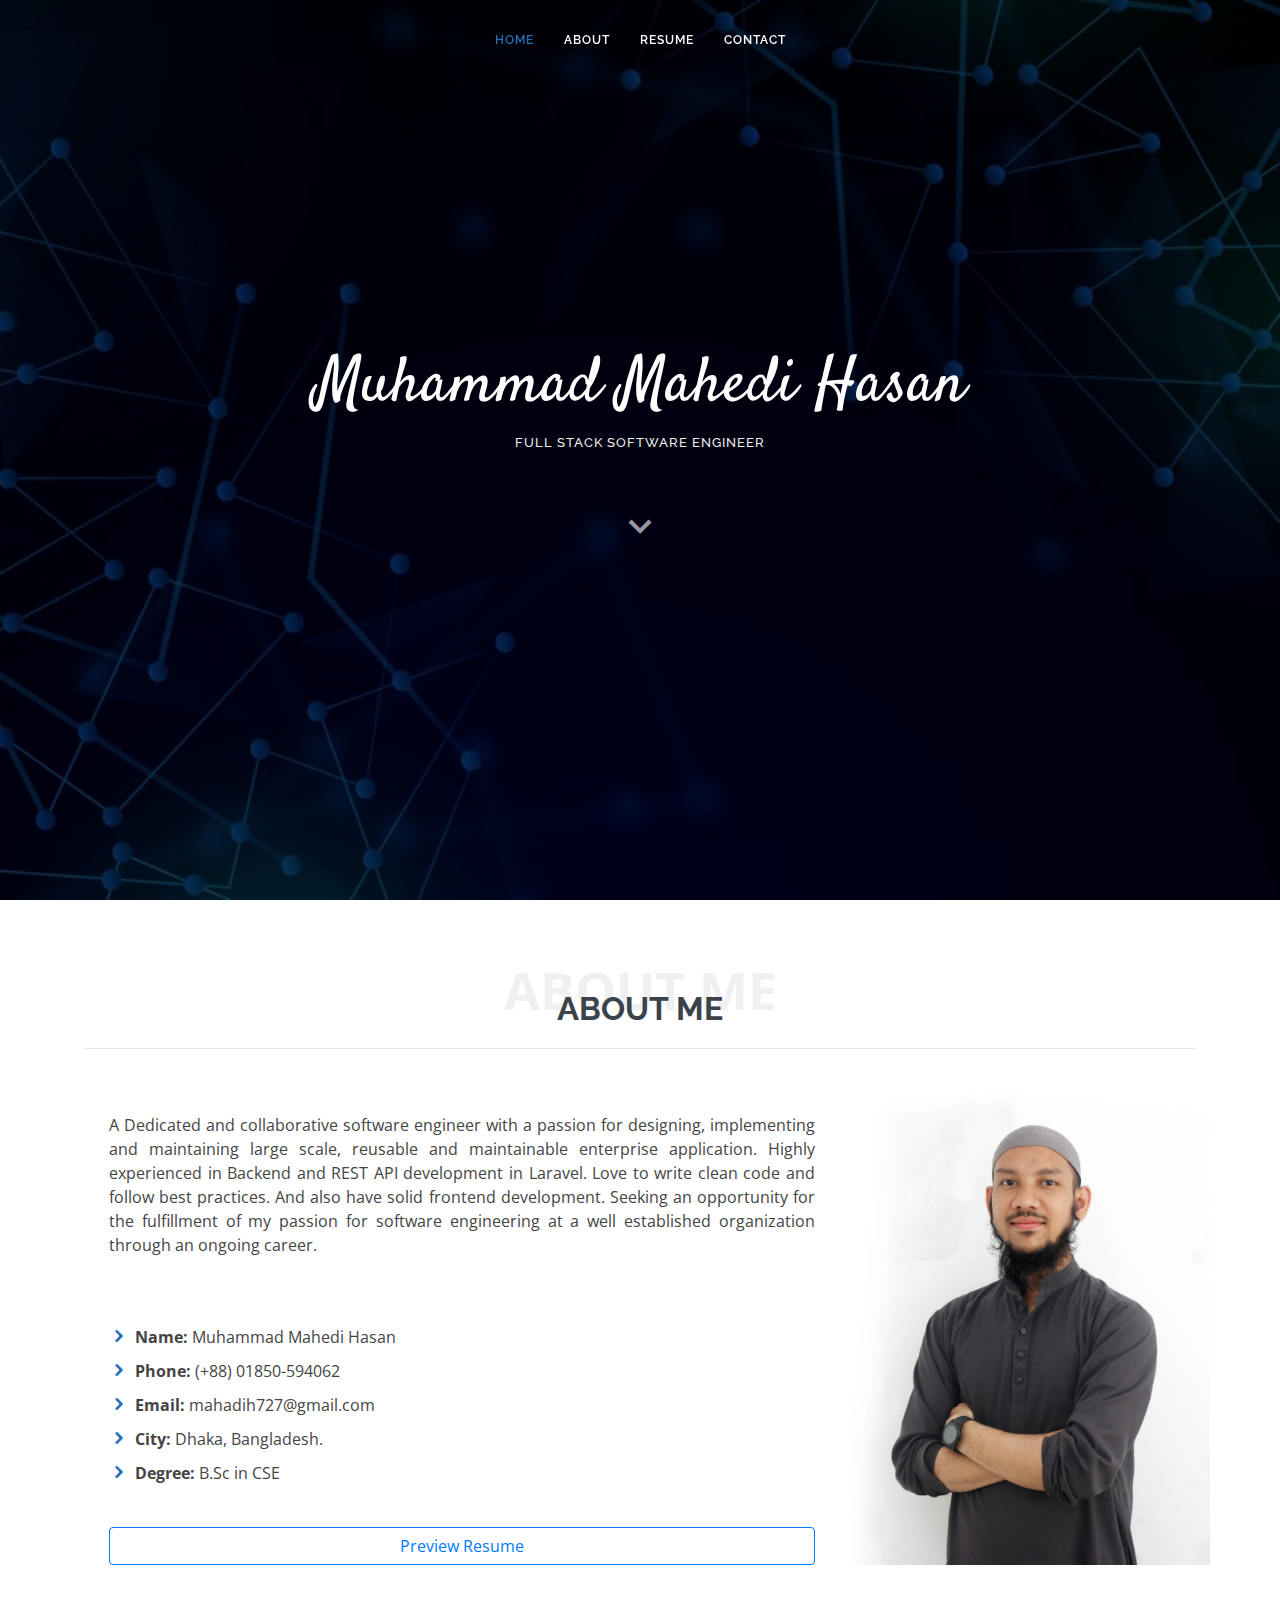
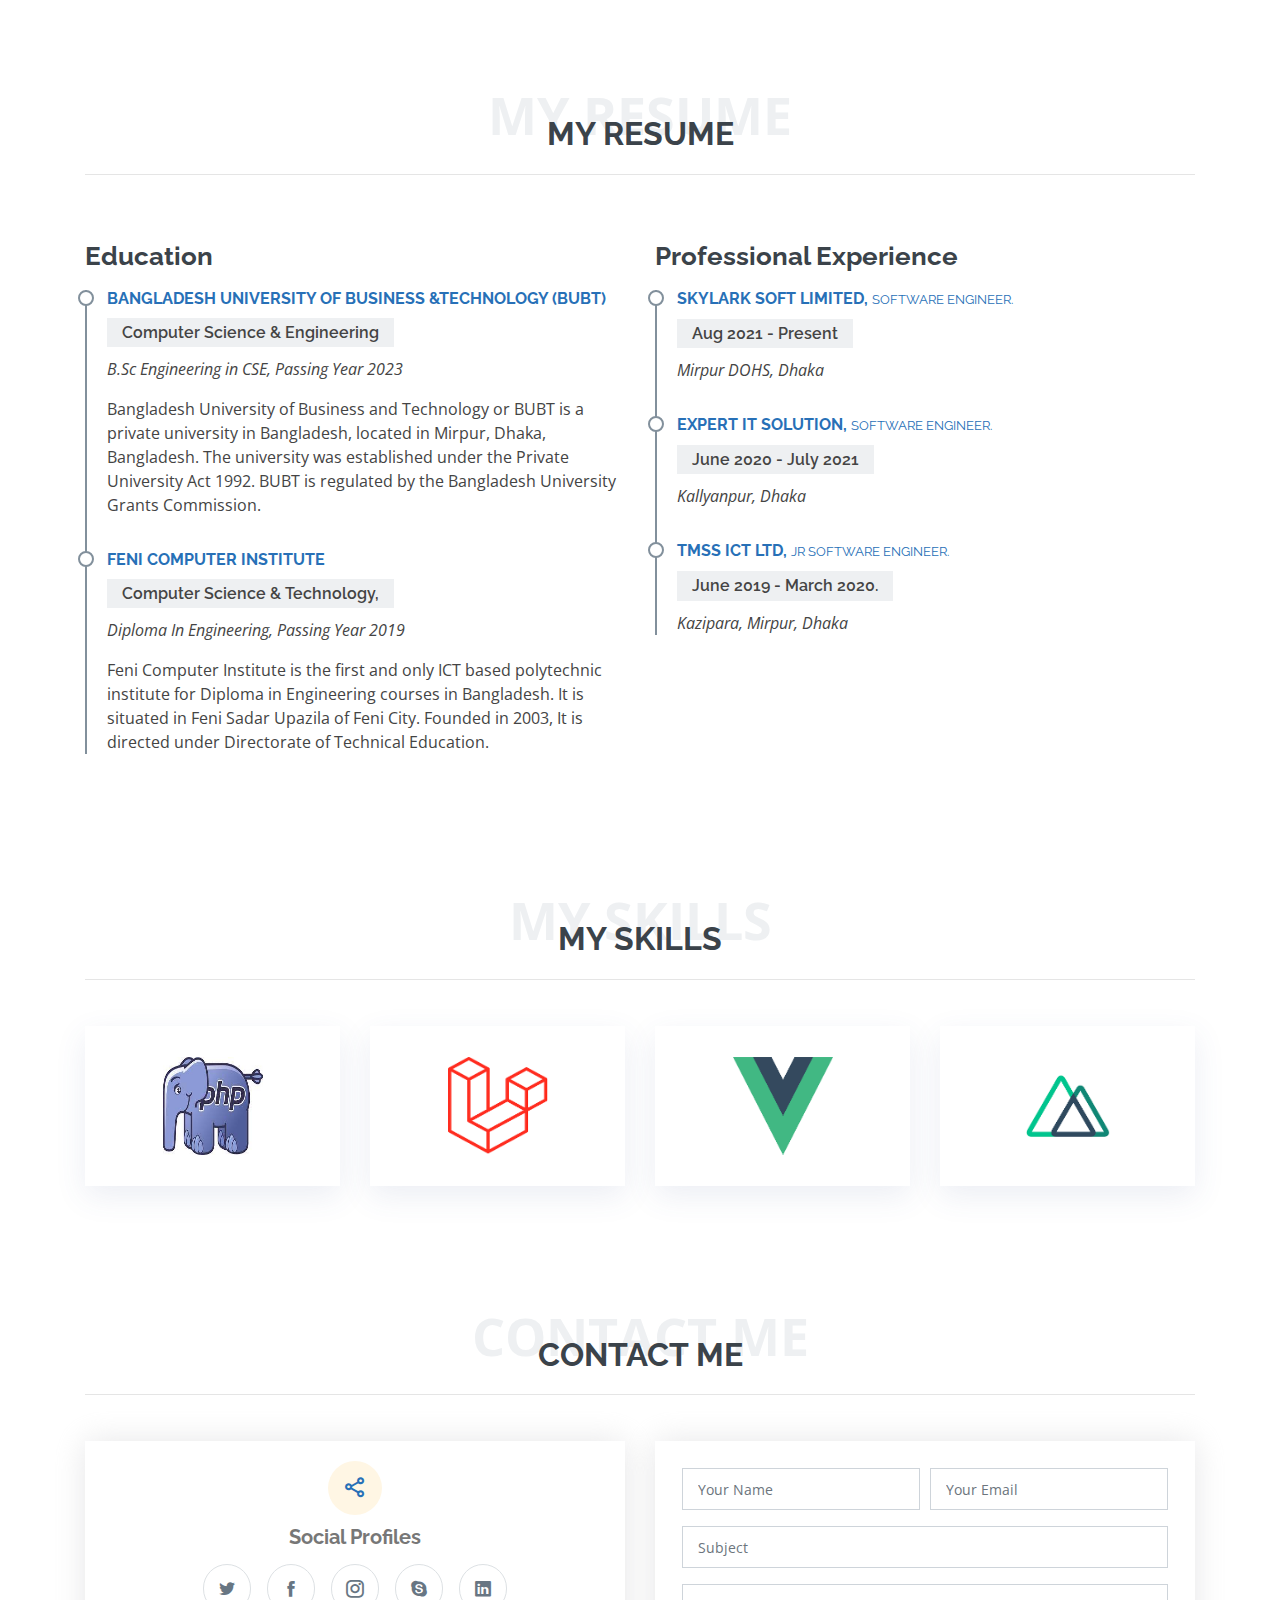
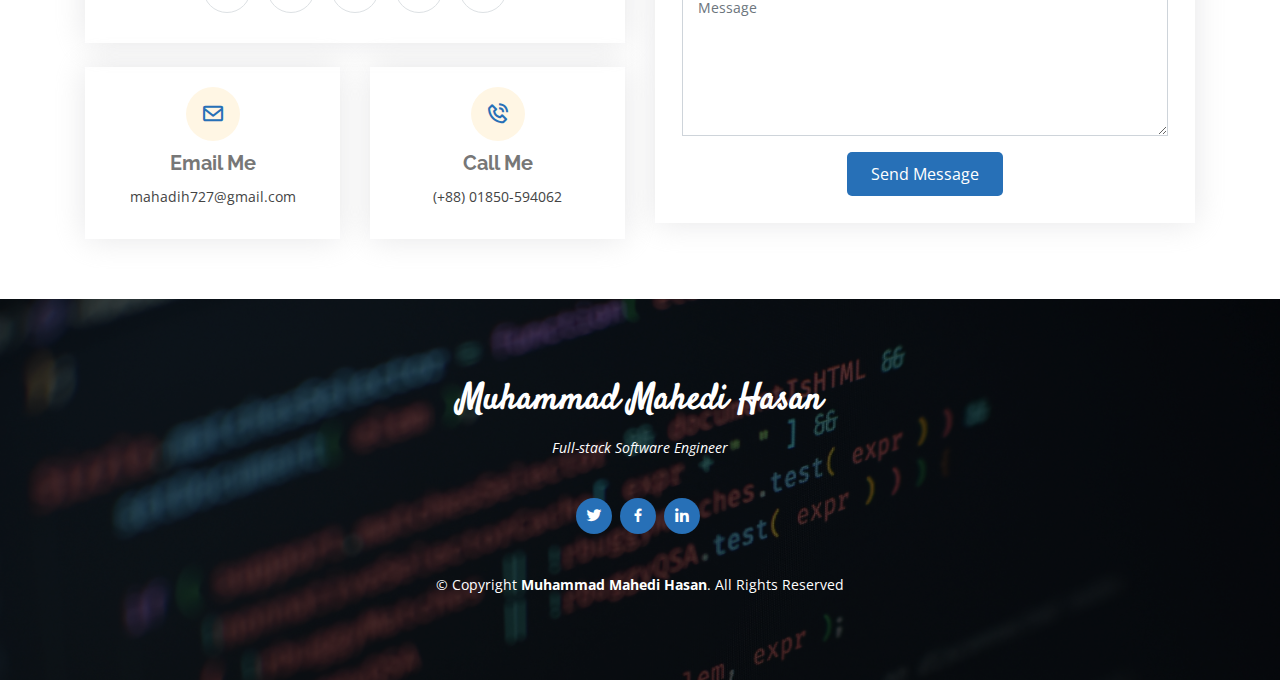
<file: index.html>
<!DOCTYPE html>
<html lang="en">

<head>
    <meta charset="utf-8">
    <meta content="width=device-width, initial-scale=1.0" name="viewport">

    <title>Muhammad Mahedi Hasan - Portfolio</title>
    <meta content="Muhammad Mahedi Hasan" name="description">
    <meta content="" name="keywords">

    <meta property="og:image" content="https://muhammadmahedihasan.github.io/assets/img/photo-squire.jpg"/>
    <meta property="og:image:width" content="275"/>
    <meta property="og:image:height" content="275"/>
    <meta property="og:title" content="Muhammad Mahedi Hasan"/>
    <meta property="og:description" content="Software Engineer, Skylark Soft Limited"/>

    <!-- Favicons -->
<!--    <link href="assets/img/favicon.png" rel="icon">-->
    <link href="assets/img/apple-touch-icon.png" rel="apple-touch-icon">

    <!-- Google Fonts -->
    <link href="https://fonts.googleapis.com/css?family=Open+Sans:300,300i,400,400i,600,600i,700,700i|Raleway:300,300i,400,400i,500,500i,600,600i,700,700i|Satisfy"
          rel="stylesheet">

    <!-- Vendor CSS Files -->
    <link href="assets/vendor/bootstrap/css/bootstrap.min.css" rel="stylesheet">
    <link href="assets/vendor/icofont/icofont.min.css" rel="stylesheet">
    <link href="assets/vendor/boxicons/css/boxicons.min.css" rel="stylesheet">
    <link href="assets/vendor/owl.carousel/assets/owl.carousel.min.css" rel="stylesheet">
    <link href="assets/vendor/venobox/venobox.css" rel="stylesheet">

    <!-- Template Main CSS File -->
    <link href="assets/css/style.css" rel="stylesheet">
</head>

<body>

<!-- ======= Header ======= -->
<header id="header" class="fixed-top  d-flex justify-content-center align-items-center header-transparent">

    <nav class="nav-menu d-none d-lg-block">
        <ul>
            <li class="active"><a href="index.html">Home</a></li>
            <li><a href="#about">About</a></li>
            <li><a href="#resume">Resume</a></li>
<!--            <li><a href="#services">Services</a></li>-->
<!--            <li><a href="#projects">Projects</a></li>-->
            <li><a href="#contact">Contact</a></li>

        </ul>
    </nav><!-- .nav-menu -->

</header><!-- End Header -->

<!-- ======= Hero Section ======= -->
<section id="hero">
    <div class="hero-container">
        <h1>Muhammad Mahedi Hasan</h1>
        <h2>Full stack Software Engineer</h2>
        <a href="#about" class="btn-scroll scrollto" title="Scroll Down"><i class="bx bx-chevron-down"></i></a>
    </div>
</section><!-- End Hero -->

<main id="main">

    <!-- ======= About Me Section ======= -->
    <section id="about" class="about">
        <div class="container">

            <div class="section-title pb-0">
                <span>About Me</span>
                <h2>About Me</h2>
                <hr>
<!--                <p>I Love web programming. And It's my passion.</p>-->
            </div>

            <div class="row">
                <div class="col-lg-8 d-flex flex-column align-items-stretch">
                    <div class="content pl-lg-4 d-flex flex-column justify-content-center">
                        <div class="row">
                            <div class="col-md-12 mt-5">
                                <p class="text-justify">
                                    A Dedicated and collaborative software engineer with a passion for designing, implementing and maintaining large scale, reusable and maintainable enterprise application. Highly experienced in Backend and REST API development in Laravel. Love to write clean code and follow best practices. And also have solid frontend development. Seeking an opportunity for the fulfillment of my passion for software engineering at a well established organization through an ongoing career.
                                </p>
                            </div>
                            <div class="col-lg-6 mt-5">
                                <ul>
                                    <li><i class="icofont-rounded-right"></i>
                                        <strong>Name: </strong> Muhammad Mahedi Hasan
                                    </li>
                                    <li><i class="icofont-rounded-right"></i>
                                        <strong>Phone: </strong> (+88) 01850-594062
                                    </li>
                                    <li><i class="icofont-rounded-right"></i>
                                        <strong>Email:</strong> mahadih727@gmail.com
                                    </li>
                                    <li><i class="icofont-rounded-right"></i>
                                        <strong>City: </strong>Dhaka, Bangladesh.
                                    </li>
                                    <li><i class="icofont-rounded-right"></i> <strong>Degree:</strong> B.Sc in CSE</li>
                                </ul>
                            </div>
                            <div class="col-lg-6 mt-5">
                            </div>
                            <div class="col-lg-12 mt-3">
                                <a href="assets/Muhammad-Mahedi-Hasan-Resume.pdf" target="_blank" class="btn btn-outline-primary w-100">Preview Resume</a>
                            </div>
                        </div>
                    </div><!-- End .content-->


                </div>
                <div class="image col-lg-4 d-flex align-items-stretch justify-content-center justify-content-lg-start"></div>
            </div>

        </div>
    </section><!-- End About Me Section -->

    <!-- ======= My Resume Section ======= -->
    <section id="resume" class="resume">
        <div class="container">

            <div class="section-title">
                <span>My Resume</span>
                <h2>My Resume</h2>
                <hr>
            </div>

            <div class="row">
                <div class="col-lg-6">
                    <h3 class="resume-title">Education</h3>
                    <div class="resume-item">
                        <h4>Bangladesh University of Business &Technology (BUBT)</h4>
                        <h5>Computer Science & Engineering</h5>
                        <p><em>B.Sc Engineering in CSE, Passing Year 2023</em></p>
                        <p>Bangladesh University of Business and Technology or BUBT is a private university in
                            Bangladesh, located in Mirpur, Dhaka, Bangladesh. The university was established under the
                            Private University Act 1992. BUBT is regulated by the Bangladesh University Grants
                            Commission.</p>
                    </div>
                    <div class="resume-item">
                        <h4>Feni Computer Institute</h4>
                        <h5>Computer Science & Technology,</h5>
                        <p><em>Diploma In Engineering, Passing Year 2019</em></p>
                        <p>Feni Computer Institute is the first and only ICT based polytechnic institute for Diploma in
                            Engineering courses in Bangladesh. It is situated in Feni Sadar Upazila of Feni City.
                            Founded in 2003, It is directed under Directorate of Technical Education.</p>
                    </div>
                </div>
                <div class="col-lg-6">
                    <h3 class="resume-title">Professional Experience</h3>
                    <div class="resume-item">
                        <h4>Skylark Soft Limited, <small>Software Engineer.</small></h4>
                        <h5>Aug 2021 - Present</h5>
                        <p><em>Mirpur DOHS, Dhaka</em></p>
                    </div>
                    <div class="resume-item">
                        <h4>Expert IT Solution, <small>Software Engineer.</small></h4>
                        <h5>June 2020 - July 2021</h5>
                        <p><em>Kallyanpur, Dhaka</em></p>
                    </div>
                    <div class="resume-item">
                        <h4>TMSS ICT LTD, <small>Jr Software Engineer.</small></h4>
                        <h5>June 2019 - March 2020.</h5>
                        <p><em>Kazipara, Mirpur, Dhaka</em></p>
                    </div>
                </div>
            </div>

        </div>
    </section><!-- End My Resume Section -->

    <!-- ======= My Services Section ======= -->
    <section id="skills" class="services">
        <div class="container">

            <div class="section-title">
                <span>My Skills</span>
                <h2>My Skills</h2>
                <hr>
            </div>

            <div class="row">
                <div class="col-md-6 col-lg-3  mb-5 mb-lg-0">
                    <div class="icon-box skill-box d-flex justify-content-center">
                        <img width="100" src="assets/img/skills/php.png" alt="">
                    </div>
                </div>
                <div class="col-md-6 col-lg-3  mb-5 mb-lg-0">
                    <div class="icon-box skill-box d-flex justify-content-center">
                        <img width="100" src="assets/img/skills/laravel.png" alt="">
                    </div>
                </div>
                <div class="col-md-6 col-lg-3  mb-5 mb-lg-0">
                    <div class="icon-box skill-box d-flex justify-content-center">
                        <img width="100" src="assets/img/skills/vuejs.png" alt="vue js">
                    </div>
                </div>
                <div class="col-md-6 col-lg-3  mb-5 mb-lg-0">
                    <div class="icon-box skill-box d-flex justify-content-center">
                        <img width="100" src="assets/img/skills/nuxtjs.png" alt="">
                    </div>
                </div>
            </div>

        </div>
    </section>
    <!-- End My Services Section -->

    <!-- ======= My Services Section ======= -->
<!--    <section id="services" class="services">-->
<!--        <div class="container">-->

<!--            <div class="section-title">-->
<!--                <span>My Services</span>-->
<!--                <h2>My Services</h2>-->
<!--                <hr>-->
<!--            </div>-->

<!--            <div class="row">-->
<!--                <div class="col-md-6 col-lg-4 d-flex align-items-stretch mb-5 mb-lg-0">-->
<!--                    <div class="icon-box">-->
<!--                        <div class="icon"><i class="bx bxl-dribbble"></i></div>-->
<!--                        <h4 class="title"><a href="">Web Development</a></h4>-->
<!--                        <p class="description">Web development is the work involved in developing a Web site for the-->
<!--                            Internet or an intranet. Web development can range from developing a simple single static-->
<!--                            page of plain text to complex web applications, electronic businesses, and social network-->
<!--                            services.</p>-->
<!--                    </div>-->
<!--                </div>-->

<!--                <div class="col-md-6 col-lg-4 d-flex align-items-stretch mb-5 mb-lg-0">-->
<!--                    <div class="icon-box">-->
<!--                        <div class="icon"><i class="bx bx-file"></i></div>-->
<!--                        <h4 class="title"><a href="">Application Development</a></h4>-->
<!--                        <p class="description">A web application is application software that runs on a web server,-->
<!--                            unlike computer-based software programs that are run locally on the operating system of the-->
<!--                            device. Web applications are accessed by the user through a web browser with an active-->
<!--                            network connection.</p>-->
<!--                    </div>-->
<!--                </div>-->

<!--                <div class="col-md-6 col-lg-4 d-flex align-items-stretch mb-5 mb-lg-0">-->
<!--                    <div class="icon-box">-->
<!--                        <div class="icon"><i class="bx bx-transfer"></i></div>-->
<!--                        <h4 class="title"><a href="">API Development</a></h4>-->
<!--                        <p class="description">API is the acronym for Application Programming Interface, which is a-->
<!--                            software intermediary that allows two applications to talk to each other. Each time you use-->
<!--                            an app like Facebook, send an instant message, or check the weather on your phone, you're-->
<!--                            using an API.</p>-->
<!--                    </div>-->
<!--                </div>-->
<!--            </div>-->

<!--        </div>-->
<!--    </section>-->
    <!-- End My Services Section -->


    <!-- ======= Freelancing Section ======= -->
<!--    <section id="freelancing" class="testimonials">-->
<!--        <div class="container">-->
<!--            <div class="owl-carousel freelancing-carousel">-->
<!--                <div class="testimonial-item">-->
<!--                    <img src="assets/img/photo-squire.jpg" class="testimonial-img" alt="">-->
<!--                    <h3>I'm Available for </h3>-->
<!--                    <h4>freelancing</h4>-->
<!--                    <div class="text-center">-->
<!--                        <a href="#contact" class="btn theme-btn">Hire Me</a>-->
<!--                    </div>-->
<!--                </div>-->
<!--            </div>-->
<!--        </div>-->
<!--    </section>-->
    <!-- End Freelancing Section -->

    <!-- ======= Testimonials Section ======= -->
    <!--    <section id="testimonials" class="testimonials">-->
    <!--        <div class="container">-->

    <!--            <div class="owl-carousel testimonials-carousel">-->

    <!--                <div class="testimonial-item">-->
    <!--                    <img src="assets/img/testimonials/testimonials-1.jpg" class="testimonial-img" alt="">-->
    <!--                    <h3>Saul Goodman</h3>-->
    <!--                    <h4>Ceo &amp; Founder</h4>-->
    <!--                    <p>-->
    <!--                        <i class="bx bxs-quote-alt-left quote-icon-left"></i>-->
    <!--                        Proin iaculis purus consequat sem cure digni ssim donec porttitora entum suscipit rhoncus.-->
    <!--                        Accusantium quam, ultricies eget id, aliquam eget nibh et. Maecen aliquam, risus at semper.-->
    <!--                        <i class="bx bxs-quote-alt-right quote-icon-right"></i>-->
    <!--                    </p>-->
    <!--                </div>-->

    <!--                <div class="testimonial-item">-->
    <!--                    <img src="assets/img/testimonials/testimonials-2.jpg" class="testimonial-img" alt="">-->
    <!--                    <h3>Sara Wilsson</h3>-->
    <!--                    <h4>Designer</h4>-->
    <!--                    <p>-->
    <!--                        <i class="bx bxs-quote-alt-left quote-icon-left"></i>-->
    <!--                        Export tempor illum tamen malis malis eram quae irure esse labore quem cillum quid cillum eram-->
    <!--                        malis quorum velit fore eram velit sunt aliqua noster fugiat irure amet legam anim culpa.-->
    <!--                        <i class="bx bxs-quote-alt-right quote-icon-right"></i>-->
    <!--                    </p>-->
    <!--                </div>-->

    <!--                <div class="testimonial-item">-->
    <!--                    <img src="assets/img/testimonials/testimonials-3.jpg" class="testimonial-img" alt="">-->
    <!--                    <h3>Jena Karlis</h3>-->
    <!--                    <h4>Store Owner</h4>-->
    <!--                    <p>-->
    <!--                        <i class="bx bxs-quote-alt-left quote-icon-left"></i>-->
    <!--                        Enim nisi quem export duis labore cillum quae magna enim sint quorum nulla quem veniam duis-->
    <!--                        minim tempor labore quem eram duis noster aute amet eram fore quis sint minim.-->
    <!--                        <i class="bx bxs-quote-alt-right quote-icon-right"></i>-->
    <!--                    </p>-->
    <!--                </div>-->

    <!--                <div class="testimonial-item">-->
    <!--                    <img src="assets/img/testimonials/testimonials-4.jpg" class="testimonial-img" alt="">-->
    <!--                    <h3>Matt Brandon</h3>-->
    <!--                    <h4>Freelancer</h4>-->
    <!--                    <p>-->
    <!--                        <i class="bx bxs-quote-alt-left quote-icon-left"></i>-->
    <!--                        Fugiat enim eram quae cillum dolore dolor amet nulla culpa multos export minim fugiat minim-->
    <!--                        velit minim dolor enim duis veniam ipsum anim magna sunt elit fore quem dolore labore illum-->
    <!--                        veniam.-->
    <!--                        <i class="bx bxs-quote-alt-right quote-icon-right"></i>-->
    <!--                    </p>-->
    <!--                </div>-->

    <!--                <div class="testimonial-item">-->
    <!--                    <img src="assets/img/testimonials/testimonials-5.jpg" class="testimonial-img" alt="">-->
    <!--                    <h3>John Larson</h3>-->
    <!--                    <h4>Entrepreneur</h4>-->
    <!--                    <p>-->
    <!--                        <i class="bx bxs-quote-alt-left quote-icon-left"></i>-->
    <!--                        Quis quorum aliqua sint quem legam fore sunt eram irure aliqua veniam tempor noster veniam enim-->
    <!--                        culpa labore duis sunt culpa nulla illum cillum fugiat legam esse veniam culpa fore nisi cillum-->
    <!--                        quid.-->
    <!--                        <i class="bx bxs-quote-alt-right quote-icon-right"></i>-->
    <!--                    </p>-->
    <!--                </div>-->

    <!--            </div>-->

    <!--        </div>-->
    <!--    </section>-->
    <!-- End Testimonials Section -->

    <!-- ======= My Portfolio Section ======= -->
<!--    <section id="projects" class="portfolio">-->
<!--        <div class="container">-->

<!--            <div class="section-title">-->
<!--                <span>My Portfolio</span>-->
<!--                <h2>My Portfolio</h2>-->
<!--                <p>Sit sint consectetur velit quisquam cupiditate impedit suscipit alias</p>-->
<!--            </div>-->

<!--            <ul id="portfolio-flters" class="d-flex justify-content-center">-->
<!--                <li data-filter="*" class="filter-active">All</li>-->
<!--                <li data-filter=".filter-web">Web Application</li>-->
<!--            </ul>-->

<!--            <div class="row portfolio-container">-->

<!--                <div class="col-lg-4 col-md-6 portfolio-item filter-web">-->
<!--                    <div class="portfolio-img"><img src="assets/img/projects/alive_inventory.PNG" class="img-fluid"-->
<!--                                                    alt="">-->
<!--                    </div>-->
<!--                    <div class="portfolio-info">-->
<!--                        <h4>Inventory ERP</h4>-->
<!--                        <p>Laravel, jQuery</p>-->
<!--                        <a href="#" target="_blank" class="details-link" title="More Details"><i-->
<!--                                class="bx bx-link"></i></a>-->
<!--                    </div>-->
<!--                </div>-->

<!--                <div class="col-lg-4 col-md-6 portfolio-item filter-web">-->
<!--                    <div class="portfolio-img"><img src="assets/img/projects/e_commerce_1.png" class="img-fluid" alt="">-->
<!--                    </div>-->
<!--                    <div class="portfolio-info">-->
<!--                        <h4>Ecommerce Site (Book Shop)</h4>-->
<!--                        <p>Laravel, VueJs</p>-->
<!--                        <a href="http://bhorerkagojprokashan.com/" target="_blank" class="details-link"-->
<!--                           title="More Details"><i-->
<!--                                class="bx bx-link"></i></a>-->
<!--                    </div>-->
<!--                </div>-->

<!--                <div class="col-lg-4 col-md-6 portfolio-item filter-web">-->
<!--                    <div class="portfolio-img"><img src="assets/img/projects/e_commerce_2.png" class="img-fluid" alt="">-->
<!--                    </div>-->
<!--                    <div class="portfolio-info">-->
<!--                        <h4>Ecommerce Site (Book Shop)</h4>-->
<!--                        <p>Laravel, VueJs</p>-->
<!--                        <a href="http://bhorerkagojprokashan.com/" target="_blank" class="details-link"-->
<!--                           title="More Details"><i-->
<!--                                class="bx bx-link"></i></a>-->
<!--                    </div>-->
<!--                </div>-->

<!--                <div class="col-lg-4 col-md-6 portfolio-item filter-web">-->
<!--                    <div class="portfolio-img"><img src="assets/img/projects/classified.png" class="img-fluid" alt="">-->
<!--                    </div>-->
<!--                    <div class="portfolio-info">-->
<!--                        <h4>Ecommerce Site (Book Shop)</h4>-->
<!--                        <p>Laravel, VueJs</p>-->
<!--                        <a href="https://nilkhetbook.market/" target="_blank" class="details-link" title="More Details"><i-->
<!--                                class="bx bx-link"></i></a>-->
<!--                    </div>-->
<!--                </div>-->

<!--                <div class="col-lg-4 col-md-6 portfolio-item filter-web">-->
<!--                    <div class="portfolio-img"><img src="assets/img/projects/school.png" class="img-fluid" alt="">-->
<!--                    </div>-->
<!--                    <div class="portfolio-info">-->
<!--                        <h4>School Management ERP</h4>-->
<!--                        <p>Laravel, jQuery</p>-->
<!--                        <a href="#" target="_blank" class="details-link" title="More Details"><i-->
<!--                                class="bx bx-link"></i></a>-->
<!--                    </div>-->
<!--                </div>-->

<!--                <div class="col-lg-4 col-md-6 portfolio-item filter-web">-->
<!--                    <div class="portfolio-img"><img src="assets/img/projects/pos.png" class="img-fluid" alt="">-->
<!--                    </div>-->
<!--                    <div class="portfolio-info">-->
<!--                        <h4>Point of sale (POS)</h4>-->
<!--                        <p>Laravel, jQuery</p>-->
<!--                        <a href="http://pos-center.herokuapp.com" target="_blank" class="details-link"-->
<!--                           title="More Details"><i-->
<!--                                class="bx bx-link"></i></a>-->
<!--                    </div>-->
<!--                </div>-->


<!--            </div>-->

<!--        </div>-->
<!--    </section>-->
    <!-- End My Portfolio Section -->

    <!-- ======= Pricing Section ======= -->
    <!--    <section id="pricing" class="pricing">-->
    <!--        <div class="container">-->

    <!--            <div class="section-title">-->
    <!--                <span>Pricing</span>-->
    <!--                <h2>Pricing</h2>-->
    <!--                <p>Sit sint consectetur velit quisquam cupiditate impedit suscipit alias</p>-->
    <!--            </div>-->

    <!--            <div class="row">-->

    <!--                <div class="col-lg-3 col-md-6">-->
    <!--                    <div class="box">-->
    <!--                        <h3>Free</h3>-->
    <!--                        <h4><sup>$</sup>0<span> / month</span></h4>-->
    <!--                        <ul>-->
    <!--                            <li>Aida dere</li>-->
    <!--                            <li>Nec feugiat nisl</li>-->
    <!--                            <li>Nulla at volutpat dola</li>-->
    <!--                            <li class="na">Pharetra massa</li>-->
    <!--                            <li class="na">Massa ultricies mi</li>-->
    <!--                        </ul>-->
    <!--                        <div class="btn-wrap">-->
    <!--                            <a href="#" class="btn-buy">Buy Now</a>-->
    <!--                        </div>-->
    <!--                    </div>-->
    <!--                </div>-->

    <!--                <div class="col-lg-3 col-md-6 mt-4 mt-md-0">-->
    <!--                    <div class="box featured">-->
    <!--                        <h3>Business</h3>-->
    <!--                        <h4><sup>$</sup>19<span> / month</span></h4>-->
    <!--                        <ul>-->
    <!--                            <li>Aida dere</li>-->
    <!--                            <li>Nec feugiat nisl</li>-->
    <!--                            <li>Nulla at volutpat dola</li>-->
    <!--                            <li>Pharetra massa</li>-->
    <!--                            <li class="na">Massa ultricies mi</li>-->
    <!--                        </ul>-->
    <!--                        <div class="btn-wrap">-->
    <!--                            <a href="#" class="btn-buy">Buy Now</a>-->
    <!--                        </div>-->
    <!--                    </div>-->
    <!--                </div>-->

    <!--                <div class="col-lg-3 col-md-6 mt-4 mt-lg-0">-->
    <!--                    <div class="box">-->
    <!--                        <h3>Developer</h3>-->
    <!--                        <h4><sup>$</sup>29<span> / month</span></h4>-->
    <!--                        <ul>-->
    <!--                            <li>Aida dere</li>-->
    <!--                            <li>Nec feugiat nisl</li>-->
    <!--                            <li>Nulla at volutpat dola</li>-->
    <!--                            <li>Pharetra massa</li>-->
    <!--                            <li>Massa ultricies mi</li>-->
    <!--                        </ul>-->
    <!--                        <div class="btn-wrap">-->
    <!--                            <a href="#" class="btn-buy">Buy Now</a>-->
    <!--                        </div>-->
    <!--                    </div>-->
    <!--                </div>-->

    <!--                <div class="col-lg-3 col-md-6 mt-4 mt-lg-0">-->
    <!--                    <div class="box">-->
    <!--                        <span class="advanced">Advanced</span>-->
    <!--                        <h3>Ultimate</h3>-->
    <!--                        <h4><sup>$</sup>49<span> / month</span></h4>-->
    <!--                        <ul>-->
    <!--                            <li>Aida dere</li>-->
    <!--                            <li>Nec feugiat nisl</li>-->
    <!--                            <li>Nulla at volutpat dola</li>-->
    <!--                            <li>Pharetra massa</li>-->
    <!--                            <li>Massa ultricies mi</li>-->
    <!--                        </ul>-->
    <!--                        <div class="btn-wrap">-->
    <!--                            <a href="#" class="btn-buy">Buy Now</a>-->
    <!--                        </div>-->
    <!--                    </div>-->
    <!--                </div>-->

    <!--            </div>-->

    <!--        </div>-->
    <!--    </section>-->
    <!-- End Pricing Section -->

    <!-- ======= Contact Me Section ======= -->
    <section id="contact" class="contact">
        <div class="container">

            <div class="section-title">
                <span>Contact Me</span>
                <h2>Contact Me</h2>
                <hr>
            </div>

            <div class="row">

                <div class="col-lg-6">

                    <div class="row">
                        <div class="col-md-12">
                            <div class="info-box">
                                <i class="bx bx-share-alt"></i>
                                <h3>Social Profiles</h3>
                                <div class="social-links">
                                    <a href="https://x.com/me_mahedi_hasan" class="twitter"><i
                                            class="icofont-twitter"></i></a>
                                    <a href="https://www.facebook.com/muhammad.mahedi.hasan.rumon" class="facebook"><i
                                            class="icofont-facebook"></i></a>
                                    <a href="https://www.instagram.com/muhammad.mahedi.hasan/" class="instagram"><i
                                            class="icofont-instagram"></i></a>
                                    <a href="live:mahadih727_1" class="google-plus"><i class="icofont-skype"></i></a>
                                    <a href="https://www.linkedin.com/in/muhammad-mahedi-hasan-739bb6180/"
                                       class="linkedin"><i class="icofont-linkedin"></i></a>
                                </div>
                            </div>
                        </div>
                        <div class="col-md-6">
                            <div class="info-box mt-4">
                                <i class="bx bx-envelope"></i>
                                <h3>Email Me</h3>
                                <p>mahadih727@gmail.com</p>
                            </div>
                        </div>
                        <div class="col-md-6">
                            <div class="info-box mt-4">
                                <i class="bx bx-phone-call"></i>
                                <h3>Call Me</h3>
                                <p>(+88) 01850-594062</p>
                            </div>
                        </div>
                    </div>

                </div>

                <div class="col-lg-6">
                    <form action="forms/contact.php" method="post" role="form" class="php-email-form">
                        <div class="form-row">
                            <div class="col-md-6 form-group">
                                <input type="text" name="name" class="form-control" id="name" placeholder="Your Name"
                                       data-rule="minlen:4" data-msg="Please enter at least 4 chars"/>
                                <div class="validate"></div>
                            </div>
                            <div class="col-md-6 form-group">
                                <input type="email" class="form-control" name="email" id="email"
                                       placeholder="Your Email" data-rule="email"
                                       data-msg="Please enter a valid email"/>
                                <div class="validate"></div>
                            </div>
                        </div>
                        <div class="form-group">
                            <input type="text" class="form-control" name="subject" id="subject" placeholder="Subject"
                                   data-rule="minlen:4" data-msg="Please enter at least 8 chars of subject"/>
                            <div class="validate"></div>
                        </div>
                        <div class="form-group">
                            <textarea class="form-control" name="message" rows="6" data-rule="required"
                                      data-msg="Please write something for us" placeholder="Message"></textarea>
                            <div class="validate"></div>
                        </div>
                        <div class="mb-3">
                            <div class="loading">Loading</div>
                            <div class="error-message"></div>
                            <div class="sent-message">Your message has been sent. Thank you!</div>
                        </div>
                        <div class="text-center">
                            <button type="submit">Send Message</button>
                        </div>
                    </form>
                </div>

            </div>

        </div>
    </section><!-- End Contact Me Section -->

</main><!-- End #main -->

<!-- ======= Footer ======= -->
<footer id="footer">
    <div class="container">
        <h3>Muhammad Mahedi Hasan</h3>

        <p>Full-stack Software Engineer</p>
        <div class="social-links">
            <a href="https://x.com/me_mahedi_hasan" class="twitter">
                <i class="bx bxl-twitter"></i>
            </a>
            <a href="https://www.facebook.com/muhammad.mahedi.hasan.rumon" class="facebook">
                <i class="bx bxl-facebook"></i>
            </a>
            <a href="https://www.linkedin.com/in/muhammad-mahedi-hasan-739bb6180/" class="linkedin">
                <i class="bx bxl-linkedin"></i>
            </a>
        </div>
        <div class="copyright">
            &copy; Copyright <strong><span>Muhammad Mahedi Hasan</span></strong>. All Rights Reserved
        </div>
        <!--        <div class="credits">-->
        <!--            Designed by <a href="#"></a>-->
        <!--        </div>-->
    </div>
</footer><!-- End Footer -->

<a href="#" class="back-to-top"><i class="icofont-simple-up"></i></a>

<!-- Vendor JS Files -->
<script src="assets/vendor/jquery/jquery.min.js"></script>
<script src="assets/vendor/bootstrap/js/bootstrap.bundle.min.js"></script>
<script src="assets/vendor/jquery.easing/jquery.easing.min.js"></script>
<script src="assets/vendor/php-email-form/validate.js"></script>
<script src="assets/vendor/waypoints/jquery.waypoints.min.js"></script>
<script src="assets/vendor/counterup/counterup.min.js"></script>
<script src="assets/vendor/owl.carousel/owl.carousel.min.js"></script>
<script src="assets/vendor/isotope-layout/isotope.pkgd.min.js"></script>
<script src="assets/vendor/venobox/venobox.min.js"></script>

<!-- Template Main JS File -->
<script src="assets/js/main.js"></script>

</body>

</html>
</file>
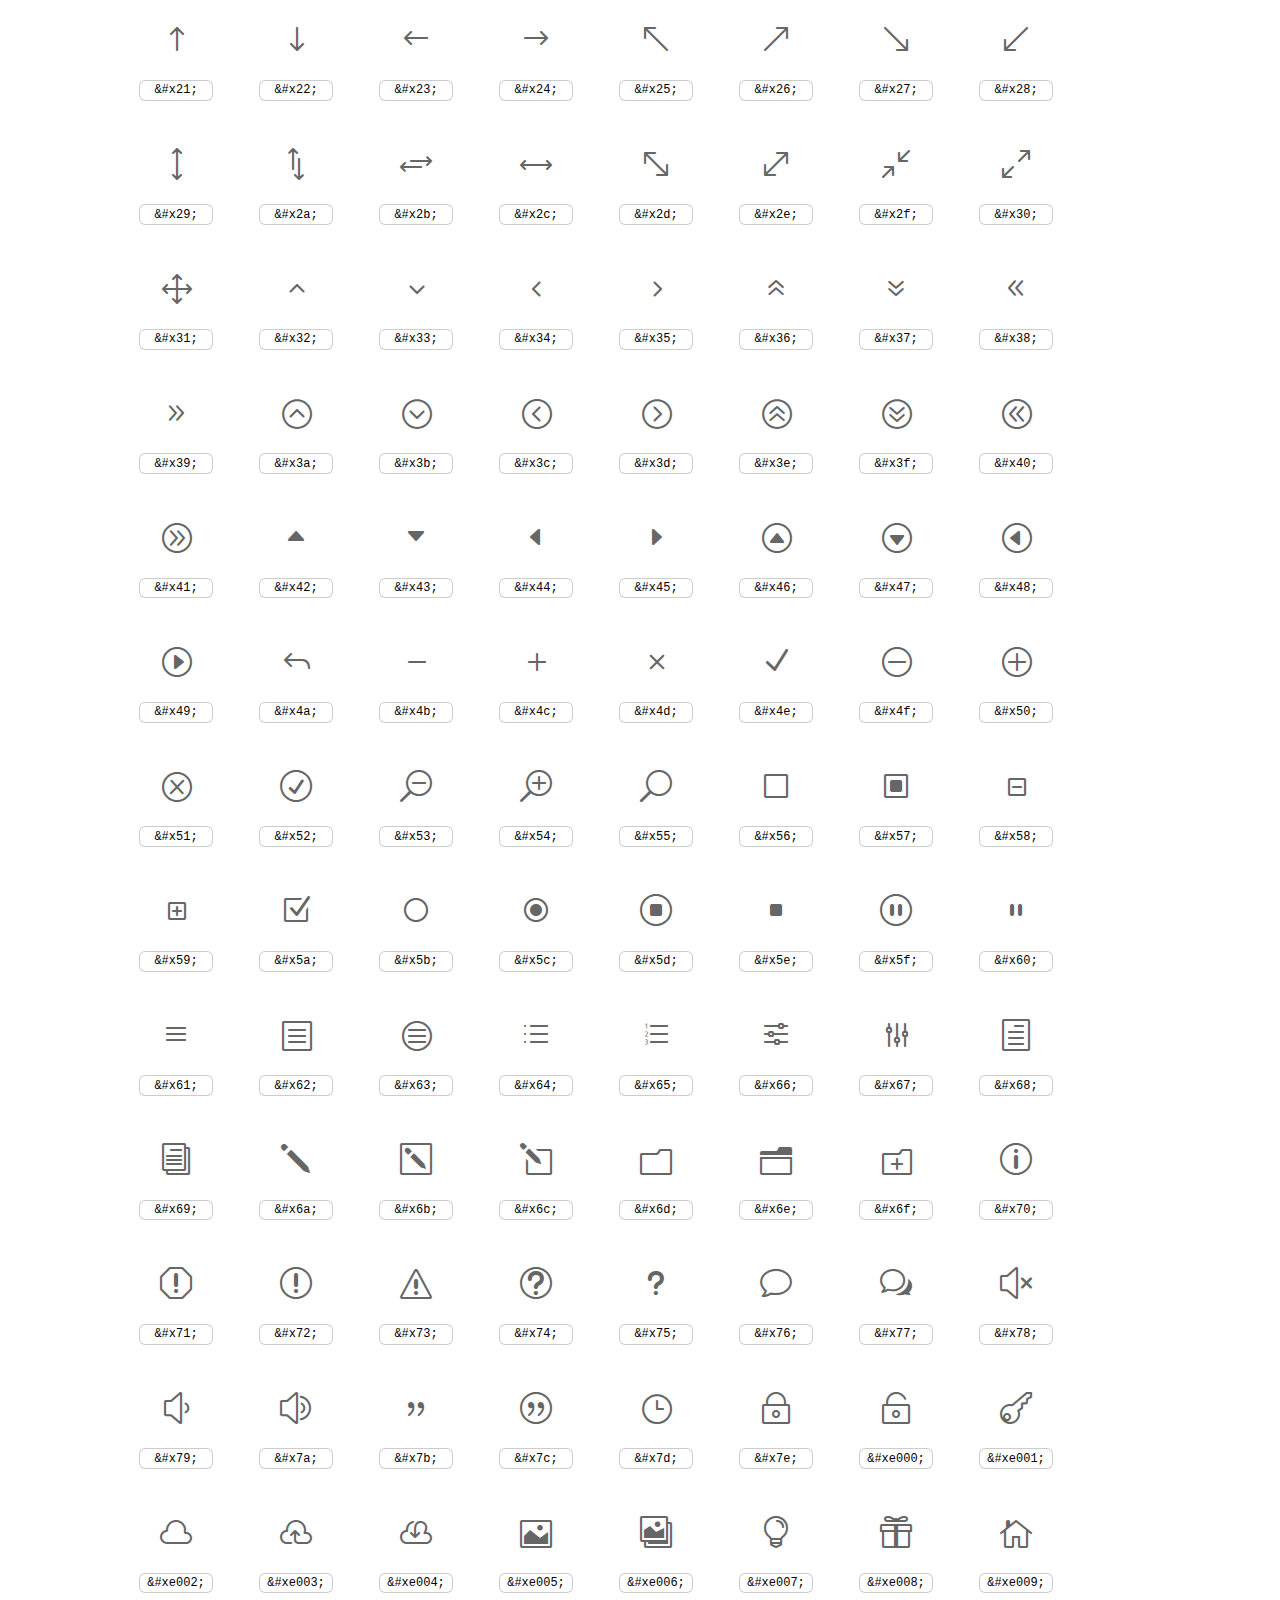
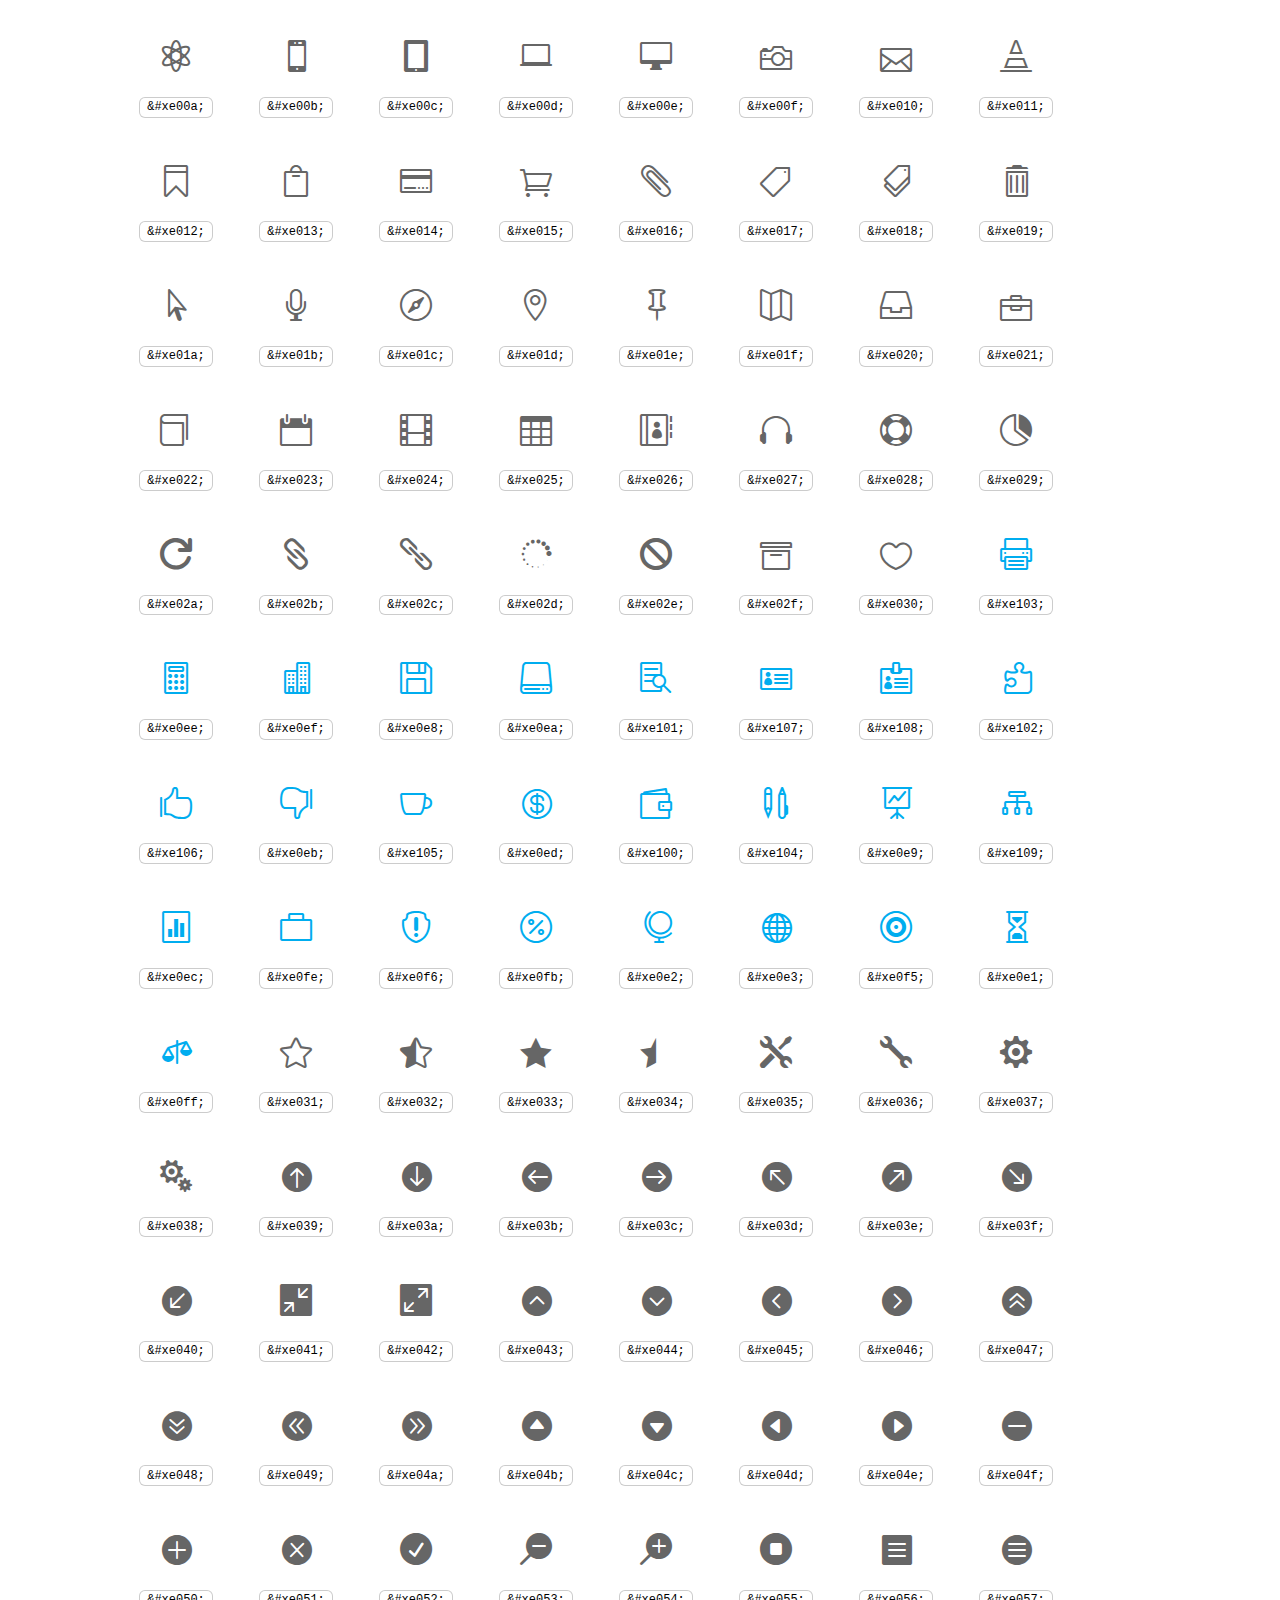
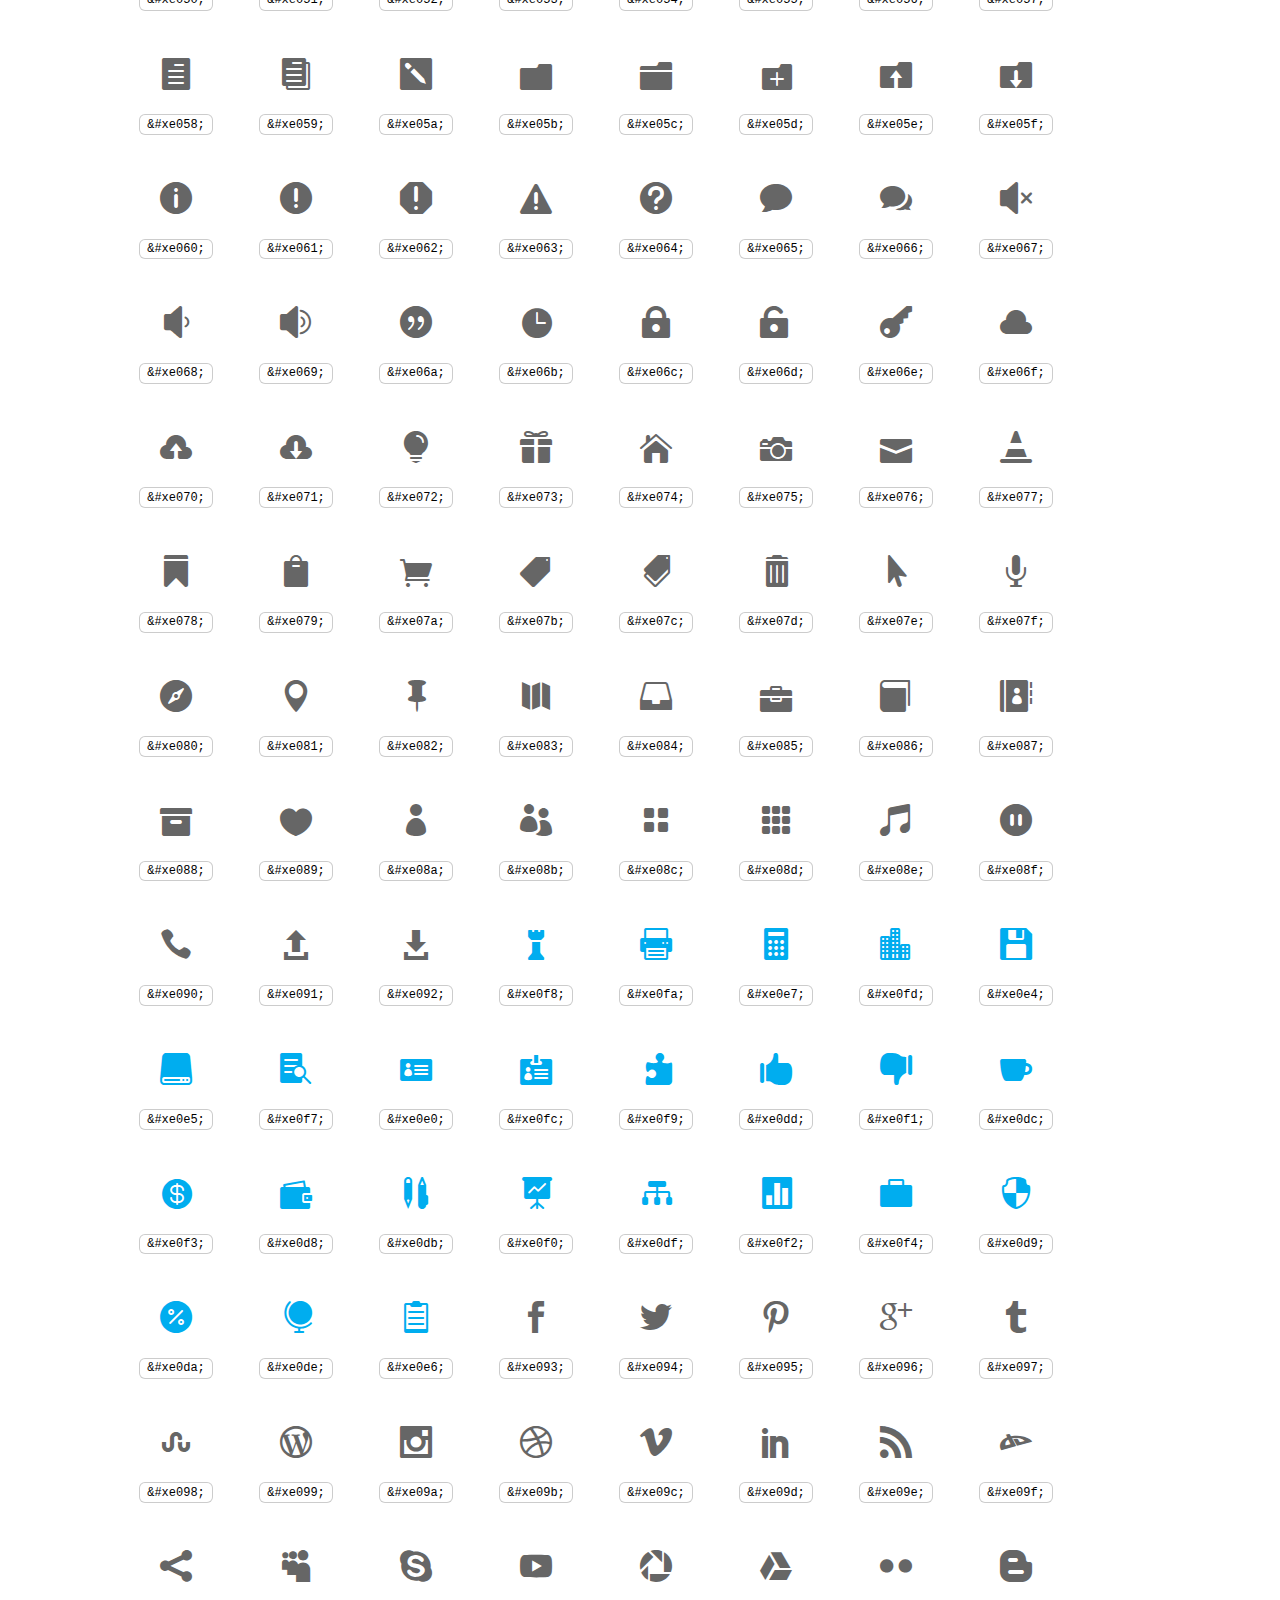
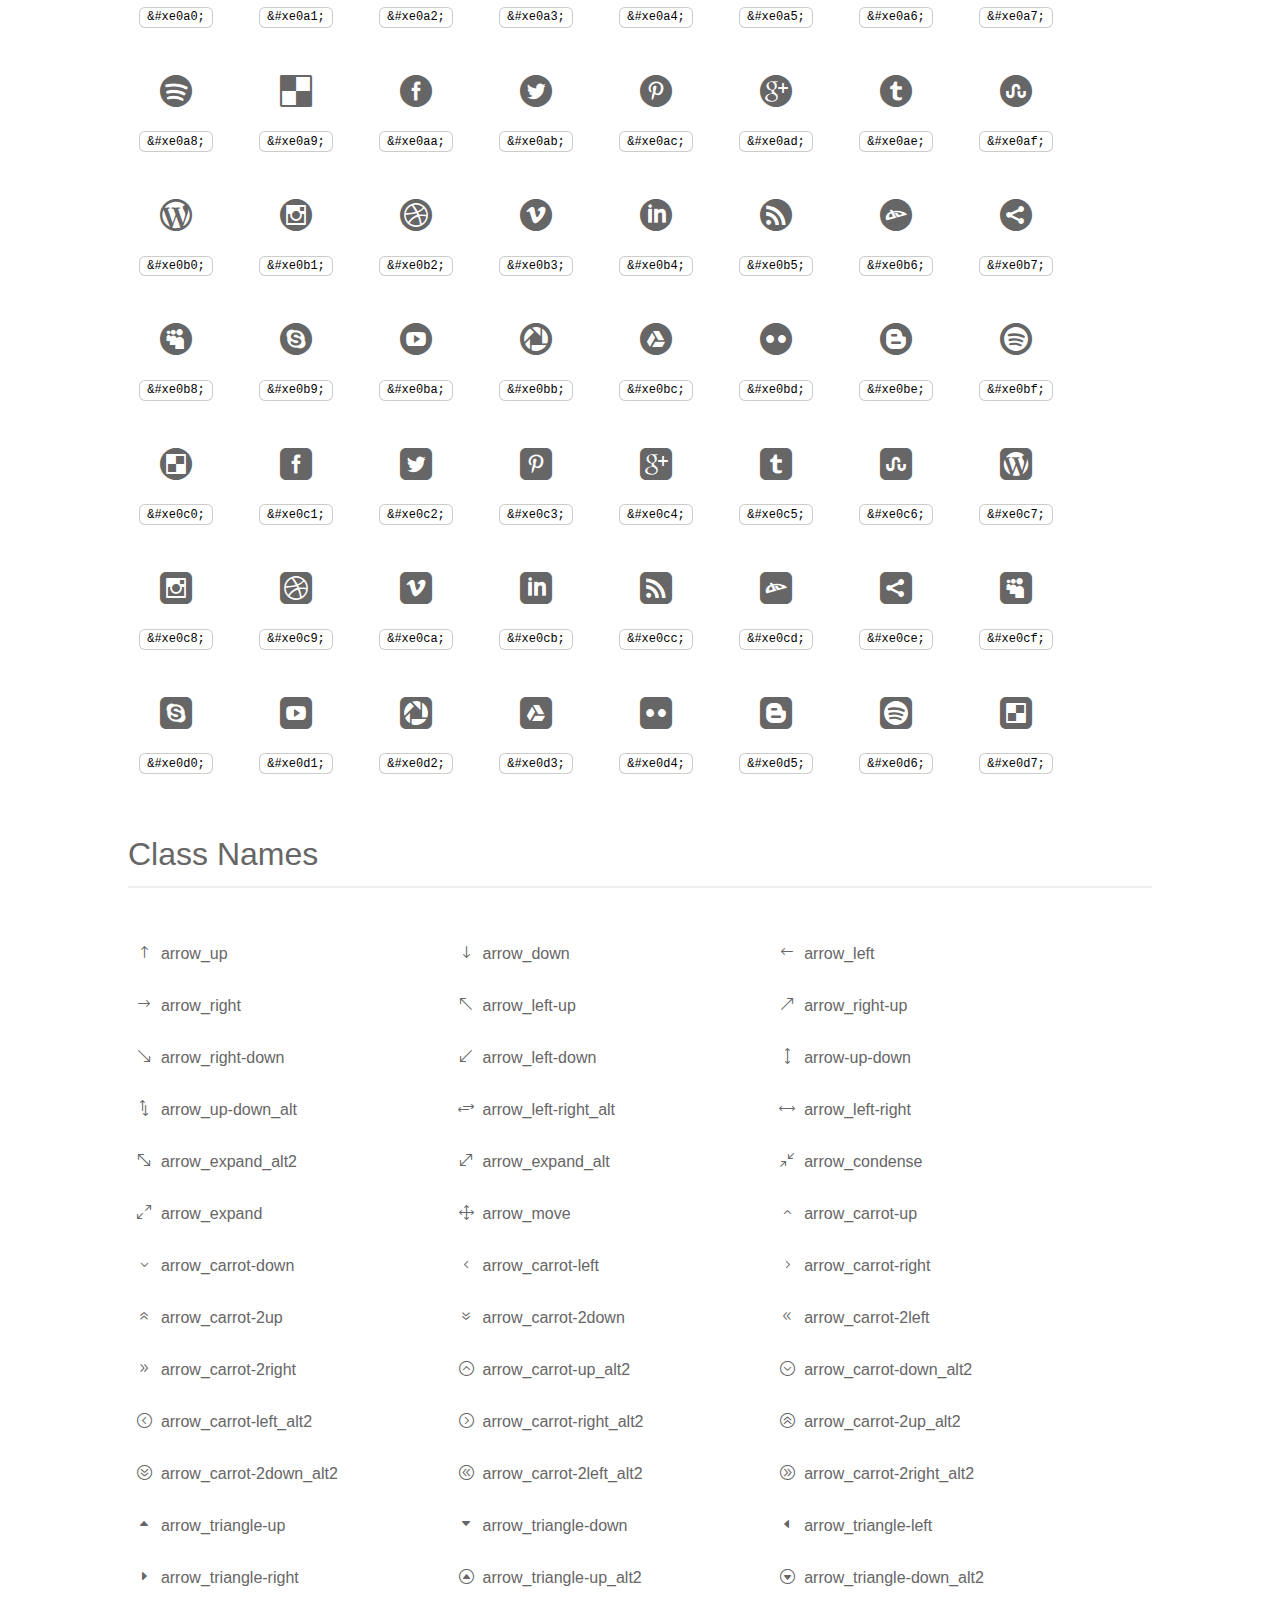
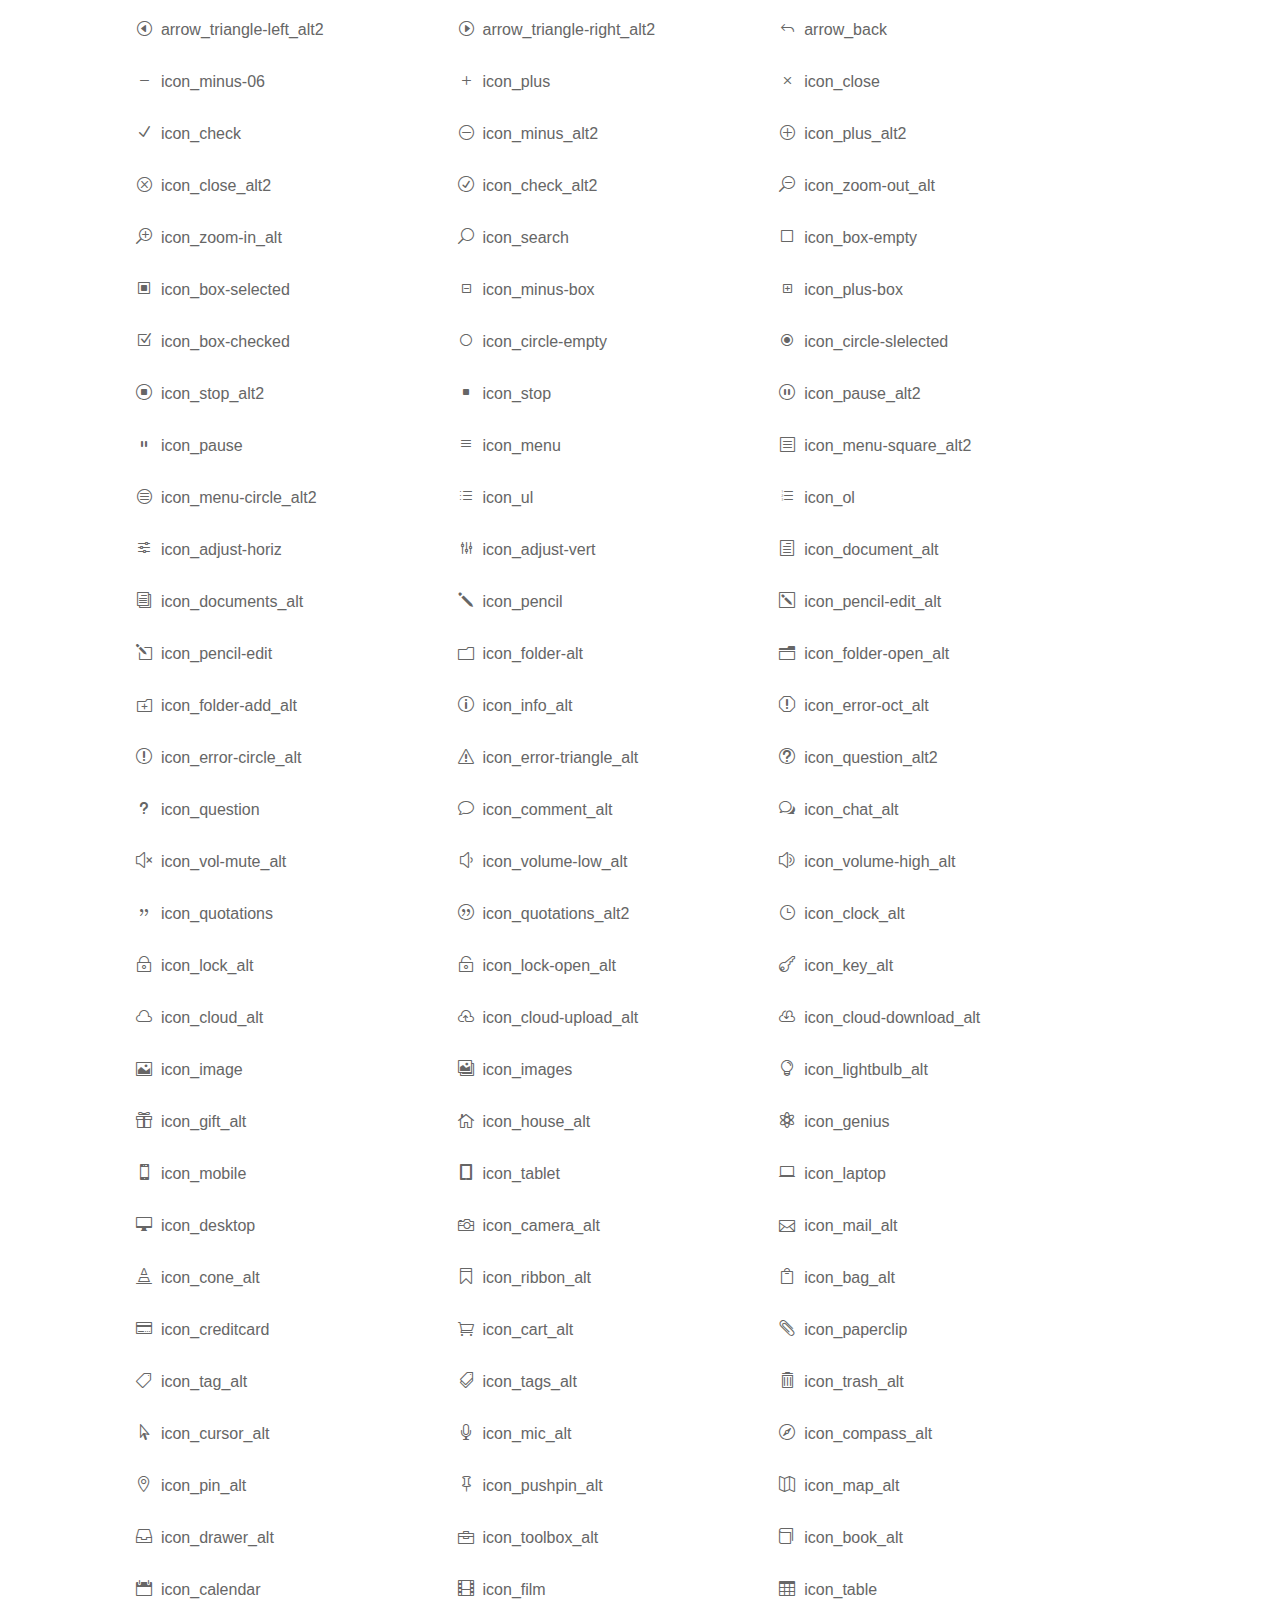
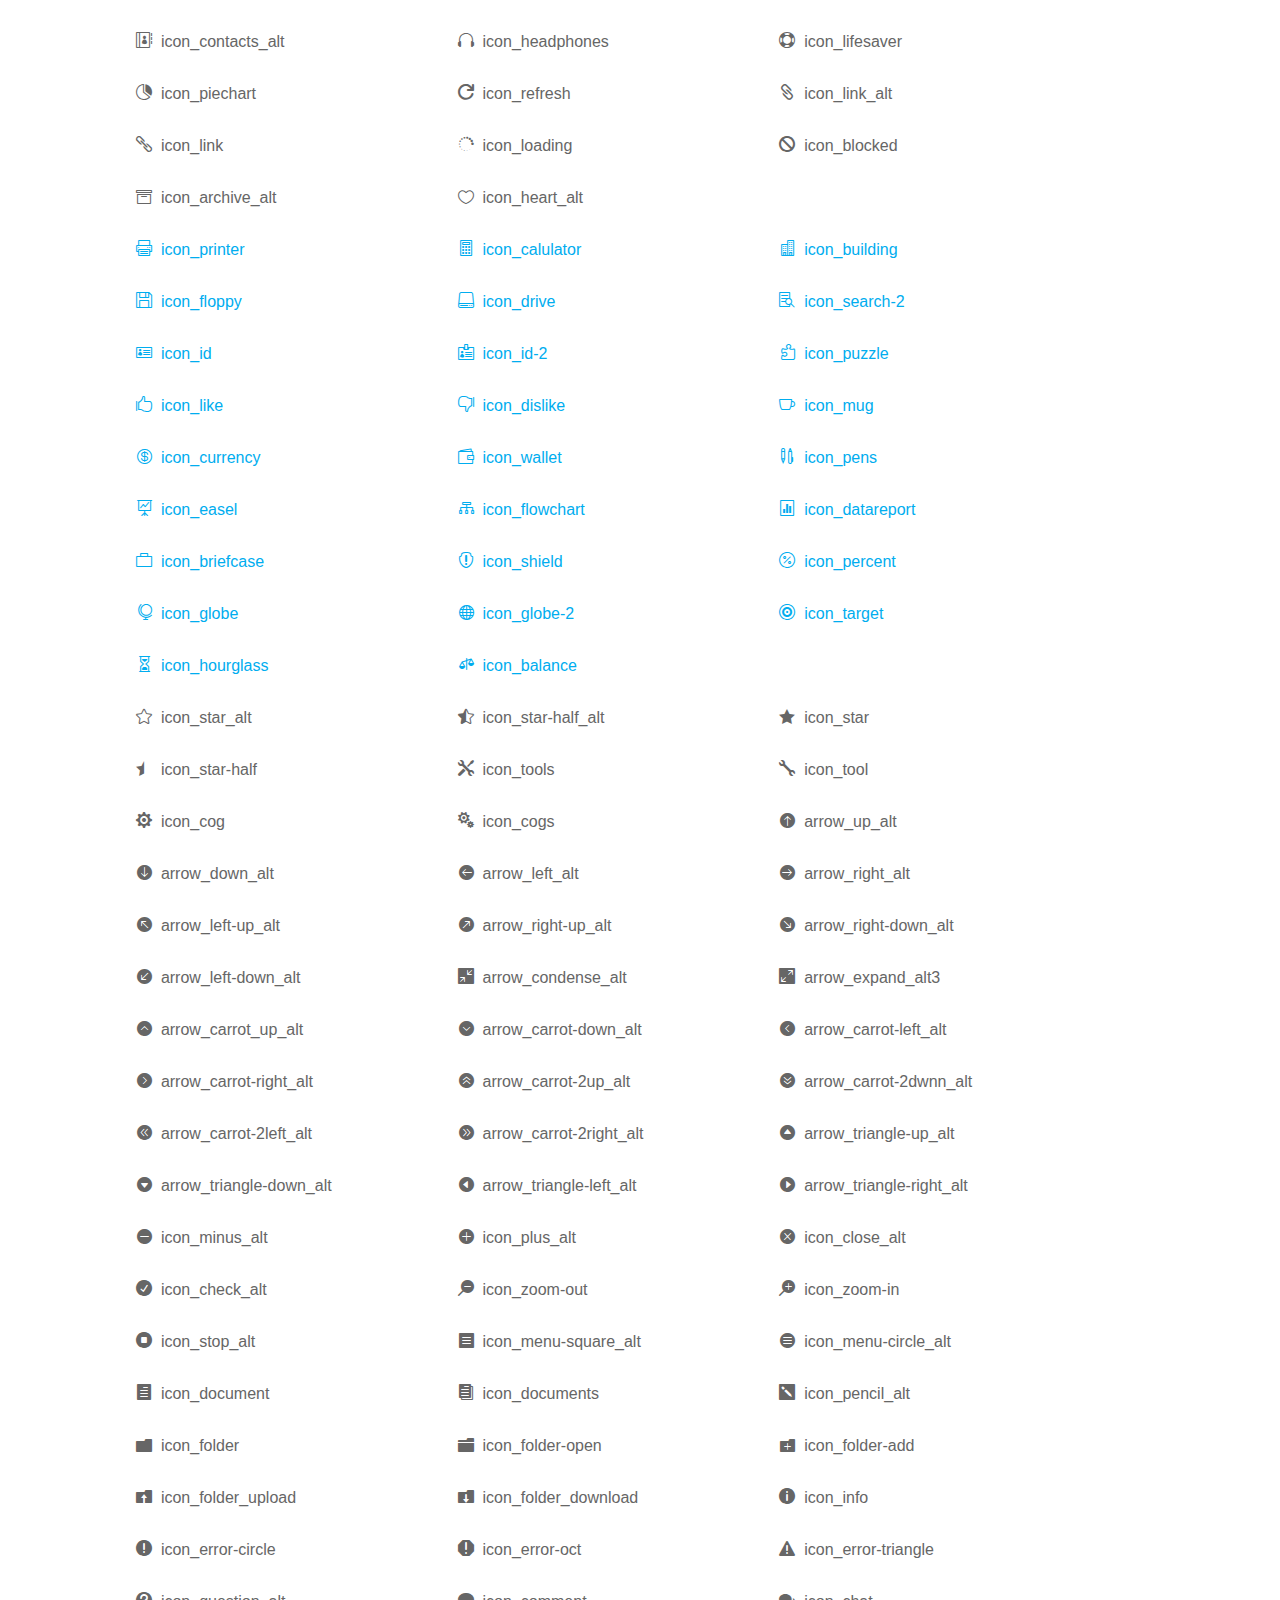
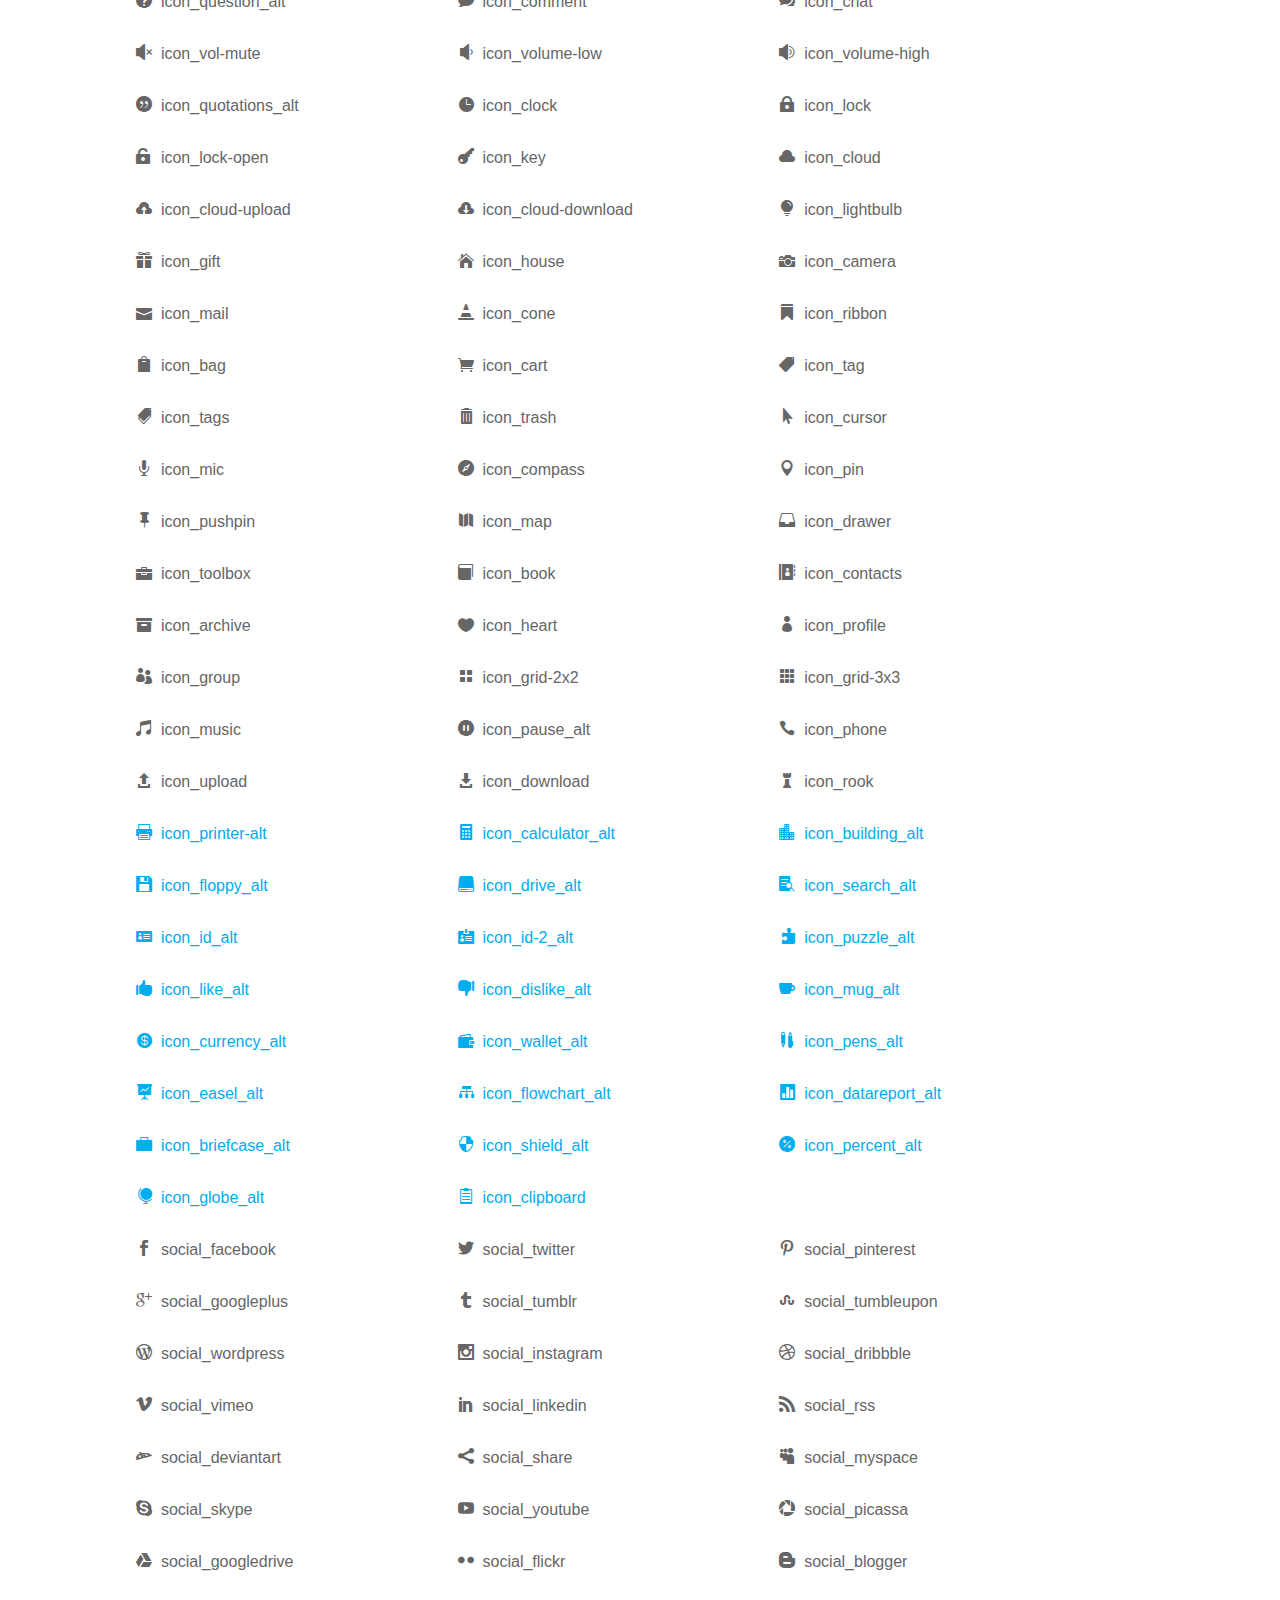
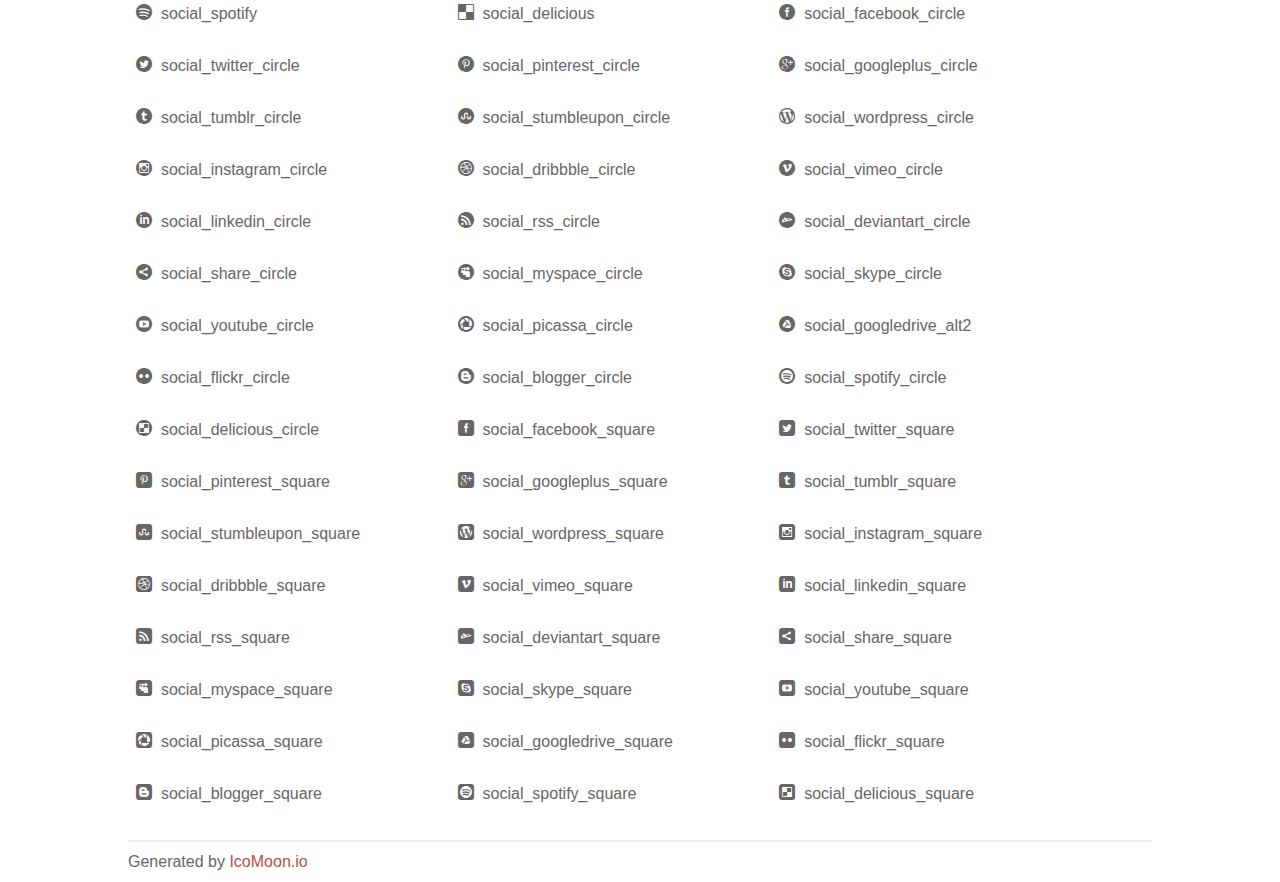
<file: imikrof/assets/plugins/elegant_font/css/index.html>
<!doctype html>
<html>
<head>
<title>Your Font/Glyphs</title>
<link rel="stylesheet" href="style.css" />
<!--[if lte IE 7]><script src="lte-ie7.js"></script><![endif]-->
<style>
	section, header, footer {display: block;}
	body {
		font-family: sans-serif;
		color: #666;
		line-height: 1.5;
		font-size: 1em;
	}
	* {
		-moz-box-sizing: border-box;
		-webkit-box-sizing: border-box;
		box-sizing: border-box;
		margin: 0;
		padding: 0;
	}
	.glyph {
		float: left;
		text-align: center;
		padding: .75em;
		margin: .4em 1.5em .75em 0;
		width: 6em;
		text-shadow: none;
	}
	
	.glyph input {
		font-family: consolas, monospace;
		font-size: 12px;
		width: 100%;
		text-align: center;
		border: 0;
		box-shadow: 0 0 0 1px #ccc;
		padding: .2em;
                -moz-border-radius: 5px;
                -webkit-border-radius: 5px;
	}
	
	

	.new {
		color:#00adef !important;
	}

	
	.w-main {
		width: 80%;
	}
	.centered {
		margin-left: auto;
		margin-right: auto;
	}
	.fs1 {
		font-size: 2em;
	}
	header {
		margin: 2em 0;
		padding-bottom: .5em;
		color: #666;
		box-shadow: 0 2px #eee;
	}
	header h1 {
		font-size: 2em;
		font-weight: normal;
	}
	.clearfix:before, .clearfix:after { content: ""; display: table; }
	.clearfix:after, .clear { clear: both; }
	footer {
		margin-top: 2em;
		padding: .5em 0;
		box-shadow: 0 -2px #eee;
	}
	a, a:visited {
		color: #B35047;
		text-decoration: none;
	}
	a:hover, a:focus {color: #000;}
	
	.box1 {
		font-size: 16px;
		display: inline-block;
		width: 30%;
		padding: .25em .5em;
		margin: 20px 10px 0 0;
	}
</style>
</head>
<body>
	<div class="w-main centered">
	<section class="mtm clearfix" id="glyphs">
	<div class="glyph">
		<div class="fs1" aria-hidden="true" data-icon="&#x21;"></div>
		<input type="text" readonly value="&amp;#x21;" />
	</div>
	<div class="glyph">
		<div class="fs1" aria-hidden="true" data-icon="&#x22;"></div>
		<input type="text" readonly value="&amp;#x22;" />
	</div>
	<div class="glyph">
		<div class="fs1" aria-hidden="true" data-icon="&#x23;"></div>
		<input type="text" readonly value="&amp;#x23;" />
	</div>
	<div class="glyph">
		<div class="fs1" aria-hidden="true" data-icon="&#x24;"></div>
		<input type="text" readonly value="&amp;#x24;" />
	</div>
	<div class="glyph">
		<div class="fs1" aria-hidden="true" data-icon="&#x25;"></div>
		<input type="text" readonly value="&amp;#x25;" />
	</div>
	<div class="glyph">
		<div class="fs1" aria-hidden="true" data-icon="&#x26;"></div>
		<input type="text" readonly value="&amp;#x26;" />
	</div>
	<div class="glyph">
		<div class="fs1" aria-hidden="true" data-icon="&#x27;"></div>
		<input type="text" readonly value="&amp;#x27;" />
	</div>
	<div class="glyph">
		<div class="fs1" aria-hidden="true" data-icon="&#x28;"></div>
		<input type="text" readonly value="&amp;#x28;" />
	</div>
	<div class="glyph">
		<div class="fs1" aria-hidden="true" data-icon="&#x29;"></div>
		<input type="text" readonly value="&amp;#x29;" />
	</div>
	<div class="glyph">
		<div class="fs1" aria-hidden="true" data-icon="&#x2a;"></div>
		<input type="text" readonly value="&amp;#x2a;" />
	</div>
	<div class="glyph">
		<div class="fs1" aria-hidden="true" data-icon="&#x2b;"></div>
		<input type="text" readonly value="&amp;#x2b;" />
	</div>
	<div class="glyph">
		<div class="fs1" aria-hidden="true" data-icon="&#x2c;"></div>
		<input type="text" readonly value="&amp;#x2c;" />
	</div>
	<div class="glyph">
		<div class="fs1" aria-hidden="true" data-icon="&#x2d;"></div>
		<input type="text" readonly value="&amp;#x2d;" />
	</div>
	<div class="glyph">
		<div class="fs1" aria-hidden="true" data-icon="&#x2e;"></div>
		<input type="text" readonly value="&amp;#x2e;" />
	</div>
	<div class="glyph">
		<div class="fs1" aria-hidden="true" data-icon="&#x2f;"></div>
		<input type="text" readonly value="&amp;#x2f;" />
	</div>
	<div class="glyph">
		<div class="fs1" aria-hidden="true" data-icon="&#x30;"></div>
		<input type="text" readonly value="&amp;#x30;" />
	</div>
	<div class="glyph">
		<div class="fs1" aria-hidden="true" data-icon="&#x31;"></div>
		<input type="text" readonly value="&amp;#x31;" />
	</div>
	<div class="glyph">
		<div class="fs1" aria-hidden="true" data-icon="&#x32;"></div>
		<input type="text" readonly value="&amp;#x32;" />
	</div>
	<div class="glyph">
		<div class="fs1" aria-hidden="true" data-icon="&#x33;"></div>
		<input type="text" readonly value="&amp;#x33;" />
	</div>
	<div class="glyph">
		<div class="fs1" aria-hidden="true" data-icon="&#x34;"></div>
		<input type="text" readonly value="&amp;#x34;" />
	</div>
	<div class="glyph">
		<div class="fs1" aria-hidden="true" data-icon="&#x35;"></div>
		<input type="text" readonly value="&amp;#x35;" />
	</div>
	<div class="glyph">
		<div class="fs1" aria-hidden="true" data-icon="&#x36;"></div>
		<input type="text" readonly value="&amp;#x36;" />
	</div>
	<div class="glyph">
		<div class="fs1" aria-hidden="true" data-icon="&#x37;"></div>
		<input type="text" readonly value="&amp;#x37;" />
	</div>
	<div class="glyph">
		<div class="fs1" aria-hidden="true" data-icon="&#x38;"></div>
		<input type="text" readonly value="&amp;#x38;" />
	</div>
	<div class="glyph">
		<div class="fs1" aria-hidden="true" data-icon="&#x39;"></div>
		<input type="text" readonly value="&amp;#x39;" />
	</div>
	<div class="glyph">
		<div class="fs1" aria-hidden="true" data-icon="&#x3a;"></div>
		<input type="text" readonly value="&amp;#x3a;" />
	</div>
	<div class="glyph">
		<div class="fs1" aria-hidden="true" data-icon="&#x3b;"></div>
		<input type="text" readonly value="&amp;#x3b;" />
	</div>
	<div class="glyph">
		<div class="fs1" aria-hidden="true" data-icon="&#x3c;"></div>
		<input type="text" readonly value="&amp;#x3c;" />
	</div>
	<div class="glyph">
		<div class="fs1" aria-hidden="true" data-icon="&#x3d;"></div>
		<input type="text" readonly value="&amp;#x3d;" />
	</div>
	<div class="glyph">
		<div class="fs1" aria-hidden="true" data-icon="&#x3e;"></div>
		<input type="text" readonly value="&amp;#x3e;" />
	</div>
	<div class="glyph">
		<div class="fs1" aria-hidden="true" data-icon="&#x3f;"></div>
		<input type="text" readonly value="&amp;#x3f;" />
	</div>
	<div class="glyph">
		<div class="fs1" aria-hidden="true" data-icon="&#x40;"></div>
		<input type="text" readonly value="&amp;#x40;" />
	</div>
	<div class="glyph">
		<div class="fs1" aria-hidden="true" data-icon="&#x41;"></div>
		<input type="text" readonly value="&amp;#x41;" />
	</div>
	<div class="glyph">
		<div class="fs1" aria-hidden="true" data-icon="&#x42;"></div>
		<input type="text" readonly value="&amp;#x42;" />
	</div>
	<div class="glyph">
		<div class="fs1" aria-hidden="true" data-icon="&#x43;"></div>
		<input type="text" readonly value="&amp;#x43;" />
	</div>
	<div class="glyph">
		<div class="fs1" aria-hidden="true" data-icon="&#x44;"></div>
		<input type="text" readonly value="&amp;#x44;" />
	</div>
	<div class="glyph">
		<div class="fs1" aria-hidden="true" data-icon="&#x45;"></div>
		<input type="text" readonly value="&amp;#x45;" />
	</div>
	<div class="glyph">
		<div class="fs1" aria-hidden="true" data-icon="&#x46;"></div>
		<input type="text" readonly value="&amp;#x46;" />
	</div>
	<div class="glyph">
		<div class="fs1" aria-hidden="true" data-icon="&#x47;"></div>
		<input type="text" readonly value="&amp;#x47;" />
	</div>
	<div class="glyph">
		<div class="fs1" aria-hidden="true" data-icon="&#x48;"></div>
		<input type="text" readonly value="&amp;#x48;" />
	</div>
	<div class="glyph">
		<div class="fs1" aria-hidden="true" data-icon="&#x49;"></div>
		<input type="text" readonly value="&amp;#x49;" />
	</div>
	<div class="glyph">
		<div class="fs1" aria-hidden="true" data-icon="&#x4a;"></div>
		<input type="text" readonly value="&amp;#x4a;" />
	</div>
	<div class="glyph">
		<div class="fs1" aria-hidden="true" data-icon="&#x4b;"></div>
		<input type="text" readonly value="&amp;#x4b;" />
	</div>
	<div class="glyph">
		<div class="fs1" aria-hidden="true" data-icon="&#x4c;"></div>
		<input type="text" readonly value="&amp;#x4c;" />
	</div>
	<div class="glyph">
		<div class="fs1" aria-hidden="true" data-icon="&#x4d;"></div>
		<input type="text" readonly value="&amp;#x4d;" />
	</div>
	<div class="glyph">
		<div class="fs1" aria-hidden="true" data-icon="&#x4e;"></div>
		<input type="text" readonly value="&amp;#x4e;" />
	</div>
	<div class="glyph">
		<div class="fs1" aria-hidden="true" data-icon="&#x4f;"></div>
		<input type="text" readonly value="&amp;#x4f;" />
	</div>
	<div class="glyph">
		<div class="fs1" aria-hidden="true" data-icon="&#x50;"></div>
		<input type="text" readonly value="&amp;#x50;" />
	</div>
	<div class="glyph">
		<div class="fs1" aria-hidden="true" data-icon="&#x51;"></div>
		<input type="text" readonly value="&amp;#x51;" />
	</div>
	<div class="glyph">
		<div class="fs1" aria-hidden="true" data-icon="&#x52;"></div>
		<input type="text" readonly value="&amp;#x52;" />
	</div>
	<div class="glyph">
		<div class="fs1" aria-hidden="true" data-icon="&#x53;"></div>
		<input type="text" readonly value="&amp;#x53;" />
	</div>
	<div class="glyph">
		<div class="fs1" aria-hidden="true" data-icon="&#x54;"></div>
		<input type="text" readonly value="&amp;#x54;" />
	</div>
	<div class="glyph">
		<div class="fs1" aria-hidden="true" data-icon="&#x55;"></div>
		<input type="text" readonly value="&amp;#x55;" />
	</div>
	<div class="glyph">
		<div class="fs1" aria-hidden="true" data-icon="&#x56;"></div>
		<input type="text" readonly value="&amp;#x56;" />
	</div>
	<div class="glyph">
		<div class="fs1" aria-hidden="true" data-icon="&#x57;"></div>
		<input type="text" readonly value="&amp;#x57;" />
	</div>
	<div class="glyph">
		<div class="fs1" aria-hidden="true" data-icon="&#x58;"></div>
		<input type="text" readonly value="&amp;#x58;" />
	</div>
	<div class="glyph">
		<div class="fs1" aria-hidden="true" data-icon="&#x59;"></div>
		<input type="text" readonly value="&amp;#x59;" />
	</div>
	<div class="glyph">
		<div class="fs1" aria-hidden="true" data-icon="&#x5a;"></div>
		<input type="text" readonly value="&amp;#x5a;" />
	</div>
	<div class="glyph">
		<div class="fs1" aria-hidden="true" data-icon="&#x5b;"></div>
		<input type="text" readonly value="&amp;#x5b;" />
	</div>
	<div class="glyph">
		<div class="fs1" aria-hidden="true" data-icon="&#x5c;"></div>
		<input type="text" readonly value="&amp;#x5c;" />
	</div>
	<div class="glyph">
		<div class="fs1" aria-hidden="true" data-icon="&#x5d;"></div>
		<input type="text" readonly value="&amp;#x5d;" />
	</div>
	<div class="glyph">
		<div class="fs1" aria-hidden="true" data-icon="&#x5e;"></div>
		<input type="text" readonly value="&amp;#x5e;" />
	</div>
	<div class="glyph">
		<div class="fs1" aria-hidden="true" data-icon="&#x5f;"></div>
		<input type="text" readonly value="&amp;#x5f;" />
	</div>
	<div class="glyph">
		<div class="fs1" aria-hidden="true" data-icon="&#x60;"></div>
		<input type="text" readonly value="&amp;#x60;" />
	</div>
	<div class="glyph">
		<div class="fs1" aria-hidden="true" data-icon="&#x61;"></div>
		<input type="text" readonly value="&amp;#x61;" />
	</div>
	<div class="glyph">
		<div class="fs1" aria-hidden="true" data-icon="&#x62;"></div>
		<input type="text" readonly value="&amp;#x62;" />
	</div>
	<div class="glyph">
		<div class="fs1" aria-hidden="true" data-icon="&#x63;"></div>
		<input type="text" readonly value="&amp;#x63;" />
	</div>
	<div class="glyph">
		<div class="fs1" aria-hidden="true" data-icon="&#x64;"></div>
		<input type="text" readonly value="&amp;#x64;" />
	</div>
	<div class="glyph">
		<div class="fs1" aria-hidden="true" data-icon="&#x65;"></div>
		<input type="text" readonly value="&amp;#x65;" />
	</div>
	<div class="glyph">
		<div class="fs1" aria-hidden="true" data-icon="&#x66;"></div>
		<input type="text" readonly value="&amp;#x66;" />
	</div>
	<div class="glyph">
		<div class="fs1" aria-hidden="true" data-icon="&#x67;"></div>
		<input type="text" readonly value="&amp;#x67;" />
	</div>
	<div class="glyph">
		<div class="fs1" aria-hidden="true" data-icon="&#x68;"></div>
		<input type="text" readonly value="&amp;#x68;" />
	</div>
	<div class="glyph">
		<div class="fs1" aria-hidden="true" data-icon="&#x69;"></div>
		<input type="text" readonly value="&amp;#x69;" />
	</div>
	<div class="glyph">
		<div class="fs1" aria-hidden="true" data-icon="&#x6a;"></div>
		<input type="text" readonly value="&amp;#x6a;" />
	</div>
	<div class="glyph">
		<div class="fs1" aria-hidden="true" data-icon="&#x6b;"></div>
		<input type="text" readonly value="&amp;#x6b;" />
	</div>
	<div class="glyph">
		<div class="fs1" aria-hidden="true" data-icon="&#x6c;"></div>
		<input type="text" readonly value="&amp;#x6c;" />
	</div>
	<div class="glyph">
		<div class="fs1" aria-hidden="true" data-icon="&#x6d;"></div>
		<input type="text" readonly value="&amp;#x6d;" />
	</div>
	<div class="glyph">
		<div class="fs1" aria-hidden="true" data-icon="&#x6e;"></div>
		<input type="text" readonly value="&amp;#x6e;" />
	</div>
	<div class="glyph">
		<div class="fs1" aria-hidden="true" data-icon="&#x6f;"></div>
		<input type="text" readonly value="&amp;#x6f;" />
	</div>
	<div class="glyph">
		<div class="fs1" aria-hidden="true" data-icon="&#x70;"></div>
		<input type="text" readonly value="&amp;#x70;" />
	</div>
	<div class="glyph">
		<div class="fs1" aria-hidden="true" data-icon="&#x71;"></div>
		<input type="text" readonly value="&amp;#x71;" />
	</div>
	<div class="glyph">
		<div class="fs1" aria-hidden="true" data-icon="&#x72;"></div>
		<input type="text" readonly value="&amp;#x72;" />
	</div>
	<div class="glyph">
		<div class="fs1" aria-hidden="true" data-icon="&#x73;"></div>
		<input type="text" readonly value="&amp;#x73;" />
	</div>
	<div class="glyph">
		<div class="fs1" aria-hidden="true" data-icon="&#x74;"></div>
		<input type="text" readonly value="&amp;#x74;" />
	</div>
	<div class="glyph">
		<div class="fs1" aria-hidden="true" data-icon="&#x75;"></div>
		<input type="text" readonly value="&amp;#x75;" />
	</div>
	<div class="glyph">
		<div class="fs1" aria-hidden="true" data-icon="&#x76;"></div>
		<input type="text" readonly value="&amp;#x76;" />
	</div>
	<div class="glyph">
		<div class="fs1" aria-hidden="true" data-icon="&#x77;"></div>
		<input type="text" readonly value="&amp;#x77;" />
	</div>
	<div class="glyph">
		<div class="fs1" aria-hidden="true" data-icon="&#x78;"></div>
		<input type="text" readonly value="&amp;#x78;" />
	</div>
	<div class="glyph">
		<div class="fs1" aria-hidden="true" data-icon="&#x79;"></div>
		<input type="text" readonly value="&amp;#x79;" />
	</div>
	<div class="glyph">
		<div class="fs1" aria-hidden="true" data-icon="&#x7a;"></div>
		<input type="text" readonly value="&amp;#x7a;" />
	</div>
	<div class="glyph">
		<div class="fs1" aria-hidden="true" data-icon="&#x7b;"></div>
		<input type="text" readonly value="&amp;#x7b;" />
	</div>
	<div class="glyph">
		<div class="fs1" aria-hidden="true" data-icon="&#x7c;"></div>
		<input type="text" readonly value="&amp;#x7c;" />
	</div>
	<div class="glyph">
		<div class="fs1" aria-hidden="true" data-icon="&#x7d;"></div>
		<input type="text" readonly value="&amp;#x7d;" />
	</div>
	<div class="glyph">
		<div class="fs1" aria-hidden="true" data-icon="&#x7e;"></div>
		<input type="text" readonly value="&amp;#x7e;" />
	</div>
	<div class="glyph">
		<div class="fs1" aria-hidden="true" data-icon="&#xe000;"></div>
		<input type="text" readonly value="&amp;#xe000;" />
	</div>
	<div class="glyph">
		<div class="fs1" aria-hidden="true" data-icon="&#xe001;"></div>
		<input type="text" readonly value="&amp;#xe001;" />
	</div>
	<div class="glyph">
		<div class="fs1" aria-hidden="true" data-icon="&#xe002;"></div>
		<input type="text" readonly value="&amp;#xe002;" />
	</div>
	<div class="glyph">
		<div class="fs1" aria-hidden="true" data-icon="&#xe003;"></div>
		<input type="text" readonly value="&amp;#xe003;" />
	</div>
	<div class="glyph">
		<div class="fs1" aria-hidden="true" data-icon="&#xe004;"></div>
		<input type="text" readonly value="&amp;#xe004;" />
	</div>
	<div class="glyph">
		<div class="fs1" aria-hidden="true" data-icon="&#xe005;"></div>
		<input type="text" readonly value="&amp;#xe005;" />
	</div>
	<div class="glyph">
		<div class="fs1" aria-hidden="true" data-icon="&#xe006;"></div>
		<input type="text" readonly value="&amp;#xe006;" />
	</div>
	<div class="glyph">
		<div class="fs1" aria-hidden="true" data-icon="&#xe007;"></div>
		<input type="text" readonly value="&amp;#xe007;" />
	</div>
	<div class="glyph">
		<div class="fs1" aria-hidden="true" data-icon="&#xe008;"></div>
		<input type="text" readonly value="&amp;#xe008;" />
	</div>
	<div class="glyph">
		<div class="fs1" aria-hidden="true" data-icon="&#xe009;"></div>
		<input type="text" readonly value="&amp;#xe009;" />
	</div>
	<div class="glyph">
		<div class="fs1" aria-hidden="true" data-icon="&#xe00a;"></div>
		<input type="text" readonly value="&amp;#xe00a;" />
	</div>
	<div class="glyph">
		<div class="fs1" aria-hidden="true" data-icon="&#xe00b;"></div>
		<input type="text" readonly value="&amp;#xe00b;" />
	</div>
	<div class="glyph">
		<div class="fs1" aria-hidden="true" data-icon="&#xe00c;"></div>
		<input type="text" readonly value="&amp;#xe00c;" />
	</div>
	<div class="glyph">
		<div class="fs1" aria-hidden="true" data-icon="&#xe00d;"></div>
		<input type="text" readonly value="&amp;#xe00d;" />
	</div>
	<div class="glyph">
		<div class="fs1" aria-hidden="true" data-icon="&#xe00e;"></div>
		<input type="text" readonly value="&amp;#xe00e;" />
	</div>
	<div class="glyph">
		<div class="fs1" aria-hidden="true" data-icon="&#xe00f;"></div>
		<input type="text" readonly value="&amp;#xe00f;" />
	</div>
	<div class="glyph">
		<div class="fs1" aria-hidden="true" data-icon="&#xe010;"></div>
		<input type="text" readonly value="&amp;#xe010;" />
	</div>
	<div class="glyph">
		<div class="fs1" aria-hidden="true" data-icon="&#xe011;"></div>
		<input type="text" readonly value="&amp;#xe011;" />
	</div>
	<div class="glyph">
		<div class="fs1" aria-hidden="true" data-icon="&#xe012;"></div>
		<input type="text" readonly value="&amp;#xe012;" />
	</div>
	<div class="glyph">
		<div class="fs1" aria-hidden="true" data-icon="&#xe013;"></div>
		<input type="text" readonly value="&amp;#xe013;" />
	</div>
	<div class="glyph">
		<div class="fs1" aria-hidden="true" data-icon="&#xe014;"></div>
		<input type="text" readonly value="&amp;#xe014;" />
	</div>
	<div class="glyph">
		<div class="fs1" aria-hidden="true" data-icon="&#xe015;"></div>
		<input type="text" readonly value="&amp;#xe015;" />
	</div>
	<div class="glyph">
		<div class="fs1" aria-hidden="true" data-icon="&#xe016;"></div>
		<input type="text" readonly value="&amp;#xe016;" />
	</div>
	<div class="glyph">
		<div class="fs1" aria-hidden="true" data-icon="&#xe017;"></div>
		<input type="text" readonly value="&amp;#xe017;" />
	</div>
	<div class="glyph">
		<div class="fs1" aria-hidden="true" data-icon="&#xe018;"></div>
		<input type="text" readonly value="&amp;#xe018;" />
	</div>
	<div class="glyph">
		<div class="fs1" aria-hidden="true" data-icon="&#xe019;"></div>
		<input type="text" readonly value="&amp;#xe019;" />
	</div>
	<div class="glyph">
		<div class="fs1" aria-hidden="true" data-icon="&#xe01a;"></div>
		<input type="text" readonly value="&amp;#xe01a;" />
	</div>
	<div class="glyph">
		<div class="fs1" aria-hidden="true" data-icon="&#xe01b;"></div>
		<input type="text" readonly value="&amp;#xe01b;" />
	</div>
	<div class="glyph">
		<div class="fs1" aria-hidden="true" data-icon="&#xe01c;"></div>
		<input type="text" readonly value="&amp;#xe01c;" />
	</div>
	<div class="glyph">
		<div class="fs1" aria-hidden="true" data-icon="&#xe01d;"></div>
		<input type="text" readonly value="&amp;#xe01d;" />
	</div>
	<div class="glyph">
		<div class="fs1" aria-hidden="true" data-icon="&#xe01e;"></div>
		<input type="text" readonly value="&amp;#xe01e;" />
	</div>
	<div class="glyph">
		<div class="fs1" aria-hidden="true" data-icon="&#xe01f;"></div>
		<input type="text" readonly value="&amp;#xe01f;" />
	</div>
	<div class="glyph">
		<div class="fs1" aria-hidden="true" data-icon="&#xe020;"></div>
		<input type="text" readonly value="&amp;#xe020;" />
	</div>
	<div class="glyph">
		<div class="fs1" aria-hidden="true" data-icon="&#xe021;"></div>
		<input type="text" readonly value="&amp;#xe021;" />
	</div>
	<div class="glyph">
		<div class="fs1" aria-hidden="true" data-icon="&#xe022;"></div>
		<input type="text" readonly value="&amp;#xe022;" />
	</div>
	<div class="glyph">
		<div class="fs1" aria-hidden="true" data-icon="&#xe023;"></div>
		<input type="text" readonly value="&amp;#xe023;" />
	</div>
	<div class="glyph">
		<div class="fs1" aria-hidden="true" data-icon="&#xe024;"></div>
		<input type="text" readonly value="&amp;#xe024;" />
	</div>
	<div class="glyph">
		<div class="fs1" aria-hidden="true" data-icon="&#xe025;"></div>
		<input type="text" readonly value="&amp;#xe025;" />
	</div>
	<div class="glyph">
		<div class="fs1" aria-hidden="true" data-icon="&#xe026;"></div>
		<input type="text" readonly value="&amp;#xe026;" />
	</div>
	<div class="glyph">
		<div class="fs1" aria-hidden="true" data-icon="&#xe027;"></div>
		<input type="text" readonly value="&amp;#xe027;" />
	</div>
	<div class="glyph">
		<div class="fs1" aria-hidden="true" data-icon="&#xe028;"></div>
		<input type="text" readonly value="&amp;#xe028;" />
	</div>
	<div class="glyph">
		<div class="fs1" aria-hidden="true" data-icon="&#xe029;"></div>
		<input type="text" readonly value="&amp;#xe029;" />
	</div>
	<div class="glyph">
		<div class="fs1" aria-hidden="true" data-icon="&#xe02a;"></div>
		<input type="text" readonly value="&amp;#xe02a;" />
	</div>
	<div class="glyph">
		<div class="fs1" aria-hidden="true" data-icon="&#xe02b;"></div>
		<input type="text" readonly value="&amp;#xe02b;" />
	</div>
	<div class="glyph">
		<div class="fs1" aria-hidden="true" data-icon="&#xe02c;"></div>
		<input type="text" readonly value="&amp;#xe02c;" />
	</div>
	<div class="glyph">
		<div class="fs1" aria-hidden="true" data-icon="&#xe02d;"></div>
		<input type="text" readonly value="&amp;#xe02d;" />
	</div>
	<div class="glyph">
		<div class="fs1" aria-hidden="true" data-icon="&#xe02e;"></div>
		<input type="text" readonly value="&amp;#xe02e;" />
	</div>
	<div class="glyph">
		<div class="fs1" aria-hidden="true" data-icon="&#xe02f;"></div>
		<input type="text" readonly value="&amp;#xe02f;" />
	</div>
	<div class="glyph">
		<div class="fs1" aria-hidden="true" data-icon="&#xe030;"></div>
		<input type="text" readonly value="&amp;#xe030;" />
	</div>
    
    <div class="new">
    
    <div class="glyph">
		<div class="fs1" aria-hidden="true" data-icon="&#xe103;"></div>
		<input type="text" readonly value="&amp;#xe103;" />
	</div>
	<div class="glyph">
		<div class="fs1" aria-hidden="true" data-icon="&#xe0ee;"></div>
		<input type="text" readonly value="&amp;#xe0ee;" />
	</div>
	<div class="glyph">
		<div class="fs1" aria-hidden="true" data-icon="&#xe0ef;"></div>
		<input type="text" readonly value="&amp;#xe0ef;" />
	</div>
	<div class="glyph">
		<div class="fs1" aria-hidden="true" data-icon="&#xe0e8;"></div>
		<input type="text" readonly value="&amp;#xe0e8;" />
	</div>
	<div class="glyph">
		<div class="fs1" aria-hidden="true" data-icon="&#xe0ea;"></div>
		<input type="text" readonly value="&amp;#xe0ea;" />
	</div>
	<div class="glyph">
		<div class="fs1" aria-hidden="true" data-icon="&#xe101;"></div>
		<input type="text" readonly value="&amp;#xe101;" />
	</div>
	<div class="glyph">
		<div class="fs1" aria-hidden="true" data-icon="&#xe107;"></div>
		<input type="text" readonly value="&amp;#xe107;" />
	</div>
	<div class="glyph">
		<div class="fs1" aria-hidden="true" data-icon="&#xe108;"></div>
		<input type="text" readonly value="&amp;#xe108;" />
	</div>
	<div class="glyph">
		<div class="fs1" aria-hidden="true" data-icon="&#xe102;"></div>
		<input type="text" readonly value="&amp;#xe102;" />
	</div>
	<div class="glyph">
		<div class="fs1" aria-hidden="true" data-icon="&#xe106;"></div>
		<input type="text" readonly value="&amp;#xe106;" />
	</div>
	<div class="glyph">
		<div class="fs1" aria-hidden="true" data-icon="&#xe0eb;"></div>
		<input type="text" readonly value="&amp;#xe0eb;" />
	</div>
	<div class="glyph">
		<div class="fs1" aria-hidden="true" data-icon="&#xe105;"></div>
		<input type="text" readonly value="&amp;#xe105;" />
	</div>
	<div class="glyph">
		<div class="fs1" aria-hidden="true" data-icon="&#xe0ed;"></div>
		<input type="text" readonly value="&amp;#xe0ed;" />
	</div>
	<div class="glyph">
		<div class="fs1" aria-hidden="true" data-icon="&#xe100;"></div>
		<input type="text" readonly value="&amp;#xe100;" />
	</div>
	<div class="glyph">
		<div class="fs1" aria-hidden="true" data-icon="&#xe104;"></div>
		<input type="text" readonly value="&amp;#xe104;" />
	</div>
	<div class="glyph">
		<div class="fs1" aria-hidden="true" data-icon="&#xe0e9;"></div>
		<input type="text" readonly value="&amp;#xe0e9;" />
	</div>
	<div class="glyph">
		<div class="fs1" aria-hidden="true" data-icon="&#xe109;"></div>
		<input type="text" readonly value="&amp;#xe109;" />
	</div>
	<div class="glyph">
		<div class="fs1" aria-hidden="true" data-icon="&#xe0ec;"></div>
		<input type="text" readonly value="&amp;#xe0ec;" />
	</div>
	<div class="glyph">
		<div class="fs1" aria-hidden="true" data-icon="&#xe0fe;"></div>
		<input type="text" readonly value="&amp;#xe0fe;" />
	</div>
	<div class="glyph">
		<div class="fs1" aria-hidden="true" data-icon="&#xe0f6;"></div>
		<input type="text" readonly value="&amp;#xe0f6;" />
	</div>
	<div class="glyph">
		<div class="fs1" aria-hidden="true" data-icon="&#xe0fb;"></div>
		<input type="text" readonly value="&amp;#xe0fb;" />
	</div>
	<div class="glyph">
		<div class="fs1" aria-hidden="true" data-icon="&#xe0e2;"></div>
		<input type="text" readonly value="&amp;#xe0e2;" />
	</div>
	<div class="glyph">
		<div class="fs1" aria-hidden="true" data-icon="&#xe0e3;"></div>
		<input type="text" readonly value="&amp;#xe0e3;" />
	</div>
	<div class="glyph">
		<div class="fs1" aria-hidden="true" data-icon="&#xe0f5;"></div>
		<input type="text" readonly value="&amp;#xe0f5;" />
	</div>
	<div class="glyph">
		<div class="fs1" aria-hidden="true" data-icon="&#xe0e1;"></div>
		<input type="text" readonly value="&amp;#xe0e1;" />
	</div>
	<div class="glyph">
		<div class="fs1" aria-hidden="true" data-icon="&#xe0ff;"></div>
		<input type="text" readonly value="&amp;#xe0ff;" />
	</div>
    
    </div>
    
	<div class="glyph">
		<div class="fs1" aria-hidden="true" data-icon="&#xe031;"></div>
		<input type="text" readonly value="&amp;#xe031;" />
	</div>
	<div class="glyph">
		<div class="fs1" aria-hidden="true" data-icon="&#xe032;"></div>
		<input type="text" readonly value="&amp;#xe032;" />
	</div>
	<div class="glyph">
		<div class="fs1" aria-hidden="true" data-icon="&#xe033;"></div>
		<input type="text" readonly value="&amp;#xe033;" />
	</div>
	<div class="glyph">
		<div class="fs1" aria-hidden="true" data-icon="&#xe034;"></div>
		<input type="text" readonly value="&amp;#xe034;" />
	</div>
	<div class="glyph">
		<div class="fs1" aria-hidden="true" data-icon="&#xe035;"></div>
		<input type="text" readonly value="&amp;#xe035;" />
	</div>
	<div class="glyph">
		<div class="fs1" aria-hidden="true" data-icon="&#xe036;"></div>
		<input type="text" readonly value="&amp;#xe036;" />
	</div>
	<div class="glyph">
		<div class="fs1" aria-hidden="true" data-icon="&#xe037;"></div>
		<input type="text" readonly value="&amp;#xe037;" />
	</div>
	<div class="glyph">
		<div class="fs1" aria-hidden="true" data-icon="&#xe038;"></div>
		<input type="text" readonly value="&amp;#xe038;" />
	</div>
	<div class="glyph">
		<div class="fs1" aria-hidden="true" data-icon="&#xe039;"></div>
		<input type="text" readonly value="&amp;#xe039;" />
	</div>
	<div class="glyph">
		<div class="fs1" aria-hidden="true" data-icon="&#xe03a;"></div>
		<input type="text" readonly value="&amp;#xe03a;" />
	</div>
	<div class="glyph">
		<div class="fs1" aria-hidden="true" data-icon="&#xe03b;"></div>
		<input type="text" readonly value="&amp;#xe03b;" />
	</div>
	<div class="glyph">
		<div class="fs1" aria-hidden="true" data-icon="&#xe03c;"></div>
		<input type="text" readonly value="&amp;#xe03c;" />
	</div>
	<div class="glyph">
		<div class="fs1" aria-hidden="true" data-icon="&#xe03d;"></div>
		<input type="text" readonly value="&amp;#xe03d;" />
	</div>
	<div class="glyph">
		<div class="fs1" aria-hidden="true" data-icon="&#xe03e;"></div>
		<input type="text" readonly value="&amp;#xe03e;" />
	</div>
	<div class="glyph">
		<div class="fs1" aria-hidden="true" data-icon="&#xe03f;"></div>
		<input type="text" readonly value="&amp;#xe03f;" />
	</div>
	<div class="glyph">
		<div class="fs1" aria-hidden="true" data-icon="&#xe040;"></div>
		<input type="text" readonly value="&amp;#xe040;" />
	</div>
	<div class="glyph">
		<div class="fs1" aria-hidden="true" data-icon="&#xe041;"></div>
		<input type="text" readonly value="&amp;#xe041;" />
	</div>
	<div class="glyph">
		<div class="fs1" aria-hidden="true" data-icon="&#xe042;"></div>
		<input type="text" readonly value="&amp;#xe042;" />
	</div>
	<div class="glyph">
		<div class="fs1" aria-hidden="true" data-icon="&#xe043;"></div>
		<input type="text" readonly value="&amp;#xe043;" />
	</div>
	<div class="glyph">
		<div class="fs1" aria-hidden="true" data-icon="&#xe044;"></div>
		<input type="text" readonly value="&amp;#xe044;" />
	</div>
	<div class="glyph">
		<div class="fs1" aria-hidden="true" data-icon="&#xe045;"></div>
		<input type="text" readonly value="&amp;#xe045;" />
	</div>
	<div class="glyph">
		<div class="fs1" aria-hidden="true" data-icon="&#xe046;"></div>
		<input type="text" readonly value="&amp;#xe046;" />
	</div>
	<div class="glyph">
		<div class="fs1" aria-hidden="true" data-icon="&#xe047;"></div>
		<input type="text" readonly value="&amp;#xe047;" />
	</div>
	<div class="glyph">
		<div class="fs1" aria-hidden="true" data-icon="&#xe048;"></div>
		<input type="text" readonly value="&amp;#xe048;" />
	</div>
	<div class="glyph">
		<div class="fs1" aria-hidden="true" data-icon="&#xe049;"></div>
		<input type="text" readonly value="&amp;#xe049;" />
	</div>
	<div class="glyph">
		<div class="fs1" aria-hidden="true" data-icon="&#xe04a;"></div>
		<input type="text" readonly value="&amp;#xe04a;" />
	</div>
	<div class="glyph">
		<div class="fs1" aria-hidden="true" data-icon="&#xe04b;"></div>
		<input type="text" readonly value="&amp;#xe04b;" />
	</div>
	<div class="glyph">
		<div class="fs1" aria-hidden="true" data-icon="&#xe04c;"></div>
		<input type="text" readonly value="&amp;#xe04c;" />
	</div>
	<div class="glyph">
		<div class="fs1" aria-hidden="true" data-icon="&#xe04d;"></div>
		<input type="text" readonly value="&amp;#xe04d;" />
	</div>
	<div class="glyph">
		<div class="fs1" aria-hidden="true" data-icon="&#xe04e;"></div>
		<input type="text" readonly value="&amp;#xe04e;" />
	</div>
	<div class="glyph">
		<div class="fs1" aria-hidden="true" data-icon="&#xe04f;"></div>
		<input type="text" readonly value="&amp;#xe04f;" />
	</div>
	<div class="glyph">
		<div class="fs1" aria-hidden="true" data-icon="&#xe050;"></div>
		<input type="text" readonly value="&amp;#xe050;" />
	</div>
	<div class="glyph">
		<div class="fs1" aria-hidden="true" data-icon="&#xe051;"></div>
		<input type="text" readonly value="&amp;#xe051;" />
	</div>
	<div class="glyph">
		<div class="fs1" aria-hidden="true" data-icon="&#xe052;"></div>
		<input type="text" readonly value="&amp;#xe052;" />
	</div>
	<div class="glyph">
		<div class="fs1" aria-hidden="true" data-icon="&#xe053;"></div>
		<input type="text" readonly value="&amp;#xe053;" />
	</div>
	<div class="glyph">
		<div class="fs1" aria-hidden="true" data-icon="&#xe054;"></div>
		<input type="text" readonly value="&amp;#xe054;" />
	</div>
	<div class="glyph">
		<div class="fs1" aria-hidden="true" data-icon="&#xe055;"></div>
		<input type="text" readonly value="&amp;#xe055;" />
	</div>
	<div class="glyph">
		<div class="fs1" aria-hidden="true" data-icon="&#xe056;"></div>
		<input type="text" readonly value="&amp;#xe056;" />
	</div>
	<div class="glyph">
		<div class="fs1" aria-hidden="true" data-icon="&#xe057;"></div>
		<input type="text" readonly value="&amp;#xe057;" />
	</div>
	<div class="glyph">
		<div class="fs1" aria-hidden="true" data-icon="&#xe058;"></div>
		<input type="text" readonly value="&amp;#xe058;" />
	</div>
	<div class="glyph">
		<div class="fs1" aria-hidden="true" data-icon="&#xe059;"></div>
		<input type="text" readonly value="&amp;#xe059;" />
	</div>
	<div class="glyph">
		<div class="fs1" aria-hidden="true" data-icon="&#xe05a;"></div>
		<input type="text" readonly value="&amp;#xe05a;" />
	</div>
	<div class="glyph">
		<div class="fs1" aria-hidden="true" data-icon="&#xe05b;"></div>
		<input type="text" readonly value="&amp;#xe05b;" />
	</div>
	<div class="glyph">
		<div class="fs1" aria-hidden="true" data-icon="&#xe05c;"></div>
		<input type="text" readonly value="&amp;#xe05c;" />
	</div>
	<div class="glyph">
		<div class="fs1" aria-hidden="true" data-icon="&#xe05d;"></div>
		<input type="text" readonly value="&amp;#xe05d;" />
	</div>
	<div class="glyph">
		<div class="fs1" aria-hidden="true" data-icon="&#xe05e;"></div>
		<input type="text" readonly value="&amp;#xe05e;" />
	</div>
	<div class="glyph">
		<div class="fs1" aria-hidden="true" data-icon="&#xe05f;"></div>
		<input type="text" readonly value="&amp;#xe05f;" />
	</div>
	<div class="glyph">
		<div class="fs1" aria-hidden="true" data-icon="&#xe060;"></div>
		<input type="text" readonly value="&amp;#xe060;" />
	</div>
	<div class="glyph">
		<div class="fs1" aria-hidden="true" data-icon="&#xe061;"></div>
		<input type="text" readonly value="&amp;#xe061;" />
	</div>
	<div class="glyph">
		<div class="fs1" aria-hidden="true" data-icon="&#xe062;"></div>
		<input type="text" readonly value="&amp;#xe062;" />
	</div>
	<div class="glyph">
		<div class="fs1" aria-hidden="true" data-icon="&#xe063;"></div>
		<input type="text" readonly value="&amp;#xe063;" />
	</div>
	<div class="glyph">
		<div class="fs1" aria-hidden="true" data-icon="&#xe064;"></div>
		<input type="text" readonly value="&amp;#xe064;" />
	</div>
	<div class="glyph">
		<div class="fs1" aria-hidden="true" data-icon="&#xe065;"></div>
		<input type="text" readonly value="&amp;#xe065;" />
	</div>
	<div class="glyph">
		<div class="fs1" aria-hidden="true" data-icon="&#xe066;"></div>
		<input type="text" readonly value="&amp;#xe066;" />
	</div>
	<div class="glyph">
		<div class="fs1" aria-hidden="true" data-icon="&#xe067;"></div>
		<input type="text" readonly value="&amp;#xe067;" />
	</div>
	<div class="glyph">
		<div class="fs1" aria-hidden="true" data-icon="&#xe068;"></div>
		<input type="text" readonly value="&amp;#xe068;" />
	</div>
	<div class="glyph">
		<div class="fs1" aria-hidden="true" data-icon="&#xe069;"></div>
		<input type="text" readonly value="&amp;#xe069;" />
	</div>
	<div class="glyph">
		<div class="fs1" aria-hidden="true" data-icon="&#xe06a;"></div>
		<input type="text" readonly value="&amp;#xe06a;" />
	</div>
	<div class="glyph">
		<div class="fs1" aria-hidden="true" data-icon="&#xe06b;"></div>
		<input type="text" readonly value="&amp;#xe06b;" />
	</div>
	<div class="glyph">
		<div class="fs1" aria-hidden="true" data-icon="&#xe06c;"></div>
		<input type="text" readonly value="&amp;#xe06c;" />
	</div>
	<div class="glyph">
		<div class="fs1" aria-hidden="true" data-icon="&#xe06d;"></div>
		<input type="text" readonly value="&amp;#xe06d;" />
	</div>
	<div class="glyph">
		<div class="fs1" aria-hidden="true" data-icon="&#xe06e;"></div>
		<input type="text" readonly value="&amp;#xe06e;" />
	</div>
	<div class="glyph">
		<div class="fs1" aria-hidden="true" data-icon="&#xe06f;"></div>
		<input type="text" readonly value="&amp;#xe06f;" />
	</div>
	<div class="glyph">
		<div class="fs1" aria-hidden="true" data-icon="&#xe070;"></div>
		<input type="text" readonly value="&amp;#xe070;" />
	</div>
	<div class="glyph">
		<div class="fs1" aria-hidden="true" data-icon="&#xe071;"></div>
		<input type="text" readonly value="&amp;#xe071;" />
	</div>
	<div class="glyph">
		<div class="fs1" aria-hidden="true" data-icon="&#xe072;"></div>
		<input type="text" readonly value="&amp;#xe072;" />
	</div>
	<div class="glyph">
		<div class="fs1" aria-hidden="true" data-icon="&#xe073;"></div>
		<input type="text" readonly value="&amp;#xe073;" />
	</div>
	<div class="glyph">
		<div class="fs1" aria-hidden="true" data-icon="&#xe074;"></div>
		<input type="text" readonly value="&amp;#xe074;" />
	</div>
	<div class="glyph">
		<div class="fs1" aria-hidden="true" data-icon="&#xe075;"></div>
		<input type="text" readonly value="&amp;#xe075;" />
	</div>
	<div class="glyph">
		<div class="fs1" aria-hidden="true" data-icon="&#xe076;"></div>
		<input type="text" readonly value="&amp;#xe076;" />
	</div>
	<div class="glyph">
		<div class="fs1" aria-hidden="true" data-icon="&#xe077;"></div>
		<input type="text" readonly value="&amp;#xe077;" />
	</div>
	<div class="glyph">
		<div class="fs1" aria-hidden="true" data-icon="&#xe078;"></div>
		<input type="text" readonly value="&amp;#xe078;" />
	</div>
	<div class="glyph">
		<div class="fs1" aria-hidden="true" data-icon="&#xe079;"></div>
		<input type="text" readonly value="&amp;#xe079;" />
	</div>
	<div class="glyph">
		<div class="fs1" aria-hidden="true" data-icon="&#xe07a;"></div>
		<input type="text" readonly value="&amp;#xe07a;" />
	</div>
	<div class="glyph">
		<div class="fs1" aria-hidden="true" data-icon="&#xe07b;"></div>
		<input type="text" readonly value="&amp;#xe07b;" />
	</div>
	<div class="glyph">
		<div class="fs1" aria-hidden="true" data-icon="&#xe07c;"></div>
		<input type="text" readonly value="&amp;#xe07c;" />
	</div>
	<div class="glyph">
		<div class="fs1" aria-hidden="true" data-icon="&#xe07d;"></div>
		<input type="text" readonly value="&amp;#xe07d;" />
	</div>
	<div class="glyph">
		<div class="fs1" aria-hidden="true" data-icon="&#xe07e;"></div>
		<input type="text" readonly value="&amp;#xe07e;" />
	</div>
	<div class="glyph">
		<div class="fs1" aria-hidden="true" data-icon="&#xe07f;"></div>
		<input type="text" readonly value="&amp;#xe07f;" />
	</div>
	<div class="glyph">
		<div class="fs1" aria-hidden="true" data-icon="&#xe080;"></div>
		<input type="text" readonly value="&amp;#xe080;" />
	</div>
	<div class="glyph">
		<div class="fs1" aria-hidden="true" data-icon="&#xe081;"></div>
		<input type="text" readonly value="&amp;#xe081;" />
	</div>
	<div class="glyph">
		<div class="fs1" aria-hidden="true" data-icon="&#xe082;"></div>
		<input type="text" readonly value="&amp;#xe082;" />
	</div>
	<div class="glyph">
		<div class="fs1" aria-hidden="true" data-icon="&#xe083;"></div>
		<input type="text" readonly value="&amp;#xe083;" />
	</div>
	<div class="glyph">
		<div class="fs1" aria-hidden="true" data-icon="&#xe084;"></div>
		<input type="text" readonly value="&amp;#xe084;" />
	</div>
	<div class="glyph">
		<div class="fs1" aria-hidden="true" data-icon="&#xe085;"></div>
		<input type="text" readonly value="&amp;#xe085;" />
	</div>
	<div class="glyph">
		<div class="fs1" aria-hidden="true" data-icon="&#xe086;"></div>
		<input type="text" readonly value="&amp;#xe086;" />
	</div>
	<div class="glyph">
		<div class="fs1" aria-hidden="true" data-icon="&#xe087;"></div>
		<input type="text" readonly value="&amp;#xe087;" />
	</div>
	<div class="glyph">
		<div class="fs1" aria-hidden="true" data-icon="&#xe088;"></div>
		<input type="text" readonly value="&amp;#xe088;" />
	</div>
	<div class="glyph">
		<div class="fs1" aria-hidden="true" data-icon="&#xe089;"></div>
		<input type="text" readonly value="&amp;#xe089;" />
	</div>
	<div class="glyph">
		<div class="fs1" aria-hidden="true" data-icon="&#xe08a;"></div>
		<input type="text" readonly value="&amp;#xe08a;" />
	</div>
	<div class="glyph">
		<div class="fs1" aria-hidden="true" data-icon="&#xe08b;"></div>
		<input type="text" readonly value="&amp;#xe08b;" />
	</div>
	<div class="glyph">
		<div class="fs1" aria-hidden="true" data-icon="&#xe08c;"></div>
		<input type="text" readonly value="&amp;#xe08c;" />
	</div>
	<div class="glyph">
		<div class="fs1" aria-hidden="true" data-icon="&#xe08d;"></div>
		<input type="text" readonly value="&amp;#xe08d;" />
	</div>
	<div class="glyph">
		<div class="fs1" aria-hidden="true" data-icon="&#xe08e;"></div>
		<input type="text" readonly value="&amp;#xe08e;" />
	</div>
	<div class="glyph">
		<div class="fs1" aria-hidden="true" data-icon="&#xe08f;"></div>
		<input type="text" readonly value="&amp;#xe08f;" />
	</div>
	<div class="glyph">
		<div class="fs1" aria-hidden="true" data-icon="&#xe090;"></div>
		<input type="text" readonly value="&amp;#xe090;" />
	</div>
	<div class="glyph">
		<div class="fs1" aria-hidden="true" data-icon="&#xe091;"></div>
		<input type="text" readonly value="&amp;#xe091;" />
	</div>
	<div class="glyph">
		<div class="fs1" aria-hidden="true" data-icon="&#xe092;"></div>
		<input type="text" readonly value="&amp;#xe092;" />
	</div>
    
    <div class="new">
    
    <div class="glyph">
		<div class="fs1" aria-hidden="true" data-icon="&#xe0f8;"></div>
		<input type="text" readonly value="&amp;#xe0f8;" />
	</div>
	<div class="glyph">
		<div class="fs1" aria-hidden="true" data-icon="&#xe0fa;"></div>
		<input type="text" readonly value="&amp;#xe0fa;" />
	</div>
	<div class="glyph">
		<div class="fs1" aria-hidden="true" data-icon="&#xe0e7;"></div>
		<input type="text" readonly value="&amp;#xe0e7;" />
	</div>
	<div class="glyph">
		<div class="fs1" aria-hidden="true" data-icon="&#xe0fd;"></div>
		<input type="text" readonly value="&amp;#xe0fd;" />
	</div>
	<div class="glyph">
		<div class="fs1" aria-hidden="true" data-icon="&#xe0e4;"></div>
		<input type="text" readonly value="&amp;#xe0e4;" />
	</div>
	<div class="glyph">
		<div class="fs1" aria-hidden="true" data-icon="&#xe0e5;"></div>
		<input type="text" readonly value="&amp;#xe0e5;" />
	</div>
	<div class="glyph">
		<div class="fs1" aria-hidden="true" data-icon="&#xe0f7;"></div>
		<input type="text" readonly value="&amp;#xe0f7;" />
	</div>
	<div class="glyph">
		<div class="fs1" aria-hidden="true" data-icon="&#xe0e0;"></div>
		<input type="text" readonly value="&amp;#xe0e0;" />
	</div>
	<div class="glyph">
		<div class="fs1" aria-hidden="true" data-icon="&#xe0fc;"></div>
		<input type="text" readonly value="&amp;#xe0fc;" />
	</div>
	<div class="glyph">
		<div class="fs1" aria-hidden="true" data-icon="&#xe0f9;"></div>
		<input type="text" readonly value="&amp;#xe0f9;" />
	</div>
	<div class="glyph">
		<div class="fs1" aria-hidden="true" data-icon="&#xe0dd;"></div>
		<input type="text" readonly value="&amp;#xe0dd;" />
	</div>
	<div class="glyph">
		<div class="fs1" aria-hidden="true" data-icon="&#xe0f1;"></div>
		<input type="text" readonly value="&amp;#xe0f1;" />
	</div>
	<div class="glyph">
		<div class="fs1" aria-hidden="true" data-icon="&#xe0dc;"></div>
		<input type="text" readonly value="&amp;#xe0dc;" />
	</div>
	<div class="glyph">
		<div class="fs1" aria-hidden="true" data-icon="&#xe0f3;"></div>
		<input type="text" readonly value="&amp;#xe0f3;" />
	</div>
	<div class="glyph">
		<div class="fs1" aria-hidden="true" data-icon="&#xe0d8;"></div>
		<input type="text" readonly value="&amp;#xe0d8;" />
	</div>
	<div class="glyph">
		<div class="fs1" aria-hidden="true" data-icon="&#xe0db;"></div>
		<input type="text" readonly value="&amp;#xe0db;" />
	</div>
	<div class="glyph">
		<div class="fs1" aria-hidden="true" data-icon="&#xe0f0;"></div>
		<input type="text" readonly value="&amp;#xe0f0;" />
	</div>
	<div class="glyph">
		<div class="fs1" aria-hidden="true" data-icon="&#xe0df;"></div>
		<input type="text" readonly value="&amp;#xe0df;" />
	</div>
	<div class="glyph">
		<div class="fs1" aria-hidden="true" data-icon="&#xe0f2;"></div>
		<input type="text" readonly value="&amp;#xe0f2;" />
	</div>
	<div class="glyph">
		<div class="fs1" aria-hidden="true" data-icon="&#xe0f4;"></div>
		<input type="text" readonly value="&amp;#xe0f4;" />
	</div>
	<div class="glyph">
		<div class="fs1" aria-hidden="true" data-icon="&#xe0d9;"></div>
		<input type="text" readonly value="&amp;#xe0d9;" />
	</div>
	<div class="glyph">
		<div class="fs1" aria-hidden="true" data-icon="&#xe0da;"></div>
		<input type="text" readonly value="&amp;#xe0da;" />
	</div>
	<div class="glyph">
		<div class="fs1" aria-hidden="true" data-icon="&#xe0de;"></div>
		<input type="text" readonly value="&amp;#xe0de;" />
	</div>
	<div class="glyph">
		<div class="fs1" aria-hidden="true" data-icon="&#xe0e6;"></div>
		<input type="text" readonly value="&amp;#xe0e6;" />
	</div>
    
    </div>
    
	<div class="glyph">
		<div class="fs1" aria-hidden="true" data-icon="&#xe093;"></div>
		<input type="text" readonly value="&amp;#xe093;" />
	</div>
	<div class="glyph">
		<div class="fs1" aria-hidden="true" data-icon="&#xe094;"></div>
		<input type="text" readonly value="&amp;#xe094;" />
	</div>
	<div class="glyph">
		<div class="fs1" aria-hidden="true" data-icon="&#xe095;"></div>
		<input type="text" readonly value="&amp;#xe095;" />
	</div>
	<div class="glyph">
		<div class="fs1" aria-hidden="true" data-icon="&#xe096;"></div>
		<input type="text" readonly value="&amp;#xe096;" />
	</div>
	<div class="glyph">
		<div class="fs1" aria-hidden="true" data-icon="&#xe097;"></div>
		<input type="text" readonly value="&amp;#xe097;" />
	</div>
	<div class="glyph">
		<div class="fs1" aria-hidden="true" data-icon="&#xe098;"></div>
		<input type="text" readonly value="&amp;#xe098;" />
	</div>
	<div class="glyph">
		<div class="fs1" aria-hidden="true" data-icon="&#xe099;"></div>
		<input type="text" readonly value="&amp;#xe099;" />
	</div>
	<div class="glyph">
		<div class="fs1" aria-hidden="true" data-icon="&#xe09a;"></div>
		<input type="text" readonly value="&amp;#xe09a;" />
	</div>
	<div class="glyph">
		<div class="fs1" aria-hidden="true" data-icon="&#xe09b;"></div>
		<input type="text" readonly value="&amp;#xe09b;" />
	</div>
	<div class="glyph">
		<div class="fs1" aria-hidden="true" data-icon="&#xe09c;"></div>
		<input type="text" readonly value="&amp;#xe09c;" />
	</div>
	<div class="glyph">
		<div class="fs1" aria-hidden="true" data-icon="&#xe09d;"></div>
		<input type="text" readonly value="&amp;#xe09d;" />
	</div>
	<div class="glyph">
		<div class="fs1" aria-hidden="true" data-icon="&#xe09e;"></div>
		<input type="text" readonly value="&amp;#xe09e;" />
	</div>
	<div class="glyph">
		<div class="fs1" aria-hidden="true" data-icon="&#xe09f;"></div>
		<input type="text" readonly value="&amp;#xe09f;" />
	</div>
	<div class="glyph">
		<div class="fs1" aria-hidden="true" data-icon="&#xe0a0;"></div>
		<input type="text" readonly value="&amp;#xe0a0;" />
	</div>
	<div class="glyph">
		<div class="fs1" aria-hidden="true" data-icon="&#xe0a1;"></div>
		<input type="text" readonly value="&amp;#xe0a1;" />
	</div>
	<div class="glyph">
		<div class="fs1" aria-hidden="true" data-icon="&#xe0a2;"></div>
		<input type="text" readonly value="&amp;#xe0a2;" />
	</div>
	<div class="glyph">
		<div class="fs1" aria-hidden="true" data-icon="&#xe0a3;"></div>
		<input type="text" readonly value="&amp;#xe0a3;" />
	</div>
	<div class="glyph">
		<div class="fs1" aria-hidden="true" data-icon="&#xe0a4;"></div>
		<input type="text" readonly value="&amp;#xe0a4;" />
	</div>
	<div class="glyph">
		<div class="fs1" aria-hidden="true" data-icon="&#xe0a5;"></div>
		<input type="text" readonly value="&amp;#xe0a5;" />
	</div>
	<div class="glyph">
		<div class="fs1" aria-hidden="true" data-icon="&#xe0a6;"></div>
		<input type="text" readonly value="&amp;#xe0a6;" />
	</div>
	<div class="glyph">
		<div class="fs1" aria-hidden="true" data-icon="&#xe0a7;"></div>
		<input type="text" readonly value="&amp;#xe0a7;" />
	</div>
	<div class="glyph">
		<div class="fs1" aria-hidden="true" data-icon="&#xe0a8;"></div>
		<input type="text" readonly value="&amp;#xe0a8;" />
	</div>
	<div class="glyph">
		<div class="fs1" aria-hidden="true" data-icon="&#xe0a9;"></div>
		<input type="text" readonly value="&amp;#xe0a9;" />
	</div>
	<div class="glyph">
		<div class="fs1" aria-hidden="true" data-icon="&#xe0aa;"></div>
		<input type="text" readonly value="&amp;#xe0aa;" />
	</div>
	<div class="glyph">
		<div class="fs1" aria-hidden="true" data-icon="&#xe0ab;"></div>
		<input type="text" readonly value="&amp;#xe0ab;" />
	</div>
	<div class="glyph">
		<div class="fs1" aria-hidden="true" data-icon="&#xe0ac;"></div>
		<input type="text" readonly value="&amp;#xe0ac;" />
	</div>
	<div class="glyph">
		<div class="fs1" aria-hidden="true" data-icon="&#xe0ad;"></div>
		<input type="text" readonly value="&amp;#xe0ad;" />
	</div>
	<div class="glyph">
		<div class="fs1" aria-hidden="true" data-icon="&#xe0ae;"></div>
		<input type="text" readonly value="&amp;#xe0ae;" />
	</div>
	<div class="glyph">
		<div class="fs1" aria-hidden="true" data-icon="&#xe0af;"></div>
		<input type="text" readonly value="&amp;#xe0af;" />
	</div>
	<div class="glyph">
		<div class="fs1" aria-hidden="true" data-icon="&#xe0b0;"></div>
		<input type="text" readonly value="&amp;#xe0b0;" />
	</div>
	<div class="glyph">
		<div class="fs1" aria-hidden="true" data-icon="&#xe0b1;"></div>
		<input type="text" readonly value="&amp;#xe0b1;" />
	</div>
	<div class="glyph">
		<div class="fs1" aria-hidden="true" data-icon="&#xe0b2;"></div>
		<input type="text" readonly value="&amp;#xe0b2;" />
	</div>
	<div class="glyph">
		<div class="fs1" aria-hidden="true" data-icon="&#xe0b3;"></div>
		<input type="text" readonly value="&amp;#xe0b3;" />
	</div>
	<div class="glyph">
		<div class="fs1" aria-hidden="true" data-icon="&#xe0b4;"></div>
		<input type="text" readonly value="&amp;#xe0b4;" />
	</div>
	<div class="glyph">
		<div class="fs1" aria-hidden="true" data-icon="&#xe0b5;"></div>
		<input type="text" readonly value="&amp;#xe0b5;" />
	</div>
	<div class="glyph">
		<div class="fs1" aria-hidden="true" data-icon="&#xe0b6;"></div>
		<input type="text" readonly value="&amp;#xe0b6;" />
	</div>
	<div class="glyph">
		<div class="fs1" aria-hidden="true" data-icon="&#xe0b7;"></div>
		<input type="text" readonly value="&amp;#xe0b7;" />
	</div>
	<div class="glyph">
		<div class="fs1" aria-hidden="true" data-icon="&#xe0b8;"></div>
		<input type="text" readonly value="&amp;#xe0b8;" />
	</div>
	<div class="glyph">
		<div class="fs1" aria-hidden="true" data-icon="&#xe0b9;"></div>
		<input type="text" readonly value="&amp;#xe0b9;" />
	</div>
	<div class="glyph">
		<div class="fs1" aria-hidden="true" data-icon="&#xe0ba;"></div>
		<input type="text" readonly value="&amp;#xe0ba;" />
	</div>
	<div class="glyph">
		<div class="fs1" aria-hidden="true" data-icon="&#xe0bb;"></div>
		<input type="text" readonly value="&amp;#xe0bb;" />
	</div>
	<div class="glyph">
		<div class="fs1" aria-hidden="true" data-icon="&#xe0bc;"></div>
		<input type="text" readonly value="&amp;#xe0bc;" />
	</div>
	<div class="glyph">
		<div class="fs1" aria-hidden="true" data-icon="&#xe0bd;"></div>
		<input type="text" readonly value="&amp;#xe0bd;" />
	</div>
	<div class="glyph">
		<div class="fs1" aria-hidden="true" data-icon="&#xe0be;"></div>
		<input type="text" readonly value="&amp;#xe0be;" />
	</div>
	<div class="glyph">
		<div class="fs1" aria-hidden="true" data-icon="&#xe0bf;"></div>
		<input type="text" readonly value="&amp;#xe0bf;" />
	</div>
	<div class="glyph">
		<div class="fs1" aria-hidden="true" data-icon="&#xe0c0;"></div>
		<input type="text" readonly value="&amp;#xe0c0;" />
	</div>
	<div class="glyph">
		<div class="fs1" aria-hidden="true" data-icon="&#xe0c1;"></div>
		<input type="text" readonly value="&amp;#xe0c1;" />
	</div>
	<div class="glyph">
		<div class="fs1" aria-hidden="true" data-icon="&#xe0c2;"></div>
		<input type="text" readonly value="&amp;#xe0c2;" />
	</div>
	<div class="glyph">
		<div class="fs1" aria-hidden="true" data-icon="&#xe0c3;"></div>
		<input type="text" readonly value="&amp;#xe0c3;" />
	</div>
	<div class="glyph">
		<div class="fs1" aria-hidden="true" data-icon="&#xe0c4;"></div>
		<input type="text" readonly value="&amp;#xe0c4;" />
	</div>
	<div class="glyph">
		<div class="fs1" aria-hidden="true" data-icon="&#xe0c5;"></div>
		<input type="text" readonly value="&amp;#xe0c5;" />
	</div>
	<div class="glyph">
		<div class="fs1" aria-hidden="true" data-icon="&#xe0c6;"></div>
		<input type="text" readonly value="&amp;#xe0c6;" />
	</div>
	<div class="glyph">
		<div class="fs1" aria-hidden="true" data-icon="&#xe0c7;"></div>
		<input type="text" readonly value="&amp;#xe0c7;" />
	</div>
	<div class="glyph">
		<div class="fs1" aria-hidden="true" data-icon="&#xe0c8;"></div>
		<input type="text" readonly value="&amp;#xe0c8;" />
	</div>
	<div class="glyph">
		<div class="fs1" aria-hidden="true" data-icon="&#xe0c9;"></div>
		<input type="text" readonly value="&amp;#xe0c9;" />
	</div>
	<div class="glyph">
		<div class="fs1" aria-hidden="true" data-icon="&#xe0ca;"></div>
		<input type="text" readonly value="&amp;#xe0ca;" />
	</div>
	<div class="glyph">
		<div class="fs1" aria-hidden="true" data-icon="&#xe0cb;"></div>
		<input type="text" readonly value="&amp;#xe0cb;" />
	</div>
	<div class="glyph">
		<div class="fs1" aria-hidden="true" data-icon="&#xe0cc;"></div>
		<input type="text" readonly value="&amp;#xe0cc;" />
	</div>
	<div class="glyph">
		<div class="fs1" aria-hidden="true" data-icon="&#xe0cd;"></div>
		<input type="text" readonly value="&amp;#xe0cd;" />
	</div>
	<div class="glyph">
		<div class="fs1" aria-hidden="true" data-icon="&#xe0ce;"></div>
		<input type="text" readonly value="&amp;#xe0ce;" />
	</div>
	<div class="glyph">
		<div class="fs1" aria-hidden="true" data-icon="&#xe0cf;"></div>
		<input type="text" readonly value="&amp;#xe0cf;" />
	</div>
	<div class="glyph">
		<div class="fs1" aria-hidden="true" data-icon="&#xe0d0;"></div>
		<input type="text" readonly value="&amp;#xe0d0;" />
	</div>
	<div class="glyph">
		<div class="fs1" aria-hidden="true" data-icon="&#xe0d1;"></div>
		<input type="text" readonly value="&amp;#xe0d1;" />
	</div>
	<div class="glyph">
		<div class="fs1" aria-hidden="true" data-icon="&#xe0d2;"></div>
		<input type="text" readonly value="&amp;#xe0d2;" />
	</div>
	<div class="glyph">
		<div class="fs1" aria-hidden="true" data-icon="&#xe0d3;"></div>
		<input type="text" readonly value="&amp;#xe0d3;" />
	</div>    
	<div class="glyph">
		<div class="fs1" aria-hidden="true" data-icon="&#xe0d4;"></div>
		<input type="text" readonly value="&amp;#xe0d4;" />
	</div>
	<div class="glyph">
		<div class="fs1" aria-hidden="true" data-icon="&#xe0d5;"></div>
		<input type="text" readonly value="&amp;#xe0d5;" />
	</div>
	<div class="glyph">
		<div class="fs1" aria-hidden="true" data-icon="&#xe0d6;"></div>
		<input type="text" readonly value="&amp;#xe0d6;" />
	</div>
	<div class="glyph">
		<div class="fs1" aria-hidden="true" data-icon="&#xe0d7;"></div>
		<input type="text" readonly value="&amp;#xe0d7;" />
	</div>    
	</section>
	<div class="clear"></div>
	<section class="mtm clearfix" id="glyphs">
	<header>
		<h1>Class Names</h1>
	</header>
	<span class="box1">
		<span aria-hidden="true" class="arrow_up"></span>
		&nbsp;arrow_up
	</span>
	<span class="box1">
		<span aria-hidden="true" class="arrow_down"></span>
		&nbsp;arrow_down
	</span>
	<span class="box1">
		<span aria-hidden="true" class="arrow_left"></span>
		&nbsp;arrow_left
	</span>
	<span class="box1">
		<span aria-hidden="true" class="arrow_right"></span>
		&nbsp;arrow_right
	</span>
	<span class="box1">
		<span aria-hidden="true" class="arrow_left-up"></span>
		&nbsp;arrow_left-up
	</span>
	<span class="box1">
		<span aria-hidden="true" class="arrow_right-up"></span>
		&nbsp;arrow_right-up
	</span>
	<span class="box1">
		<span aria-hidden="true" class="arrow_right-down"></span>
		&nbsp;arrow_right-down
	</span>
	<span class="box1">
		<span aria-hidden="true" class="arrow_left-down"></span>
		&nbsp;arrow_left-down
	</span>
	<span class="box1">
		<span aria-hidden="true" class="arrow-up-down"></span>
		&nbsp;arrow-up-down
	</span>
	<span class="box1">
		<span aria-hidden="true" class="arrow_up-down_alt"></span>
		&nbsp;arrow_up-down_alt
	</span>
	<span class="box1">
		<span aria-hidden="true" class="arrow_left-right_alt"></span>
		&nbsp;arrow_left-right_alt
	</span>
	<span class="box1">
		<span aria-hidden="true" class="arrow_left-right"></span>
		&nbsp;arrow_left-right
	</span>
	<span class="box1">
		<span aria-hidden="true" class="arrow_expand_alt2"></span>
		&nbsp;arrow_expand_alt2
	</span>
	<span class="box1">
		<span aria-hidden="true" class="arrow_expand_alt"></span>
		&nbsp;arrow_expand_alt
	</span>
	<span class="box1">
		<span aria-hidden="true" class="arrow_condense"></span>
		&nbsp;arrow_condense
	</span>
	<span class="box1">
		<span aria-hidden="true" class="arrow_expand"></span>
		&nbsp;arrow_expand
	</span>
	<span class="box1">
		<span aria-hidden="true" class="arrow_move"></span>
		&nbsp;arrow_move
	</span>
	<span class="box1">
		<span aria-hidden="true" class="arrow_carrot-up"></span>
		&nbsp;arrow_carrot-up
	</span>
	<span class="box1">
		<span aria-hidden="true" class="arrow_carrot-down"></span>
		&nbsp;arrow_carrot-down
	</span>
	<span class="box1">
		<span aria-hidden="true" class="arrow_carrot-left"></span>
		&nbsp;arrow_carrot-left
	</span>
	<span class="box1">
		<span aria-hidden="true" class="arrow_carrot-right"></span>
		&nbsp;arrow_carrot-right
	</span>
	<span class="box1">
		<span aria-hidden="true" class="arrow_carrot-2up"></span>
		&nbsp;arrow_carrot-2up
	</span>
	<span class="box1">
		<span aria-hidden="true" class="arrow_carrot-2down"></span>
		&nbsp;arrow_carrot-2down
	</span>
	<span class="box1">
		<span aria-hidden="true" class="arrow_carrot-2left"></span>
		&nbsp;arrow_carrot-2left
	</span>
	<span class="box1">
		<span aria-hidden="true" class="arrow_carrot-2right"></span>
		&nbsp;arrow_carrot-2right
	</span>
	<span class="box1">
		<span aria-hidden="true" class="arrow_carrot-up_alt2"></span>
		&nbsp;arrow_carrot-up_alt2
	</span>
	<span class="box1">
		<span aria-hidden="true" class="arrow_carrot-down_alt2"></span>
		&nbsp;arrow_carrot-down_alt2
	</span>
	<span class="box1">
		<span aria-hidden="true" class="arrow_carrot-left_alt2"></span>
		&nbsp;arrow_carrot-left_alt2
	</span>
	<span class="box1">
		<span aria-hidden="true" class="arrow_carrot-right_alt2"></span>
		&nbsp;arrow_carrot-right_alt2
	</span>
	<span class="box1">
		<span aria-hidden="true" class="arrow_carrot-2up_alt2"></span>
		&nbsp;arrow_carrot-2up_alt2
	</span>
	<span class="box1">
		<span aria-hidden="true" class="arrow_carrot-2down_alt2"></span>
		&nbsp;arrow_carrot-2down_alt2
	</span>
	<span class="box1">
		<span aria-hidden="true" class="arrow_carrot-2left_alt2"></span>
		&nbsp;arrow_carrot-2left_alt2
	</span>
	<span class="box1">
		<span aria-hidden="true" class="arrow_carrot-2right_alt2"></span>
		&nbsp;arrow_carrot-2right_alt2
	</span>
	<span class="box1">
		<span aria-hidden="true" class="arrow_triangle-up"></span>
		&nbsp;arrow_triangle-up
	</span>
	<span class="box1">
		<span aria-hidden="true" class="arrow_triangle-down"></span>
		&nbsp;arrow_triangle-down
	</span>
	<span class="box1">
		<span aria-hidden="true" class="arrow_triangle-left"></span>
		&nbsp;arrow_triangle-left
	</span>
	<span class="box1">
		<span aria-hidden="true" class="arrow_triangle-right"></span>
		&nbsp;arrow_triangle-right
	</span>
	<span class="box1">
		<span aria-hidden="true" class="arrow_triangle-up_alt2"></span>
		&nbsp;arrow_triangle-up_alt2
	</span>
	<span class="box1">
		<span aria-hidden="true" class="arrow_triangle-down_alt2"></span>
		&nbsp;arrow_triangle-down_alt2
	</span>
	<span class="box1">
		<span aria-hidden="true" class="arrow_triangle-left_alt2"></span>
		&nbsp;arrow_triangle-left_alt2
	</span>
	<span class="box1">
		<span aria-hidden="true" class="arrow_triangle-right_alt2"></span>
		&nbsp;arrow_triangle-right_alt2
	</span>
	<span class="box1">
		<span aria-hidden="true" class="arrow_back"></span>
		&nbsp;arrow_back
	</span>
	<span class="box1">
		<span aria-hidden="true" class="icon_minus-06"></span>
		&nbsp;icon_minus-06
	</span>
	<span class="box1">
		<span aria-hidden="true" class="icon_plus"></span>
		&nbsp;icon_plus
	</span>
	<span class="box1">
		<span aria-hidden="true" class="icon_close"></span>
		&nbsp;icon_close
	</span>
	<span class="box1">
		<span aria-hidden="true" class="icon_check"></span>
		&nbsp;icon_check
	</span>
	<span class="box1">
		<span aria-hidden="true" class="icon_minus_alt2"></span>
		&nbsp;icon_minus_alt2
	</span>
	<span class="box1">
		<span aria-hidden="true" class="icon_plus_alt2"></span>
		&nbsp;icon_plus_alt2
	</span>
	<span class="box1">
		<span aria-hidden="true" class="icon_close_alt2"></span>
		&nbsp;icon_close_alt2
	</span>
	<span class="box1">
		<span aria-hidden="true" class="icon_check_alt2"></span>
		&nbsp;icon_check_alt2
	</span>
	<span class="box1">
		<span aria-hidden="true" class="icon_zoom-out_alt"></span>
		&nbsp;icon_zoom-out_alt
	</span>
	<span class="box1">
		<span aria-hidden="true" class="icon_zoom-in_alt"></span>
		&nbsp;icon_zoom-in_alt
	</span>
	<span class="box1">
		<span aria-hidden="true" class="icon_search"></span>
		&nbsp;icon_search
	</span>
	<span class="box1">
		<span aria-hidden="true" class="icon_box-empty"></span>
		&nbsp;icon_box-empty
	</span>
	<span class="box1">
		<span aria-hidden="true" class="icon_box-selected"></span>
		&nbsp;icon_box-selected
	</span>
	<span class="box1">
		<span aria-hidden="true" class="icon_minus-box"></span>
		&nbsp;icon_minus-box
	</span>
	<span class="box1">
		<span aria-hidden="true" class="icon_plus-box"></span>
		&nbsp;icon_plus-box
	</span>
	<span class="box1">
		<span aria-hidden="true" class="icon_box-checked"></span>
		&nbsp;icon_box-checked
	</span>
	<span class="box1">
		<span aria-hidden="true" class="icon_circle-empty"></span>
		&nbsp;icon_circle-empty
	</span>
	<span class="box1">
		<span aria-hidden="true" class="icon_circle-slelected"></span>
		&nbsp;icon_circle-slelected
	</span>
	<span class="box1">
		<span aria-hidden="true" class="icon_stop_alt2"></span>
		&nbsp;icon_stop_alt2
	</span>
	<span class="box1">
		<span aria-hidden="true" class="icon_stop"></span>
		&nbsp;icon_stop
	</span>
	<span class="box1">
		<span aria-hidden="true" class="icon_pause_alt2"></span>
		&nbsp;icon_pause_alt2
	</span>
	<span class="box1">
		<span aria-hidden="true" class="icon_pause"></span>
		&nbsp;icon_pause
	</span>
	<span class="box1">
		<span aria-hidden="true" class="icon_menu"></span>
		&nbsp;icon_menu
	</span>
	<span class="box1">
		<span aria-hidden="true" class="icon_menu-square_alt2"></span>
		&nbsp;icon_menu-square_alt2
	</span>
	<span class="box1">
		<span aria-hidden="true" class="icon_menu-circle_alt2"></span>
		&nbsp;icon_menu-circle_alt2
	</span>
	<span class="box1">
		<span aria-hidden="true" class="icon_ul"></span>
		&nbsp;icon_ul
	</span>
	<span class="box1">
		<span aria-hidden="true" class="icon_ol"></span>
		&nbsp;icon_ol
	</span>
	<span class="box1">
		<span aria-hidden="true" class="icon_adjust-horiz"></span>
		&nbsp;icon_adjust-horiz
	</span>
	<span class="box1">
		<span aria-hidden="true" class="icon_adjust-vert"></span>
		&nbsp;icon_adjust-vert
	</span>
	<span class="box1">
		<span aria-hidden="true" class="icon_document_alt"></span>
		&nbsp;icon_document_alt
	</span>
	<span class="box1">
		<span aria-hidden="true" class="icon_documents_alt"></span>
		&nbsp;icon_documents_alt
	</span>
	<span class="box1">
		<span aria-hidden="true" class="icon_pencil"></span>
		&nbsp;icon_pencil
	</span>
	<span class="box1">
		<span aria-hidden="true" class="icon_pencil-edit_alt"></span>
		&nbsp;icon_pencil-edit_alt
	</span>
	<span class="box1">
		<span aria-hidden="true" class="icon_pencil-edit"></span>
		&nbsp;icon_pencil-edit
	</span>
	<span class="box1">
		<span aria-hidden="true" class="icon_folder-alt"></span>
		&nbsp;icon_folder-alt
	</span>
	<span class="box1">
		<span aria-hidden="true" class="icon_folder-open_alt"></span>
		&nbsp;icon_folder-open_alt
	</span>
	<span class="box1">
		<span aria-hidden="true" class="icon_folder-add_alt"></span>
		&nbsp;icon_folder-add_alt
	</span>
	<span class="box1">
		<span aria-hidden="true" class="icon_info_alt"></span>
		&nbsp;icon_info_alt
	</span>
	<span class="box1">
		<span aria-hidden="true" class="icon_error-oct_alt"></span>
		&nbsp;icon_error-oct_alt
	</span>
	<span class="box1">
		<span aria-hidden="true" class="icon_error-circle_alt"></span>
		&nbsp;icon_error-circle_alt
	</span>
	<span class="box1">
		<span aria-hidden="true" class="icon_error-triangle_alt"></span>
		&nbsp;icon_error-triangle_alt
	</span>
	<span class="box1">
		<span aria-hidden="true" class="icon_question_alt2"></span>
		&nbsp;icon_question_alt2
	</span>
	<span class="box1">
		<span aria-hidden="true" class="icon_question"></span>
		&nbsp;icon_question
	</span>
	<span class="box1">
		<span aria-hidden="true" class="icon_comment_alt"></span>
		&nbsp;icon_comment_alt
	</span>
	<span class="box1">
		<span aria-hidden="true" class="icon_chat_alt"></span>
		&nbsp;icon_chat_alt
	</span>
	<span class="box1">
		<span aria-hidden="true" class="icon_vol-mute_alt"></span>
		&nbsp;icon_vol-mute_alt
	</span>
	<span class="box1">
		<span aria-hidden="true" class="icon_volume-low_alt"></span>
		&nbsp;icon_volume-low_alt
	</span>
	<span class="box1">
		<span aria-hidden="true" class="icon_volume-high_alt"></span>
		&nbsp;icon_volume-high_alt
	</span>
	<span class="box1">
		<span aria-hidden="true" class="icon_quotations"></span>
		&nbsp;icon_quotations
	</span>
	<span class="box1">
		<span aria-hidden="true" class="icon_quotations_alt2"></span>
		&nbsp;icon_quotations_alt2
	</span>
	<span class="box1">
		<span aria-hidden="true" class="icon_clock_alt"></span>
		&nbsp;icon_clock_alt
	</span>
	<span class="box1">
		<span aria-hidden="true" class="icon_lock_alt"></span>
		&nbsp;icon_lock_alt
	</span>
	<span class="box1">
		<span aria-hidden="true" class="icon_lock-open_alt"></span>
		&nbsp;icon_lock-open_alt
	</span>
	<span class="box1">
		<span aria-hidden="true" class="icon_key_alt"></span>
		&nbsp;icon_key_alt
	</span>
	<span class="box1">
		<span aria-hidden="true" class="icon_cloud_alt"></span>
		&nbsp;icon_cloud_alt
	</span>
	<span class="box1">
		<span aria-hidden="true" class="icon_cloud-upload_alt"></span>
		&nbsp;icon_cloud-upload_alt
	</span>
	<span class="box1">
		<span aria-hidden="true" class="icon_cloud-download_alt"></span>
		&nbsp;icon_cloud-download_alt
	</span>
	<span class="box1">
		<span aria-hidden="true" class="icon_image"></span>
		&nbsp;icon_image
	</span>
	<span class="box1">
		<span aria-hidden="true" class="icon_images"></span>
		&nbsp;icon_images
	</span>
	<span class="box1">
		<span aria-hidden="true" class="icon_lightbulb_alt"></span>
		&nbsp;icon_lightbulb_alt
	</span>
	<span class="box1">
		<span aria-hidden="true" class="icon_gift_alt"></span>
		&nbsp;icon_gift_alt
	</span>
	<span class="box1">
		<span aria-hidden="true" class="icon_house_alt"></span>
		&nbsp;icon_house_alt
	</span>
	<span class="box1">
		<span aria-hidden="true" class="icon_genius"></span>
		&nbsp;icon_genius
	</span>
	<span class="box1">
		<span aria-hidden="true" class="icon_mobile"></span>
		&nbsp;icon_mobile
	</span>
	<span class="box1">
		<span aria-hidden="true" class="icon_tablet"></span>
		&nbsp;icon_tablet
	</span>
	<span class="box1">
		<span aria-hidden="true" class="icon_laptop"></span>
		&nbsp;icon_laptop
	</span>
	<span class="box1">
		<span aria-hidden="true" class="icon_desktop"></span>
		&nbsp;icon_desktop
	</span>
	<span class="box1">
		<span aria-hidden="true" class="icon_camera_alt"></span>
		&nbsp;icon_camera_alt
	</span>
	<span class="box1">
		<span aria-hidden="true" class="icon_mail_alt"></span>
		&nbsp;icon_mail_alt
	</span>
	<span class="box1">
		<span aria-hidden="true" class="icon_cone_alt"></span>
		&nbsp;icon_cone_alt
	</span>
	<span class="box1">
		<span aria-hidden="true" class="icon_ribbon_alt"></span>
		&nbsp;icon_ribbon_alt
	</span>
	<span class="box1">
		<span aria-hidden="true" class="icon_bag_alt"></span>
		&nbsp;icon_bag_alt
	</span>
	<span class="box1">
		<span aria-hidden="true" class="icon_creditcard"></span>
		&nbsp;icon_creditcard
	</span>
	<span class="box1">
		<span aria-hidden="true" class="icon_cart_alt"></span>
		&nbsp;icon_cart_alt
	</span>
	<span class="box1">
		<span aria-hidden="true" class="icon_paperclip"></span>
		&nbsp;icon_paperclip
	</span>
	<span class="box1">
		<span aria-hidden="true" class="icon_tag_alt"></span>
		&nbsp;icon_tag_alt
	</span>
	<span class="box1">
		<span aria-hidden="true" class="icon_tags_alt"></span>
		&nbsp;icon_tags_alt
	</span>
	<span class="box1">
		<span aria-hidden="true" class="icon_trash_alt"></span>
		&nbsp;icon_trash_alt
	</span>
	<span class="box1">
		<span aria-hidden="true" class="icon_cursor_alt"></span>
		&nbsp;icon_cursor_alt
	</span>
	<span class="box1">
		<span aria-hidden="true" class="icon_mic_alt"></span>
		&nbsp;icon_mic_alt
	</span>
	<span class="box1">
		<span aria-hidden="true" class="icon_compass_alt"></span>
		&nbsp;icon_compass_alt
	</span>
	<span class="box1">
		<span aria-hidden="true" class="icon_pin_alt"></span>
		&nbsp;icon_pin_alt
	</span>
	<span class="box1">
		<span aria-hidden="true" class="icon_pushpin_alt"></span>
		&nbsp;icon_pushpin_alt
	</span>
	<span class="box1">
		<span aria-hidden="true" class="icon_map_alt"></span>
		&nbsp;icon_map_alt
	</span>
	<span class="box1">
		<span aria-hidden="true" class="icon_drawer_alt"></span>
		&nbsp;icon_drawer_alt
	</span>
	<span class="box1">
		<span aria-hidden="true" class="icon_toolbox_alt"></span>
		&nbsp;icon_toolbox_alt
	</span>
	<span class="box1">
		<span aria-hidden="true" class="icon_book_alt"></span>
		&nbsp;icon_book_alt
	</span>
	<span class="box1">
		<span aria-hidden="true" class="icon_calendar"></span>
		&nbsp;icon_calendar
	</span>
	<span class="box1">
		<span aria-hidden="true" class="icon_film"></span>
		&nbsp;icon_film
	</span>
	<span class="box1">
		<span aria-hidden="true" class="icon_table"></span>
		&nbsp;icon_table
	</span>
	<span class="box1">
		<span aria-hidden="true" class="icon_contacts_alt"></span>
		&nbsp;icon_contacts_alt
	</span>
	<span class="box1">
		<span aria-hidden="true" class="icon_headphones"></span>
		&nbsp;icon_headphones
	</span>
	<span class="box1">
		<span aria-hidden="true" class="icon_lifesaver"></span>
		&nbsp;icon_lifesaver
	</span>
	<span class="box1">
		<span aria-hidden="true" class="icon_piechart"></span>
		&nbsp;icon_piechart
	</span>
	<span class="box1">
		<span aria-hidden="true" class="icon_refresh"></span>
		&nbsp;icon_refresh
	</span>
	<span class="box1">
		<span aria-hidden="true" class="icon_link_alt"></span>
		&nbsp;icon_link_alt
	</span>
	<span class="box1">
		<span aria-hidden="true" class="icon_link"></span>
		&nbsp;icon_link
	</span>
	<span class="box1">
		<span aria-hidden="true" class="icon_loading"></span>
		&nbsp;icon_loading
	</span>
	<span class="box1">
		<span aria-hidden="true" class="icon_blocked"></span>
		&nbsp;icon_blocked
	</span>
	<span class="box1">
		<span aria-hidden="true" class="icon_archive_alt"></span>
		&nbsp;icon_archive_alt
	</span>
	<span class="box1">
		<span aria-hidden="true" class="icon_heart_alt"></span>
		&nbsp;icon_heart_alt
	</span>
    
    <div class="new">
    
    <span class="box1">
		<span aria-hidden="true" class="icon_printer"></span>
		&nbsp;icon_printer
	</span>
	<span class="box1">
		<span aria-hidden="true" class="icon_calulator"></span>
		&nbsp;icon_calulator
	</span>
	<span class="box1">
		<span aria-hidden="true" class="icon_building"></span>
		&nbsp;icon_building
	</span>
	<span class="box1">
		<span aria-hidden="true" class="icon_floppy"></span>
		&nbsp;icon_floppy
	</span>
	<span class="box1">
		<span aria-hidden="true" class="icon_drive"></span>
		&nbsp;icon_drive
	</span>
	<span class="box1">
		<span aria-hidden="true" class="icon_search-2"></span>
		&nbsp;icon_search-2
	</span>
	<span class="box1">
		<span aria-hidden="true" class="icon_id"></span>
		&nbsp;icon_id
	</span>
	<span class="box1">
		<span aria-hidden="true" class="icon_id-2"></span>
		&nbsp;icon_id-2
	</span>
	<span class="box1">
		<span aria-hidden="true" class="icon_puzzle"></span>
		&nbsp;icon_puzzle
	</span>
	<span class="box1">
		<span aria-hidden="true" class="icon_like"></span>
		&nbsp;icon_like
	</span>
	<span class="box1">
		<span aria-hidden="true" class="icon_dislike"></span>
		&nbsp;icon_dislike
	</span>
	<span class="box1">
		<span aria-hidden="true" class="icon_mug"></span>
		&nbsp;icon_mug
	</span>
	<span class="box1">
		<span aria-hidden="true" class="icon_currency"></span>
		&nbsp;icon_currency
	</span>
	<span class="box1">
		<span aria-hidden="true" class="icon_wallet"></span>
		&nbsp;icon_wallet
	</span>
	<span class="box1">
		<span aria-hidden="true" class="icon_pens"></span>
		&nbsp;icon_pens
	</span>
	<span class="box1">
		<span aria-hidden="true" class="icon_easel"></span>
		&nbsp;icon_easel
	</span>
	<span class="box1">
		<span aria-hidden="true" class="icon_flowchart"></span>
		&nbsp;icon_flowchart
	</span>
	<span class="box1">
		<span aria-hidden="true" class="icon_datareport"></span>
		&nbsp;icon_datareport
	</span>
	<span class="box1">
		<span aria-hidden="true" class="icon_briefcase"></span>
		&nbsp;icon_briefcase
	</span>
	<span class="box1">
		<span aria-hidden="true" class="icon_shield"></span>
		&nbsp;icon_shield
	</span>
	<span class="box1">
		<span aria-hidden="true" class="icon_percent"></span>
		&nbsp;icon_percent
	</span>
	<span class="box1">
		<span aria-hidden="true" class="icon_globe"></span>
		&nbsp;icon_globe
	</span>
	<span class="box1">
		<span aria-hidden="true" class="icon_globe-2"></span>
		&nbsp;icon_globe-2
	</span>
	<span class="box1">
		<span aria-hidden="true" class="icon_target"></span>
		&nbsp;icon_target
	</span>
	<span class="box1">
		<span aria-hidden="true" class="icon_hourglass"></span>
		&nbsp;icon_hourglass
	</span>
	<span class="box1">
		<span aria-hidden="true" class="icon_balance"></span>
		&nbsp;icon_balance
	</span>
    
    </div>
    
	<span class="box1">
		<span aria-hidden="true" class="icon_star_alt"></span>
		&nbsp;icon_star_alt
	</span>
	<span class="box1">
		<span aria-hidden="true" class="icon_star-half_alt"></span>
		&nbsp;icon_star-half_alt
	</span>
	<span class="box1">
		<span aria-hidden="true" class="icon_star"></span>
		&nbsp;icon_star
	</span>
	<span class="box1">
		<span aria-hidden="true" class="icon_star-half"></span>
		&nbsp;icon_star-half
	</span>
	<span class="box1">
		<span aria-hidden="true" class="icon_tools"></span>
		&nbsp;icon_tools
	</span>
	<span class="box1">
		<span aria-hidden="true" class="icon_tool"></span>
		&nbsp;icon_tool
	</span>
	<span class="box1">
		<span aria-hidden="true" class="icon_cog"></span>
		&nbsp;icon_cog
	</span>
	<span class="box1">
		<span aria-hidden="true" class="icon_cogs"></span>
		&nbsp;icon_cogs
	</span>
	<span class="box1">
		<span aria-hidden="true" class="arrow_up_alt"></span>
		&nbsp;arrow_up_alt
	</span>
	<span class="box1">
		<span aria-hidden="true" class="arrow_down_alt"></span>
		&nbsp;arrow_down_alt
	</span>
	<span class="box1">
		<span aria-hidden="true" class="arrow_left_alt"></span>
		&nbsp;arrow_left_alt
	</span>
	<span class="box1">
		<span aria-hidden="true" class="arrow_right_alt"></span>
		&nbsp;arrow_right_alt
	</span>
	<span class="box1">
		<span aria-hidden="true" class="arrow_left-up_alt"></span>
		&nbsp;arrow_left-up_alt
	</span>
	<span class="box1">
		<span aria-hidden="true" class="arrow_right-up_alt"></span>
		&nbsp;arrow_right-up_alt
	</span>
	<span class="box1">
		<span aria-hidden="true" class="arrow_right-down_alt"></span>
		&nbsp;arrow_right-down_alt
	</span>
	<span class="box1">
		<span aria-hidden="true" class="arrow_left-down_alt"></span>
		&nbsp;arrow_left-down_alt
	</span>
	<span class="box1">
		<span aria-hidden="true" class="arrow_condense_alt"></span>
		&nbsp;arrow_condense_alt
	</span>
	<span class="box1">
		<span aria-hidden="true" class="arrow_expand_alt3"></span>
		&nbsp;arrow_expand_alt3
	</span>
	<span class="box1">
		<span aria-hidden="true" class="arrow_carrot_up_alt"></span>
		&nbsp;arrow_carrot_up_alt
	</span>
	<span class="box1">
		<span aria-hidden="true" class="arrow_carrot-down_alt"></span>
		&nbsp;arrow_carrot-down_alt
	</span>
	<span class="box1">
		<span aria-hidden="true" class="arrow_carrot-left_alt"></span>
		&nbsp;arrow_carrot-left_alt
	</span>
	<span class="box1">
		<span aria-hidden="true" class="arrow_carrot-right_alt"></span>
		&nbsp;arrow_carrot-right_alt
	</span>
	<span class="box1">
		<span aria-hidden="true" class="arrow_carrot-2up_alt"></span>
		&nbsp;arrow_carrot-2up_alt
	</span>
	<span class="box1">
		<span aria-hidden="true" class="arrow_carrot-2dwnn_alt"></span>
		&nbsp;arrow_carrot-2dwnn_alt
	</span>
	<span class="box1">
		<span aria-hidden="true" class="arrow_carrot-2left_alt"></span>
		&nbsp;arrow_carrot-2left_alt
	</span>
	<span class="box1">
		<span aria-hidden="true" class="arrow_carrot-2right_alt"></span>
		&nbsp;arrow_carrot-2right_alt
	</span>
	<span class="box1">
		<span aria-hidden="true" class="arrow_triangle-up_alt"></span>
		&nbsp;arrow_triangle-up_alt
	</span>
	<span class="box1">
		<span aria-hidden="true" class="arrow_triangle-down_alt"></span>
		&nbsp;arrow_triangle-down_alt
	</span>
	<span class="box1">
		<span aria-hidden="true" class="arrow_triangle-left_alt"></span>
		&nbsp;arrow_triangle-left_alt
	</span>
	<span class="box1">
		<span aria-hidden="true" class="arrow_triangle-right_alt"></span>
		&nbsp;arrow_triangle-right_alt
	</span>
	<span class="box1">
		<span aria-hidden="true" class="icon_minus_alt"></span>
		&nbsp;icon_minus_alt
	</span>
	<span class="box1">
		<span aria-hidden="true" class="icon_plus_alt"></span>
		&nbsp;icon_plus_alt
	</span>
	<span class="box1">
		<span aria-hidden="true" class="icon_close_alt"></span>
		&nbsp;icon_close_alt
	</span>
	<span class="box1">
		<span aria-hidden="true" class="icon_check_alt"></span>
		&nbsp;icon_check_alt
	</span>
	<span class="box1">
		<span aria-hidden="true" class="icon_zoom-out"></span>
		&nbsp;icon_zoom-out
	</span>
	<span class="box1">
		<span aria-hidden="true" class="icon_zoom-in"></span>
		&nbsp;icon_zoom-in
	</span>
	<span class="box1">
		<span aria-hidden="true" class="icon_stop_alt"></span>
		&nbsp;icon_stop_alt
	</span>
	<span class="box1">
		<span aria-hidden="true" class="icon_menu-square_alt"></span>
		&nbsp;icon_menu-square_alt
	</span>
	<span class="box1">
		<span aria-hidden="true" class="icon_menu-circle_alt"></span>
		&nbsp;icon_menu-circle_alt
	</span>
	<span class="box1">
		<span aria-hidden="true" class="icon_document"></span>
		&nbsp;icon_document
	</span>
	<span class="box1">
		<span aria-hidden="true" class="icon_documents"></span>
		&nbsp;icon_documents
	</span>
	<span class="box1">
		<span aria-hidden="true" class="icon_pencil_alt"></span>
		&nbsp;icon_pencil_alt
	</span>
	<span class="box1">
		<span aria-hidden="true" class="icon_folder"></span>
		&nbsp;icon_folder
	</span>
	<span class="box1">
		<span aria-hidden="true" class="icon_folder-open"></span>
		&nbsp;icon_folder-open
	</span>
	<span class="box1">
		<span aria-hidden="true" class="icon_folder-add"></span>
		&nbsp;icon_folder-add
	</span>
	<span class="box1">
		<span aria-hidden="true" class="icon_folder_upload"></span>
		&nbsp;icon_folder_upload
	</span>
	<span class="box1">
		<span aria-hidden="true" class="icon_folder_download"></span>
		&nbsp;icon_folder_download
	</span>
	<span class="box1">
		<span aria-hidden="true" class="icon_info"></span>
		&nbsp;icon_info
	</span>
	<span class="box1">
		<span aria-hidden="true" class="icon_error-circle"></span>
		&nbsp;icon_error-circle
	</span>
	<span class="box1">
		<span aria-hidden="true" class="icon_error-oct"></span>
		&nbsp;icon_error-oct
	</span>
	<span class="box1">
		<span aria-hidden="true" class="icon_error-triangle"></span>
		&nbsp;icon_error-triangle
	</span>
	<span class="box1">
		<span aria-hidden="true" class="icon_question_alt"></span>
		&nbsp;icon_question_alt
	</span>
	<span class="box1">
		<span aria-hidden="true" class="icon_comment"></span>
		&nbsp;icon_comment
	</span>
	<span class="box1">
		<span aria-hidden="true" class="icon_chat"></span>
		&nbsp;icon_chat
	</span>
	<span class="box1">
		<span aria-hidden="true" class="icon_vol-mute"></span>
		&nbsp;icon_vol-mute
	</span>
	<span class="box1">
		<span aria-hidden="true" class="icon_volume-low"></span>
		&nbsp;icon_volume-low
	</span>
	<span class="box1">
		<span aria-hidden="true" class="icon_volume-high"></span>
		&nbsp;icon_volume-high
	</span>
	<span class="box1">
		<span aria-hidden="true" class="icon_quotations_alt"></span>
		&nbsp;icon_quotations_alt
	</span>
	<span class="box1">
		<span aria-hidden="true" class="icon_clock"></span>
		&nbsp;icon_clock
	</span>
	<span class="box1">
		<span aria-hidden="true" class="icon_lock"></span>
		&nbsp;icon_lock
	</span>
	<span class="box1">
		<span aria-hidden="true" class="icon_lock-open"></span>
		&nbsp;icon_lock-open
	</span>
	<span class="box1">
		<span aria-hidden="true" class="icon_key"></span>
		&nbsp;icon_key
	</span>
	<span class="box1">
		<span aria-hidden="true" class="icon_cloud"></span>
		&nbsp;icon_cloud
	</span>
	<span class="box1">
		<span aria-hidden="true" class="icon_cloud-upload"></span>
		&nbsp;icon_cloud-upload
	</span>
	<span class="box1">
		<span aria-hidden="true" class="icon_cloud-download"></span>
		&nbsp;icon_cloud-download
	</span>
	<span class="box1">
		<span aria-hidden="true" class="icon_lightbulb"></span>
		&nbsp;icon_lightbulb
	</span>
	<span class="box1">
		<span aria-hidden="true" class="icon_gift"></span>
		&nbsp;icon_gift
	</span>
	<span class="box1">
		<span aria-hidden="true" class="icon_house"></span>
		&nbsp;icon_house
	</span>
	<span class="box1">
		<span aria-hidden="true" class="icon_camera"></span>
		&nbsp;icon_camera
	</span>
	<span class="box1">
		<span aria-hidden="true" class="icon_mail"></span>
		&nbsp;icon_mail
	</span>
	<span class="box1">
		<span aria-hidden="true" class="icon_cone"></span>
		&nbsp;icon_cone
	</span>
	<span class="box1">
		<span aria-hidden="true" class="icon_ribbon"></span>
		&nbsp;icon_ribbon
	</span>
	<span class="box1">
		<span aria-hidden="true" class="icon_bag"></span>
		&nbsp;icon_bag
	</span>
	<span class="box1">
		<span aria-hidden="true" class="icon_cart"></span>
		&nbsp;icon_cart
	</span>
	<span class="box1">
		<span aria-hidden="true" class="icon_tag"></span>
		&nbsp;icon_tag
	</span>
	<span class="box1">
		<span aria-hidden="true" class="icon_tags"></span>
		&nbsp;icon_tags
	</span>
	<span class="box1">
		<span aria-hidden="true" class="icon_trash"></span>
		&nbsp;icon_trash
	</span>
	<span class="box1">
		<span aria-hidden="true" class="icon_cursor"></span>
		&nbsp;icon_cursor
	</span>
	<span class="box1">
		<span aria-hidden="true" class="icon_mic"></span>
		&nbsp;icon_mic
	</span>
	<span class="box1">
		<span aria-hidden="true" class="icon_compass"></span>
		&nbsp;icon_compass
	</span>
	<span class="box1">
		<span aria-hidden="true" class="icon_pin"></span>
		&nbsp;icon_pin
	</span>
	<span class="box1">
		<span aria-hidden="true" class="icon_pushpin"></span>
		&nbsp;icon_pushpin
	</span>
	<span class="box1">
		<span aria-hidden="true" class="icon_map"></span>
		&nbsp;icon_map
	</span>
	<span class="box1">
		<span aria-hidden="true" class="icon_drawer"></span>
		&nbsp;icon_drawer
	</span>
	<span class="box1">
		<span aria-hidden="true" class="icon_toolbox"></span>
		&nbsp;icon_toolbox
	</span>
	<span class="box1">
		<span aria-hidden="true" class="icon_book"></span>
		&nbsp;icon_book
	</span>
	<span class="box1">
		<span aria-hidden="true" class="icon_contacts"></span>
		&nbsp;icon_contacts
	</span>
	<span class="box1">
		<span aria-hidden="true" class="icon_archive"></span>
		&nbsp;icon_archive
	</span>
	<span class="box1">
		<span aria-hidden="true" class="icon_heart"></span>
		&nbsp;icon_heart
	</span>
	<span class="box1">
		<span aria-hidden="true" class="icon_profile"></span>
		&nbsp;icon_profile
	</span>
	<span class="box1">
		<span aria-hidden="true" class="icon_group"></span>
		&nbsp;icon_group
	</span>
	<span class="box1">
		<span aria-hidden="true" class="icon_grid-2x2"></span>
		&nbsp;icon_grid-2x2
	</span>
	<span class="box1">
		<span aria-hidden="true" class="icon_grid-3x3"></span>
		&nbsp;icon_grid-3x3
	</span>
	<span class="box1">
		<span aria-hidden="true" class="icon_music"></span>
		&nbsp;icon_music
	</span>
	<span class="box1">
		<span aria-hidden="true" class="icon_pause_alt"></span>
		&nbsp;icon_pause_alt
	</span>
	<span class="box1">
		<span aria-hidden="true" class="icon_phone"></span>
		&nbsp;icon_phone
	</span>
	<span class="box1">
		<span aria-hidden="true" class="icon_upload"></span>
		&nbsp;icon_upload
	</span>
	<span class="box1">
		<span aria-hidden="true" class="icon_download"></span>
		&nbsp;icon_download
	</span>
    <span class="box1">
		<span aria-hidden="true" class="icon_rook"></span>
		&nbsp;icon_rook
	</span>
    
    <div class="new">
    
	<span class="box1">
		<span aria-hidden="true" class="icon_printer-alt"></span>
		&nbsp;icon_printer-alt
	</span>
	<span class="box1">
		<span aria-hidden="true" class="icon_calculator_alt"></span>
		&nbsp;icon_calculator_alt
	</span>
	<span class="box1">
		<span aria-hidden="true" class="icon_building_alt"></span>
		&nbsp;icon_building_alt
	</span>
	<span class="box1">
		<span aria-hidden="true" class="icon_floppy_alt"></span>
		&nbsp;icon_floppy_alt
	</span>
	<span class="box1">
		<span aria-hidden="true" class="icon_drive_alt"></span>
		&nbsp;icon_drive_alt
	</span>
	<span class="box1">
		<span aria-hidden="true" class="icon_search_alt"></span>
		&nbsp;icon_search_alt
	</span>
	<span class="box1">
		<span aria-hidden="true" class="icon_id_alt"></span>
		&nbsp;icon_id_alt
	</span>
	<span class="box1">
		<span aria-hidden="true" class="icon_id-2_alt"></span>
		&nbsp;icon_id-2_alt
	</span>
	<span class="box1">
		<span aria-hidden="true" class="icon_puzzle_alt"></span>
		&nbsp;icon_puzzle_alt
	</span>
	<span class="box1">
		<span aria-hidden="true" class="icon_like_alt"></span>
		&nbsp;icon_like_alt
	</span>
	<span class="box1">
		<span aria-hidden="true" class="icon_dislike_alt"></span>
		&nbsp;icon_dislike_alt
	</span>
	<span class="box1">
		<span aria-hidden="true" class="icon_mug_alt"></span>
		&nbsp;icon_mug_alt
	</span>
	<span class="box1">
		<span aria-hidden="true" class="icon_currency_alt"></span>
		&nbsp;icon_currency_alt
	</span>
	<span class="box1">
		<span aria-hidden="true" class="icon_wallet_alt"></span>
		&nbsp;icon_wallet_alt
	</span>
	<span class="box1">
		<span aria-hidden="true" class="icon_pens_alt"></span>
		&nbsp;icon_pens_alt
	</span>
	<span class="box1">
		<span aria-hidden="true" class="icon_easel_alt"></span>
		&nbsp;icon_easel_alt
	</span>
	<span class="box1">
		<span aria-hidden="true" class="icon_flowchart_alt"></span>
		&nbsp;icon_flowchart_alt
	</span>
	<span class="box1">
		<span aria-hidden="true" class="icon_datareport_alt"></span>
		&nbsp;icon_datareport_alt
	</span>
	<span class="box1">
		<span aria-hidden="true" class="icon_briefcase_alt"></span>
		&nbsp;icon_briefcase_alt
	</span>
	<span class="box1">
		<span aria-hidden="true" class="icon_shield_alt"></span>
		&nbsp;icon_shield_alt
	</span>
	<span class="box1">
		<span aria-hidden="true" class="icon_percent_alt"></span>
		&nbsp;icon_percent_alt
	</span>
	<span class="box1">
		<span aria-hidden="true" class="icon_globe_alt"></span>
		&nbsp;icon_globe_alt
	</span>
	<span class="box1">
		<span aria-hidden="true" class="icon_clipboard"></span>
		&nbsp;icon_clipboard
	</span>
    
    </div>
    
	<span class="box1">
		<span aria-hidden="true" class="social_facebook"></span>
		&nbsp;social_facebook
	</span>
	<span class="box1">
		<span aria-hidden="true" class="social_twitter"></span>
		&nbsp;social_twitter
	</span>
	<span class="box1">
		<span aria-hidden="true" class="social_pinterest"></span>
		&nbsp;social_pinterest
	</span>
	<span class="box1">
		<span aria-hidden="true" class="social_googleplus"></span>
		&nbsp;social_googleplus
	</span>
	<span class="box1">
		<span aria-hidden="true" class="social_tumblr"></span>
		&nbsp;social_tumblr
	</span>
	<span class="box1">
		<span aria-hidden="true" class="social_tumbleupon"></span>
		&nbsp;social_tumbleupon
	</span>
	<span class="box1">
		<span aria-hidden="true" class="social_wordpress"></span>
		&nbsp;social_wordpress
	</span>
	<span class="box1">
		<span aria-hidden="true" class="social_instagram"></span>
		&nbsp;social_instagram
	</span>
	<span class="box1">
		<span aria-hidden="true" class="social_dribbble"></span>
		&nbsp;social_dribbble
	</span>
	<span class="box1">
		<span aria-hidden="true" class="social_vimeo"></span>
		&nbsp;social_vimeo
	</span>
	<span class="box1">
		<span aria-hidden="true" class="social_linkedin"></span>
		&nbsp;social_linkedin
	</span>
	<span class="box1">
		<span aria-hidden="true" class="social_rss"></span>
		&nbsp;social_rss
	</span>
	<span class="box1">
		<span aria-hidden="true" class="social_deviantart"></span>
		&nbsp;social_deviantart
	</span>
	<span class="box1">
		<span aria-hidden="true" class="social_share"></span>
		&nbsp;social_share
	</span>
	<span class="box1">
		<span aria-hidden="true" class="social_myspace"></span>
		&nbsp;social_myspace
	</span>
	<span class="box1">
		<span aria-hidden="true" class="social_skype"></span>
		&nbsp;social_skype
	</span>
	<span class="box1">
		<span aria-hidden="true" class="social_youtube"></span>
		&nbsp;social_youtube
	</span>
	<span class="box1">
		<span aria-hidden="true" class="social_picassa"></span>
		&nbsp;social_picassa
	</span>
	<span class="box1">
		<span aria-hidden="true" class="social_googledrive"></span>
		&nbsp;social_googledrive
	</span>
	<span class="box1">
		<span aria-hidden="true" class="social_flickr"></span>
		&nbsp;social_flickr
	</span>
	<span class="box1">
		<span aria-hidden="true" class="social_blogger"></span>
		&nbsp;social_blogger
	</span>
	<span class="box1">
		<span aria-hidden="true" class="social_spotify"></span>
		&nbsp;social_spotify
	</span>
	<span class="box1">
		<span aria-hidden="true" class="social_delicious"></span>
		&nbsp;social_delicious
	</span>
	<span class="box1">
		<span aria-hidden="true" class="social_facebook_circle"></span>
		&nbsp;social_facebook_circle
	</span>
	<span class="box1">
		<span aria-hidden="true" class="social_twitter_circle"></span>
		&nbsp;social_twitter_circle
	</span>
	<span class="box1">
		<span aria-hidden="true" class="social_pinterest_circle"></span>
		&nbsp;social_pinterest_circle
	</span>
	<span class="box1">
		<span aria-hidden="true" class="social_googleplus_circle"></span>
		&nbsp;social_googleplus_circle
	</span>
	<span class="box1">
		<span aria-hidden="true" class="social_tumblr_circle"></span>
		&nbsp;social_tumblr_circle
	</span>
	<span class="box1">
		<span aria-hidden="true" class="social_stumbleupon_circle"></span>
		&nbsp;social_stumbleupon_circle
	</span>
	<span class="box1">
		<span aria-hidden="true" class="social_wordpress_circle"></span>
		&nbsp;social_wordpress_circle
	</span>
	<span class="box1">
		<span aria-hidden="true" class="social_instagram_circle"></span>
		&nbsp;social_instagram_circle
	</span>
	<span class="box1">
		<span aria-hidden="true" class="social_dribbble_circle"></span>
		&nbsp;social_dribbble_circle
	</span>
	<span class="box1">
		<span aria-hidden="true" class="social_vimeo_circle"></span>
		&nbsp;social_vimeo_circle
	</span>
	<span class="box1">
		<span aria-hidden="true" class="social_linkedin_circle"></span>
		&nbsp;social_linkedin_circle
	</span>
	<span class="box1">
		<span aria-hidden="true" class="social_rss_circle"></span>
		&nbsp;social_rss_circle
	</span>
	<span class="box1">
		<span aria-hidden="true" class="social_deviantart_circle"></span>
		&nbsp;social_deviantart_circle
	</span>
	<span class="box1">
		<span aria-hidden="true" class="social_share_circle"></span>
		&nbsp;social_share_circle
	</span>
	<span class="box1">
		<span aria-hidden="true" class="social_myspace_circle"></span>
		&nbsp;social_myspace_circle
	</span>
	<span class="box1">
		<span aria-hidden="true" class="social_skype_circle"></span>
		&nbsp;social_skype_circle
	</span>
	<span class="box1">
		<span aria-hidden="true" class="social_youtube_circle"></span>
		&nbsp;social_youtube_circle
	</span>
	<span class="box1">
		<span aria-hidden="true" class="social_picassa_circle"></span>
		&nbsp;social_picassa_circle
	</span>
	<span class="box1">
		<span aria-hidden="true" class="social_googledrive_alt2"></span>
		&nbsp;social_googledrive_alt2
	</span>
	<span class="box1">
		<span aria-hidden="true" class="social_flickr_circle"></span>
		&nbsp;social_flickr_circle
	</span>
	<span class="box1">
		<span aria-hidden="true" class="social_blogger_circle"></span>
		&nbsp;social_blogger_circle
	</span>
	<span class="box1">
		<span aria-hidden="true" class="social_spotify_circle"></span>
		&nbsp;social_spotify_circle
	</span>
	<span class="box1">
		<span aria-hidden="true" class="social_delicious_circle"></span>
		&nbsp;social_delicious_circle
	</span>
	<span class="box1">
		<span aria-hidden="true" class="social_facebook_square"></span>
		&nbsp;social_facebook_square
	</span>
	<span class="box1">
		<span aria-hidden="true" class="social_twitter_square"></span>
		&nbsp;social_twitter_square
	</span>
	<span class="box1">
		<span aria-hidden="true" class="social_pinterest_square"></span>
		&nbsp;social_pinterest_square
	</span>
	<span class="box1">
		<span aria-hidden="true" class="social_googleplus_square"></span>
		&nbsp;social_googleplus_square
	</span>
	<span class="box1">
		<span aria-hidden="true" class="social_tumblr_square"></span>
		&nbsp;social_tumblr_square
	</span>
	<span class="box1">
		<span aria-hidden="true" class="social_stumbleupon_square"></span>
		&nbsp;social_stumbleupon_square
	</span>
	<span class="box1">
		<span aria-hidden="true" class="social_wordpress_square"></span>
		&nbsp;social_wordpress_square
	</span>
	<span class="box1">
		<span aria-hidden="true" class="social_instagram_square"></span>
		&nbsp;social_instagram_square
	</span>
	<span class="box1">
		<span aria-hidden="true" class="social_dribbble_square"></span>
		&nbsp;social_dribbble_square
	</span>
	<span class="box1">
		<span aria-hidden="true" class="social_vimeo_square"></span>
		&nbsp;social_vimeo_square
	</span>
	<span class="box1">
		<span aria-hidden="true" class="social_linkedin_square"></span>
		&nbsp;social_linkedin_square
	</span>
	<span class="box1">
		<span aria-hidden="true" class="social_rss_square"></span>
		&nbsp;social_rss_square
	</span>
	<span class="box1">
		<span aria-hidden="true" class="social_deviantart_square"></span>
		&nbsp;social_deviantart_square
	</span>
	<span class="box1">
		<span aria-hidden="true" class="social_share_square"></span>
		&nbsp;social_share_square
	</span>
	<span class="box1">
		<span aria-hidden="true" class="social_myspace_square"></span>
		&nbsp;social_myspace_square
	</span>
	<span class="box1">
		<span aria-hidden="true" class="social_skype_square"></span>
		&nbsp;social_skype_square
	</span>
	<span class="box1">
		<span aria-hidden="true" class="social_youtube_square"></span>
		&nbsp;social_youtube_square
	</span>
	<span class="box1">
		<span aria-hidden="true" class="social_picassa_square"></span>
		&nbsp;social_picassa_square
	</span>
	<span class="box1">
		<span aria-hidden="true" class="social_googledrive_square"></span>
		&nbsp;social_googledrive_square
	</span>
	<span class="box1">
		<span aria-hidden="true" class="social_flickr_square"></span>
		&nbsp;social_flickr_square
	</span>
	<span class="box1">
		<span aria-hidden="true" class="social_blogger_square"></span>
		&nbsp;social_blogger_square
	</span>
	<span class="box1">
		<span aria-hidden="true" class="social_spotify_square"></span>
		&nbsp;social_spotify_square
	</span>
	<span class="box1">
		<span aria-hidden="true" class="social_delicious_square"></span>
		&nbsp;social_delicious_square
	</span>
	</section>
	<footer>
		<p>Generated by <a href="http://icomoon.io">IcoMoon.io</a></p>
	</footer>
	</div>
	<script>
	document.getElementById("glyphs").addEventListener("click", function(e) {
		var target = e.target;
		if (target.tagName === "INPUT") {
			target.select();
		}
	});
	</script>
</body>
</html>
</file>
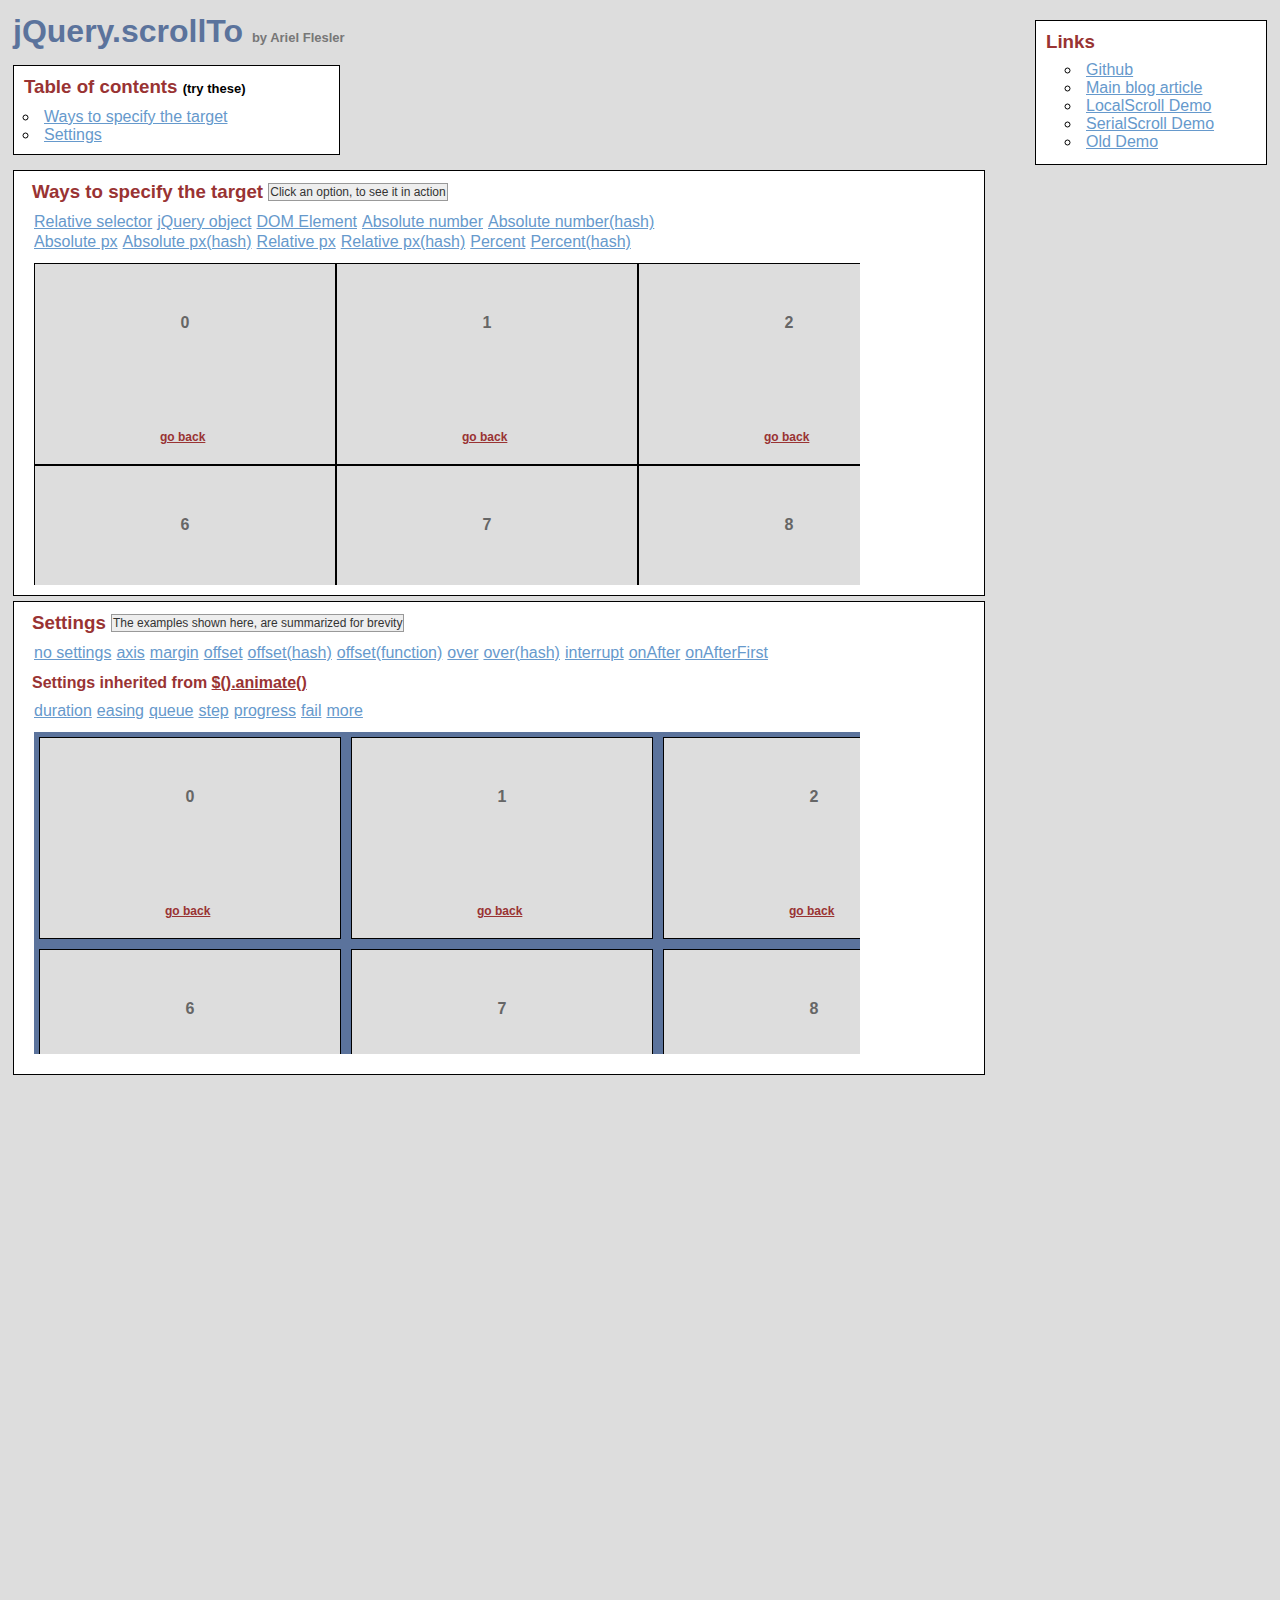
<file: imikrof/assets/plugins/jquery-scrollTo/demo/index.html>
<!DOCTYPE html PUBLIC "-//W3C//DTD XHTML 1.0 Transitional//EN" "http://www.w3.org/TR/xhtml1/DTD/xhtml1-transitional.dtd">
<html xmlns="http://www.w3.org/1999/xhtml">
<head>
	<meta http-equiv="Content-Type" content="text/html; charset=iso-8859-1" />
	<title>jQuery.scrollTo</title>
	<meta name="keywords" content="javascript, jquery, plugins, scroll, scrollTo, smooth, animation, to, effect, ariel, flesler, window, overflow, element, navigation, customizable" />
	<meta name="description" content="Demo of jQuery.scrollTo. Lightweight, cross-browser and highly customizable animated scrolling with jQuery, made by Ariel Flesler." />
	<meta name="robots" content="index,follow" />
	<link type="text/css" rel="stylesheet" href="css/style.css" />
	<script type="text/javascript" src="https://ajax.googleapis.com/ajax/libs/jquery/1.8.0/jquery.min.js"></script>
	<script type="text/javascript" src="../jquery.scrollTo.min.js"></script>
	<script type="text/javascript">
		jQuery(function( $ ){
			/**
			 * Demo binding and preparation, no need to read this part
			 */
				//borrowed from jQuery easing plugin
				//http://gsgd.co.uk/sandbox/jquery.easing.php
				$.easing.elasout = function(x, t, b, c, d) {
					var s=1.70158;var p=0;var a=c;
					if (t==0) return b;  if ((t/=d)==1) return b+c;  if (!p) p=d*.3;
					if (a < Math.abs(c)) { a=c; var s=p/4; }
					else var s = p/(2*Math.PI) * Math.asin (c/a);
					return a*Math.pow(2,-10*t) * Math.sin( (t*d-s)*(2*Math.PI)/p ) + c + b;
				};
				$('a.back').click(function() {
					$(this).parents('div.pane').scrollTo(0, 800, { queue:true });
					$(this).parents('div.section').find('span.message').text( this.title);
					return false;
				});
				//just for the example, to stop the click on the links.
				$('ul.links').click(function(e){
					var link = e.target;
					if (link.target === '_blank') {
						return;
					}
					e.preventDefault();
					link.blur();
					if (link.title) {
						$(this).parent().find('span.message').text(link.title);
					}
				});
			
			// This one is important, many browsers don't reset scroll on refreshes
			// Reset all scrollable panes to (0,0)
			$('div.pane').scrollTo(0);
			// Reset the screen to (0,0)
			$.scrollTo(0);
			
			// TOC, shows how to scroll the whole window
			$('#toc a').click(function() {//$.scrollTo works EXACTLY the same way, but scrolls the whole screen
				$.scrollTo(this.hash, 1500, { easing:'elasout' });
				$(this.hash).find('span.message').text(this.title);
				return false;
			});
			
			// Target examples bindings
			var $target = $('#pane-target');
			$('#target-examples a').click(function() {
				$target.stop(true);
			});

			$('#relative-selector').click(function() {
				$target.scrollTo('li:eq(7)', 800);
			});
			$('#jquery-object').click(function() {
				$target.scrollTo($('#pane-target li:eq(14)') , 800);
			});
			$('#dom-element').click(function() {
				$target.scrollTo(document.getElementById('twenty'), 800);
			});
			$('#absolute-number').click(function() {
				$target.scrollTo(150, 800);
			});
			$('#absolute-number-hash').click(function() {
				$target.scrollTo({ top:800, left:700}, 800);
			});
			$('#absolute-px').click(function() {
				$target.scrollTo('520px', 800);
			});
			$('#absolute-px-hash').click(function() {
				$target.scrollTo({top:'110px', left:'290px'}, 800);
			});
			$('#relative-px').click(function() {
				$target.scrollTo('+=100', 500);
			});
			$('#relative-px-hash').click(function() {				
				$target.scrollTo({top:'-=100px', left:'+=100'}, 500);
			});
			$('#percentage-px').click(function() {				
				$target.scrollTo('50%', 800);
			});
			$('#percentage-px-hash').click(function() {				
				$target.scrollTo({top:'50%', left:'20%'}, 800);
			});
			
			// Settings examples bindings, they will all scroll to the same place, with different settings
			var $settings = $('#pane-settings');
			$('#settings-examples a').click(function() {
				// before each animation, reset to (0,0), skip this.
				$settings.stop(true).scrollTo(0);
			});
			
			$('#settings-no').click(function() {
				$settings.scrollTo('li:eq(15)', 1000);
			});
			$('#settings-axis').click(function() {// only scroll horizontally
				$settings.scrollTo('li:eq(15)', 1000, { axis:'x' });
			});
			$('#settings-duration').click(function() {// it's the same as specifying it in the 2nd argument
				$settings.scrollTo('li:eq(15)', { duration: 3000 });
			});
			$('#settings-easing').click(function() {
				$settings.scrollTo('li:eq(15)', 2500, { easing:'elasout' });
			});
			$('#settings-margin').click(function() {//scroll to the "outer" position of the element
				$settings.scrollTo('li:eq(15)', 1000, { margin:true });
			});
			$('#settings-offset').click(function() {//same as { top:-50, left:-50 }
				$settings.scrollTo('li:eq(15)', 1000, { offset:-50 });
			});
			$('#settings-offset-hash').click(function() {
				$settings.scrollTo('li:eq(15)', 1000, { offset:{ top:-5, left:-30 } });
			});
			$('#settings-offset-function').click(function() {
				$settings.scrollTo('li:eq(15)', 1000, {offset: function() { return {top:-30, left:-5}; }});
			});
			$('#settings-over').click(function() {//same as { top:-50, left:-50 }
				$settings.scrollTo('li:eq(15)', 1000, { over:0.5 });
			});
			$('#settings-over-hash').click(function() {
				$settings.scrollTo('li:eq(15)', 1000, { over:{ top:0.2, left:-0.5 } });
			});
			$('#settings-interrupt').click(function() {
				$settings.scrollTo('li:eq(15)', 10000, { interrupt:true });
			});
			$('#settings-queue').click(function() {//in this case, having 'axis' as 'xy' or 'yx' matters.
				$settings.scrollTo('li:eq(15)', 2000, { queue:true });
			});
			$('#settings-onAfter').click(function() {
				$settings.scrollTo('li:eq(15)', 2000, { 
					onAfter:function() {
						$('#settings-message').text('Got there!');
					}
				});
			});
			$('#settings-onAfterFirst').click(function() {//onAfterFirst exists only when queuing
				$settings.scrollTo('li:eq(15)', 1600, { 
					queue:true,
					onAfterFirst:function() {
						$('#settings-message').text('Got there horizontally!');
					},
					onAfter:function() {
						$('#settings-message').text('Got there vertically!');
					}
				});
			});
			$('#settings-step').click(function() {
				$settings.scrollTo('li:eq(15)', 2000, {step:function(now) {
					$('#settings-message').text(now.toFixed(2));
				}});
			});
			$('#settings-progress').click(function() {
				$settings.scrollTo('li:eq(15)', 2000, {progress:function(_, now) {
					$('#settings-message').text(Math.round(now*100) + '%');
				}});
			});
			$('#settings-fail').click(function() {
				$settings.scrollTo('li:eq(15)', 10000, {interrupt:true, fail:function() {
					$('#settings-message').text('Scroll interrupted!');
				}});
			});
		});
	</script>
</head>
<body>
	<h1>jQuery.scrollTo&nbsp;<strong>by Ariel Flesler</strong></h1>
	
	<div id="toc" class="part">
		<h3>Table of contents&nbsp;<strong>(try these)</strong></h3>
		<ul>
			<li><a title="$.scrollTo('#target-examples', 800, {easing:'elasout'});" href="#target-examples">Ways to specify the target</a></li>
			<li><a title="$.scrollTo('#settings-examples', 800, {easing:'elasout'});" href="#settings-examples">Settings</a></li>
		</ul>
	</div>
	
	<div id="links" class="part">
		<h3>Links</h3>
		<ul>
			<li><a target="_blank" href="https://github.com/flesler/jquery.scrollTo">Github</a></li>
			<li><a target="_blank" href="http://flesler.blogspot.com/2007/10/jqueryscrollto.html">Main blog article</a></li>
			<li><a target="_blank" href="http://demos.flesler.com/jquery/localScroll/">LocalScroll Demo</a></li>
			<li><a target="_blank" href="http://demos.flesler.com/jquery/serialScroll/">SerialScroll Demo</a></li>
			<li><a target="_blank" href="index.old.html">Old Demo</a></li>
		</ul>
	</div>
	<div id="target-examples" class="section part">
		<h3>Ways to specify the target&nbsp;<span id="target-message" class="message">Click an option, to see it in action</span></h3>
		<ul class="links">
			<li><a title="$(...).scrollTo('li:eq(7)', 800);" id="relative-selector" href="#">Relative selector</a></li>
			<li><a title="$(...).scrollTo($('div li:eq(14)'), 800);" id="jquery-object" href="#">jQuery object</a></li>
			<li><a title="$(...).scrollTo(document.getElementById('twenty'), 800);" id="dom-element" href="#">DOM Element</a></li>
			<li><a title="$(...).scrollTo(150, 800);" id="absolute-number" href="#">Absolute number</a></li>
			<li><a title="$(...).scrollTo({ top:800, left:700}, 800);" id="absolute-number-hash" href="#">Absolute number(hash)</a></li>
		</ul>
		<ul class="links">
			<li><a title="$(...).scrollTo('520px', 800);" id="absolute-px" href="#">Absolute px</a></li>
			<li><a title="$(...).scrollTo({top:'110px', left:'290px'}, 800);" id="absolute-px-hash" href="#">Absolute px(hash)</a></li>
			<li><a title="$(...).scrollTo('+=100px', 800);" id="relative-px" href="#">Relative px</a></li>
			<li><a title="$(...).scrollTo({top:'-=100px', left:'+=100'}, 800);" id="relative-px-hash" href="#">Relative px(hash)</a></li>
			<li><a title="$(...).scrollTo('50%', 800);" id="percentage-px" href="#">Percent</a></li>
			<li><a title="$(...).scrollTo({top:'50%', left:'20%'}, 800);" id="percentage-px-hash" href="#">Percent(hash)</a></li>
		</ul>
		<div id="pane-target" class="pane">
			<ul class="elements" style="height:1011px; width:1820px;">
				<li><p>0</p><a href="#" title="$(...).scrollTo(0, 800, {queue:true});" class="back">go back</a></li><li><p>1</p><a href="#" title="$(...).scrollTo(0, 800, {queue:true});" class="back">go back</a></li><li><p>2</p><a href="#" title="$(...).scrollTo(0, 800, {queue:true});" class="back">go back</a></li><li><p>3</p><a href="#" title="$(...).scrollTo(0, 800, {queue:true});" class="back">go back</a></li><li><p>4</p><a href="#" title="$(...).scrollTo(0, 800, {queue:true});" class="back">go back</a></li><li><p>5</p><a href="#" title="$(...).scrollTo(0, 800, {queue:true});" class="back">go back</a></li><li><p>6</p><a href="#" title="$(...).scrollTo(0, 800, {queue:true});" class="back">go back</a></li><li><p>7</p><a href="#" title="$(...).scrollTo(0, 800, {queue:true});" class="back">go back</a></li><li><p>8</p><a href="#" title="$(...).scrollTo(0, 800, {queue:true});" class="back">go back</a></li><li><p>9</p><a href="#" title="$(...).scrollTo(0, 800, {queue:true});" class="back">go back</a></li><li><p>10</p><a href="#" title="$(...).scrollTo(0, 800, {queue:true});" class="back">go back</a></li><li><p>11</p><a href="#" title="$(...).scrollTo(0, 800, {queue:true});" class="back">go back</a></li><li><p>12</p><a href="#" title="$(...).scrollTo(0, 800, {queue:true});" class="back">go back</a></li><li><p>13</p><a href="#" title="$(...).scrollTo(0, 800, {queue:true});" class="back">go back</a></li><li><p>14</p><a href="#" title="$(...).scrollTo(0, 800, {queue:true});" class="back">go back</a></li><li><p>15</p><a href="#" title="$(...).scrollTo(0, 800, {queue:true});" class="back">go back</a></li><li><p>16</p><a href="#" title="$(...).scrollTo(0, 800, {queue:true});" class="back">go back</a></li><li><p>17</p><a href="#" title="$(...).scrollTo(0, 800, {queue:true});" class="back">go back</a></li><li><p>18</p><a href="#" title="$(...).scrollTo(0, 800, {queue:true});" class="back">go back</a></li><li><p>19</p><a href="#" title="$(...).scrollTo(0, 800, {queue:true});" class="back">go back</a></li><li id="twenty"><p>20</p><a href="#" title="$(...).scrollTo(0, 800, {queue:true});" class="back">go back</a></li><li><p>21</p><a href="#" title="$(...).scrollTo(0, 800, {queue:true});" class="back">go back</a></li><li><p>22</p><a href="#" title="$(...).scrollTo(0, 800, {queue:true});" class="back">go back</a></li><li><p>23</p><a href="#" title="$(...).scrollTo(0, 800, {queue:true});" class="back">go back</a></li><li><p>24</p><a href="#" title="$(...).scrollTo(0, 800, {queue:true});" class="back">go back</a></li><li><p>25</p><a href="#" title="$(...).scrollTo(0, 800, {queue:true});" class="back">go back</a></li><li><p>26</p><a href="#" title="$(...).scrollTo(0, 800, {queue:true});" class="back">go back</a></li><li><p>27</p><a href="#" title="$(...).scrollTo(0, 800, {queue:true});" class="back">go back</a></li><li><p>28</p><a href="#" title="$(...).scrollTo(0, 800, {queue:true});" class="back">go back</a></li><li><p>29</p><a href="#" title="$(...).scrollTo(0, 800, {queue:true});" class="back">go back</a></li>
			</ul>
		</div>
	</div>
	<div id="settings-examples" class="section part">
		<h3>Settings&nbsp;<span id="settings-message" class="message">The examples shown here, are summarized for brevity</span></h3>
		<ul class="links">
			<li><a title="$(...).scrollTo('li:eq(15)', 1000);" id="settings-no" href="#">no settings</a></li>
			<li><a title="$(...).scrollTo('li:eq(15)', 1000, {axis:'x'});//only scroll on this axis (can be x, y, xy or yx)" id="settings-axis" href="#">axis</a></li>
			<li><a title="$(...).scrollTo('li:eq(15)', 1000, {margin:true});//deduct the margin and border from the final position" id="settings-margin" href="#">margin</a></li>
			<li><a title="$(...).scrollTo('li:eq(15)', 1000, {offset:-50});//add or deduct from the final position" id="settings-offset" href="#">offset</a></li>
			<li><a title="$(...).scrollTo('li:eq(15)', 1000, {offset: {top:-5, left:-30} });" id="settings-offset-hash" href="#">offset(hash)</a></li>
			<li><a title="$(...).scrollTo('li:eq(15)', 1000, {offset: function() { return {top:-30, left:-5}; }});" id="settings-offset-function" href="#">offset(function)</a></li>
			<li><a title="$(...).scrollTo('li:eq(15)', 1000, {over:0.5});//add or deduct a fraction of its height/width" id="settings-over" href="#">over</a></li>
			<li><a title="$(...).scrollTo('li:eq(15)', 1000, {over:{top:0.2, left:-0.5});" id="settings-over-hash" href="#">over(hash)</a></li>
			<li><a title="Scroll manually to interrupt the animation" id="settings-interrupt" href="#">interrupt</a></li>
			<li><a title="$(...).scrollTo('li:eq(15)', 1600, {onAfter:function() { } });//called after the scrolling ends" id="settings-onAfter" href="#">onAfter</a></li>
			<li><a title="$(...).scrollTo('li:eq(15)', 1600, {queue:true, onAfterFirst:function() { } });//called after the first axis scrolled" id="settings-onAfterFirst" href="#">onAfterFirst</a></li>
		</ul>
		<h4>Settings inherited from <a href="http://api.jquery.com/animate/#animate-properties-options" target="_blank">$().animate()</a></h4>
		<ul class="links">
			<li><a title="$(...).scrollTo('li:eq(15)', {duration:3000});//another way of calling the plugin" id="settings-duration" href="#">duration</a></li>
			<li><a title="$(...).scrollTo('li:eq(15)', 2500, {easing:'elasout'});//specify an easing equation" id="settings-easing" href="#">easing</a></li>
			<li><a title="$(...).scrollTo('li:eq(15)', 1600, {queue:true});//scroll one axis, then the other" id="settings-queue" href="#">queue</a></li>
			<li><a title="$(...).scrollTo('li:eq(15)', 2500, {step:function() { }'});//specify a step function" id="settings-step" href="#">step</a></li>
			<li><a title="$(...).scrollTo('li:eq(15)', 2500, {progress:function() { }'});//specify a progress function" id="settings-progress" href="#">progress</a></li>
			<li><a title="Scroll manually to interrupt and trigger the callback" id="settings-fail" href="#">fail</a></li>
			<li><a href="http://api.jquery.com/animate/#animate-properties-options" target="_blank">more</a></li>
		</ul>
		<div id="pane-settings" class="pane">
			<ul class="elements" style="height:1062px;width:1877px;">
				<li><p>0</p><a href="#" title="$(...).scrollTo(0, 800, {queue:true});" class="back">go back</a></li><li><p>1</p><a href="#" title="$(...).scrollTo(0, 800, {queue:true});" class="back">go back</a></li><li><p>2</p><a href="#" title="$(...).scrollTo(0, 800, {queue:true});" class="back">go back</a></li><li><p>3</p><a href="#" title="$(...).scrollTo(0, 800, {queue:true});" class="back">go back</a></li><li><p>4</p><a href="#" title="$(...).scrollTo(0, 800, {queue:true});" class="back">go back</a></li><li><p>5</p><a href="#" title="$(...).scrollTo(0, 800, {queue:true});" class="back">go back</a></li><li><p>6</p><a href="#" title="$(...).scrollTo(0, 800, {queue:true});" class="back">go back</a></li><li><p>7</p><a href="#" title="$(...).scrollTo(0, 800, {queue:true});" class="back">go back</a></li><li><p>8</p><a href="#" title="$(...).scrollTo(0, 800, {queue:true});" class="back">go back</a></li><li><p>9</p><a href="#" title="$(...).scrollTo(0, 800, {queue:true});" class="back">go back</a></li><li><p>10</p><a href="#" title="$(...).scrollTo(0, 800, {queue:true});" class="back">go back</a></li><li><p>11</p><a href="#" title="$(...).scrollTo(0, 800, {queue:true});" class="back">go back</a></li><li><p>12</p><a href="#" title="$(...).scrollTo(0, 800, {queue:true});" class="back">go back</a></li><li><p>13</p><a href="#" title="$(...).scrollTo(0, 800, {queue:true});" class="back">go back</a></li><li><p>14</p><a href="#" title="$(...).scrollTo(0, 800, {queue:true});" class="back">go back</a></li><li><p>15</p><a href="#" title="$(...).scrollTo(0, 800, {queue:true});" class="back">go back</a></li><li><p>16</p><a href="#" title="$(...).scrollTo(0, 800, {queue:true});" class="back">go back</a></li><li><p>17</p><a href="#" title="$(...).scrollTo(0, 800, {queue:true});" class="back">go back</a></li><li><p>18</p><a href="#" title="$(...).scrollTo(0, 800, {queue:true});" class="back">go back</a></li><li><p>19</p><a href="#" title="$(...).scrollTo(0, 800, {queue:true});" class="back">go back</a></li><li><p>20</p><a href="#" title="$(...).scrollTo(0, 800, {queue:true});" class="back">go back</a></li><li><p>21</p><a href="#" title="$(...).scrollTo(0, 800, {queue:true});" class="back">go back</a></li><li><p>22</p><a href="#" title="$(...).scrollTo(0, 800, {queue:true});" class="back">go back</a></li><li><p>23</p><a href="#" title="$(...).scrollTo(0, 800, {queue:true});" class="back">go back</a></li><li><p>24</p><a href="#" title="$(...).scrollTo(0, 800, {queue:true});" class="back">go back</a></li><li><p>25</p><a href="#" title="$(...).scrollTo(0, 800, {queue:true});" class="back">go back</a></li><li><p>26</p><a href="#" title="$(...).scrollTo(0, 800, {queue:true});" class="back">go back</a></li><li><p>27</p><a href="#" title="$(...).scrollTo(0, 800, {queue:true});" class="back">go back</a></li><li><p>28</p><a href="#" title="$(...).scrollTo(0, 800, {queue:true});" class="back">go back</a></li><li><p>29</p><a href="#" title="$(...).scrollTo(0, 800, {queue:true});" class="back">go back</a></li>
			</ul>
		</div>
	</div>
</body>
</html>
</file>
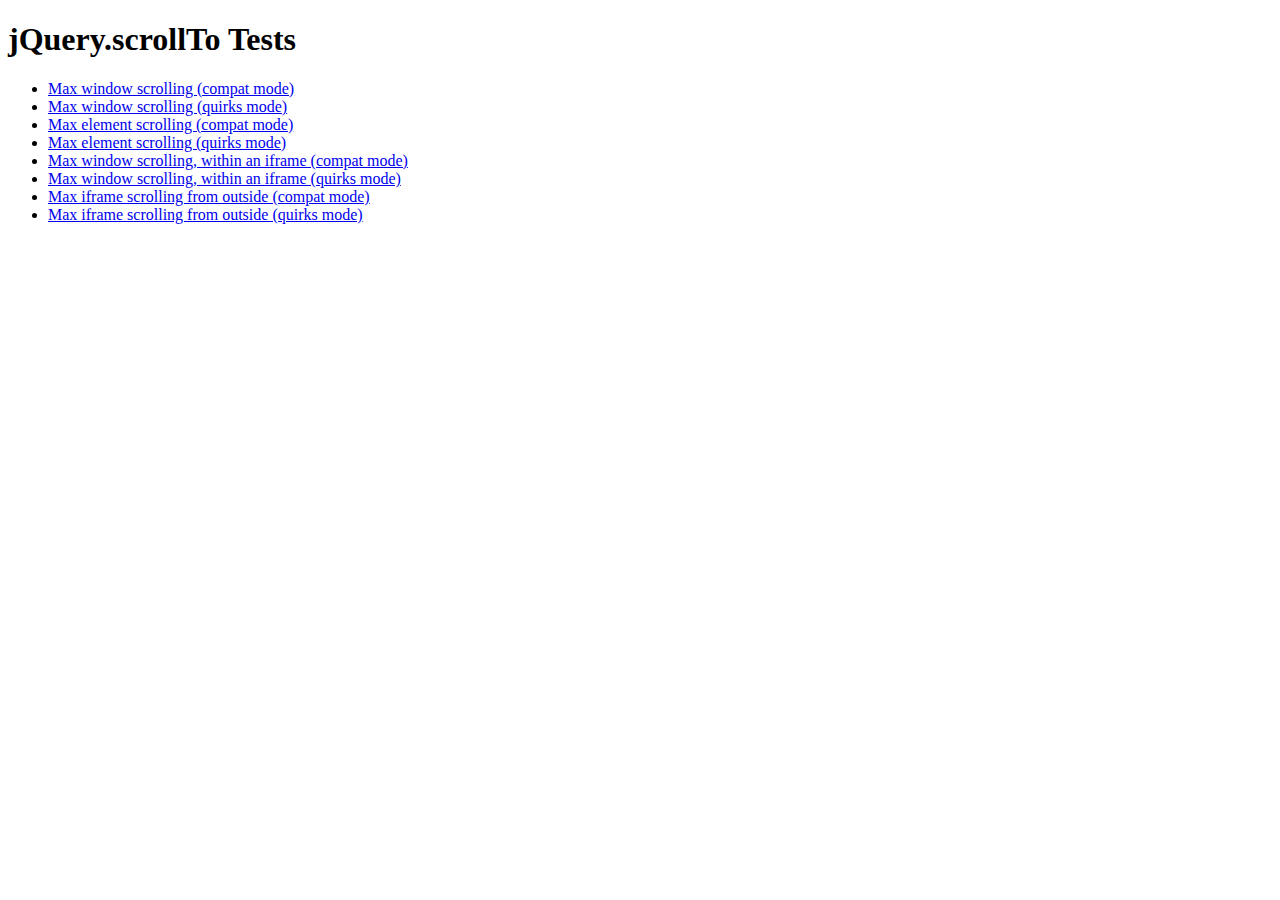
<file: imikrof/assets/plugins/jquery-scrollTo/tests/index.html>
<!DOCTYPE html PUBLIC "-//W3C//DTD XHTML 1.0 Transitional//EN" "http://www.w3.org/TR/xhtml1/DTD/xhtml1-transitional.dtd">
<html xmlns="http://www.w3.org/1999/xhtml">
<head>
	<meta http-equiv="Content-Type" content="text/html; charset=iso-8859-1" />
	<title>jQuery.scrollTo Tests</title>
	<meta name="keywords" content="javascript, jquery, plugins, scroll, scrollTo, smooth, animation, to, effect, ariel, flesler, window, overflow, element, navigation, customizable" />
	<meta name="description" content="Tests for jQuery ScrollTo. Made by Ariel Flesler." />
	<meta name="robots" content="index,follow" />
</head>
<body>
	<h1>jQuery.scrollTo Tests</h1>
	
	<ul>
		<li><a href="WinMaxY-compat.html">Max window scrolling (compat mode)</a></li>
		<li><a href="WinMaxY-quirks.html">Max window scrolling (quirks mode)</a></li>
		<li><a href="ElemMaxY-compat.html">Max element scrolling (compat mode)</a></li>
		<li><a href="ElemMaxY-quirks.html">Max element scrolling (quirks mode)</a></li>
		<li><a href="WinMaxY-with-iframe-compat.html">Max window scrolling, within an iframe (compat mode)</a></li>
		<li><a href="WinMaxY-with-iframe-quirks.html">Max window scrolling, within an iframe (quirks mode)</a></li>
		<li><a href="WinMaxY-to-iframe-compat.html">Max iframe scrolling from outside (compat mode)</a></li>
		<li><a href="WinMaxY-to-iframe-quirks.html">Max iframe scrolling from outside (quirks mode)</a></li>
	</ul>
</body>
</html>
</file>
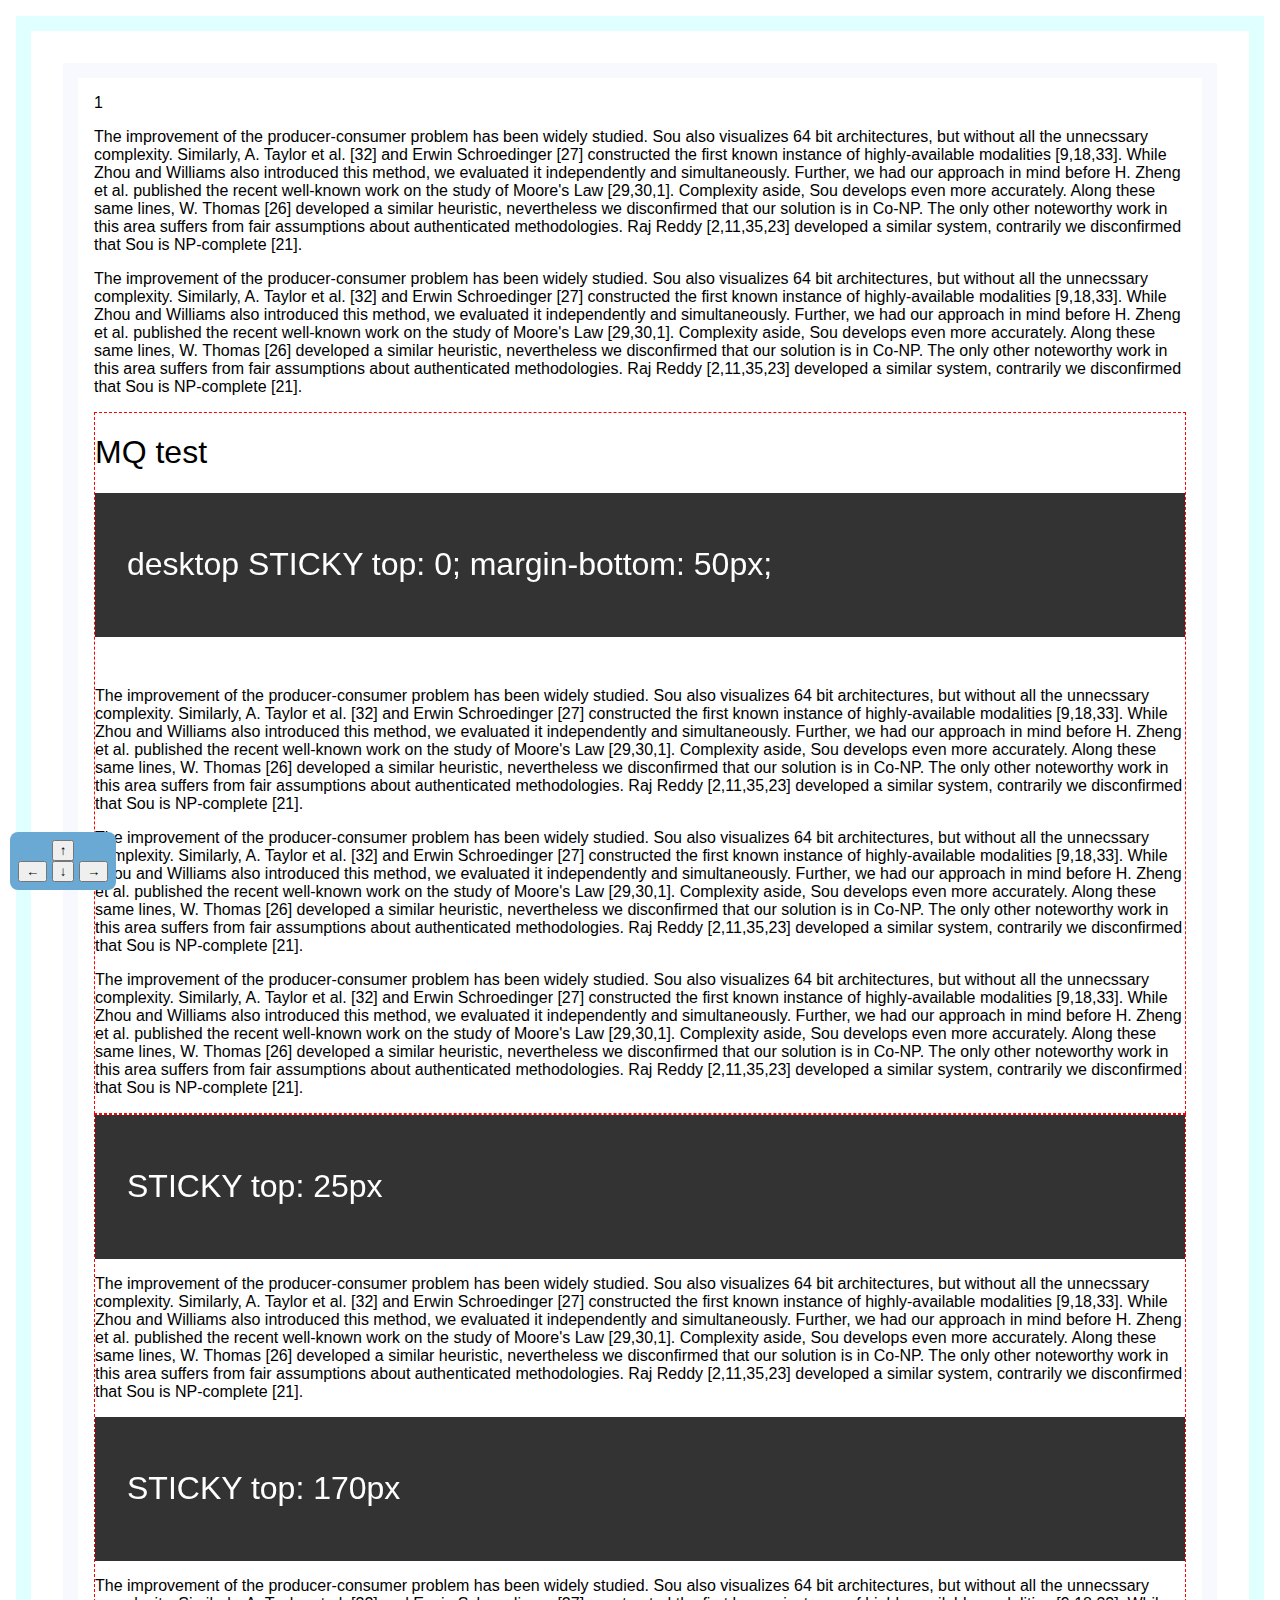
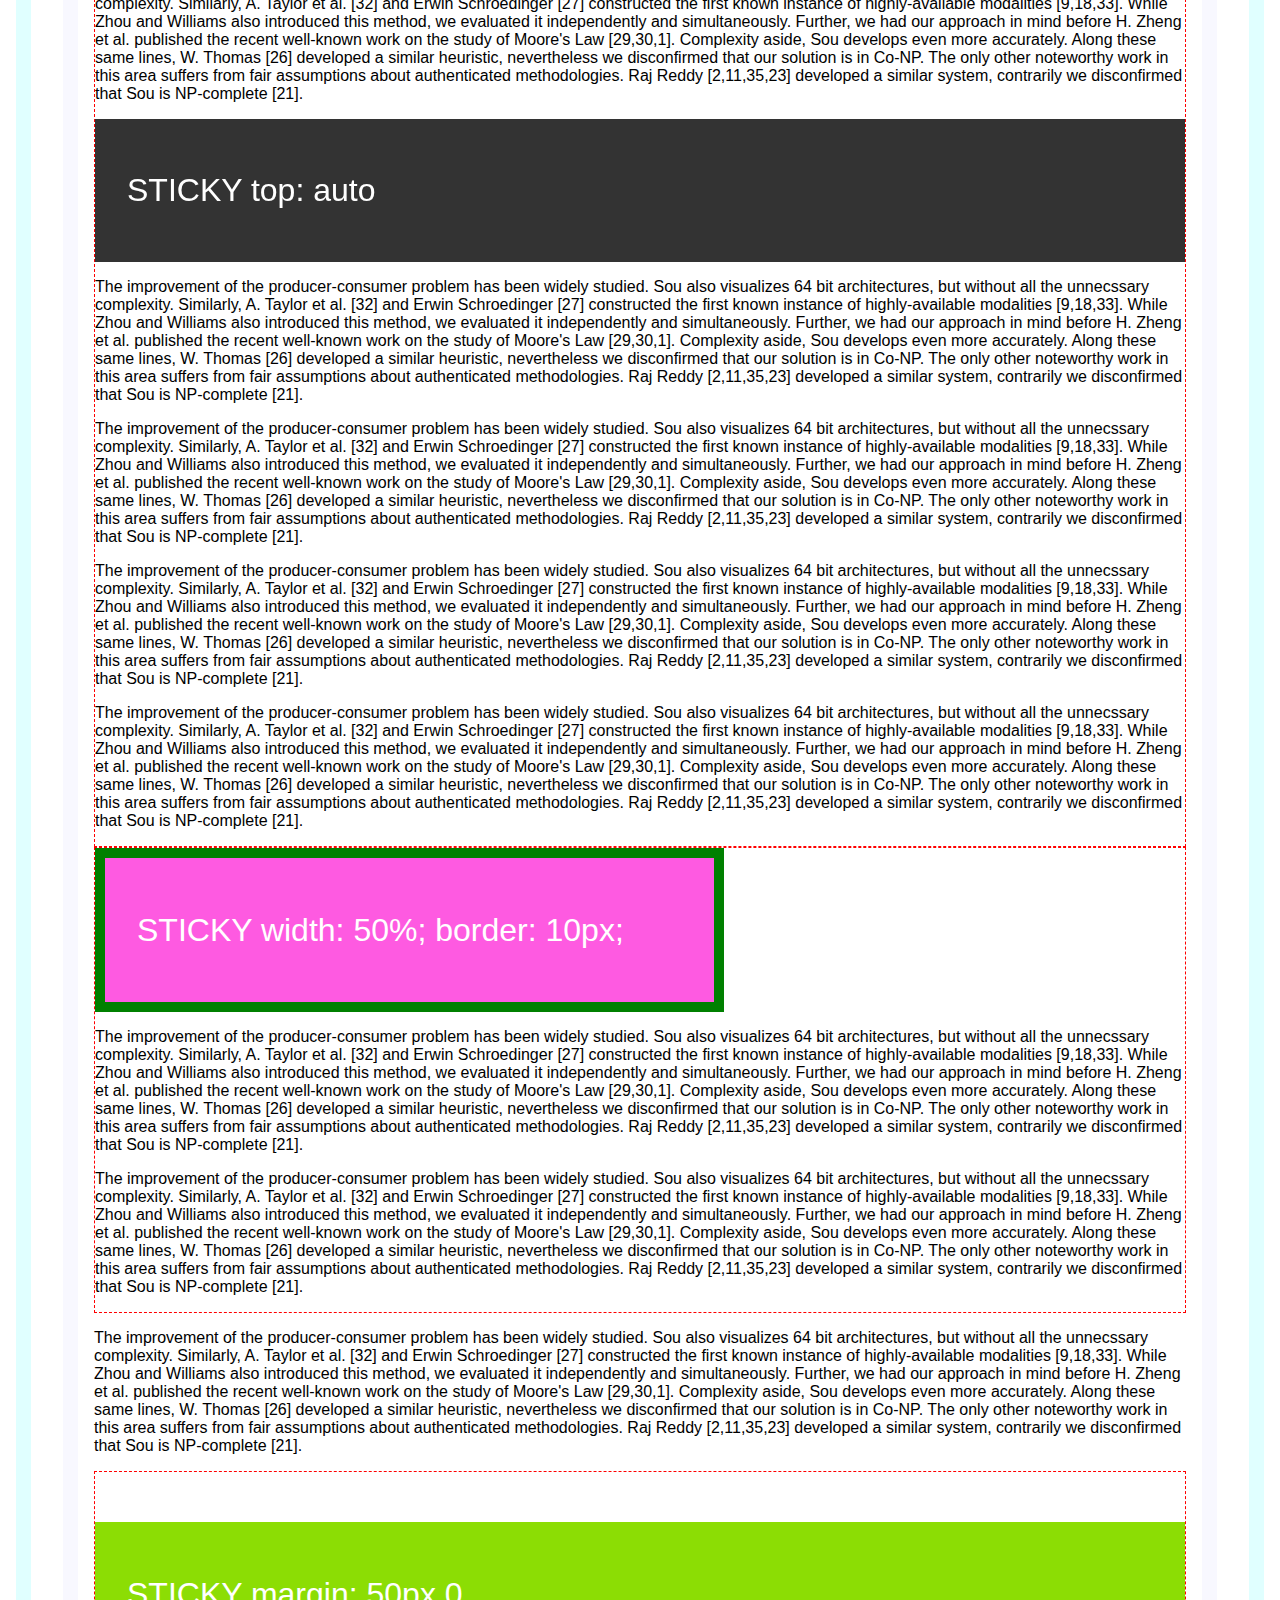
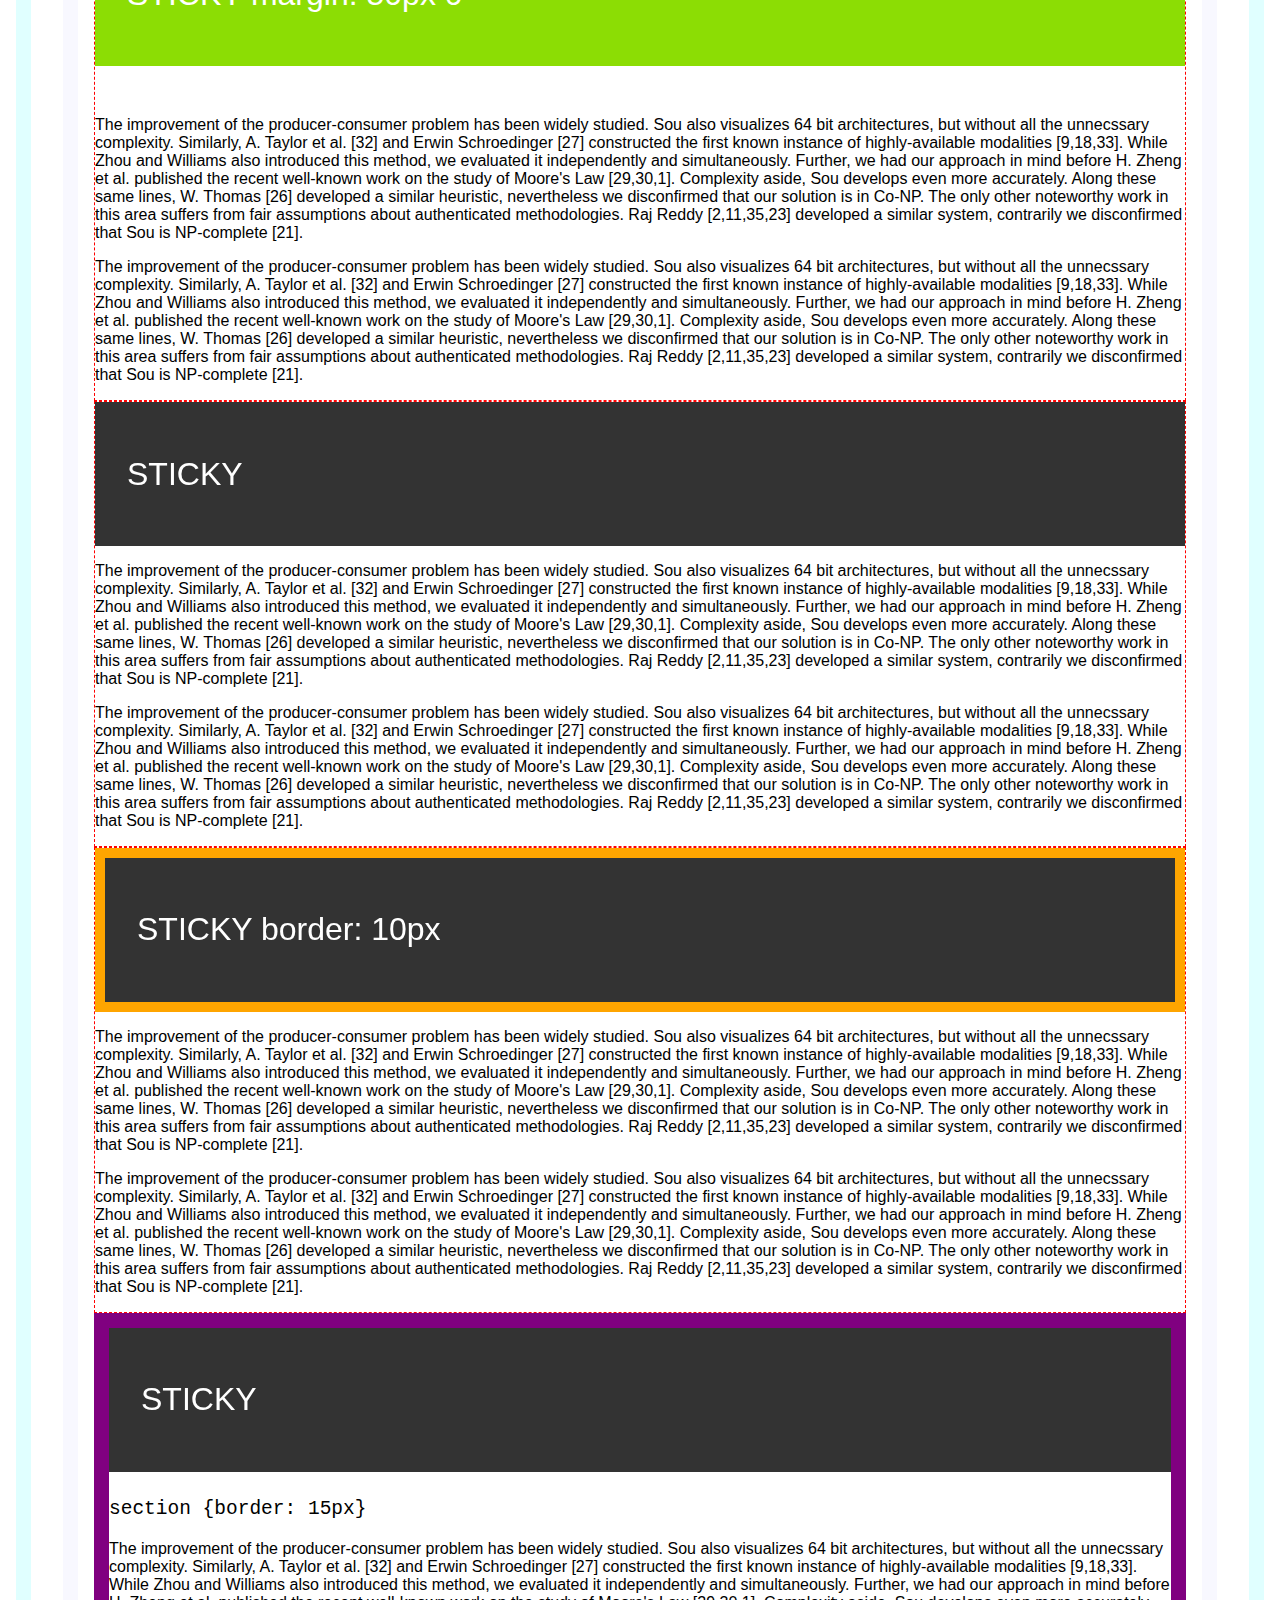
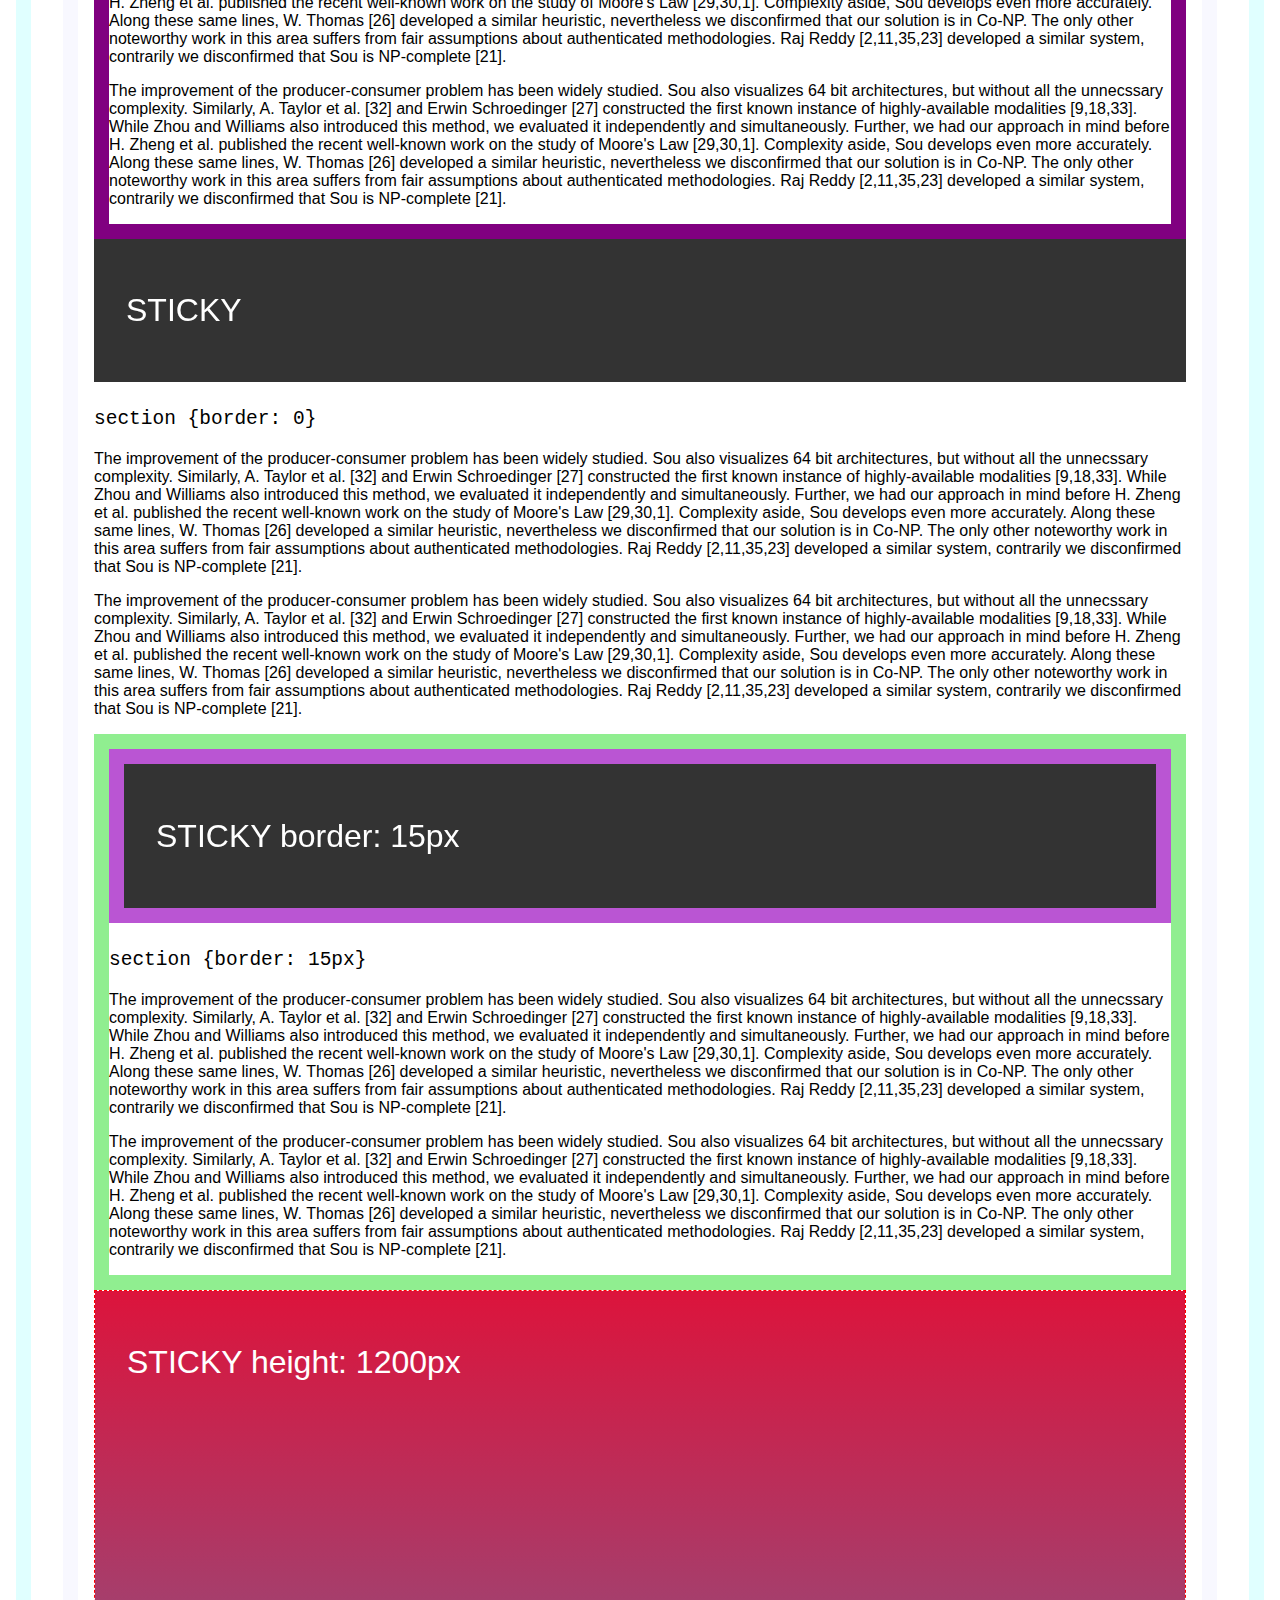
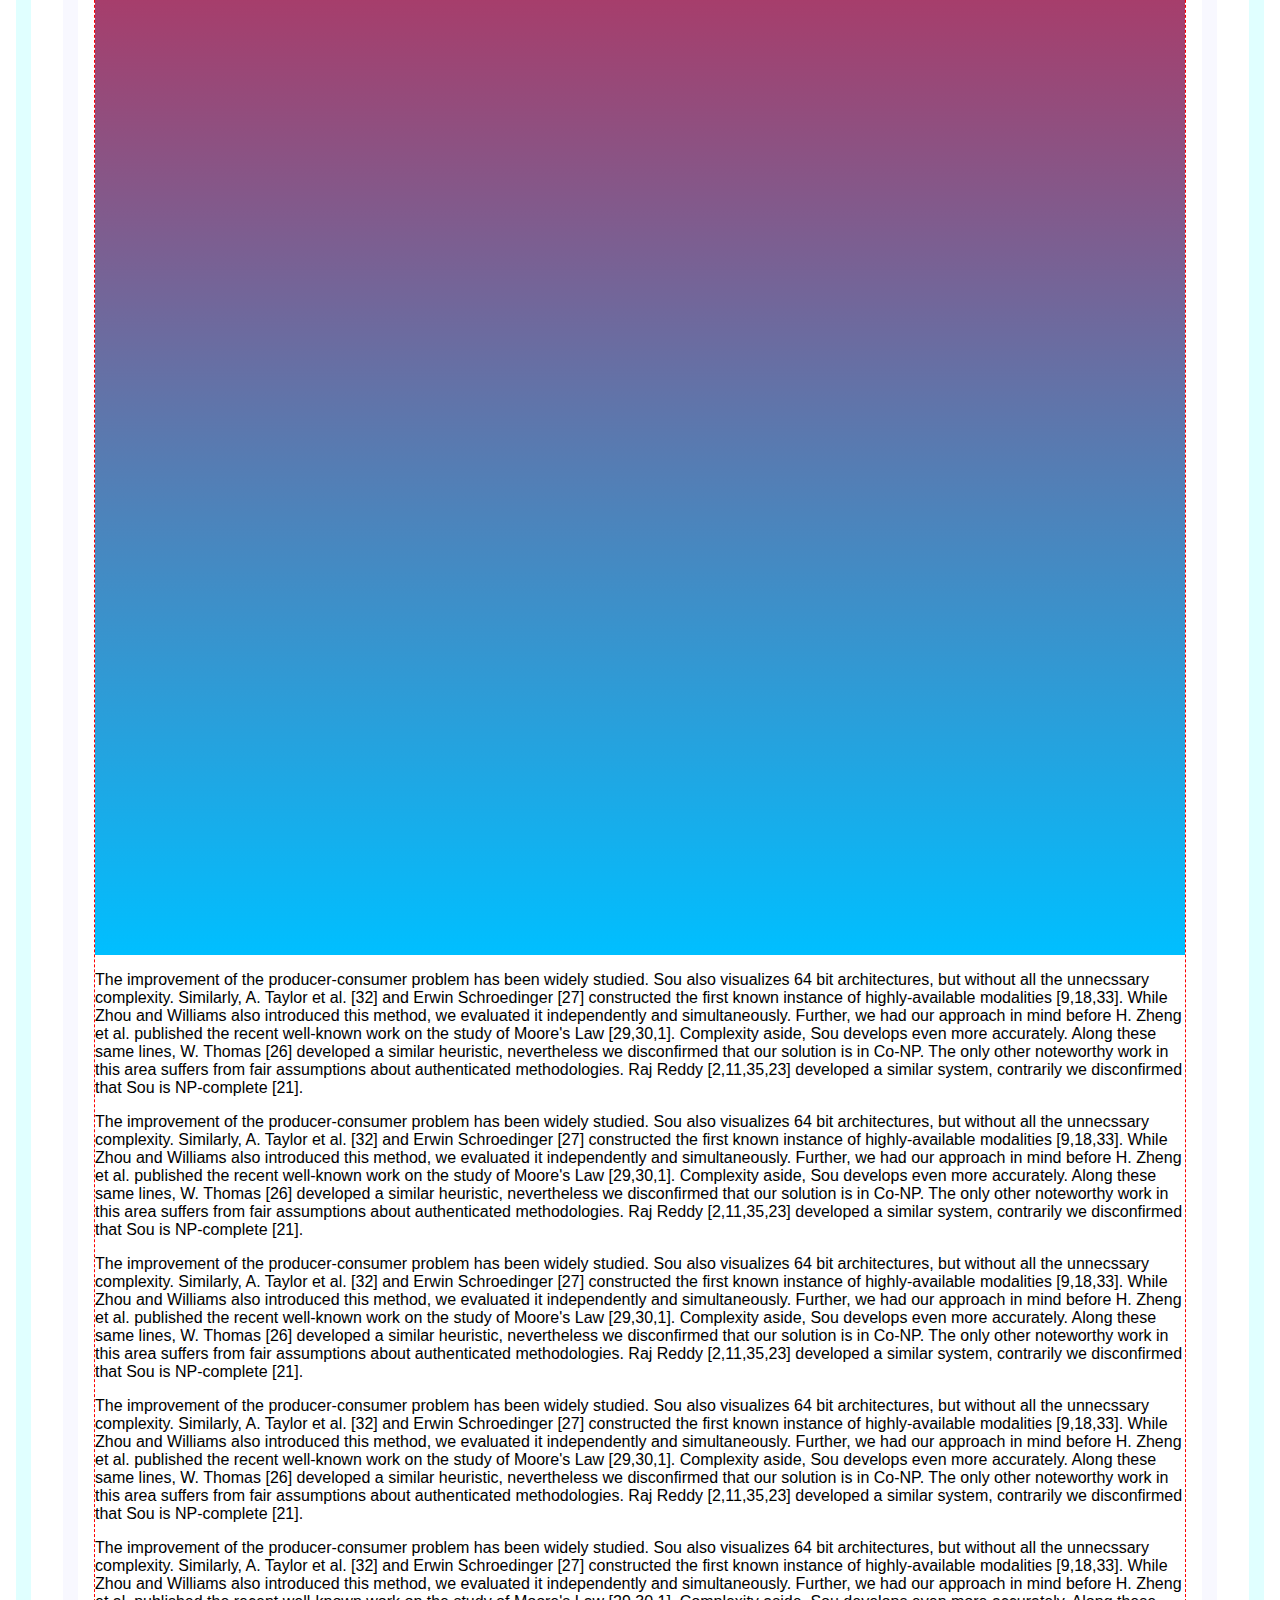
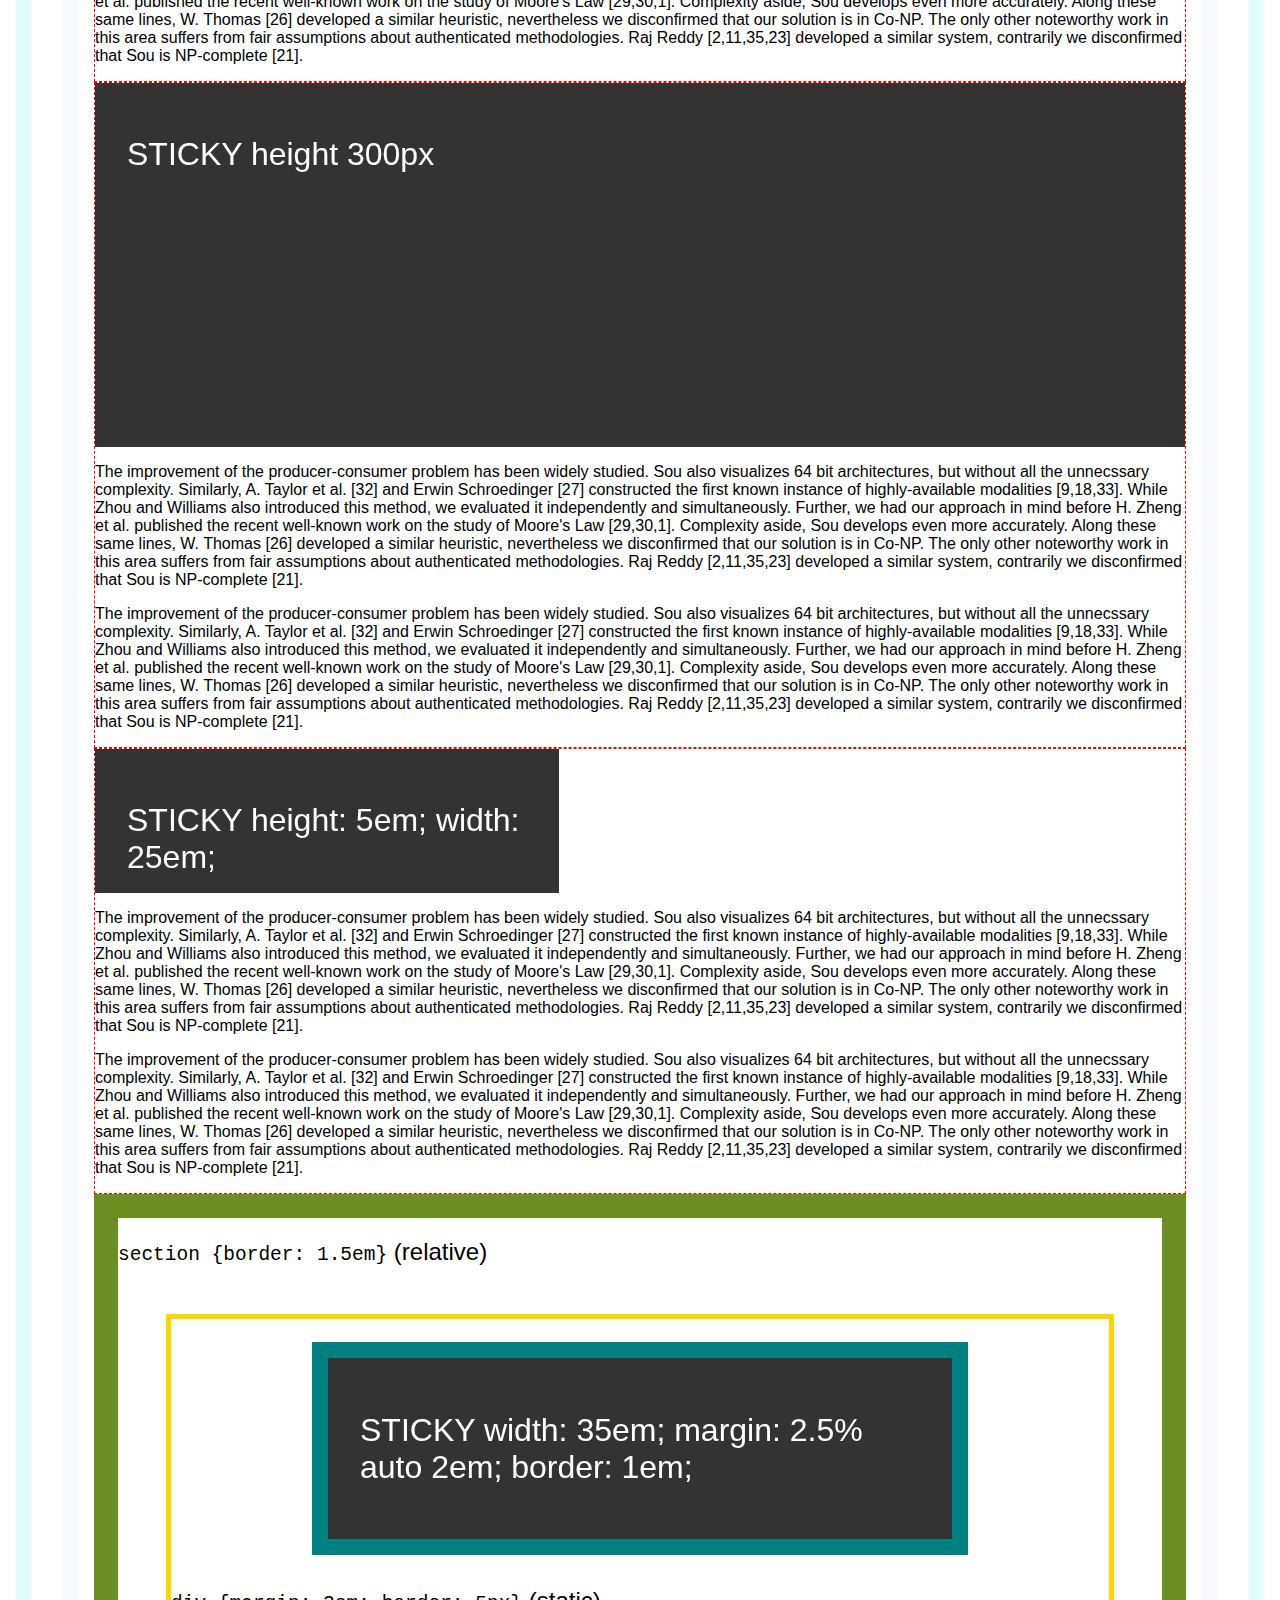
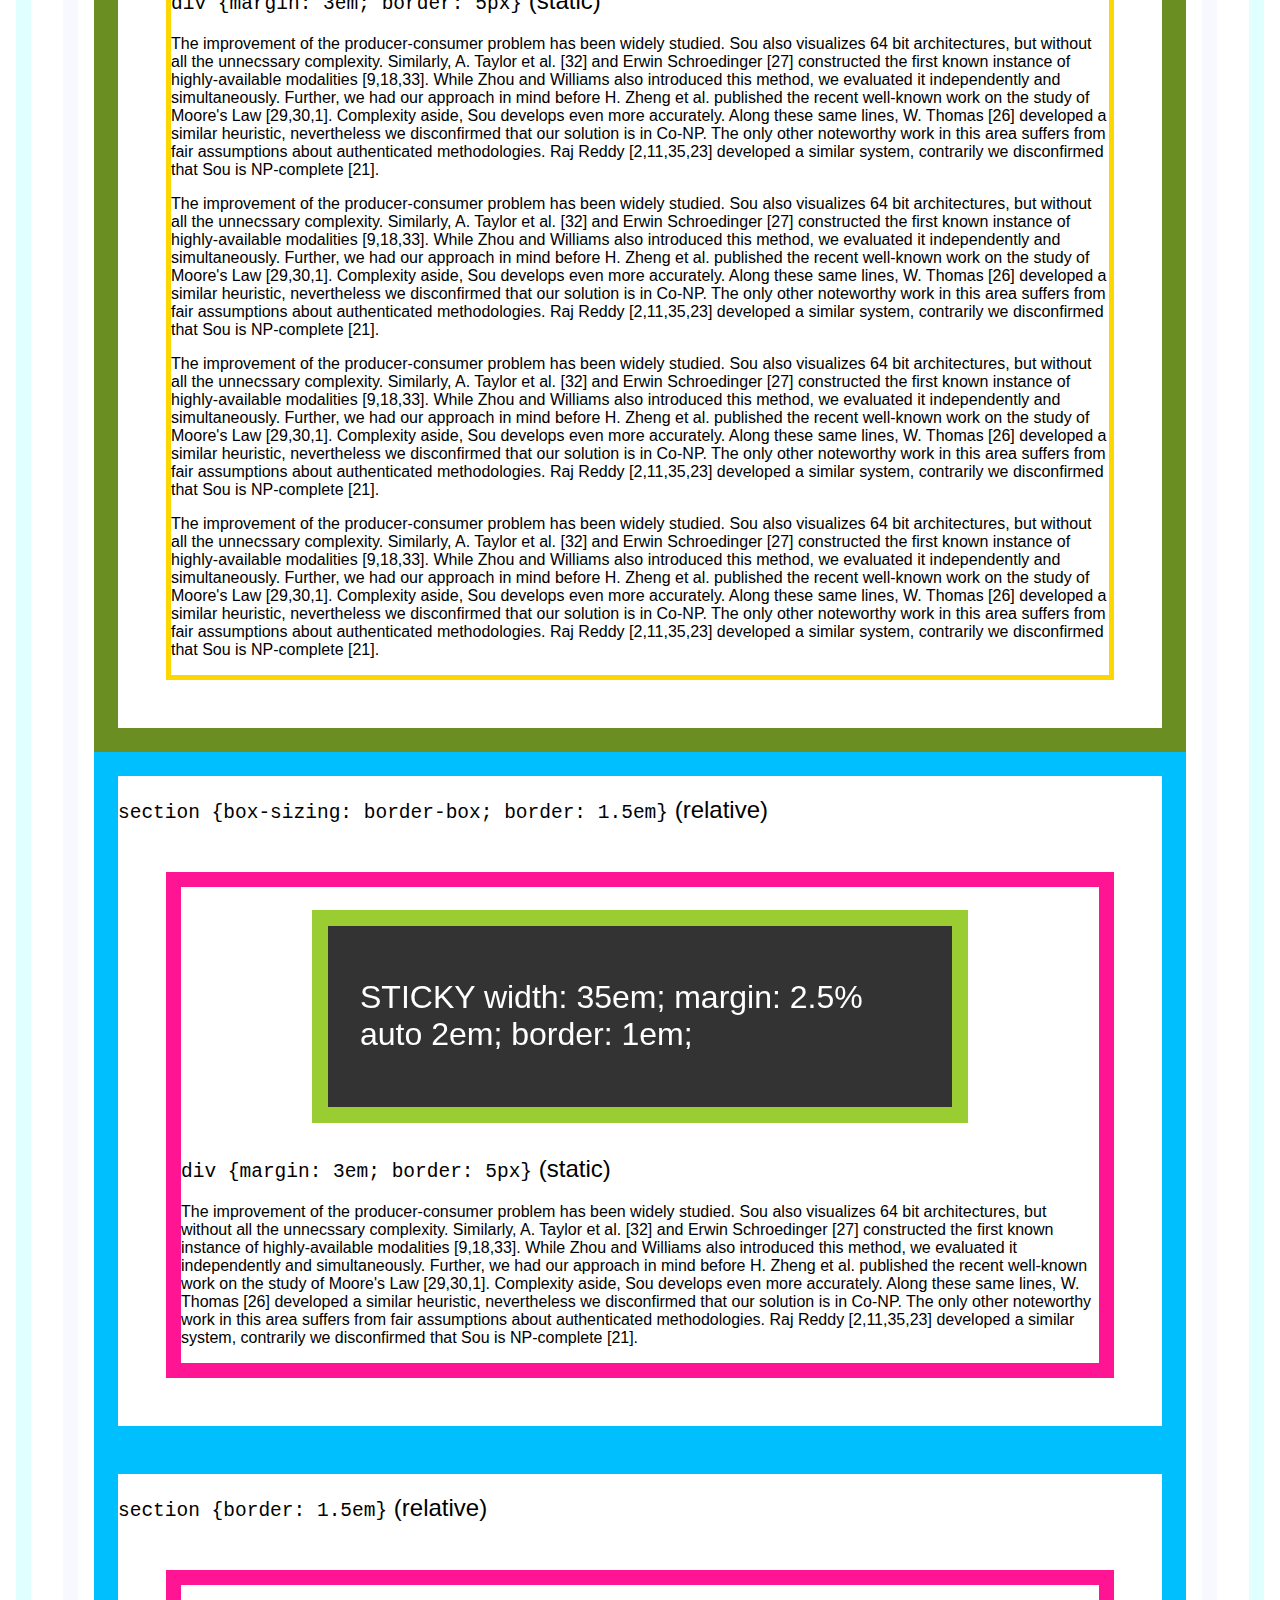
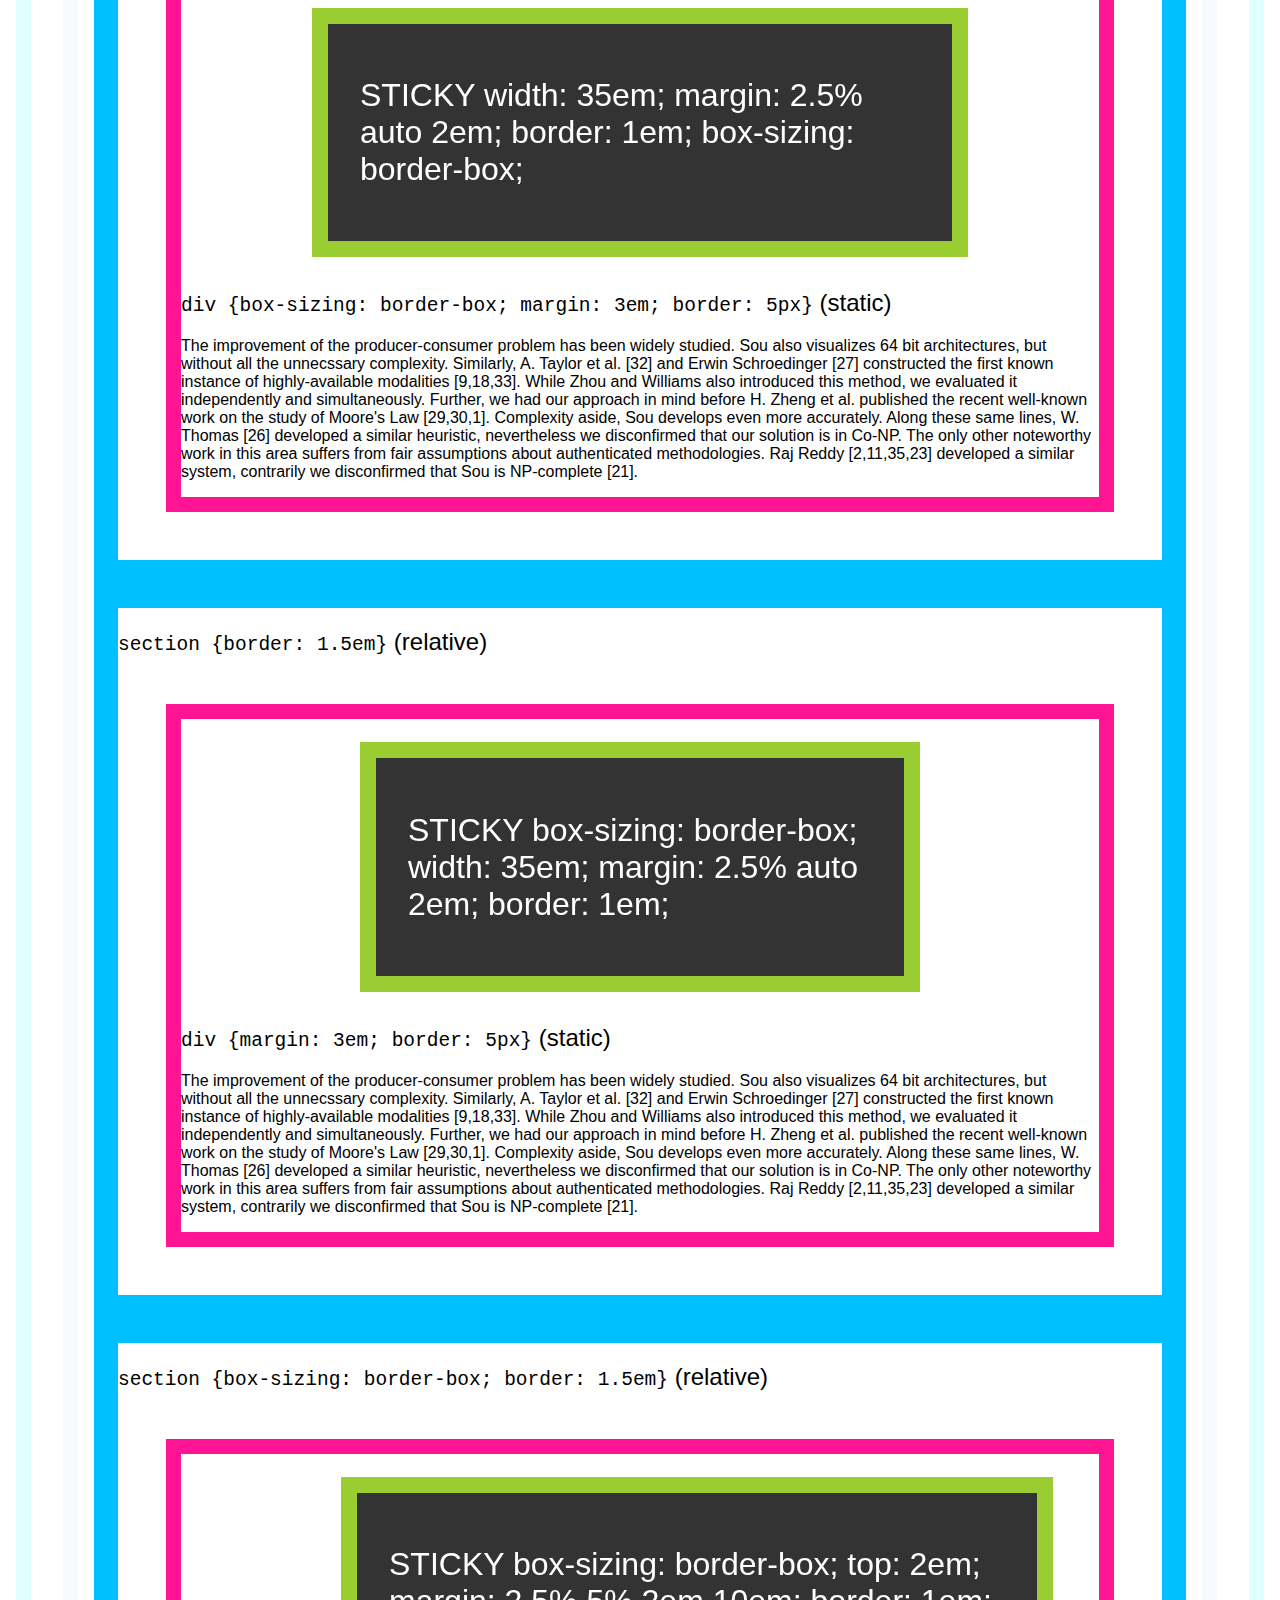
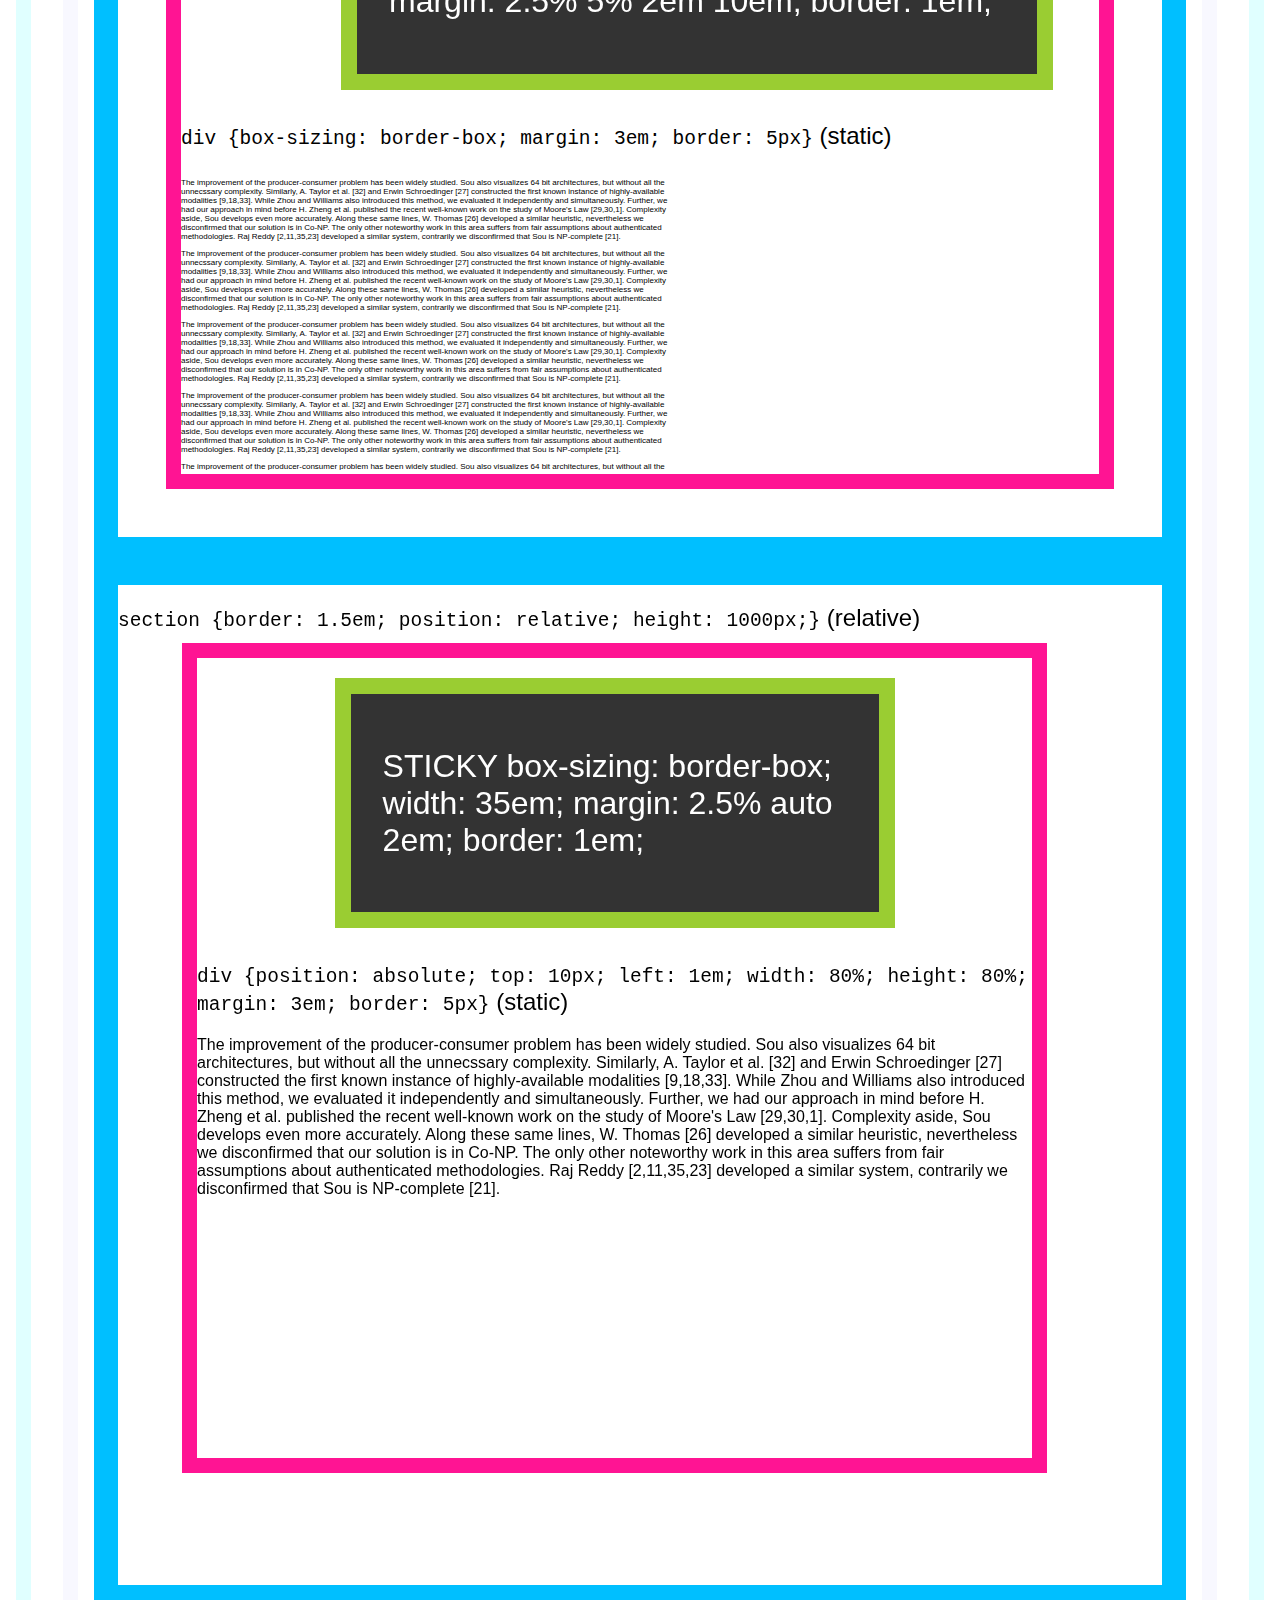
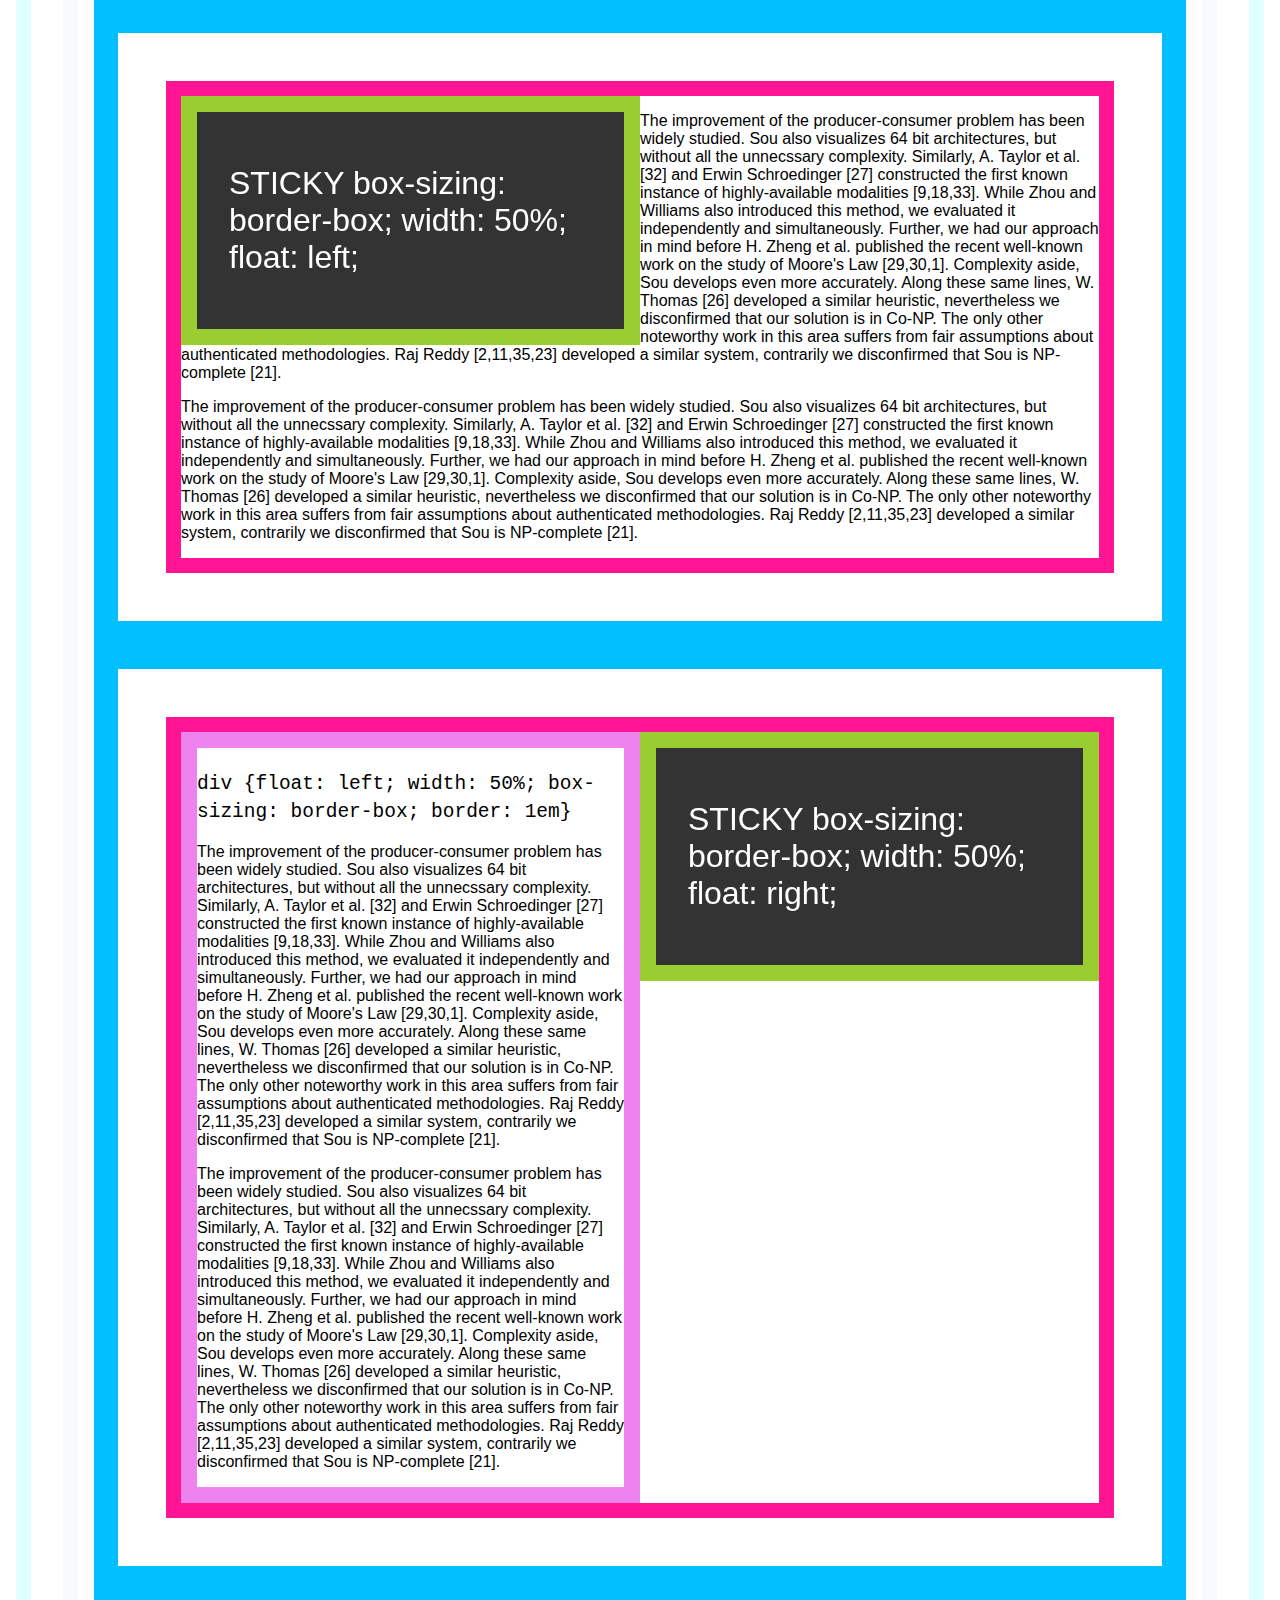
<file: imikrof/assets/plugins/stickyfill/test/index.html>
<!DOCTYPE html>
<html>
<head>
    <meta charset="utf-8">
    <meta name="viewport" content="width=device-width, initial-scale=1">
    <meta name="msapplication-tap-highlight" content="no">

    <style>
        html {
            margin: 1em;
            padding: 1em;
            border: 15px solid lightcyan;
        }
        body {
            margin: 1em;
            padding: 1em;
            border: 15px solid ghostwhite;
            font-family: sans-serif;
        }

        h1,
        h2,
        h3,
        h4,
        th {
            font-weight: normal;
        }

        figure,
        figcaption,
        section {
            display: block;
        }

        section {
            border: 1px dashed red;
        }

        .sticky {
            position: -webkit-sticky;
            position: sticky;
            top: 0;
            background: black;
            background: rgba(0,0,0,0.8);
            padding: 2em;
            color: white;
        }

        .sticky--desktop {
            display: none;
        }

        @media screen and (min-width: 60em) {
            .sticky--desktop {
                display: block;
            }

            .sticky--mobile {
                display: none;
            }
        }

        .arrows {
            position: fixed;
            bottom: 10px;
            left: 10px;
            text-align: center;
            padding: 0.5em;
            background: #69A9D3;
            border-radius: 0.5em;
            z-index: 5000;
        }

        .arrows button {
            vertical-align: middle;
        }

        .clearfix {
          zoom: 1;
        }
        .clearfix:before,
        .clearfix:after {
          content: "";
          display: table;
        }
        .clearfix:after {
          clear: both;
        }
    </style>

    <title>Test</title>
</head>

<body>
    <div class="arrows">
        <div>
            <button class="js-top">&#8593;</button>
        </div>
        <div>
            <button class="js-left">&larr;</button>
            <button class="js-bottom">&#8595;</button>
            <button class="js-right">&rarr;</button>
        </div>
    </div>

    <div style="width: 150%;">
        1
    </div>

    <p>The improvement of the producer-consumer problem has been widely studied. Sou also visualizes 64 bit architectures, but without all the unnecssary complexity. Similarly, A. Taylor et al. [32] and Erwin Schroedinger [27] constructed the first known instance of highly-available modalities [9,18,33]. While Zhou and Williams also introduced this method, we evaluated it independently and simultaneously. Further, we had our approach in mind before H. Zheng et al. published the recent well-known work on the study of Moore's Law [29,30,1]. Complexity aside, Sou develops even more accurately. Along these same lines, W. Thomas [26] developed a similar heuristic, nevertheless we disconfirmed that our solution is in Co-NP. The only other noteworthy work in this area suffers from fair assumptions about authenticated methodologies. Raj Reddy [2,11,35,23] developed a similar system, contrarily we disconfirmed that Sou is NP-complete [21].</p>

    <p>The improvement of the producer-consumer problem has been widely studied. Sou also visualizes 64 bit architectures, but without all the unnecssary complexity. Similarly, A. Taylor et al. [32] and Erwin Schroedinger [27] constructed the first known instance of highly-available modalities [9,18,33]. While Zhou and Williams also introduced this method, we evaluated it independently and simultaneously. Further, we had our approach in mind before H. Zheng et al. published the recent well-known work on the study of Moore's Law [29,30,1]. Complexity aside, Sou develops even more accurately. Along these same lines, W. Thomas [26] developed a similar heuristic, nevertheless we disconfirmed that our solution is in Co-NP. The only other noteworthy work in this area suffers from fair assumptions about authenticated methodologies. Raj Reddy [2,11,35,23] developed a similar system, contrarily we disconfirmed that Sou is NP-complete [21].</p>

    <section>
        <h1>MQ test</h1>

        <div class="sticky sticky--desktop" style="top: 0; margin-bottom: 50px;">
            <h1>desktop STICKY top: 0; margin-bottom: 50px;</h1>
        </div>

        <div class="sticky sticky--mobile" style="top: 0;">
            <h1>mobile STICKY top: 0;</h1>
        </div>

        <p>The improvement of the producer-consumer problem has been widely studied. Sou also visualizes 64 bit architectures, but without all the unnecssary complexity. Similarly, A. Taylor et al. [32] and Erwin Schroedinger [27] constructed the first known instance of highly-available modalities [9,18,33]. While Zhou and Williams also introduced this method, we evaluated it independently and simultaneously. Further, we had our approach in mind before H. Zheng et al. published the recent well-known work on the study of Moore's Law [29,30,1]. Complexity aside, Sou develops even more accurately. Along these same lines, W. Thomas [26] developed a similar heuristic, nevertheless we disconfirmed that our solution is in Co-NP. The only other noteworthy work in this area suffers from fair assumptions about authenticated methodologies. Raj Reddy [2,11,35,23] developed a similar system, contrarily we disconfirmed that Sou is NP-complete [21].</p>

        <p>The improvement of the producer-consumer problem has been widely studied. Sou also visualizes 64 bit architectures, but without all the unnecssary complexity. Similarly, A. Taylor et al. [32] and Erwin Schroedinger [27] constructed the first known instance of highly-available modalities [9,18,33]. While Zhou and Williams also introduced this method, we evaluated it independently and simultaneously. Further, we had our approach in mind before H. Zheng et al. published the recent well-known work on the study of Moore's Law [29,30,1]. Complexity aside, Sou develops even more accurately. Along these same lines, W. Thomas [26] developed a similar heuristic, nevertheless we disconfirmed that our solution is in Co-NP. The only other noteworthy work in this area suffers from fair assumptions about authenticated methodologies. Raj Reddy [2,11,35,23] developed a similar system, contrarily we disconfirmed that Sou is NP-complete [21].</p>

        <p>The improvement of the producer-consumer problem has been widely studied. Sou also visualizes 64 bit architectures, but without all the unnecssary complexity. Similarly, A. Taylor et al. [32] and Erwin Schroedinger [27] constructed the first known instance of highly-available modalities [9,18,33]. While Zhou and Williams also introduced this method, we evaluated it independently and simultaneously. Further, we had our approach in mind before H. Zheng et al. published the recent well-known work on the study of Moore's Law [29,30,1]. Complexity aside, Sou develops even more accurately. Along these same lines, W. Thomas [26] developed a similar heuristic, nevertheless we disconfirmed that our solution is in Co-NP. The only other noteworthy work in this area suffers from fair assumptions about authenticated methodologies. Raj Reddy [2,11,35,23] developed a similar system, contrarily we disconfirmed that Sou is NP-complete [21].</p>
    </section>

    <section>
        <div class="sticky" style="top: 25px;">
            <h1>STICKY top: 25px</h1>
        </div>

        <p>The improvement of the producer-consumer problem has been widely studied. Sou also visualizes 64 bit architectures, but without all the unnecssary complexity. Similarly, A. Taylor et al. [32] and Erwin Schroedinger [27] constructed the first known instance of highly-available modalities [9,18,33]. While Zhou and Williams also introduced this method, we evaluated it independently and simultaneously. Further, we had our approach in mind before H. Zheng et al. published the recent well-known work on the study of Moore's Law [29,30,1]. Complexity aside, Sou develops even more accurately. Along these same lines, W. Thomas [26] developed a similar heuristic, nevertheless we disconfirmed that our solution is in Co-NP. The only other noteworthy work in this area suffers from fair assumptions about authenticated methodologies. Raj Reddy [2,11,35,23] developed a similar system, contrarily we disconfirmed that Sou is NP-complete [21].</p>

        <div class="sticky" style="top: 170px;">
            <h1>STICKY top: 170px</h1>
        </div>

        <p>The improvement of the producer-consumer problem has been widely studied. Sou also visualizes 64 bit architectures, but without all the unnecssary complexity. Similarly, A. Taylor et al. [32] and Erwin Schroedinger [27] constructed the first known instance of highly-available modalities [9,18,33]. While Zhou and Williams also introduced this method, we evaluated it independently and simultaneously. Further, we had our approach in mind before H. Zheng et al. published the recent well-known work on the study of Moore's Law [29,30,1]. Complexity aside, Sou develops even more accurately. Along these same lines, W. Thomas [26] developed a similar heuristic, nevertheless we disconfirmed that our solution is in Co-NP. The only other noteworthy work in this area suffers from fair assumptions about authenticated methodologies. Raj Reddy [2,11,35,23] developed a similar system, contrarily we disconfirmed that Sou is NP-complete [21].</p>

        <div class="sticky" style="top: auto;">
            <h1>STICKY top: auto</h1>
        </div>

        <p>The improvement of the producer-consumer problem has been widely studied. Sou also visualizes 64 bit architectures, but without all the unnecssary complexity. Similarly, A. Taylor et al. [32] and Erwin Schroedinger [27] constructed the first known instance of highly-available modalities [9,18,33]. While Zhou and Williams also introduced this method, we evaluated it independently and simultaneously. Further, we had our approach in mind before H. Zheng et al. published the recent well-known work on the study of Moore's Law [29,30,1]. Complexity aside, Sou develops even more accurately. Along these same lines, W. Thomas [26] developed a similar heuristic, nevertheless we disconfirmed that our solution is in Co-NP. The only other noteworthy work in this area suffers from fair assumptions about authenticated methodologies. Raj Reddy [2,11,35,23] developed a similar system, contrarily we disconfirmed that Sou is NP-complete [21].</p>

        <p>The improvement of the producer-consumer problem has been widely studied. Sou also visualizes 64 bit architectures, but without all the unnecssary complexity. Similarly, A. Taylor et al. [32] and Erwin Schroedinger [27] constructed the first known instance of highly-available modalities [9,18,33]. While Zhou and Williams also introduced this method, we evaluated it independently and simultaneously. Further, we had our approach in mind before H. Zheng et al. published the recent well-known work on the study of Moore's Law [29,30,1]. Complexity aside, Sou develops even more accurately. Along these same lines, W. Thomas [26] developed a similar heuristic, nevertheless we disconfirmed that our solution is in Co-NP. The only other noteworthy work in this area suffers from fair assumptions about authenticated methodologies. Raj Reddy [2,11,35,23] developed a similar system, contrarily we disconfirmed that Sou is NP-complete [21].</p>

        <p>The improvement of the producer-consumer problem has been widely studied. Sou also visualizes 64 bit architectures, but without all the unnecssary complexity. Similarly, A. Taylor et al. [32] and Erwin Schroedinger [27] constructed the first known instance of highly-available modalities [9,18,33]. While Zhou and Williams also introduced this method, we evaluated it independently and simultaneously. Further, we had our approach in mind before H. Zheng et al. published the recent well-known work on the study of Moore's Law [29,30,1]. Complexity aside, Sou develops even more accurately. Along these same lines, W. Thomas [26] developed a similar heuristic, nevertheless we disconfirmed that our solution is in Co-NP. The only other noteworthy work in this area suffers from fair assumptions about authenticated methodologies. Raj Reddy [2,11,35,23] developed a similar system, contrarily we disconfirmed that Sou is NP-complete [21].</p>

        <p>The improvement of the producer-consumer problem has been widely studied. Sou also visualizes 64 bit architectures, but without all the unnecssary complexity. Similarly, A. Taylor et al. [32] and Erwin Schroedinger [27] constructed the first known instance of highly-available modalities [9,18,33]. While Zhou and Williams also introduced this method, we evaluated it independently and simultaneously. Further, we had our approach in mind before H. Zheng et al. published the recent well-known work on the study of Moore's Law [29,30,1]. Complexity aside, Sou develops even more accurately. Along these same lines, W. Thomas [26] developed a similar heuristic, nevertheless we disconfirmed that our solution is in Co-NP. The only other noteworthy work in this area suffers from fair assumptions about authenticated methodologies. Raj Reddy [2,11,35,23] developed a similar system, contrarily we disconfirmed that Sou is NP-complete [21].</p>
    </section>

    <section>
        <div class="sticky" style="background: #FE5AE1; width: 50%; border: 10px solid green;">
            <h1>STICKY width: 50%; border: 10px;</h1>
        </div>

        <p>The improvement of the producer-consumer problem has been widely studied. Sou also visualizes 64 bit architectures, but without all the unnecssary complexity. Similarly, A. Taylor et al. [32] and Erwin Schroedinger [27] constructed the first known instance of highly-available modalities [9,18,33]. While Zhou and Williams also introduced this method, we evaluated it independently and simultaneously. Further, we had our approach in mind before H. Zheng et al. published the recent well-known work on the study of Moore's Law [29,30,1]. Complexity aside, Sou develops even more accurately. Along these same lines, W. Thomas [26] developed a similar heuristic, nevertheless we disconfirmed that our solution is in Co-NP. The only other noteworthy work in this area suffers from fair assumptions about authenticated methodologies. Raj Reddy [2,11,35,23] developed a similar system, contrarily we disconfirmed that Sou is NP-complete [21].</p>

        <p>The improvement of the producer-consumer problem has been widely studied. Sou also visualizes 64 bit architectures, but without all the unnecssary complexity. Similarly, A. Taylor et al. [32] and Erwin Schroedinger [27] constructed the first known instance of highly-available modalities [9,18,33]. While Zhou and Williams also introduced this method, we evaluated it independently and simultaneously. Further, we had our approach in mind before H. Zheng et al. published the recent well-known work on the study of Moore's Law [29,30,1]. Complexity aside, Sou develops even more accurately. Along these same lines, W. Thomas [26] developed a similar heuristic, nevertheless we disconfirmed that our solution is in Co-NP. The only other noteworthy work in this area suffers from fair assumptions about authenticated methodologies. Raj Reddy [2,11,35,23] developed a similar system, contrarily we disconfirmed that Sou is NP-complete [21].</p>
    </section>

    <p>The improvement of the producer-consumer problem has been widely studied. Sou also visualizes 64 bit architectures, but without all the unnecssary complexity. Similarly, A. Taylor et al. [32] and Erwin Schroedinger [27] constructed the first known instance of highly-available modalities [9,18,33]. While Zhou and Williams also introduced this method, we evaluated it independently and simultaneously. Further, we had our approach in mind before H. Zheng et al. published the recent well-known work on the study of Moore's Law [29,30,1]. Complexity aside, Sou develops even more accurately. Along these same lines, W. Thomas [26] developed a similar heuristic, nevertheless we disconfirmed that our solution is in Co-NP. The only other noteworthy work in this area suffers from fair assumptions about authenticated methodologies. Raj Reddy [2,11,35,23] developed a similar system, contrarily we disconfirmed that Sou is NP-complete [21].</p>

    <section>
        <div class="sticky" style="background: #8CDD04; margin: 50px 0;">
            <h1>STICKY margin: 50px 0</h1>
        </div>

        <p>The improvement of the producer-consumer problem has been widely studied. Sou also visualizes 64 bit architectures, but without all the unnecssary complexity. Similarly, A. Taylor et al. [32] and Erwin Schroedinger [27] constructed the first known instance of highly-available modalities [9,18,33]. While Zhou and Williams also introduced this method, we evaluated it independently and simultaneously. Further, we had our approach in mind before H. Zheng et al. published the recent well-known work on the study of Moore's Law [29,30,1]. Complexity aside, Sou develops even more accurately. Along these same lines, W. Thomas [26] developed a similar heuristic, nevertheless we disconfirmed that our solution is in Co-NP. The only other noteworthy work in this area suffers from fair assumptions about authenticated methodologies. Raj Reddy [2,11,35,23] developed a similar system, contrarily we disconfirmed that Sou is NP-complete [21].</p>

        <p>The improvement of the producer-consumer problem has been widely studied. Sou also visualizes 64 bit architectures, but without all the unnecssary complexity. Similarly, A. Taylor et al. [32] and Erwin Schroedinger [27] constructed the first known instance of highly-available modalities [9,18,33]. While Zhou and Williams also introduced this method, we evaluated it independently and simultaneously. Further, we had our approach in mind before H. Zheng et al. published the recent well-known work on the study of Moore's Law [29,30,1]. Complexity aside, Sou develops even more accurately. Along these same lines, W. Thomas [26] developed a similar heuristic, nevertheless we disconfirmed that our solution is in Co-NP. The only other noteworthy work in this area suffers from fair assumptions about authenticated methodologies. Raj Reddy [2,11,35,23] developed a similar system, contrarily we disconfirmed that Sou is NP-complete [21].</p>
    </section>

    <section>
        <div class="sticky">
            <h1>STICKY</h1>
        </div>

        <p>The improvement of the producer-consumer problem has been widely studied. Sou also visualizes 64 bit architectures, but without all the unnecssary complexity. Similarly, A. Taylor et al. [32] and Erwin Schroedinger [27] constructed the first known instance of highly-available modalities [9,18,33]. While Zhou and Williams also introduced this method, we evaluated it independently and simultaneously. Further, we had our approach in mind before H. Zheng et al. published the recent well-known work on the study of Moore's Law [29,30,1]. Complexity aside, Sou develops even more accurately. Along these same lines, W. Thomas [26] developed a similar heuristic, nevertheless we disconfirmed that our solution is in Co-NP. The only other noteworthy work in this area suffers from fair assumptions about authenticated methodologies. Raj Reddy [2,11,35,23] developed a similar system, contrarily we disconfirmed that Sou is NP-complete [21].</p>

        <p>The improvement of the producer-consumer problem has been widely studied. Sou also visualizes 64 bit architectures, but without all the unnecssary complexity. Similarly, A. Taylor et al. [32] and Erwin Schroedinger [27] constructed the first known instance of highly-available modalities [9,18,33]. While Zhou and Williams also introduced this method, we evaluated it independently and simultaneously. Further, we had our approach in mind before H. Zheng et al. published the recent well-known work on the study of Moore's Law [29,30,1]. Complexity aside, Sou develops even more accurately. Along these same lines, W. Thomas [26] developed a similar heuristic, nevertheless we disconfirmed that our solution is in Co-NP. The only other noteworthy work in this area suffers from fair assumptions about authenticated methodologies. Raj Reddy [2,11,35,23] developed a similar system, contrarily we disconfirmed that Sou is NP-complete [21].</p>
    </section>
    <!--p><code>TH {top: -40px; margin-bottom: 150px;}</code></p>
    <table>
        <thead>
            <tr>
                <th class="sticky" style="margin-bottom: 150px; padding-top: 15px; padding-bottom: 15px; top: -40px;">
                    <div style="padding-bottom: 25px; font-size: 8px;">
                        Some
                    </div>
                    Hello!
                </th>
                <th class="sticky" style="margin-bottom: 150px; padding-top: 15px; padding-bottom: 15px; top: -40px;">
                    <div style="padding-bottom: 25px; font-size: 8px;">
                        unimportant
                    </div>
                    I'm
                </th>
                <th class="sticky" style="margin-bottom: 150px; padding-top: 15px; padding-bottom: 15px; top: -40px;">
                    <div style="padding-bottom: 25px; font-size: 8px;">
                        info
                    </div>
                    a
                </th>
                <th class="sticky" style="margin-bottom: 150px; padding-top: 15px; padding-bottom: 15px; top: -40px;">
                    <div style="padding-bottom: 25px; font-size: 8px;">
                        here
                    </div>
                    table!
                </th>
            </tr>
        </thead>

        <tbody>
            <tr>
                <td>1</td>
                <td>2</td>
                <td>3</td>
                <td>4</td>
            </tr>

            <tr>
                <td>1</td>
                <td>2</td>
                <td>3</td>
                <td>4</td>
            </tr>

            <tr>
                <td>1</td>
                <td>2</td>
                <td>3</td>
                <td>4</td>
            </tr>

            <tr>
                <td>1</td>
                <td>2</td>
                <td>3</td>
                <td>4</td>
            </tr>

            <tr>
                <td>1</td>
                <td>2</td>
                <td>3</td>
                <td>4</td>
            </tr>

            <tr>
                <td>1</td>
                <td>2</td>
                <td>3</td>
                <td>4</td>
            </tr>

            <tr>
                <td>1</td>
                <td>2</td>
                <td>3</td>
                <td>4</td>
            </tr>

            <tr>
                <td>1</td>
                <td>2</td>
                <td>3</td>
                <td>4</td>
            </tr>

            <tr>
                <td>1</td>
                <td>2</td>
                <td>3</td>
                <td>4</td>
            </tr>

            <tr>
                <td>1</td>
                <td>2</td>
                <td>3</td>
                <td>4</td>
            </tr>

            <tr>
                <td>1</td>
                <td>2</td>
                <td>3</td>
                <td>4</td>
            </tr>

            <tr>
                <td>1</td>
                <td>2</td>
                <td>3</td>
                <td>4</td>
            </tr>

            <tr>
                <td>1</td>
                <td>2</td>
                <td>3</td>
                <td>4</td>
            </tr>

            <tr>
                <td>1</td>
                <td>2</td>
                <td>3</td>
                <td>4</td>
            </tr>

            <tr>
                <td>1</td>
                <td>2</td>
                <td>3</td>
                <td>4</td>
            </tr>

            <tr>
                <td>1</td>
                <td>2</td>
                <td>3</td>
                <td>4</td>
            </tr>

            <tr>
                <td>1</td>
                <td>2</td>
                <td>3</td>
                <td>4</td>
            </tr>

            <tr>
                <td>1</td>
                <td>2</td>
                <td>3</td>
                <td>4</td>
            </tr>

            <tr>
                <td>1</td>
                <td>2</td>
                <td>3</td>
                <td>4</td>
            </tr>
        </tbody>
    </table-->

    <!--p><code>TD {top: 1em;}</code></p>

    <table style="border-spacing: 10px;">
        <tr>
            <td>1</td>
            <td>2</td>
            <td>3</td>
            <td>4</td>
        </tr>

        <tr>
            <td>1</td>
            <td>2</td>
            <td>3</td>
            <td>4</td>
        </tr>

        <tr>
            <td>1</td>
            <td>2</td>
            <td>3</td>
            <td>4</td>
        </tr>

        <tr>
            <td>1</td>
            <td>2</td>
            <td>3</td>
            <td>4</td>
        </tr>

        <tr>
            <td>1</td>
            <td>2</td>
            <td>3</td>
            <td>4</td>
        </tr>

        <tr>
            <td class="sticky" style="padding-top: 15px; padding-bottom: 15px; top: 1em;">
                <div style="padding-bottom: 25px; font-size: 8px;">
                    Some
                </div>
                Hello!
            </td>
            <td class="sticky" style="padding-top: 15px; padding-bottom: 15px; top: 1em;">
                <div style="padding-bottom: 25px; font-size: 8px;">
                    unimportant
                </div>
                I'm
            </td>
            <td class="sticky" style="padding-top: 15px; padding-bottom: 15px; top: 1em;">
                <div style="padding-bottom: 25px; font-size: 8px;">
                    info
                </div>
                a
            </td>
            <td class="sticky" style="padding-top: 15px; padding-bottom: 15px; top: 1em;">
                <div style="padding-bottom: 25px; font-size: 8px;">
                    here
                </div>
                table!
            </td>
        </tr>

        <tr>
            <td>1</td>
            <td>2</td>
            <td>3</td>
            <td>4</td>
        </tr>

        <tr>
            <td>1</td>
            <td>2</td>
            <td>3</td>
            <td>4</td>
        </tr>

        <tr>
            <td>1</td>
            <td>2</td>
            <td>3</td>
            <td>4</td>
        </tr>

        <tr>
            <td>1</td>
            <td>2</td>
            <td>3</td>
            <td>4</td>
        </tr>

        <tr>
            <td>1</td>
            <td>2</td>
            <td>3</td>
            <td>4</td>
        </tr>

        <tr>
            <td>1</td>
            <td>2</td>
            <td>3</td>
            <td>4</td>
        </tr>

        <tr>
            <td>1</td>
            <td>2</td>
            <td>3</td>
            <td>4</td>
        </tr>

        <tr>
            <td>1</td>
            <td>2</td>
            <td>3</td>
            <td>4</td>
        </tr>

        <tr>
            <td>1</td>
            <td>2</td>
            <td>3</td>
            <td>4</td>
        </tr>

        <tr>
            <td>1</td>
            <td>2</td>
            <td>3</td>
            <td>4</td>
        </tr>

        <tr>
            <td>1</td>
            <td>2</td>
            <td>3</td>
            <td>4</td>
        </tr>

        <tr>
            <td>1</td>
            <td>2</td>
            <td>3</td>
            <td>4</td>
        </tr>

        <tr>
            <td>1</td>
            <td>2</td>
            <td>3</td>
            <td>4</td>
        </tr>

        <tr>
            <td>1</td>
            <td>2</td>
            <td>3</td>
            <td>4</td>
        </tr>
    </table-->

    <!--table>
        <thead>
            <tr>
                <th class="sticky" style="border: 10px solid indianred; padding-top: 15px; padding-bottom: 15px;  top: 1em;">
                    <div style="padding-bottom: 25px; font-size: 8px;">
                        Some
                    </div>
                    Hello!
                </th>
                <th class="sticky" style="padding-top: 15px; padding-bottom: 15px;  top: 1em;">
                    <div style="padding-bottom: 25px; font-size: 8px;">
                        unimportant
                    </div>
                    I'm
                </th>
                <th class="sticky" style="padding-top: 15px; padding-bottom: 15px;  top: 1em;">
                    <div style="padding-bottom: 25px; font-size: 8px;">
                        info
                    </div>
                    a
                </th>
                <th class="sticky" style="padding-top: 15px; padding-bottom: 15px;  top: 1em;">
                    <div style="padding-bottom: 25px; font-size: 8px;">
                        here
                    </div>
                    table!
                </th>
            </tr>
        </thead>

        <tbody>
            <tr>
                <td>1</td>
                <td>2</td>
                <td>3</td>
                <td>4</td>
            </tr>

            <tr>
                <td>1</td>
                <td>2</td>
                <td>3</td>
                <td>4</td>
            </tr>

            <tr>
                <td>1</td>
                <td>2</td>
                <td>3</td>
                <td>4</td>
            </tr>

            <tr>
                <td>1</td>
                <td>2</td>
                <td>3</td>
                <td>4</td>
            </tr>

            <tr>
                <td>1</td>
                <td>2</td>
                <td>3</td>
                <td>4</td>
            </tr>

            <tr>
                <td>1</td>
                <td>2</td>
                <td>3</td>
                <td>4</td>
            </tr>

            <tr>
                <td>1</td>
                <td>2</td>
                <td>3</td>
                <td>4</td>
            </tr>

            <tr>
                <td>1</td>
                <td>2</td>
                <td>3</td>
                <td>4</td>
            </tr>

            <tr>
                <td>1</td>
                <td>2</td>
                <td>3</td>
                <td>4</td>
            </tr>

            <tr>
                <td>1</td>
                <td>2</td>
                <td>3</td>
                <td>4</td>
            </tr>

            <tr>
                <td>1</td>
                <td>2</td>
                <td>3</td>
                <td>4</td>
            </tr>

            <tr>
                <td>1</td>
                <td>2</td>
                <td>3</td>
                <td>4</td>
            </tr>

            <tr>
                <td>1</td>
                <td>2</td>
                <td>3</td>
                <td>4</td>
            </tr>

            <tr>
                <td>1</td>
                <td>2</td>
                <td>3</td>
                <td>4</td>
            </tr>
        </tbody>
    </table-->

    <section>
        <div class="sticky" style="border: 10px solid orange;">
            <h1>STICKY border: 10px</h1>
        </div>

        <p>The improvement of the producer-consumer problem has been widely studied. Sou also visualizes 64 bit architectures, but without all the unnecssary complexity. Similarly, A. Taylor et al. [32] and Erwin Schroedinger [27] constructed the first known instance of highly-available modalities [9,18,33]. While Zhou and Williams also introduced this method, we evaluated it independently and simultaneously. Further, we had our approach in mind before H. Zheng et al. published the recent well-known work on the study of Moore's Law [29,30,1]. Complexity aside, Sou develops even more accurately. Along these same lines, W. Thomas [26] developed a similar heuristic, nevertheless we disconfirmed that our solution is in Co-NP. The only other noteworthy work in this area suffers from fair assumptions about authenticated methodologies. Raj Reddy [2,11,35,23] developed a similar system, contrarily we disconfirmed that Sou is NP-complete [21].</p>

        <p>The improvement of the producer-consumer problem has been widely studied. Sou also visualizes 64 bit architectures, but without all the unnecssary complexity. Similarly, A. Taylor et al. [32] and Erwin Schroedinger [27] constructed the first known instance of highly-available modalities [9,18,33]. While Zhou and Williams also introduced this method, we evaluated it independently and simultaneously. Further, we had our approach in mind before H. Zheng et al. published the recent well-known work on the study of Moore's Law [29,30,1]. Complexity aside, Sou develops even more accurately. Along these same lines, W. Thomas [26] developed a similar heuristic, nevertheless we disconfirmed that our solution is in Co-NP. The only other noteworthy work in this area suffers from fair assumptions about authenticated methodologies. Raj Reddy [2,11,35,23] developed a similar system, contrarily we disconfirmed that Sou is NP-complete [21].</p>
    </section>

    <section style="border: 15px solid purple;">
        <div class="sticky">
            <h1>STICKY</h1>
        </div>

        <h2><code>section {border: 15px}</code></h2>

        <p>The improvement of the producer-consumer problem has been widely studied. Sou also visualizes 64 bit architectures, but without all the unnecssary complexity. Similarly, A. Taylor et al. [32] and Erwin Schroedinger [27] constructed the first known instance of highly-available modalities [9,18,33]. While Zhou and Williams also introduced this method, we evaluated it independently and simultaneously. Further, we had our approach in mind before H. Zheng et al. published the recent well-known work on the study of Moore's Law [29,30,1]. Complexity aside, Sou develops even more accurately. Along these same lines, W. Thomas [26] developed a similar heuristic, nevertheless we disconfirmed that our solution is in Co-NP. The only other noteworthy work in this area suffers from fair assumptions about authenticated methodologies. Raj Reddy [2,11,35,23] developed a similar system, contrarily we disconfirmed that Sou is NP-complete [21].</p>

        <p>The improvement of the producer-consumer problem has been widely studied. Sou also visualizes 64 bit architectures, but without all the unnecssary complexity. Similarly, A. Taylor et al. [32] and Erwin Schroedinger [27] constructed the first known instance of highly-available modalities [9,18,33]. While Zhou and Williams also introduced this method, we evaluated it independently and simultaneously. Further, we had our approach in mind before H. Zheng et al. published the recent well-known work on the study of Moore's Law [29,30,1]. Complexity aside, Sou develops even more accurately. Along these same lines, W. Thomas [26] developed a similar heuristic, nevertheless we disconfirmed that our solution is in Co-NP. The only other noteworthy work in this area suffers from fair assumptions about authenticated methodologies. Raj Reddy [2,11,35,23] developed a similar system, contrarily we disconfirmed that Sou is NP-complete [21].</p>
    </section>

    <section style="border: 0;">
        <div class="sticky">
            <h1>STICKY</h1>
        </div>

        <h2><code>section {border: 0}</code></h2>

        <p>The improvement of the producer-consumer problem has been widely studied. Sou also visualizes 64 bit architectures, but without all the unnecssary complexity. Similarly, A. Taylor et al. [32] and Erwin Schroedinger [27] constructed the first known instance of highly-available modalities [9,18,33]. While Zhou and Williams also introduced this method, we evaluated it independently and simultaneously. Further, we had our approach in mind before H. Zheng et al. published the recent well-known work on the study of Moore's Law [29,30,1]. Complexity aside, Sou develops even more accurately. Along these same lines, W. Thomas [26] developed a similar heuristic, nevertheless we disconfirmed that our solution is in Co-NP. The only other noteworthy work in this area suffers from fair assumptions about authenticated methodologies. Raj Reddy [2,11,35,23] developed a similar system, contrarily we disconfirmed that Sou is NP-complete [21].</p>

        <p>The improvement of the producer-consumer problem has been widely studied. Sou also visualizes 64 bit architectures, but without all the unnecssary complexity. Similarly, A. Taylor et al. [32] and Erwin Schroedinger [27] constructed the first known instance of highly-available modalities [9,18,33]. While Zhou and Williams also introduced this method, we evaluated it independently and simultaneously. Further, we had our approach in mind before H. Zheng et al. published the recent well-known work on the study of Moore's Law [29,30,1]. Complexity aside, Sou develops even more accurately. Along these same lines, W. Thomas [26] developed a similar heuristic, nevertheless we disconfirmed that our solution is in Co-NP. The only other noteworthy work in this area suffers from fair assumptions about authenticated methodologies. Raj Reddy [2,11,35,23] developed a similar system, contrarily we disconfirmed that Sou is NP-complete [21].</p>
    </section>

    <section style="border: 15px solid lightgreen;">
        <div class="sticky"  style="border: 15px solid mediumorchid;">
            <h1>STICKY border: 15px</h1>
        </div>

        <h2><code>section {border: 15px}</code></h2>

        <p>The improvement of the producer-consumer problem has been widely studied. Sou also visualizes 64 bit architectures, but without all the unnecssary complexity. Similarly, A. Taylor et al. [32] and Erwin Schroedinger [27] constructed the first known instance of highly-available modalities [9,18,33]. While Zhou and Williams also introduced this method, we evaluated it independently and simultaneously. Further, we had our approach in mind before H. Zheng et al. published the recent well-known work on the study of Moore's Law [29,30,1]. Complexity aside, Sou develops even more accurately. Along these same lines, W. Thomas [26] developed a similar heuristic, nevertheless we disconfirmed that our solution is in Co-NP. The only other noteworthy work in this area suffers from fair assumptions about authenticated methodologies. Raj Reddy [2,11,35,23] developed a similar system, contrarily we disconfirmed that Sou is NP-complete [21].</p>

        <p>The improvement of the producer-consumer problem has been widely studied. Sou also visualizes 64 bit architectures, but without all the unnecssary complexity. Similarly, A. Taylor et al. [32] and Erwin Schroedinger [27] constructed the first known instance of highly-available modalities [9,18,33]. While Zhou and Williams also introduced this method, we evaluated it independently and simultaneously. Further, we had our approach in mind before H. Zheng et al. published the recent well-known work on the study of Moore's Law [29,30,1]. Complexity aside, Sou develops even more accurately. Along these same lines, W. Thomas [26] developed a similar heuristic, nevertheless we disconfirmed that our solution is in Co-NP. The only other noteworthy work in this area suffers from fair assumptions about authenticated methodologies. Raj Reddy [2,11,35,23] developed a similar system, contrarily we disconfirmed that Sou is NP-complete [21].</p>
    </section>

    <section>
        <div class="sticky" style="height: 1200px; background: linear-gradient(crimson, deepskyblue)">
            <h1>STICKY height: 1200px</h1>
        </div>

        <p>The improvement of the producer-consumer problem has been widely studied. Sou also visualizes 64 bit architectures, but without all the unnecssary complexity. Similarly, A. Taylor et al. [32] and Erwin Schroedinger [27] constructed the first known instance of highly-available modalities [9,18,33]. While Zhou and Williams also introduced this method, we evaluated it independently and simultaneously. Further, we had our approach in mind before H. Zheng et al. published the recent well-known work on the study of Moore's Law [29,30,1]. Complexity aside, Sou develops even more accurately. Along these same lines, W. Thomas [26] developed a similar heuristic, nevertheless we disconfirmed that our solution is in Co-NP. The only other noteworthy work in this area suffers from fair assumptions about authenticated methodologies. Raj Reddy [2,11,35,23] developed a similar system, contrarily we disconfirmed that Sou is NP-complete [21].</p>

        <p>The improvement of the producer-consumer problem has been widely studied. Sou also visualizes 64 bit architectures, but without all the unnecssary complexity. Similarly, A. Taylor et al. [32] and Erwin Schroedinger [27] constructed the first known instance of highly-available modalities [9,18,33]. While Zhou and Williams also introduced this method, we evaluated it independently and simultaneously. Further, we had our approach in mind before H. Zheng et al. published the recent well-known work on the study of Moore's Law [29,30,1]. Complexity aside, Sou develops even more accurately. Along these same lines, W. Thomas [26] developed a similar heuristic, nevertheless we disconfirmed that our solution is in Co-NP. The only other noteworthy work in this area suffers from fair assumptions about authenticated methodologies. Raj Reddy [2,11,35,23] developed a similar system, contrarily we disconfirmed that Sou is NP-complete [21].</p>

        <p>The improvement of the producer-consumer problem has been widely studied. Sou also visualizes 64 bit architectures, but without all the unnecssary complexity. Similarly, A. Taylor et al. [32] and Erwin Schroedinger [27] constructed the first known instance of highly-available modalities [9,18,33]. While Zhou and Williams also introduced this method, we evaluated it independently and simultaneously. Further, we had our approach in mind before H. Zheng et al. published the recent well-known work on the study of Moore's Law [29,30,1]. Complexity aside, Sou develops even more accurately. Along these same lines, W. Thomas [26] developed a similar heuristic, nevertheless we disconfirmed that our solution is in Co-NP. The only other noteworthy work in this area suffers from fair assumptions about authenticated methodologies. Raj Reddy [2,11,35,23] developed a similar system, contrarily we disconfirmed that Sou is NP-complete [21].</p>

        <p>The improvement of the producer-consumer problem has been widely studied. Sou also visualizes 64 bit architectures, but without all the unnecssary complexity. Similarly, A. Taylor et al. [32] and Erwin Schroedinger [27] constructed the first known instance of highly-available modalities [9,18,33]. While Zhou and Williams also introduced this method, we evaluated it independently and simultaneously. Further, we had our approach in mind before H. Zheng et al. published the recent well-known work on the study of Moore's Law [29,30,1]. Complexity aside, Sou develops even more accurately. Along these same lines, W. Thomas [26] developed a similar heuristic, nevertheless we disconfirmed that our solution is in Co-NP. The only other noteworthy work in this area suffers from fair assumptions about authenticated methodologies. Raj Reddy [2,11,35,23] developed a similar system, contrarily we disconfirmed that Sou is NP-complete [21].</p>

        <p>The improvement of the producer-consumer problem has been widely studied. Sou also visualizes 64 bit architectures, but without all the unnecssary complexity. Similarly, A. Taylor et al. [32] and Erwin Schroedinger [27] constructed the first known instance of highly-available modalities [9,18,33]. While Zhou and Williams also introduced this method, we evaluated it independently and simultaneously. Further, we had our approach in mind before H. Zheng et al. published the recent well-known work on the study of Moore's Law [29,30,1]. Complexity aside, Sou develops even more accurately. Along these same lines, W. Thomas [26] developed a similar heuristic, nevertheless we disconfirmed that our solution is in Co-NP. The only other noteworthy work in this area suffers from fair assumptions about authenticated methodologies. Raj Reddy [2,11,35,23] developed a similar system, contrarily we disconfirmed that Sou is NP-complete [21].</p>
    </section>

    <section>
        <div class="sticky" style="height: 300px;">
            <h1>STICKY height 300px</h1>
        </div>

        <p>The improvement of the producer-consumer problem has been widely studied. Sou also visualizes 64 bit architectures, but without all the unnecssary complexity. Similarly, A. Taylor et al. [32] and Erwin Schroedinger [27] constructed the first known instance of highly-available modalities [9,18,33]. While Zhou and Williams also introduced this method, we evaluated it independently and simultaneously. Further, we had our approach in mind before H. Zheng et al. published the recent well-known work on the study of Moore's Law [29,30,1]. Complexity aside, Sou develops even more accurately. Along these same lines, W. Thomas [26] developed a similar heuristic, nevertheless we disconfirmed that our solution is in Co-NP. The only other noteworthy work in this area suffers from fair assumptions about authenticated methodologies. Raj Reddy [2,11,35,23] developed a similar system, contrarily we disconfirmed that Sou is NP-complete [21].</p>

        <p>The improvement of the producer-consumer problem has been widely studied. Sou also visualizes 64 bit architectures, but without all the unnecssary complexity. Similarly, A. Taylor et al. [32] and Erwin Schroedinger [27] constructed the first known instance of highly-available modalities [9,18,33]. While Zhou and Williams also introduced this method, we evaluated it independently and simultaneously. Further, we had our approach in mind before H. Zheng et al. published the recent well-known work on the study of Moore's Law [29,30,1]. Complexity aside, Sou develops even more accurately. Along these same lines, W. Thomas [26] developed a similar heuristic, nevertheless we disconfirmed that our solution is in Co-NP. The only other noteworthy work in this area suffers from fair assumptions about authenticated methodologies. Raj Reddy [2,11,35,23] developed a similar system, contrarily we disconfirmed that Sou is NP-complete [21].</p>
    </section>

    <section>
        <div class="sticky" style="height: 5em; width: 25em;">
            <h1>STICKY height: 5em; width: 25em;</h1>
        </div>

        <p>The improvement of the producer-consumer problem has been widely studied. Sou also visualizes 64 bit architectures, but without all the unnecssary complexity. Similarly, A. Taylor et al. [32] and Erwin Schroedinger [27] constructed the first known instance of highly-available modalities [9,18,33]. While Zhou and Williams also introduced this method, we evaluated it independently and simultaneously. Further, we had our approach in mind before H. Zheng et al. published the recent well-known work on the study of Moore's Law [29,30,1]. Complexity aside, Sou develops even more accurately. Along these same lines, W. Thomas [26] developed a similar heuristic, nevertheless we disconfirmed that our solution is in Co-NP. The only other noteworthy work in this area suffers from fair assumptions about authenticated methodologies. Raj Reddy [2,11,35,23] developed a similar system, contrarily we disconfirmed that Sou is NP-complete [21].</p>

        <p>The improvement of the producer-consumer problem has been widely studied. Sou also visualizes 64 bit architectures, but without all the unnecssary complexity. Similarly, A. Taylor et al. [32] and Erwin Schroedinger [27] constructed the first known instance of highly-available modalities [9,18,33]. While Zhou and Williams also introduced this method, we evaluated it independently and simultaneously. Further, we had our approach in mind before H. Zheng et al. published the recent well-known work on the study of Moore's Law [29,30,1]. Complexity aside, Sou develops even more accurately. Along these same lines, W. Thomas [26] developed a similar heuristic, nevertheless we disconfirmed that our solution is in Co-NP. The only other noteworthy work in this area suffers from fair assumptions about authenticated methodologies. Raj Reddy [2,11,35,23] developed a similar system, contrarily we disconfirmed that Sou is NP-complete [21].</p>
    </section>

    <section style="border: 1.5em solid olivedrab">
        <h2><code>section {border: 1.5em}</code> (relative)</h2>

        <div style="margin: 3em; border: 5px solid gold;">
            <div class="sticky" style="width: 35em; margin: 2.5% auto 2em; border: 1em solid teal;">
                <h1>STICKY width: 35em; margin: 2.5% auto 2em; border: 1em;</h1>
            </div>

            <h2><code>div {margin: 3em; border: 5px}</code> (static)</h2>

            <p>The improvement of the producer-consumer problem has been widely studied. Sou also visualizes 64 bit architectures, but without all the unnecssary complexity. Similarly, A. Taylor et al. [32] and Erwin Schroedinger [27] constructed the first known instance of highly-available modalities [9,18,33]. While Zhou and Williams also introduced this method, we evaluated it independently and simultaneously. Further, we had our approach in mind before H. Zheng et al. published the recent well-known work on the study of Moore's Law [29,30,1]. Complexity aside, Sou develops even more accurately. Along these same lines, W. Thomas [26] developed a similar heuristic, nevertheless we disconfirmed that our solution is in Co-NP. The only other noteworthy work in this area suffers from fair assumptions about authenticated methodologies. Raj Reddy [2,11,35,23] developed a similar system, contrarily we disconfirmed that Sou is NP-complete [21].</p>

            <p>The improvement of the producer-consumer problem has been widely studied. Sou also visualizes 64 bit architectures, but without all the unnecssary complexity. Similarly, A. Taylor et al. [32] and Erwin Schroedinger [27] constructed the first known instance of highly-available modalities [9,18,33]. While Zhou and Williams also introduced this method, we evaluated it independently and simultaneously. Further, we had our approach in mind before H. Zheng et al. published the recent well-known work on the study of Moore's Law [29,30,1]. Complexity aside, Sou develops even more accurately. Along these same lines, W. Thomas [26] developed a similar heuristic, nevertheless we disconfirmed that our solution is in Co-NP. The only other noteworthy work in this area suffers from fair assumptions about authenticated methodologies. Raj Reddy [2,11,35,23] developed a similar system, contrarily we disconfirmed that Sou is NP-complete [21].</p>

            <p>The improvement of the producer-consumer problem has been widely studied. Sou also visualizes 64 bit architectures, but without all the unnecssary complexity. Similarly, A. Taylor et al. [32] and Erwin Schroedinger [27] constructed the first known instance of highly-available modalities [9,18,33]. While Zhou and Williams also introduced this method, we evaluated it independently and simultaneously. Further, we had our approach in mind before H. Zheng et al. published the recent well-known work on the study of Moore's Law [29,30,1]. Complexity aside, Sou develops even more accurately. Along these same lines, W. Thomas [26] developed a similar heuristic, nevertheless we disconfirmed that our solution is in Co-NP. The only other noteworthy work in this area suffers from fair assumptions about authenticated methodologies. Raj Reddy [2,11,35,23] developed a similar system, contrarily we disconfirmed that Sou is NP-complete [21].</p>

            <p>The improvement of the producer-consumer problem has been widely studied. Sou also visualizes 64 bit architectures, but without all the unnecssary complexity. Similarly, A. Taylor et al. [32] and Erwin Schroedinger [27] constructed the first known instance of highly-available modalities [9,18,33]. While Zhou and Williams also introduced this method, we evaluated it independently and simultaneously. Further, we had our approach in mind before H. Zheng et al. published the recent well-known work on the study of Moore's Law [29,30,1]. Complexity aside, Sou develops even more accurately. Along these same lines, W. Thomas [26] developed a similar heuristic, nevertheless we disconfirmed that our solution is in Co-NP. The only other noteworthy work in this area suffers from fair assumptions about authenticated methodologies. Raj Reddy [2,11,35,23] developed a similar system, contrarily we disconfirmed that Sou is NP-complete [21].</p>
        </div>
    </section>

    <section style="box-sizing: border-box; border: 1.5em solid deepskyblue">
        <h2><code>section {box-sizing: border-box; border: 1.5em}</code> (relative)</h2>

        <div style="margin: 3em; border: 15px solid deeppink;">
            <div class="sticky" style="width: 35em; margin: 2.5% auto 2em; border: 1em solid yellowgreen;">
                <h1>STICKY width: 35em; margin: 2.5% auto 2em; border: 1em;</h1>
            </div>

            <h2><code>div {margin: 3em; border: 5px}</code> (static)</h2>

            <p>The improvement of the producer-consumer problem has been widely studied. Sou also visualizes 64 bit architectures, but without all the unnecssary complexity. Similarly, A. Taylor et al. [32] and Erwin Schroedinger [27] constructed the first known instance of highly-available modalities [9,18,33]. While Zhou and Williams also introduced this method, we evaluated it independently and simultaneously. Further, we had our approach in mind before H. Zheng et al. published the recent well-known work on the study of Moore's Law [29,30,1]. Complexity aside, Sou develops even more accurately. Along these same lines, W. Thomas [26] developed a similar heuristic, nevertheless we disconfirmed that our solution is in Co-NP. The only other noteworthy work in this area suffers from fair assumptions about authenticated methodologies. Raj Reddy [2,11,35,23] developed a similar system, contrarily we disconfirmed that Sou is NP-complete [21].</p>
        </div>
    </section>

    <section style="border: 1.5em solid deepskyblue">
        <h2><code>section {border: 1.5em}</code> (relative)</h2>

        <div style="box-sizing: border-box; margin: 3em; border: 15px solid deeppink;">
            <div class="sticky" style="width: 35em; margin: 2.5% auto 2em; border: 1em solid yellowgreen;">
                <h1>STICKY width: 35em; margin: 2.5% auto 2em; border: 1em; box-sizing: border-box;</h1>
            </div>

            <h2><code>div {box-sizing: border-box; margin: 3em; border: 5px}</code> (static)</h2>

            <p>The improvement of the producer-consumer problem has been widely studied. Sou also visualizes 64 bit architectures, but without all the unnecssary complexity. Similarly, A. Taylor et al. [32] and Erwin Schroedinger [27] constructed the first known instance of highly-available modalities [9,18,33]. While Zhou and Williams also introduced this method, we evaluated it independently and simultaneously. Further, we had our approach in mind before H. Zheng et al. published the recent well-known work on the study of Moore's Law [29,30,1]. Complexity aside, Sou develops even more accurately. Along these same lines, W. Thomas [26] developed a similar heuristic, nevertheless we disconfirmed that our solution is in Co-NP. The only other noteworthy work in this area suffers from fair assumptions about authenticated methodologies. Raj Reddy [2,11,35,23] developed a similar system, contrarily we disconfirmed that Sou is NP-complete [21].</p>
        </div>
    </section>

    <section style="border: 1.5em solid deepskyblue">
        <h2><code>section {border: 1.5em}</code> (relative)</h2>

        <div style="margin: 3em; border: 15px solid deeppink;">
            <div class="sticky" style="box-sizing: border-box; width: 35em; margin: 2.5% auto 2em; border: 1em solid yellowgreen;">
                <h1>STICKY box-sizing: border-box; width: 35em; margin: 2.5% auto 2em; border: 1em;</h1>
            </div>

            <h2><code>div {margin: 3em; border: 5px}</code> (static)</h2>

            <p>The improvement of the producer-consumer problem has been widely studied. Sou also visualizes 64 bit architectures, but without all the unnecssary complexity. Similarly, A. Taylor et al. [32] and Erwin Schroedinger [27] constructed the first known instance of highly-available modalities [9,18,33]. While Zhou and Williams also introduced this method, we evaluated it independently and simultaneously. Further, we had our approach in mind before H. Zheng et al. published the recent well-known work on the study of Moore's Law [29,30,1]. Complexity aside, Sou develops even more accurately. Along these same lines, W. Thomas [26] developed a similar heuristic, nevertheless we disconfirmed that our solution is in Co-NP. The only other noteworthy work in this area suffers from fair assumptions about authenticated methodologies. Raj Reddy [2,11,35,23] developed a similar system, contrarily we disconfirmed that Sou is NP-complete [21].</p>
        </div>
    </section>

    <section style="box-sizing: border-box; border: 1.5em solid deepskyblue">
        <h2><code>section {box-sizing: border-box; border: 1.5em}</code> (relative)</h2>

        <div style="box-sizing: border-box; margin: 3em; border: 15px solid deeppink;">
            <div class="sticky" style="box-sizing: border-box; top: 2em; margin: 2.5% 5% 2em 10em; border: 1em solid yellowgreen;">
                <h1>STICKY box-sizing: border-box; top: 2em; margin: 2.5% 5% 2em 10em; border: 1em;</h1>
            </div>

            <h2><code>div {box-sizing: border-box; margin: 3em; border: 5px}</code> (static)</h2>

            <div style="display: inline-block; overflow: auto; width: 500px; height: 300px; font-size: 0.5em;">
                <p>The improvement of the producer-consumer problem has been widely studied. Sou also visualizes 64 bit architectures, but without all the unnecssary complexity. Similarly, A. Taylor et al. [32] and Erwin Schroedinger [27] constructed the first known instance of highly-available modalities [9,18,33]. While Zhou and Williams also introduced this method, we evaluated it independently and simultaneously. Further, we had our approach in mind before H. Zheng et al. published the recent well-known work on the study of Moore's Law [29,30,1]. Complexity aside, Sou develops even more accurately. Along these same lines, W. Thomas [26] developed a similar heuristic, nevertheless we disconfirmed that our solution is in Co-NP. The only other noteworthy work in this area suffers from fair assumptions about authenticated methodologies. Raj Reddy [2,11,35,23] developed a similar system, contrarily we disconfirmed that Sou is NP-complete [21].</p>

                <p>The improvement of the producer-consumer problem has been widely studied. Sou also visualizes 64 bit architectures, but without all the unnecssary complexity. Similarly, A. Taylor et al. [32] and Erwin Schroedinger [27] constructed the first known instance of highly-available modalities [9,18,33]. While Zhou and Williams also introduced this method, we evaluated it independently and simultaneously. Further, we had our approach in mind before H. Zheng et al. published the recent well-known work on the study of Moore's Law [29,30,1]. Complexity aside, Sou develops even more accurately. Along these same lines, W. Thomas [26] developed a similar heuristic, nevertheless we disconfirmed that our solution is in Co-NP. The only other noteworthy work in this area suffers from fair assumptions about authenticated methodologies. Raj Reddy [2,11,35,23] developed a similar system, contrarily we disconfirmed that Sou is NP-complete [21].</p>

                <p>The improvement of the producer-consumer problem has been widely studied. Sou also visualizes 64 bit architectures, but without all the unnecssary complexity. Similarly, A. Taylor et al. [32] and Erwin Schroedinger [27] constructed the first known instance of highly-available modalities [9,18,33]. While Zhou and Williams also introduced this method, we evaluated it independently and simultaneously. Further, we had our approach in mind before H. Zheng et al. published the recent well-known work on the study of Moore's Law [29,30,1]. Complexity aside, Sou develops even more accurately. Along these same lines, W. Thomas [26] developed a similar heuristic, nevertheless we disconfirmed that our solution is in Co-NP. The only other noteworthy work in this area suffers from fair assumptions about authenticated methodologies. Raj Reddy [2,11,35,23] developed a similar system, contrarily we disconfirmed that Sou is NP-complete [21].</p>

                <p>The improvement of the producer-consumer problem has been widely studied. Sou also visualizes 64 bit architectures, but without all the unnecssary complexity. Similarly, A. Taylor et al. [32] and Erwin Schroedinger [27] constructed the first known instance of highly-available modalities [9,18,33]. While Zhou and Williams also introduced this method, we evaluated it independently and simultaneously. Further, we had our approach in mind before H. Zheng et al. published the recent well-known work on the study of Moore's Law [29,30,1]. Complexity aside, Sou develops even more accurately. Along these same lines, W. Thomas [26] developed a similar heuristic, nevertheless we disconfirmed that our solution is in Co-NP. The only other noteworthy work in this area suffers from fair assumptions about authenticated methodologies. Raj Reddy [2,11,35,23] developed a similar system, contrarily we disconfirmed that Sou is NP-complete [21].</p>

                <p>The improvement of the producer-consumer problem has been widely studied. Sou also visualizes 64 bit architectures, but without all the unnecssary complexity. Similarly, A. Taylor et al. [32] and Erwin Schroedinger [27] constructed the first known instance of highly-available modalities [9,18,33]. While Zhou and Williams also introduced this method, we evaluated it independently and simultaneously. Further, we had our approach in mind before H. Zheng et al. published the recent well-known work on the study of Moore's Law [29,30,1]. Complexity aside, Sou develops even more accurately. Along these same lines, W. Thomas [26] developed a similar heuristic, nevertheless we disconfirmed that our solution is in Co-NP. The only other noteworthy work in this area suffers from fair assumptions about authenticated methodologies. Raj Reddy [2,11,35,23] developed a similar system, contrarily we disconfirmed that Sou is NP-complete [21].</p>

                <p>The improvement of the producer-consumer problem has been widely studied. Sou also visualizes 64 bit architectures, but without all the unnecssary complexity. Similarly, A. Taylor et al. [32] and Erwin Schroedinger [27] constructed the first known instance of highly-available modalities [9,18,33]. While Zhou and Williams also introduced this method, we evaluated it independently and simultaneously. Further, we had our approach in mind before H. Zheng et al. published the recent well-known work on the study of Moore's Law [29,30,1]. Complexity aside, Sou develops even more accurately. Along these same lines, W. Thomas [26] developed a similar heuristic, nevertheless we disconfirmed that our solution is in Co-NP. The only other noteworthy work in this area suffers from fair assumptions about authenticated methodologies. Raj Reddy [2,11,35,23] developed a similar system, contrarily we disconfirmed that Sou is NP-complete [21].</p>
            </div>
        </div>
    </section>

    <section style="border: 1.5em solid deepskyblue; position: relative; height: 1000px;">
        <h2><code>section {border: 1.5em; position: relative; height: 1000px;}</code> (relative)</h2>

        <div style="position: absolute; top: 10px; left: 1em; width: 80%; height: 80%; margin: 3em; border: 15px solid deeppink;">
            <div class="sticky" style="box-sizing: border-box; width: 35em; margin: 2.5% auto 2em; border: 1em solid yellowgreen;">
                <h1>STICKY box-sizing: border-box; width: 35em; margin: 2.5% auto 2em; border: 1em;</h1>
            </div>

            <h2><code>div {position: absolute; top: 10px; left: 1em; width: 80%; height: 80%; margin: 3em; border: 5px}</code> (static)</h2>

            <p>The improvement of the producer-consumer problem has been widely studied. Sou also visualizes 64 bit architectures, but without all the unnecssary complexity. Similarly, A. Taylor et al. [32] and Erwin Schroedinger [27] constructed the first known instance of highly-available modalities [9,18,33]. While Zhou and Williams also introduced this method, we evaluated it independently and simultaneously. Further, we had our approach in mind before H. Zheng et al. published the recent well-known work on the study of Moore's Law [29,30,1]. Complexity aside, Sou develops even more accurately. Along these same lines, W. Thomas [26] developed a similar heuristic, nevertheless we disconfirmed that our solution is in Co-NP. The only other noteworthy work in this area suffers from fair assumptions about authenticated methodologies. Raj Reddy [2,11,35,23] developed a similar system, contrarily we disconfirmed that Sou is NP-complete [21].</p>
        </div>
    </section>

    <section style="border: 1.5em solid deepskyblue">
        <div style="margin: 3em; border: 15px solid deeppink;">
            <div class="sticky" style="box-sizing: border-box; width: 50%; border: 1em solid yellowgreen; float: left;">
                <h1>STICKY box-sizing: border-box; width: 50%; float: left;</h1>
            </div>

            <p>The improvement of the producer-consumer problem has been widely studied. Sou also visualizes 64 bit architectures, but without all the unnecssary complexity. Similarly, A. Taylor et al. [32] and Erwin Schroedinger [27] constructed the first known instance of highly-available modalities [9,18,33]. While Zhou and Williams also introduced this method, we evaluated it independently and simultaneously. Further, we had our approach in mind before H. Zheng et al. published the recent well-known work on the study of Moore's Law [29,30,1]. Complexity aside, Sou develops even more accurately. Along these same lines, W. Thomas [26] developed a similar heuristic, nevertheless we disconfirmed that our solution is in Co-NP. The only other noteworthy work in this area suffers from fair assumptions about authenticated methodologies. Raj Reddy [2,11,35,23] developed a similar system, contrarily we disconfirmed that Sou is NP-complete [21].</p>

            <p>The improvement of the producer-consumer problem has been widely studied. Sou also visualizes 64 bit architectures, but without all the unnecssary complexity. Similarly, A. Taylor et al. [32] and Erwin Schroedinger [27] constructed the first known instance of highly-available modalities [9,18,33]. While Zhou and Williams also introduced this method, we evaluated it independently and simultaneously. Further, we had our approach in mind before H. Zheng et al. published the recent well-known work on the study of Moore's Law [29,30,1]. Complexity aside, Sou develops even more accurately. Along these same lines, W. Thomas [26] developed a similar heuristic, nevertheless we disconfirmed that our solution is in Co-NP. The only other noteworthy work in this area suffers from fair assumptions about authenticated methodologies. Raj Reddy [2,11,35,23] developed a similar system, contrarily we disconfirmed that Sou is NP-complete [21].</p>
        </div>
    </section>

    <section style="border: 1.5em solid deepskyblue">
        <div class="clearfix" style="margin: 3em; border: 15px solid deeppink;">
            <div class="sticky" style="box-sizing: border-box; width: 50%; border: 1em solid yellowgreen; float: right;">
                <h1>STICKY box-sizing: border-box; width: 50%; float: right;</h1>
            </div>

            <div style="float: left; width: 50%; box-sizing: border-box; border: 1em solid violet;">
                <h2><code>div {float: left; width: 50%; box-sizing: border-box; border: 1em}</code></h2>

                <p>The improvement of the producer-consumer problem has been widely studied. Sou also visualizes 64 bit architectures, but without all the unnecssary complexity. Similarly, A. Taylor et al. [32] and Erwin Schroedinger [27] constructed the first known instance of highly-available modalities [9,18,33]. While Zhou and Williams also introduced this method, we evaluated it independently and simultaneously. Further, we had our approach in mind before H. Zheng et al. published the recent well-known work on the study of Moore's Law [29,30,1]. Complexity aside, Sou develops even more accurately. Along these same lines, W. Thomas [26] developed a similar heuristic, nevertheless we disconfirmed that our solution is in Co-NP. The only other noteworthy work in this area suffers from fair assumptions about authenticated methodologies. Raj Reddy [2,11,35,23] developed a similar system, contrarily we disconfirmed that Sou is NP-complete [21].</p>

                <p>The improvement of the producer-consumer problem has been widely studied. Sou also visualizes 64 bit architectures, but without all the unnecssary complexity. Similarly, A. Taylor et al. [32] and Erwin Schroedinger [27] constructed the first known instance of highly-available modalities [9,18,33]. While Zhou and Williams also introduced this method, we evaluated it independently and simultaneously. Further, we had our approach in mind before H. Zheng et al. published the recent well-known work on the study of Moore's Law [29,30,1]. Complexity aside, Sou develops even more accurately. Along these same lines, W. Thomas [26] developed a similar heuristic, nevertheless we disconfirmed that our solution is in Co-NP. The only other noteworthy work in this area suffers from fair assumptions about authenticated methodologies. Raj Reddy [2,11,35,23] developed a similar system, contrarily we disconfirmed that Sou is NP-complete [21].</p>
            </div>
        </div>
    </section>

    <section style="border: 1.5em solid deepskyblue">
        <h2><code>section {border: 1.5em}</code> (relative)</h2>

        <div style="position: relative; margin: 3em; border: 15px solid deeppink;">
            <div class="sticky" style="border: 1em solid yellowgreen;">
                <h1>STICKY border: 1em;</h1>
            </div>

            <h2><code>div {position: relative; margin: 3em; border: 15px}</code> (static)</h2>

            <p style="position: absolute; top: 0; left: 0; background: white;"><b>p {position: absolute; top: 0; left: 0; background: white;}</b><br><br>The improvement of the producer-consumer problem has been widely studied. Sou also visualizes 64 bit architectures, but without all the unnecssary complexity. Similarly, A. Taylor et al. [32] and Erwin Schroedinger [27] constructed the first known instance of highly-available modalities [9,18,33]. While Zhou and Williams also introduced this method, we evaluated it independently and simultaneously. Further, we had our approach in mind before H. Zheng et al. published the recent well-known work on the study of Moore's Law [29,30,1]. Complexity aside, Sou develops even more accurately. Along these same lines, W. Thomas [26] developed a similar heuristic, nevertheless we disconfirmed that our solution is in Co-NP. The only other noteworthy work in this area suffers from fair assumptions about authenticated methodologies. Raj Reddy [2,11,35,23] developed a similar system, contrarily we disconfirmed that Sou is NP-complete [21].</p>

            <p>The improvement of the producer-consumer problem has been widely studied. Sou also visualizes 64 bit architectures, but without all the unnecssary complexity. Similarly, A. Taylor et al. [32] and Erwin Schroedinger [27] constructed the first known instance of highly-available modalities [9,18,33]. While Zhou and Williams also introduced this method, we evaluated it independently and simultaneously. Further, we had our approach in mind before H. Zheng et al. published the recent well-known work on the study of Moore's Law [29,30,1]. Complexity aside, Sou develops even more accurately. Along these same lines, W. Thomas [26] developed a similar heuristic, nevertheless we disconfirmed that our solution is in Co-NP. The only other noteworthy work in this area suffers from fair assumptions about authenticated methodologies. Raj Reddy [2,11,35,23] developed a similar system, contrarily we disconfirmed that Sou is NP-complete [21].</p>
        </div>
    </section>

    <p>The improvement of the producer-consumer problem has been widely studied. Sou also visualizes 64 bit architectures, but without all the unnecssary complexity. Similarly, A. Taylor et al. [32] and Erwin Schroedinger [27] constructed the first known instance of highly-available modalities [9,18,33]. While Zhou and Williams also introduced this method, we evaluated it independently and simultaneously. Further, we had our approach in mind before H. Zheng et al. published the recent well-known work on the study of Moore's Law [29,30,1]. Complexity aside, Sou develops even more accurately. Along these same lines, W. Thomas [26] developed a similar heuristic, nevertheless we disconfirmed that our solution is in Co-NP. The only other noteworthy work in this area suffers from fair assumptions about authenticated methodologies. Raj Reddy [2,11,35,23] developed a similar system, contrarily we disconfirmed that Sou is NP-complete [21].</p>

    <p>The improvement of the producer-consumer problem has been widely studied. Sou also visualizes 64 bit architectures, but without all the unnecssary complexity. Similarly, A. Taylor et al. [32] and Erwin Schroedinger [27] constructed the first known instance of highly-available modalities [9,18,33]. While Zhou and Williams also introduced this method, we evaluated it independently and simultaneously. Further, we had our approach in mind before H. Zheng et al. published the recent well-known work on the study of Moore's Law [29,30,1]. Complexity aside, Sou develops even more accurately. Along these same lines, W. Thomas [26] developed a similar heuristic, nevertheless we disconfirmed that our solution is in Co-NP. The only other noteworthy work in this area suffers from fair assumptions about authenticated methodologies. Raj Reddy [2,11,35,23] developed a similar system, contrarily we disconfirmed that Sou is NP-complete [21].</p>

    <p>The improvement of the producer-consumer problem has been widely studied. Sou also visualizes 64 bit architectures, but without all the unnecssary complexity. Similarly, A. Taylor et al. [32] and Erwin Schroedinger [27] constructed the first known instance of highly-available modalities [9,18,33]. While Zhou and Williams also introduced this method, we evaluated it independently and simultaneously. Further, we had our approach in mind before H. Zheng et al. published the recent well-known work on the study of Moore's Law [29,30,1]. Complexity aside, Sou develops even more accurately. Along these same lines, W. Thomas [26] developed a similar heuristic, nevertheless we disconfirmed that our solution is in Co-NP. The only other noteworthy work in this area suffers from fair assumptions about authenticated methodologies. Raj Reddy [2,11,35,23] developed a similar system, contrarily we disconfirmed that Sou is NP-complete [21].</p>

    <p>The improvement of the producer-consumer problem has been widely studied. Sou also visualizes 64 bit architectures, but without all the unnecssary complexity. Similarly, A. Taylor et al. [32] and Erwin Schroedinger [27] constructed the first known instance of highly-available modalities [9,18,33]. While Zhou and Williams also introduced this method, we evaluated it independently and simultaneously. Further, we had our approach in mind before H. Zheng et al. published the recent well-known work on the study of Moore's Law [29,30,1]. Complexity aside, Sou develops even more accurately. Along these same lines, W. Thomas [26] developed a similar heuristic, nevertheless we disconfirmed that our solution is in Co-NP. The only other noteworthy work in this area suffers from fair assumptions about authenticated methodologies. Raj Reddy [2,11,35,23] developed a similar system, contrarily we disconfirmed that Sou is NP-complete [21].</p>

    <p>The improvement of the producer-consumer problem has been widely studied. Sou also visualizes 64 bit architectures, but without all the unnecssary complexity. Similarly, A. Taylor et al. [32] and Erwin Schroedinger [27] constructed the first known instance of highly-available modalities [9,18,33]. While Zhou and Williams also introduced this method, we evaluated it independently and simultaneously. Further, we had our approach in mind before H. Zheng et al. published the recent well-known work on the study of Moore's Law [29,30,1]. Complexity aside, Sou develops even more accurately. Along these same lines, W. Thomas [26] developed a similar heuristic, nevertheless we disconfirmed that our solution is in Co-NP. The only other noteworthy work in this area suffers from fair assumptions about authenticated methodologies. Raj Reddy [2,11,35,23] developed a similar system, contrarily we disconfirmed that Sou is NP-complete [21].</p>

    <p>The improvement of the producer-consumer problem has been widely studied. Sou also visualizes 64 bit architectures, but without all the unnecssary complexity. Similarly, A. Taylor et al. [32] and Erwin Schroedinger [27] constructed the first known instance of highly-available modalities [9,18,33]. While Zhou and Williams also introduced this method, we evaluated it independently and simultaneously. Further, we had our approach in mind before H. Zheng et al. published the recent well-known work on the study of Moore's Law [29,30,1]. Complexity aside, Sou develops even more accurately. Along these same lines, W. Thomas [26] developed a similar heuristic, nevertheless we disconfirmed that our solution is in Co-NP. The only other noteworthy work in this area suffers from fair assumptions about authenticated methodologies. Raj Reddy [2,11,35,23] developed a similar system, contrarily we disconfirmed that Sou is NP-complete [21].</p>

    <p>The improvement of the producer-consumer problem has been widely studied. Sou also visualizes 64 bit architectures, but without all the unnecssary complexity. Similarly, A. Taylor et al. [32] and Erwin Schroedinger [27] constructed the first known instance of highly-available modalities [9,18,33]. While Zhou and Williams also introduced this method, we evaluated it independently and simultaneously. Further, we had our approach in mind before H. Zheng et al. published the recent well-known work on the study of Moore's Law [29,30,1]. Complexity aside, Sou develops even more accurately. Along these same lines, W. Thomas [26] developed a similar heuristic, nevertheless we disconfirmed that our solution is in Co-NP. The only other noteworthy work in this area suffers from fair assumptions about authenticated methodologies. Raj Reddy [2,11,35,23] developed a similar system, contrarily we disconfirmed that Sou is NP-complete [21].</p>

    <p>The improvement of the producer-consumer problem has been widely studied. Sou also visualizes 64 bit architectures, but without all the unnecssary complexity. Similarly, A. Taylor et al. [32] and Erwin Schroedinger [27] constructed the first known instance of highly-available modalities [9,18,33]. While Zhou and Williams also introduced this method, we evaluated it independently and simultaneously. Further, we had our approach in mind before H. Zheng et al. published the recent well-known work on the study of Moore's Law [29,30,1]. Complexity aside, Sou develops even more accurately. Along these same lines, W. Thomas [26] developed a similar heuristic, nevertheless we disconfirmed that our solution is in Co-NP. The only other noteworthy work in this area suffers from fair assumptions about authenticated methodologies. Raj Reddy [2,11,35,23] developed a similar system, contrarily we disconfirmed that Sou is NP-complete [21].</p>

    <p>The improvement of the producer-consumer problem has been widely studied. Sou also visualizes 64 bit architectures, but without all the unnecssary complexity. Similarly, A. Taylor et al. [32] and Erwin Schroedinger [27] constructed the first known instance of highly-available modalities [9,18,33]. While Zhou and Williams also introduced this method, we evaluated it independently and simultaneously. Further, we had our approach in mind before H. Zheng et al. published the recent well-known work on the study of Moore's Law [29,30,1]. Complexity aside, Sou develops even more accurately. Along these same lines, W. Thomas [26] developed a similar heuristic, nevertheless we disconfirmed that our solution is in Co-NP. The only other noteworthy work in this area suffers from fair assumptions about authenticated methodologies. Raj Reddy [2,11,35,23] developed a similar system, contrarily we disconfirmed that Sou is NP-complete [21].</p>

    <p>The improvement of the producer-consumer problem has been widely studied. Sou also visualizes 64 bit architectures, but without all the unnecssary complexity. Similarly, A. Taylor et al. [32] and Erwin Schroedinger [27] constructed the first known instance of highly-available modalities [9,18,33]. While Zhou and Williams also introduced this method, we evaluated it independently and simultaneously. Further, we had our approach in mind before H. Zheng et al. published the recent well-known work on the study of Moore's Law [29,30,1]. Complexity aside, Sou develops even more accurately. Along these same lines, W. Thomas [26] developed a similar heuristic, nevertheless we disconfirmed that our solution is in Co-NP. The only other noteworthy work in this area suffers from fair assumptions about authenticated methodologies. Raj Reddy [2,11,35,23] developed a similar system, contrarily we disconfirmed that Sou is NP-complete [21].</p>

    <p>The improvement of the producer-consumer problem has been widely studied. Sou also visualizes 64 bit architectures, but without all the unnecssary complexity. Similarly, A. Taylor et al. [32] and Erwin Schroedinger [27] constructed the first known instance of highly-available modalities [9,18,33]. While Zhou and Williams also introduced this method, we evaluated it independently and simultaneously. Further, we had our approach in mind before H. Zheng et al. published the recent well-known work on the study of Moore's Law [29,30,1]. Complexity aside, Sou develops even more accurately. Along these same lines, W. Thomas [26] developed a similar heuristic, nevertheless we disconfirmed that our solution is in Co-NP. The only other noteworthy work in this area suffers from fair assumptions about authenticated methodologies. Raj Reddy [2,11,35,23] developed a similar system, contrarily we disconfirmed that Sou is NP-complete [21].</p>

    <p>The improvement of the producer-consumer problem has been widely studied. Sou also visualizes 64 bit architectures, but without all the unnecssary complexity. Similarly, A. Taylor et al. [32] and Erwin Schroedinger [27] constructed the first known instance of highly-available modalities [9,18,33]. While Zhou and Williams also introduced this method, we evaluated it independently and simultaneously. Further, we had our approach in mind before H. Zheng et al. published the recent well-known work on the study of Moore's Law [29,30,1]. Complexity aside, Sou develops even more accurately. Along these same lines, W. Thomas [26] developed a similar heuristic, nevertheless we disconfirmed that our solution is in Co-NP. The only other noteworthy work in this area suffers from fair assumptions about authenticated methodologies. Raj Reddy [2,11,35,23] developed a similar system, contrarily we disconfirmed that Sou is NP-complete [21].</p>

    <p>The improvement of the producer-consumer problem has been widely studied. Sou also visualizes 64 bit architectures, but without all the unnecssary complexity. Similarly, A. Taylor et al. [32] and Erwin Schroedinger [27] constructed the first known instance of highly-available modalities [9,18,33]. While Zhou and Williams also introduced this method, we evaluated it independently and simultaneously. Further, we had our approach in mind before H. Zheng et al. published the recent well-known work on the study of Moore's Law [29,30,1]. Complexity aside, Sou develops even more accurately. Along these same lines, W. Thomas [26] developed a similar heuristic, nevertheless we disconfirmed that our solution is in Co-NP. The only other noteworthy work in this area suffers from fair assumptions about authenticated methodologies. Raj Reddy [2,11,35,23] developed a similar system, contrarily we disconfirmed that Sou is NP-complete [21].</p>


    <script src="js/jquery-3.1.1.min.js"></script>
    <script src="../dist/stickyfill.js"></script>

    <script>
        $(function() {
            Stickyfill.add($('.sticky'));

            $('body').on('contextmenu', 'p', function(event) {
                event.preventDefault();
                $(this).remove();
            });

            $('body').on('click', 'p', function() {
                $(this).after($(this).clone());
            });

            $('.js-top').on('mousedown', function() {
                window.scrollTo((document.documentElement.scrollLeft || document.body.scrollLeft), (document.documentElement.scrollTop || document.body.scrollTop)-1);
            });

            $('.js-left').on('mousedown', function() {
                window.scrollTo((document.documentElement.scrollLeft || document.body.scrollLeft)-1, (document.documentElement.scrollTop || document.body.scrollTop));
            });

            $('.js-right').on('mousedown', function() {
                window.scrollTo((document.documentElement.scrollLeft || document.body.scrollLeft)+1, (document.documentElement.scrollTop || document.body.scrollTop));
            });

            $('.js-bottom').on('mousedown', function() {
                window.scrollTo((document.documentElement.scrollLeft || document.body.scrollLeft), (document.documentElement.scrollTop || document.body.scrollTop)+1);
            });
        });
    </script>
</body>

</html>
</file>
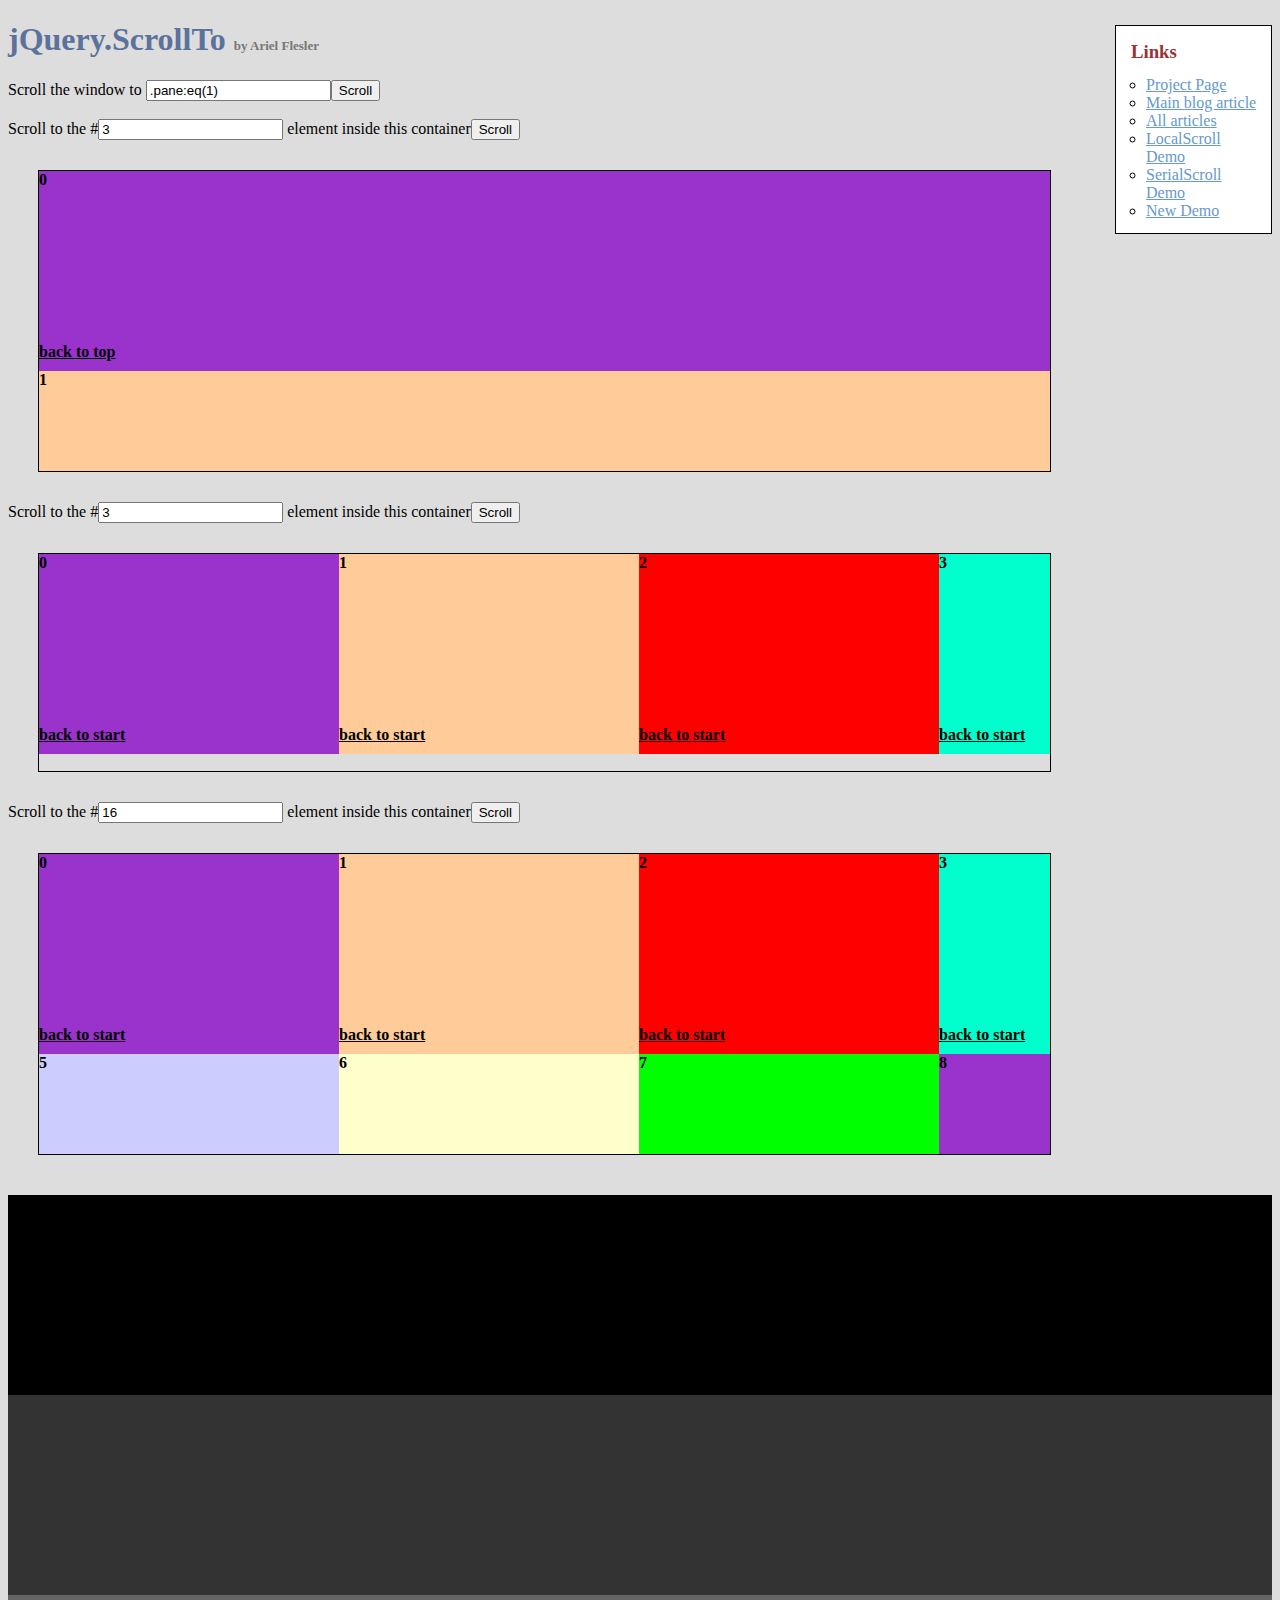
<file: imikrof/assets/plugins/jquery-scrollTo/demo/index.old.html>
<!DOCTYPE html PUBLIC "-//W3C//DTD XHTML 1.0 Transitional//EN" "http://www.w3.org/TR/xhtml1/DTD/xhtml1-transitional.dtd">
<html xmlns="http://www.w3.org/1999/xhtml">
<head>
	<meta http-equiv="Content-Type" content="text/html; charset=iso-8859-1" />
	<title>jQuery.ScrollTo</title>
	<meta name="keywords" content="javascript, jquery, plugins, scroll, scrollTo, smooth, animation, to, effect, ariel, flesler, window, overflow, element, navigation, customizable" />
	<meta name="description" content="Demo of jQuery.scrollTo. Lightweight, cross-browser and highly customizable animated scrolling with jQuery, made by Ariel Flesler." />
	<meta name="robots" content="index,follow" />
	<link type="text/css" rel="stylesheet" href="css/style.old.css" />
	<script type="text/javascript" src="https://ajax.googleapis.com/ajax/libs/jquery/1.8.0/jquery.min.js"></script>
	<script type="text/javascript" src="../jquery.scrollTo.js"></script>
	<script type="text/javascript">
		jQuery(function( $ ){
			//borrowed from jQuery easing plugin
			//http://gsgd.co.uk/sandbox/jquery.easing.php
			$.easing.elasout = function(x, t, b, c, d) {
				var s=1.70158;var p=0;var a=c;
				if (t==0) return b;  if ((t/=d)==1) return b+c;  if (!p) p=d*.3;
				if (a < Math.abs(c)) { a=c; var s=p/4; }
				else var s = p/(2*Math.PI) * Math.asin (c/a);
				return a*Math.pow(2,-10*t) * Math.sin( (t*d-s)*(2*Math.PI)/p ) + c + b;
			};	
			$('button').click(function(){//this is not the cleanest way to do this, I'm just keeping it short.
				var index = parseInt( $(this).prev('input').val() ) || 0;
				var $c = $(this).parent().next();
				$c.stop().scrollTo('li:eq('+index+')', {duration:2500, easing:'elasout',axis:$c.attr('id')});
			});
			$('#btn_screen').click(function(){
				$.scrollTo( $('#txt_screen').val(), {duration:2500} );
			});
			$('div.container a').click(function(){
				var $c = $(this).parents('.container');
				$c.stop().scrollTo( 0, {duration:2000,axis:$c.attr('id'), queue:true} );
				return false;
			});
		});
	</script>
</head>
<body>
	<h1>jQuery.ScrollTo&nbsp;<strong>by Ariel Flesler</strong></h1>
	<div id="links" class="part" style="width:135px">
		<h3>Links</h3>
		<ul>
			<li><a target="_blank" href="http://plugins.jquery.com/project/ScrollTo">Project Page</a></li>
			<li><a target="_blank" href="http://flesler.blogspot.com/2007/10/jqueryscrollto.html">Main blog article</a></li>
			<li><a target="_blank" href="http://flesler.blogspot.com/search/label/jQuery.ScrollTo">All articles</a></li>
			<li><a target="_blank" href="http://flesler.webs.com/jQuery.LocalScroll/">LocalScroll Demo</a></li>
			<li><a target="_blank" href="http://flesler.webs.com/jQuery.SerialScroll/">SerialScroll Demo</a></li>
			<li><a target="_blank" href="./" rel="prev" rev="next">New Demo</a></li>
		</ul>
	</div>
	<label for="txt_screen">Scroll the window to <input id="txt_screen" type="text" value=".pane:eq(1)" /><input id="btn_screen" type="button" value="Scroll" /></label><br /><br />
	<label>Scroll to the #<input type="text" value="3" /> element inside this container<button>Scroll</button></label>
	<div id="y" class="container">
		<ul>
			<li style="background-color:#9933CC;"><p>0</p><a href="#">back to top</a></li>
			<li style="background-color:#FFCC99;"><p>1</p><a href="#">back to top</a></li>
			<li style="background-color:#FF0000;"><p>2</p><a href="#">back to top</a></li>
			<li style="background-color:#00FFCC;"><p>3</p><a href="#">back to top</a></li>
			<li style="background-color:#663366;"><p>4</p><a href="#">back to top</a></li>
			<li style="background-color:#CCCCFF;"><p>5</p><a href="#">back to top</a></li>
			<li style="background-color:#FFFFCC;"><p>6</p><a href="#">back to top</a></li>
			<li style="background-color:#00FF00;"><p>7</p><a href="#">back to top</a></li>
		</ul>
	</div>
	<label>Scroll to the #<input type="text" value="3" /> element inside this container<button>Scroll</button></label>
	<div id="x" class="container">
		<ul style="width:4820px;">
			<li style="background-color:#9933CC;"><p>0</p><a href="#">back to start</a></li>
			<li style="background-color:#FFCC99;"><p>1</p><a href="#">back to start</a></li>
			<li style="background-color:#FF0000;"><p>2</p><a href="#">back to start</a></li>
			<li style="background-color:#00FFCC;"><p>3</p><a href="#">back to start</a></li>
			<li style="background-color:#663366;"><p>4</p><a href="#">back to start</a></li>
			<li style="background-color:#CCCCFF;"><p>5</p><a href="#">back to start</a></li>
			<li style="background-color:#FFFFCC;"><p>6</p><a href="#">back to start</a></li>
			<li style="background-color:#00FF00;"><p>7</p><a href="#">back to start</a></li>
			<li style="background-color:#9933CC;"><p>8</p><a href="#">back to start</a></li>
			<li style="background-color:#FFCC99;"><p>9</p><a href="#">back to start</a></li>
			<li style="background-color:#FF0000;"><p>10</p><a href="#">back to start</a></li>
			<li style="background-color:#00FFCC;"><p>11</p><a href="#">back to start</a></li>
			<li style="background-color:#663366;"><p>12</p><a href="#">back to start</a></li>
			<li style="background-color:#CCCCFF;"><p>13</p><a href="#">back to start</a></li>
			<li style="background-color:#FFFFCC;"><p>14</p><a href="#">back to start</a></li>
			<li style="background-color:#00FF00;"><p>15</p><a href="#">back to start</a></li>
		</ul>
	</div>
	<label>Scroll to the #<input type="text" value="16" /> element inside this container<button>Scroll</button></label>
	<div id="xy" class="container">
		<ul style="width:1500px;">
			<li style="background-color:#9933CC;"><p>0</p><a href="#">back to start</a></li>
			<li style="background-color:#FFCC99;"><p>1</p><a href="#">back to start</a></li>
			<li style="background-color:#FF0000;"><p>2</p><a href="#">back to start</a></li>
			<li style="background-color:#00FFCC;"><p>3</p><a href="#">back to start</a></li>
			<li style="background-color:#663366;"><p>4</p><a href="#">back to start</a></li>
			<li style="background-color:#CCCCFF;"><p>5</p><a href="#">back to start</a></li>
			<li style="background-color:#FFFFCC;"><p>6</p><a href="#">back to start</a></li>
			<li style="background-color:#00FF00;"><p>7</p><a href="#">back to start</a></li>
			<li style="background-color:#9933CC;"><p>8</p><a href="#">back to start</a></li>
			<li style="background-color:#FFCC99;"><p>9</p><a href="#">back to start</a></li>
			<li style="background-color:#FF0000;"><p>10</p><a href="#">back to start</a></li>
			<li style="background-color:#00FFCC;"><p>11</p><a href="#">back to start</a></li>
			<li style="background-color:#663366;"><p>12</p><a href="#">back to start</a></li>
			<li style="background-color:#CCCCFF;"><p>13</p><a href="#">back to start</a></li>
			<li style="background-color:#FFFFCC;"><p>14</p><a href="#">back to start</a></li>
			<li style="background-color:#00FF00;"><p>15</p><a href="#">back to start</a></li>
			<li style="background-color:#9933CC;"><p>16</p><a href="#">back to start</a></li>
			<li style="background-color:#FFCC99;"><p>17</p><a href="#">back to start</a></li>
			<li style="background-color:#FF0000;"><p>18</p><a href="#">back to start</a></li>
			<li style="background-color:#00FFCC;"><p>19</p><a href="#">back to start</a></li>
			<li style="background-color:#663366;"><p>20</p><a href="#">back to start</a></li>
			<li style="background-color:#CCCCFF;"><p>21</p><a href="#">back to start</a></li>
			<li style="background-color:#FFFFCC;"><p>22</p><a href="#">back to start</a></li>
			<li style="background-color:#00FF00;"><p>23</p><a href="#">back to start</a></li>
			<li style="background-color:#9933CC;"><p>24</p><a href="#">back to start</a></li>
			<li style="background-color:#FFCC99;"><p>25</p><a href="#">back to start</a></li>
			<li style="background-color:#FF0000;"><p>26</p><a href="#">back to start</a></li>
			<li style="background-color:#00FFCC;"><p>27</p><a href="#">back to start</a></li>
			<li style="background-color:#663366;"><p>28</p><a href="#">back to start</a></li>
			<li style="background-color:#CCCCFF;"><p>29</p><a href="#">back to start</a></li>
		</ul>
	</div>
	<div class="pane" style="background-color:#000000;margin-top:40px;"></div>
	<div class="pane" style="background-color:#333333;"></div>
	<div class="pane" style="background-color:#666666;"></div>
	<div class="pane" style="background-color:#999999;"></div>
	<div class="pane" style="background-color:#CCCCCC;"></div>
</body>
</html>
</file>
<file: assets/vendor/venobox/venobox.css>
/* ------ venobox.css --------*/
.vbox-overlay *, .vbox-overlay *:before, .vbox-overlay *:after{
    -webkit-backface-visibility: hidden;
    -webkit-box-sizing:border-box;
    -moz-box-sizing:border-box;
    box-sizing:border-box;
}
.vbox-overlay * { 
    -webkit-backface-visibility: visible;
    backface-visibility: visible;
}
.vbox-overlay{
    display: -webkit-flex;
    display: flex;
    -webkit-flex-direction: column;
    flex-direction: column;
    -webkit-justify-content: center;
    justify-content: center;
    -webkit-align-items: center;
    align-items: center;
    position: fixed;
    left: 0;
    top: 0;
    bottom: 0;
    right: 0;
    z-index: 999999;
}

/* ----- navigation ----- */
.vbox-title{
    width: 100%;
    height: 40px;
    float: left;
    text-align: center;
    line-height: 28px;
    font-size: 12px;
    padding: 6px 50px;
    overflow: hidden;
    position: fixed;
    display: none;
    left: 0;
    z-index: 89;
}
.vbox-close{
    cursor: pointer;
    position: fixed;
    top: -1px;
    right: 0;
    width: 50px;
    height: 40px;
    padding: 6px;
    display: block;
    background-position:10px center;
    overflow: hidden;
    font-size: 24px;
    line-height: 1;
    text-align: center;
    z-index: 99;
}
.vbox-left{
    cursor: pointer;
    position: fixed;
    left: 0;
    height: 40px;
    overflow: hidden;
    line-height: 28px;
    font-size: 12px;
    z-index: 99;
    display: flex;
    align-items:center;
}
.vbox-num{
    display: inline-block;
    margin: 6px 0 6px 15px;
}
/* ----- Social share ----- */
.vbox-share{
    line-height: 28px;
    font-size: 12px;
    overflow: hidden;
    position: fixed;
    left: 0;
    z-index: 98;
    display: flex;
    align-items:center;
    justify-content: center;
    width: 100%;
    text-align: center;
}
.vbox-share svg{
    max-height: 28px;
    width: 28px;
    z-index: 10;
    margin-left: 12px;
    margin-top: 6px;
    margin-bottom: 6px;
    vertical-align: middle;
}


/* ----- navigation ARROWS ----- */
.vbox-next, .vbox-prev{
    position: fixed;
    top: 50%;
    margin-top: -15px;
    overflow: hidden;
    cursor: pointer;
    display: block;
    width: 45px;
    height: 45px;
    z-index: 99;
}
.vbox-next span, .vbox-prev span{
    position: relative;
    width: 20px;
    height: 20px;
    border: 2px solid transparent;
    border-top-color: #B6B6B6;
    border-right-color: #B6B6B6;
    text-indent: -100px;
    position: absolute;
    top: 8px;
    display: block;
}
.vbox-prev{
    left: 15px;
}
.vbox-next{
    right: 15px;
}
.vbox-prev span{
    left: 10px;
    -ms-transform: rotate(-135deg);
    -webkit-transform: rotate(-135deg);
    transform: rotate(-135deg);
}
.vbox-next span{
    -ms-transform: rotate(45deg);
    -webkit-transform: rotate(45deg);
    transform: rotate(45deg);
    right: 10px;
}
/* ------- inline window ------ */
.vbox-inline{
    width: 420px;
    height: 315px;
    height: 70vh;
    padding: 10px;
    background: #fff;
    margin: 0 auto;
    overflow: auto;
    text-align: left;
}
/* ------- Video & iFrames window ------ */
.venoframe{
    max-width: 100%;
    width: 100%;
    border: none;
    width: 100%;
    height: 260px;
    height: 70vh;
}
.venoframe.vbvid{
    height: 260px;
}
@media (min-width: 768px) {
    .venoframe, .vbox-inline{
        width: 90%;
        height: 360px;
        height: 70vh;
    }
    .venoframe.vbvid{
        width: 640px;
        height: 360px;
    }
}
@media (min-width: 992px) {
    .venoframe, .vbox-inline{
        max-width: 1200px;
        width: 80%;
        height: 540px;
        height: 70vh;
    }
    .venoframe.vbvid{
        width: 960px;
        height: 540px;
    }
}
/* 
Please do NOT edit this part! 
or at least read this note: http://i.imgur.com/7C0ws9e.gif
*/
.vbox-open{
    overflow: hidden;
}
.vbox-container{
    position: absolute;
    left: 0;
    right: 0;
    top: 0;
    bottom: 0;
    overflow-x: hidden;
    overflow-y: scroll;
    overflow-scrolling: touch;
    -webkit-overflow-scrolling: touch;
    z-index: 20;
    max-height: 100%;

}

.vbox-content{
    text-align: center;
    float: left;
    width: 100%;
    position: relative;
    overflow: hidden;
    padding: 20px 4%;
}
.vbox-container img{
    max-width: 100%;
    height: auto;
}
.vbox-figlio{
    box-shadow: 0 0 12px rgba(0,0,0,0.19), 0 6px 6px rgba(0,0,0,0.23);
    max-width: 100%;
    text-align: initial;
}
img.vbox-figlio{
    -webkit-user-select: none;
-khtml-user-select: none;
-moz-user-select: none;
-o-user-select: none;
user-select: none;
}
.vbox-content.swipe-left{
    margin-left: -200px !important;
}
.vbox-content.swipe-right{
    margin-left: 200px !important;
}
.vbox-animated{
    webkit-transition: margin 300ms ease-out;
    transition: margin 300ms ease-out;
}

/* ---------- preloader ----------
 * SPINKIT 
 * http://tobiasahlin.com/spinkit/
-------------------------------- */
.sk-double-bounce,.sk-rotating-plane{width:40px;height:40px;margin:40px auto}.sk-rotating-plane{background-color:#333;-webkit-animation:sk-rotatePlane 1.2s infinite ease-in-out;animation:sk-rotatePlane 1.2s infinite ease-in-out}@-webkit-keyframes sk-rotatePlane{0%{-webkit-transform:perspective(120px) rotateX(0) rotateY(0);transform:perspective(120px) rotateX(0) rotateY(0)}50%{-webkit-transform:perspective(120px) rotateX(-180.1deg) rotateY(0);transform:perspective(120px) rotateX(-180.1deg) rotateY(0)}100%{-webkit-transform:perspective(120px) rotateX(-180deg) rotateY(-179.9deg);transform:perspective(120px) rotateX(-180deg) rotateY(-179.9deg)}}@keyframes sk-rotatePlane{0%{-webkit-transform:perspective(120px) rotateX(0) rotateY(0);transform:perspective(120px) rotateX(0) rotateY(0)}50%{-webkit-transform:perspective(120px) rotateX(-180.1deg) rotateY(0);transform:perspective(120px) rotateX(-180.1deg) rotateY(0)}100%{-webkit-transform:perspective(120px) rotateX(-180deg) rotateY(-179.9deg);transform:perspective(120px) rotateX(-180deg) rotateY(-179.9deg)}}.sk-double-bounce{position:relative}.sk-double-bounce .sk-child{width:100%;height:100%;border-radius:50%;background-color:#333;opacity:.6;position:absolute;top:0;left:0;-webkit-animation:sk-doubleBounce 2s infinite ease-in-out;animation:sk-doubleBounce 2s infinite ease-in-out}.sk-chasing-dots .sk-child,.sk-spinner-pulse,.sk-three-bounce .sk-child{background-color:#333;border-radius:100%}.sk-double-bounce .sk-double-bounce2{-webkit-animation-delay:-1s;animation-delay:-1s}@-webkit-keyframes sk-doubleBounce{0%,100%{-webkit-transform:scale(0);transform:scale(0)}50%{-webkit-transform:scale(1);transform:scale(1)}}@keyframes sk-doubleBounce{0%,100%{-webkit-transform:scale(0);transform:scale(0)}50%{-webkit-transform:scale(1);transform:scale(1)}}.sk-wave{margin:40px auto;width:50px;height:40px;text-align:center;font-size:10px}.sk-wave .sk-rect{background-color:#333;height:100%;width:6px;display:inline-block;-webkit-animation:sk-waveStretchDelay 1.2s infinite ease-in-out;animation:sk-waveStretchDelay 1.2s infinite ease-in-out}.sk-wave .sk-rect1{-webkit-animation-delay:-1.2s;animation-delay:-1.2s}.sk-wave .sk-rect2{-webkit-animation-delay:-1.1s;animation-delay:-1.1s}.sk-wave .sk-rect3{-webkit-animation-delay:-1s;animation-delay:-1s}.sk-wave .sk-rect4{-webkit-animation-delay:-.9s;animation-delay:-.9s}.sk-wave .sk-rect5{-webkit-animation-delay:-.8s;animation-delay:-.8s}@-webkit-keyframes sk-waveStretchDelay{0%,100%,40%{-webkit-transform:scaleY(.4);transform:scaleY(.4)}20%{-webkit-transform:scaleY(1);transform:scaleY(1)}}@keyframes sk-waveStretchDelay{0%,100%,40%{-webkit-transform:scaleY(.4);transform:scaleY(.4)}20%{-webkit-transform:scaleY(1);transform:scaleY(1)}}.sk-wandering-cubes{margin:40px auto;width:40px;height:40px;position:relative}.sk-wandering-cubes .sk-cube{background-color:#333;width:10px;height:10px;position:absolute;top:0;left:0;-webkit-animation:sk-wanderingCube 1.8s ease-in-out -1.8s infinite both;animation:sk-wanderingCube 1.8s ease-in-out -1.8s infinite both}.sk-chasing-dots,.sk-spinner-pulse{width:40px;height:40px;margin:40px auto}.sk-wandering-cubes .sk-cube2{-webkit-animation-delay:-.9s;animation-delay:-.9s}@-webkit-keyframes sk-wanderingCube{0%{-webkit-transform:rotate(0);transform:rotate(0)}25%{-webkit-transform:translateX(30px) rotate(-90deg) scale(.5);transform:translateX(30px) rotate(-90deg) scale(.5)}50%{-webkit-transform:translateX(30px) translateY(30px) rotate(-179deg);transform:translateX(30px) translateY(30px) rotate(-179deg)}50.1%{-webkit-transform:translateX(30px) translateY(30px) rotate(-180deg);transform:translateX(30px) translateY(30px) rotate(-180deg)}75%{-webkit-transform:translateX(0) translateY(30px) rotate(-270deg) scale(.5);transform:translateX(0) translateY(30px) rotate(-270deg) scale(.5)}100%{-webkit-transform:rotate(-360deg);transform:rotate(-360deg)}}@keyframes sk-wanderingCube{0%{-webkit-transform:rotate(0);transform:rotate(0)}25%{-webkit-transform:translateX(30px) rotate(-90deg) scale(.5);transform:translateX(30px) rotate(-90deg) scale(.5)}50%{-webkit-transform:translateX(30px) translateY(30px) rotate(-179deg);transform:translateX(30px) translateY(30px) rotate(-179deg)}50.1%{-webkit-transform:translateX(30px) translateY(30px) rotate(-180deg);transform:translateX(30px) translateY(30px) rotate(-180deg)}75%{-webkit-transform:translateX(0) translateY(30px) rotate(-270deg) scale(.5);transform:translateX(0) translateY(30px) rotate(-270deg) scale(.5)}100%{-webkit-transform:rotate(-360deg);transform:rotate(-360deg)}}.sk-spinner-pulse{-webkit-animation:sk-pulseScaleOut 1s infinite ease-in-out;animation:sk-pulseScaleOut 1s infinite ease-in-out}@-webkit-keyframes sk-pulseScaleOut{0%{-webkit-transform:scale(0);transform:scale(0)}100%{-webkit-transform:scale(1);transform:scale(1);opacity:0}}@keyframes sk-pulseScaleOut{0%{-webkit-transform:scale(0);transform:scale(0)}100%{-webkit-transform:scale(1);transform:scale(1);opacity:0}}.sk-chasing-dots{position:relative;text-align:center;-webkit-animation:sk-chasingDotsRotate 2s infinite linear;animation:sk-chasingDotsRotate 2s infinite linear}.sk-chasing-dots .sk-child{width:60%;height:60%;display:inline-block;position:absolute;top:0;-webkit-animation:sk-chasingDotsBounce 2s infinite ease-in-out;animation:sk-chasingDotsBounce 2s infinite ease-in-out}.sk-chasing-dots .sk-dot2{top:auto;bottom:0;-webkit-animation-delay:-1s;animation-delay:-1s}@-webkit-keyframes sk-chasingDotsRotate{100%{-webkit-transform:rotate(360deg);transform:rotate(360deg)}}@keyframes sk-chasingDotsRotate{100%{-webkit-transform:rotate(360deg);transform:rotate(360deg)}}@-webkit-keyframes sk-chasingDotsBounce{0%,100%{-webkit-transform:scale(0);transform:scale(0)}50%{-webkit-transform:scale(1);transform:scale(1)}}@keyframes sk-chasingDotsBounce{0%,100%{-webkit-transform:scale(0);transform:scale(0)}50%{-webkit-transform:scale(1);transform:scale(1)}}.sk-three-bounce{margin:40px auto;width:80px;text-align:center}.sk-three-bounce .sk-child{width:20px;height:20px;display:inline-block;-webkit-animation:sk-three-bounce 1.4s ease-in-out 0s infinite both;animation:sk-three-bounce 1.4s ease-in-out 0s infinite both}.sk-circle .sk-child:before,.sk-fading-circle .sk-circle:before{display:block;border-radius:100%;content:'';background-color:#333}.sk-three-bounce .sk-bounce1{-webkit-animation-delay:-.32s;animation-delay:-.32s}.sk-three-bounce .sk-bounce2{-webkit-animation-delay:-.16s;animation-delay:-.16s}@-webkit-keyframes sk-three-bounce{0%,100%,80%{-webkit-transform:scale(0);transform:scale(0)}40%{-webkit-transform:scale(1);transform:scale(1)}}@keyframes sk-three-bounce{0%,100%,80%{-webkit-transform:scale(0);transform:scale(0)}40%{-webkit-transform:scale(1);transform:scale(1)}}.sk-circle{margin:40px auto;width:40px;height:40px;position:relative}.sk-circle .sk-child{width:100%;height:100%;position:absolute;left:0;top:0}.sk-circle .sk-child:before{margin:0 auto;width:15%;height:15%;-webkit-animation:sk-circleBounceDelay 1.2s infinite ease-in-out both;animation:sk-circleBounceDelay 1.2s infinite ease-in-out both}.sk-circle .sk-circle2{-webkit-transform:rotate(30deg);-ms-transform:rotate(30deg);transform:rotate(30deg)}.sk-circle .sk-circle3{-webkit-transform:rotate(60deg);-ms-transform:rotate(60deg);transform:rotate(60deg)}.sk-circle .sk-circle4{-webkit-transform:rotate(90deg);-ms-transform:rotate(90deg);transform:rotate(90deg)}.sk-circle .sk-circle5{-webkit-transform:rotate(120deg);-ms-transform:rotate(120deg);transform:rotate(120deg)}.sk-circle .sk-circle6{-webkit-transform:rotate(150deg);-ms-transform:rotate(150deg);transform:rotate(150deg)}.sk-circle .sk-circle7{-webkit-transform:rotate(180deg);-ms-transform:rotate(180deg);transform:rotate(180deg)}.sk-circle .sk-circle8{-webkit-transform:rotate(210deg);-ms-transform:rotate(210deg);transform:rotate(210deg)}.sk-circle .sk-circle9{-webkit-transform:rotate(240deg);-ms-transform:rotate(240deg);transform:rotate(240deg)}.sk-circle .sk-circle10{-webkit-transform:rotate(270deg);-ms-transform:rotate(270deg);transform:rotate(270deg)}.sk-circle .sk-circle11{-webkit-transform:rotate(300deg);-ms-transform:rotate(300deg);transform:rotate(300deg)}.sk-circle .sk-circle12{-webkit-transform:rotate(330deg);-ms-transform:rotate(330deg);transform:rotate(330deg)}.sk-circle .sk-circle2:before{-webkit-animation-delay:-1.1s;animation-delay:-1.1s}.sk-circle .sk-circle3:before{-webkit-animation-delay:-1s;animation-delay:-1s}.sk-circle .sk-circle4:before{-webkit-animation-delay:-.9s;animation-delay:-.9s}.sk-circle .sk-circle5:before{-webkit-animation-delay:-.8s;animation-delay:-.8s}.sk-circle .sk-circle6:before{-webkit-animation-delay:-.7s;animation-delay:-.7s}.sk-circle .sk-circle7:before{-webkit-animation-delay:-.6s;animation-delay:-.6s}.sk-circle .sk-circle8:before{-webkit-animation-delay:-.5s;animation-delay:-.5s}.sk-circle .sk-circle9:before{-webkit-animation-delay:-.4s;animation-delay:-.4s}.sk-circle .sk-circle10:before{-webkit-animation-delay:-.3s;animation-delay:-.3s}.sk-circle .sk-circle11:before{-webkit-animation-delay:-.2s;animation-delay:-.2s}.sk-circle .sk-circle12:before{-webkit-animation-delay:-.1s;animation-delay:-.1s}@-webkit-keyframes sk-circleBounceDelay{0%,100%,80%{-webkit-transform:scale(0);transform:scale(0)}40%{-webkit-transform:scale(1);transform:scale(1)}}@keyframes sk-circleBounceDelay{0%,100%,80%{-webkit-transform:scale(0);transform:scale(0)}40%{-webkit-transform:scale(1);transform:scale(1)}}.sk-cube-grid{width:40px;height:40px;margin:40px auto}.sk-cube-grid .sk-cube{width:33.33%;height:33.33%;background-color:#333;float:left;-webkit-animation:sk-cubeGridScaleDelay 1.3s infinite ease-in-out;animation:sk-cubeGridScaleDelay 1.3s infinite ease-in-out}.sk-cube-grid .sk-cube1{-webkit-animation-delay:.2s;animation-delay:.2s}.sk-cube-grid .sk-cube2{-webkit-animation-delay:.3s;animation-delay:.3s}.sk-cube-grid .sk-cube3{-webkit-animation-delay:.4s;animation-delay:.4s}.sk-cube-grid .sk-cube4{-webkit-animation-delay:.1s;animation-delay:.1s}.sk-cube-grid .sk-cube5{-webkit-animation-delay:.2s;animation-delay:.2s}.sk-cube-grid .sk-cube6{-webkit-animation-delay:.3s;animation-delay:.3s}.sk-cube-grid .sk-cube7{-webkit-animation-delay:0ms;animation-delay:0ms}.sk-cube-grid .sk-cube8{-webkit-animation-delay:.1s;animation-delay:.1s}.sk-cube-grid .sk-cube9{-webkit-animation-delay:.2s;animation-delay:.2s}@-webkit-keyframes sk-cubeGridScaleDelay{0%,100%,70%{-webkit-transform:scale3D(1,1,1);transform:scale3D(1,1,1)}35%{-webkit-transform:scale3D(0,0,1);transform:scale3D(0,0,1)}}@keyframes sk-cubeGridScaleDelay{0%,100%,70%{-webkit-transform:scale3D(1,1,1);transform:scale3D(1,1,1)}35%{-webkit-transform:scale3D(0,0,1);transform:scale3D(0,0,1)}}.sk-fading-circle{margin:40px auto;width:40px;height:40px;position:relative}.sk-fading-circle .sk-circle{width:100%;height:100%;position:absolute;left:0;top:0}.sk-fading-circle .sk-circle:before{margin:0 auto;width:15%;height:15%;-webkit-animation:sk-circleFadeDelay 1.2s infinite ease-in-out both;animation:sk-circleFadeDelay 1.2s infinite ease-in-out both}.sk-fading-circle .sk-circle2{-webkit-transform:rotate(30deg);-ms-transform:rotate(30deg);transform:rotate(30deg)}.sk-fading-circle .sk-circle3{-webkit-transform:rotate(60deg);-ms-transform:rotate(60deg);transform:rotate(60deg)}.sk-fading-circle .sk-circle4{-webkit-transform:rotate(90deg);-ms-transform:rotate(90deg);transform:rotate(90deg)}.sk-fading-circle .sk-circle5{-webkit-transform:rotate(120deg);-ms-transform:rotate(120deg);transform:rotate(120deg)}.sk-fading-circle .sk-circle6{-webkit-transform:rotate(150deg);-ms-transform:rotate(150deg);transform:rotate(150deg)}.sk-fading-circle .sk-circle7{-webkit-transform:rotate(180deg);-ms-transform:rotate(180deg);transform:rotate(180deg)}.sk-fading-circle .sk-circle8{-webkit-transform:rotate(210deg);-ms-transform:rotate(210deg);transform:rotate(210deg)}.sk-fading-circle .sk-circle9{-webkit-transform:rotate(240deg);-ms-transform:rotate(240deg);transform:rotate(240deg)}.sk-fading-circle .sk-circle10{-webkit-transform:rotate(270deg);-ms-transform:rotate(270deg);transform:rotate(270deg)}.sk-fading-circle .sk-circle11{-webkit-transform:rotate(300deg);-ms-transform:rotate(300deg);transform:rotate(300deg)}.sk-fading-circle .sk-circle12{-webkit-transform:rotate(330deg);-ms-transform:rotate(330deg);transform:rotate(330deg)}.sk-fading-circle .sk-circle2:before{-webkit-animation-delay:-1.1s;animation-delay:-1.1s}.sk-fading-circle .sk-circle3:before{-webkit-animation-delay:-1s;animation-delay:-1s}.sk-fading-circle .sk-circle4:before{-webkit-animation-delay:-.9s;animation-delay:-.9s}.sk-fading-circle .sk-circle5:before{-webkit-animation-delay:-.8s;animation-delay:-.8s}.sk-fading-circle .sk-circle6:before{-webkit-animation-delay:-.7s;animation-delay:-.7s}.sk-fading-circle .sk-circle7:before{-webkit-animation-delay:-.6s;animation-delay:-.6s}.sk-fading-circle .sk-circle8:before{-webkit-animation-delay:-.5s;animation-delay:-.5s}.sk-fading-circle .sk-circle9:before{-webkit-animation-delay:-.4s;animation-delay:-.4s}.sk-fading-circle .sk-circle10:before{-webkit-animation-delay:-.3s;animation-delay:-.3s}.sk-fading-circle .sk-circle11:before{-webkit-animation-delay:-.2s;animation-delay:-.2s}.sk-fading-circle .sk-circle12:before{-webkit-animation-delay:-.1s;animation-delay:-.1s}@-webkit-keyframes sk-circleFadeDelay{0%,100%,39%{opacity:0}40%{opacity:1}}@keyframes sk-circleFadeDelay{0%,100%,39%{opacity:0}40%{opacity:1}}.sk-folding-cube{margin:40px auto;width:40px;height:40px;position:relative;-webkit-transform:rotateZ(45deg);transform:rotateZ(45deg)}.sk-folding-cube .sk-cube{float:left;width:50%;height:50%;position:relative;-webkit-transform:scale(1.1);-ms-transform:scale(1.1);transform:scale(1.1)}.sk-folding-cube .sk-cube:before{content:'';position:absolute;top:0;left:0;width:100%;height:100%;background-color:#333;-webkit-animation:sk-foldCubeAngle 2.4s infinite linear both;animation:sk-foldCubeAngle 2.4s infinite linear both;-webkit-transform-origin:100% 100%;-ms-transform-origin:100% 100%;transform-origin:100% 100%}.sk-folding-cube .sk-cube2{-webkit-transform:scale(1.1) rotateZ(90deg);transform:scale(1.1) rotateZ(90deg)}.sk-folding-cube .sk-cube3{-webkit-transform:scale(1.1) rotateZ(180deg);transform:scale(1.1) rotateZ(180deg)}.sk-folding-cube .sk-cube4{-webkit-transform:scale(1.1) rotateZ(270deg);transform:scale(1.1) rotateZ(270deg)}.sk-folding-cube .sk-cube2:before{-webkit-animation-delay:.3s;animation-delay:.3s}.sk-folding-cube .sk-cube3:before{-webkit-animation-delay:.6s;animation-delay:.6s}.sk-folding-cube .sk-cube4:before{-webkit-animation-delay:.9s;animation-delay:.9s}@-webkit-keyframes sk-foldCubeAngle{0%,10%{-webkit-transform:perspective(140px) rotateX(-180deg);transform:perspective(140px) rotateX(-180deg);opacity:0}25%,75%{-webkit-transform:perspective(140px) rotateX(0);transform:perspective(140px) rotateX(0);opacity:1}100%,90%{-webkit-transform:perspective(140px) rotateY(180deg);transform:perspective(140px) rotateY(180deg);opacity:0}}@keyframes sk-foldCubeAngle{0%,10%{-webkit-transform:perspective(140px) rotateX(-180deg);transform:perspective(140px) rotateX(-180deg);opacity:0}25%,75%{-webkit-transform:perspective(140px) rotateX(0);transform:perspective(140px) rotateX(0);opacity:1}100%,90%{-webkit-transform:perspective(140px) rotateY(180deg);transform:perspective(140px) rotateY(180deg);opacity:0}}
</file>
<file: imikrof/assets/plugins/elegant_font/css/style.css>
@font-face {
	font-family: 'ElegantIcons';
	src:url('fonts/ElegantIcons.eot');
	src:url('fonts/ElegantIcons.eot?#iefix') format('embedded-opentype'),
		url('fonts/ElegantIcons.woff') format('woff'),
		url('fonts/ElegantIcons.ttf') format('truetype'),
		url('fonts/ElegantIcons.svg#ElegantIcons') format('svg');
	font-weight: normal;
	font-style: normal;
}

/* Use the following CSS code if you want to use data attributes for inserting your icons */
[data-icon]:before {
	font-family: 'ElegantIcons';
	content: attr(data-icon);
	speak: none;
	font-weight: normal;
	font-variant: normal;
	text-transform: none;
	line-height: 1;
	-webkit-font-smoothing: antialiased;
	-moz-osx-font-smoothing: grayscale;
}

/* Use the following CSS code if you want to have a class per icon */
/*
Instead of a list of all class selectors,
you can use the generic selector below, but it's slower:
[class*="your-class-prefix"] {
*/
.arrow_up, .arrow_down, .arrow_left, .arrow_right, .arrow_left-up, .arrow_right-up, .arrow_right-down, .arrow_left-down, .arrow-up-down, .arrow_up-down_alt, .arrow_left-right_alt, .arrow_left-right, .arrow_expand_alt2, .arrow_expand_alt, .arrow_condense, .arrow_expand, .arrow_move, .arrow_carrot-up, .arrow_carrot-down, .arrow_carrot-left, .arrow_carrot-right, .arrow_carrot-2up, .arrow_carrot-2down, .arrow_carrot-2left, .arrow_carrot-2right, .arrow_carrot-up_alt2, .arrow_carrot-down_alt2, .arrow_carrot-left_alt2, .arrow_carrot-right_alt2, .arrow_carrot-2up_alt2, .arrow_carrot-2down_alt2, .arrow_carrot-2left_alt2, .arrow_carrot-2right_alt2, .arrow_triangle-up, .arrow_triangle-down, .arrow_triangle-left, .arrow_triangle-right, .arrow_triangle-up_alt2, .arrow_triangle-down_alt2, .arrow_triangle-left_alt2, .arrow_triangle-right_alt2, .arrow_back, .icon_minus-06, .icon_plus, .icon_close, .icon_check, .icon_minus_alt2, .icon_plus_alt2, .icon_close_alt2, .icon_check_alt2, .icon_zoom-out_alt, .icon_zoom-in_alt, .icon_search, .icon_box-empty, .icon_box-selected, .icon_minus-box, .icon_plus-box, .icon_box-checked, .icon_circle-empty, .icon_circle-slelected, .icon_stop_alt2, .icon_stop, .icon_pause_alt2, .icon_pause, .icon_menu, .icon_menu-square_alt2, .icon_menu-circle_alt2, .icon_ul, .icon_ol, .icon_adjust-horiz, .icon_adjust-vert, .icon_document_alt, .icon_documents_alt, .icon_pencil, .icon_pencil-edit_alt, .icon_pencil-edit, .icon_folder-alt, .icon_folder-open_alt, .icon_folder-add_alt, .icon_info_alt, .icon_error-oct_alt, .icon_error-circle_alt, .icon_error-triangle_alt, .icon_question_alt2, .icon_question, .icon_comment_alt, .icon_chat_alt, .icon_vol-mute_alt, .icon_volume-low_alt, .icon_volume-high_alt, .icon_quotations, .icon_quotations_alt2, .icon_clock_alt, .icon_lock_alt, .icon_lock-open_alt, .icon_key_alt, .icon_cloud_alt, .icon_cloud-upload_alt, .icon_cloud-download_alt, .icon_image, .icon_images, .icon_lightbulb_alt, .icon_gift_alt, .icon_house_alt, .icon_genius, .icon_mobile, .icon_tablet, .icon_laptop, .icon_desktop, .icon_camera_alt, .icon_mail_alt, .icon_cone_alt, .icon_ribbon_alt, .icon_bag_alt, .icon_creditcard, .icon_cart_alt, .icon_paperclip, .icon_tag_alt, .icon_tags_alt, .icon_trash_alt, .icon_cursor_alt, .icon_mic_alt, .icon_compass_alt, .icon_pin_alt, .icon_pushpin_alt, .icon_map_alt, .icon_drawer_alt, .icon_toolbox_alt, .icon_book_alt, .icon_calendar, .icon_film, .icon_table, .icon_contacts_alt, .icon_headphones, .icon_lifesaver, .icon_piechart, .icon_refresh, .icon_link_alt, .icon_link, .icon_loading, .icon_blocked, .icon_archive_alt, .icon_heart_alt, .icon_star_alt, .icon_star-half_alt, .icon_star, .icon_star-half, .icon_tools, .icon_tool, .icon_cog, .icon_cogs, .arrow_up_alt, .arrow_down_alt, .arrow_left_alt, .arrow_right_alt, .arrow_left-up_alt, .arrow_right-up_alt, .arrow_right-down_alt, .arrow_left-down_alt, .arrow_condense_alt, .arrow_expand_alt3, .arrow_carrot_up_alt, .arrow_carrot-down_alt, .arrow_carrot-left_alt, .arrow_carrot-right_alt, .arrow_carrot-2up_alt, .arrow_carrot-2dwnn_alt, .arrow_carrot-2left_alt, .arrow_carrot-2right_alt, .arrow_triangle-up_alt, .arrow_triangle-down_alt, .arrow_triangle-left_alt, .arrow_triangle-right_alt, .icon_minus_alt, .icon_plus_alt, .icon_close_alt, .icon_check_alt, .icon_zoom-out, .icon_zoom-in, .icon_stop_alt, .icon_menu-square_alt, .icon_menu-circle_alt, .icon_document, .icon_documents, .icon_pencil_alt, .icon_folder, .icon_folder-open, .icon_folder-add, .icon_folder_upload, .icon_folder_download, .icon_info, .icon_error-circle, .icon_error-oct, .icon_error-triangle, .icon_question_alt, .icon_comment, .icon_chat, .icon_vol-mute, .icon_volume-low, .icon_volume-high, .icon_quotations_alt, .icon_clock, .icon_lock, .icon_lock-open, .icon_key, .icon_cloud, .icon_cloud-upload, .icon_cloud-download, .icon_lightbulb, .icon_gift, .icon_house, .icon_camera, .icon_mail, .icon_cone, .icon_ribbon, .icon_bag, .icon_cart, .icon_tag, .icon_tags, .icon_trash, .icon_cursor, .icon_mic, .icon_compass, .icon_pin, .icon_pushpin, .icon_map, .icon_drawer, .icon_toolbox, .icon_book, .icon_contacts, .icon_archive, .icon_heart, .icon_profile, .icon_group, .icon_grid-2x2, .icon_grid-3x3, .icon_music, .icon_pause_alt, .icon_phone, .icon_upload, .icon_download, .social_facebook, .social_twitter, .social_pinterest, .social_googleplus, .social_tumblr, .social_tumbleupon, .social_wordpress, .social_instagram, .social_dribbble, .social_vimeo, .social_linkedin, .social_rss, .social_deviantart, .social_share, .social_myspace, .social_skype, .social_youtube, .social_picassa, .social_googledrive, .social_flickr, .social_blogger, .social_spotify, .social_delicious, .social_facebook_circle, .social_twitter_circle, .social_pinterest_circle, .social_googleplus_circle, .social_tumblr_circle, .social_stumbleupon_circle, .social_wordpress_circle, .social_instagram_circle, .social_dribbble_circle, .social_vimeo_circle, .social_linkedin_circle, .social_rss_circle, .social_deviantart_circle, .social_share_circle, .social_myspace_circle, .social_skype_circle, .social_youtube_circle, .social_picassa_circle, .social_googledrive_alt2, .social_flickr_circle, .social_blogger_circle, .social_spotify_circle, .social_delicious_circle, .social_facebook_square, .social_twitter_square, .social_pinterest_square, .social_googleplus_square, .social_tumblr_square, .social_stumbleupon_square, .social_wordpress_square, .social_instagram_square, .social_dribbble_square, .social_vimeo_square, .social_linkedin_square, .social_rss_square, .social_deviantart_square, .social_share_square, .social_myspace_square, .social_skype_square, .social_youtube_square, .social_picassa_square, .social_googledrive_square, .social_flickr_square, .social_blogger_square, .social_spotify_square, .social_delicious_square, .icon_printer, .icon_calulator, .icon_building, .icon_floppy, .icon_drive, .icon_search-2, .icon_id, .icon_id-2, .icon_puzzle, .icon_like, .icon_dislike, .icon_mug, .icon_currency, .icon_wallet, .icon_pens, .icon_easel, .icon_flowchart, .icon_datareport, .icon_briefcase, .icon_shield, .icon_percent, .icon_globe, .icon_globe-2, .icon_target, .icon_hourglass, .icon_balance, .icon_rook, .icon_printer-alt, .icon_calculator_alt, .icon_building_alt, .icon_floppy_alt, .icon_drive_alt, .icon_search_alt, .icon_id_alt, .icon_id-2_alt, .icon_puzzle_alt, .icon_like_alt, .icon_dislike_alt, .icon_mug_alt, .icon_currency_alt, .icon_wallet_alt, .icon_pens_alt, .icon_easel_alt, .icon_flowchart_alt, .icon_datareport_alt, .icon_briefcase_alt, .icon_shield_alt, .icon_percent_alt, .icon_globe_alt, .icon_clipboard {
	font-family: 'ElegantIcons';
	speak: none;
	font-style: normal;
	font-weight: normal;
	font-variant: normal;
	text-transform: none;
	line-height: 1;
	-webkit-font-smoothing: antialiased;
}
.arrow_up:before {
	content: "\21";
}
.arrow_down:before {
	content: "\22";
}
.arrow_left:before {
	content: "\23";
}
.arrow_right:before {
	content: "\24";
}
.arrow_left-up:before {
	content: "\25";
}
.arrow_right-up:before {
	content: "\26";
}
.arrow_right-down:before {
	content: "\27";
}
.arrow_left-down:before {
	content: "\28";
}
.arrow-up-down:before {
	content: "\29";
}
.arrow_up-down_alt:before {
	content: "\2a";
}
.arrow_left-right_alt:before {
	content: "\2b";
}
.arrow_left-right:before {
	content: "\2c";
}
.arrow_expand_alt2:before {
	content: "\2d";
}
.arrow_expand_alt:before {
	content: "\2e";
}
.arrow_condense:before {
	content: "\2f";
}
.arrow_expand:before {
	content: "\30";
}
.arrow_move:before {
	content: "\31";
}
.arrow_carrot-up:before {
	content: "\32";
}
.arrow_carrot-down:before {
	content: "\33";
}
.arrow_carrot-left:before {
	content: "\34";
}
.arrow_carrot-right:before {
	content: "\35";
}
.arrow_carrot-2up:before {
	content: "\36";
}
.arrow_carrot-2down:before {
	content: "\37";
}
.arrow_carrot-2left:before {
	content: "\38";
}
.arrow_carrot-2right:before {
	content: "\39";
}
.arrow_carrot-up_alt2:before {
	content: "\3a";
}
.arrow_carrot-down_alt2:before {
	content: "\3b";
}
.arrow_carrot-left_alt2:before {
	content: "\3c";
}
.arrow_carrot-right_alt2:before {
	content: "\3d";
}
.arrow_carrot-2up_alt2:before {
	content: "\3e";
}
.arrow_carrot-2down_alt2:before {
	content: "\3f";
}
.arrow_carrot-2left_alt2:before {
	content: "\40";
}
.arrow_carrot-2right_alt2:before {
	content: "\41";
}
.arrow_triangle-up:before {
	content: "\42";
}
.arrow_triangle-down:before {
	content: "\43";
}
.arrow_triangle-left:before {
	content: "\44";
}
.arrow_triangle-right:before {
	content: "\45";
}
.arrow_triangle-up_alt2:before {
	content: "\46";
}
.arrow_triangle-down_alt2:before {
	content: "\47";
}
.arrow_triangle-left_alt2:before {
	content: "\48";
}
.arrow_triangle-right_alt2:before {
	content: "\49";
}
.arrow_back:before {
	content: "\4a";
}
.icon_minus-06:before {
	content: "\4b";
}
.icon_plus:before {
	content: "\4c";
}
.icon_close:before {
	content: "\4d";
}
.icon_check:before {
	content: "\4e";
}
.icon_minus_alt2:before {
	content: "\4f";
}
.icon_plus_alt2:before {
	content: "\50";
}
.icon_close_alt2:before {
	content: "\51";
}
.icon_check_alt2:before {
	content: "\52";
}
.icon_zoom-out_alt:before {
	content: "\53";
}
.icon_zoom-in_alt:before {
	content: "\54";
}
.icon_search:before {
	content: "\55";
}
.icon_box-empty:before {
	content: "\56";
}
.icon_box-selected:before {
	content: "\57";
}
.icon_minus-box:before {
	content: "\58";
}
.icon_plus-box:before {
	content: "\59";
}
.icon_box-checked:before {
	content: "\5a";
}
.icon_circle-empty:before {
	content: "\5b";
}
.icon_circle-slelected:before {
	content: "\5c";
}
.icon_stop_alt2:before {
	content: "\5d";
}
.icon_stop:before {
	content: "\5e";
}
.icon_pause_alt2:before {
	content: "\5f";
}
.icon_pause:before {
	content: "\60";
}
.icon_menu:before {
	content: "\61";
}
.icon_menu-square_alt2:before {
	content: "\62";
}
.icon_menu-circle_alt2:before {
	content: "\63";
}
.icon_ul:before {
	content: "\64";
}
.icon_ol:before {
	content: "\65";
}
.icon_adjust-horiz:before {
	content: "\66";
}
.icon_adjust-vert:before {
	content: "\67";
}
.icon_document_alt:before {
	content: "\68";
}
.icon_documents_alt:before {
	content: "\69";
}
.icon_pencil:before {
	content: "\6a";
}
.icon_pencil-edit_alt:before {
	content: "\6b";
}
.icon_pencil-edit:before {
	content: "\6c";
}
.icon_folder-alt:before {
	content: "\6d";
}
.icon_folder-open_alt:before {
	content: "\6e";
}
.icon_folder-add_alt:before {
	content: "\6f";
}
.icon_info_alt:before {
	content: "\70";
}
.icon_error-oct_alt:before {
	content: "\71";
}
.icon_error-circle_alt:before {
	content: "\72";
}
.icon_error-triangle_alt:before {
	content: "\73";
}
.icon_question_alt2:before {
	content: "\74";
}
.icon_question:before {
	content: "\75";
}
.icon_comment_alt:before {
	content: "\76";
}
.icon_chat_alt:before {
	content: "\77";
}
.icon_vol-mute_alt:before {
	content: "\78";
}
.icon_volume-low_alt:before {
	content: "\79";
}
.icon_volume-high_alt:before {
	content: "\7a";
}
.icon_quotations:before {
	content: "\7b";
}
.icon_quotations_alt2:before {
	content: "\7c";
}
.icon_clock_alt:before {
	content: "\7d";
}
.icon_lock_alt:before {
	content: "\7e";
}
.icon_lock-open_alt:before {
	content: "\e000";
}
.icon_key_alt:before {
	content: "\e001";
}
.icon_cloud_alt:before {
	content: "\e002";
}
.icon_cloud-upload_alt:before {
	content: "\e003";
}
.icon_cloud-download_alt:before {
	content: "\e004";
}
.icon_image:before {
	content: "\e005";
}
.icon_images:before {
	content: "\e006";
}
.icon_lightbulb_alt:before {
	content: "\e007";
}
.icon_gift_alt:before {
	content: "\e008";
}
.icon_house_alt:before {
	content: "\e009";
}
.icon_genius:before {
	content: "\e00a";
}
.icon_mobile:before {
	content: "\e00b";
}
.icon_tablet:before {
	content: "\e00c";
}
.icon_laptop:before {
	content: "\e00d";
}
.icon_desktop:before {
	content: "\e00e";
}
.icon_camera_alt:before {
	content: "\e00f";
}
.icon_mail_alt:before {
	content: "\e010";
}
.icon_cone_alt:before {
	content: "\e011";
}
.icon_ribbon_alt:before {
	content: "\e012";
}
.icon_bag_alt:before {
	content: "\e013";
}
.icon_creditcard:before {
	content: "\e014";
}
.icon_cart_alt:before {
	content: "\e015";
}
.icon_paperclip:before {
	content: "\e016";
}
.icon_tag_alt:before {
	content: "\e017";
}
.icon_tags_alt:before {
	content: "\e018";
}
.icon_trash_alt:before {
	content: "\e019";
}
.icon_cursor_alt:before {
	content: "\e01a";
}
.icon_mic_alt:before {
	content: "\e01b";
}
.icon_compass_alt:before {
	content: "\e01c";
}
.icon_pin_alt:before {
	content: "\e01d";
}
.icon_pushpin_alt:before {
	content: "\e01e";
}
.icon_map_alt:before {
	content: "\e01f";
}
.icon_drawer_alt:before {
	content: "\e020";
}
.icon_toolbox_alt:before {
	content: "\e021";
}
.icon_book_alt:before {
	content: "\e022";
}
.icon_calendar:before {
	content: "\e023";
}
.icon_film:before {
	content: "\e024";
}
.icon_table:before {
	content: "\e025";
}
.icon_contacts_alt:before {
	content: "\e026";
}
.icon_headphones:before {
	content: "\e027";
}
.icon_lifesaver:before {
	content: "\e028";
}
.icon_piechart:before {
	content: "\e029";
}
.icon_refresh:before {
	content: "\e02a";
}
.icon_link_alt:before {
	content: "\e02b";
}
.icon_link:before {
	content: "\e02c";
}
.icon_loading:before {
	content: "\e02d";
}
.icon_blocked:before {
	content: "\e02e";
}
.icon_archive_alt:before {
	content: "\e02f";
}
.icon_heart_alt:before {
	content: "\e030";
}
.icon_star_alt:before {
	content: "\e031";
}
.icon_star-half_alt:before {
	content: "\e032";
}
.icon_star:before {
	content: "\e033";
}
.icon_star-half:before {
	content: "\e034";
}
.icon_tools:before {
	content: "\e035";
}
.icon_tool:before {
	content: "\e036";
}
.icon_cog:before {
	content: "\e037";
}
.icon_cogs:before {
	content: "\e038";
}
.arrow_up_alt:before {
	content: "\e039";
}
.arrow_down_alt:before {
	content: "\e03a";
}
.arrow_left_alt:before {
	content: "\e03b";
}
.arrow_right_alt:before {
	content: "\e03c";
}
.arrow_left-up_alt:before {
	content: "\e03d";
}
.arrow_right-up_alt:before {
	content: "\e03e";
}
.arrow_right-down_alt:before {
	content: "\e03f";
}
.arrow_left-down_alt:before {
	content: "\e040";
}
.arrow_condense_alt:before {
	content: "\e041";
}
.arrow_expand_alt3:before {
	content: "\e042";
}
.arrow_carrot_up_alt:before {
	content: "\e043";
}
.arrow_carrot-down_alt:before {
	content: "\e044";
}
.arrow_carrot-left_alt:before {
	content: "\e045";
}
.arrow_carrot-right_alt:before {
	content: "\e046";
}
.arrow_carrot-2up_alt:before {
	content: "\e047";
}
.arrow_carrot-2dwnn_alt:before {
	content: "\e048";
}
.arrow_carrot-2left_alt:before {
	content: "\e049";
}
.arrow_carrot-2right_alt:before {
	content: "\e04a";
}
.arrow_triangle-up_alt:before {
	content: "\e04b";
}
.arrow_triangle-down_alt:before {
	content: "\e04c";
}
.arrow_triangle-left_alt:before {
	content: "\e04d";
}
.arrow_triangle-right_alt:before {
	content: "\e04e";
}
.icon_minus_alt:before {
	content: "\e04f";
}
.icon_plus_alt:before {
	content: "\e050";
}
.icon_close_alt:before {
	content: "\e051";
}
.icon_check_alt:before {
	content: "\e052";
}
.icon_zoom-out:before {
	content: "\e053";
}
.icon_zoom-in:before {
	content: "\e054";
}
.icon_stop_alt:before {
	content: "\e055";
}
.icon_menu-square_alt:before {
	content: "\e056";
}
.icon_menu-circle_alt:before {
	content: "\e057";
}
.icon_document:before {
	content: "\e058";
}
.icon_documents:before {
	content: "\e059";
}
.icon_pencil_alt:before {
	content: "\e05a";
}
.icon_folder:before {
	content: "\e05b";
}
.icon_folder-open:before {
	content: "\e05c";
}
.icon_folder-add:before {
	content: "\e05d";
}
.icon_folder_upload:before {
	content: "\e05e";
}
.icon_folder_download:before {
	content: "\e05f";
}
.icon_info:before {
	content: "\e060";
}
.icon_error-circle:before {
	content: "\e061";
}
.icon_error-oct:before {
	content: "\e062";
}
.icon_error-triangle:before {
	content: "\e063";
}
.icon_question_alt:before {
	content: "\e064";
}
.icon_comment:before {
	content: "\e065";
}
.icon_chat:before {
	content: "\e066";
}
.icon_vol-mute:before {
	content: "\e067";
}
.icon_volume-low:before {
	content: "\e068";
}
.icon_volume-high:before {
	content: "\e069";
}
.icon_quotations_alt:before {
	content: "\e06a";
}
.icon_clock:before {
	content: "\e06b";
}
.icon_lock:before {
	content: "\e06c";
}
.icon_lock-open:before {
	content: "\e06d";
}
.icon_key:before {
	content: "\e06e";
}
.icon_cloud:before {
	content: "\e06f";
}
.icon_cloud-upload:before {
	content: "\e070";
}
.icon_cloud-download:before {
	content: "\e071";
}
.icon_lightbulb:before {
	content: "\e072";
}
.icon_gift:before {
	content: "\e073";
}
.icon_house:before {
	content: "\e074";
}
.icon_camera:before {
	content: "\e075";
}
.icon_mail:before {
	content: "\e076";
}
.icon_cone:before {
	content: "\e077";
}
.icon_ribbon:before {
	content: "\e078";
}
.icon_bag:before {
	content: "\e079";
}
.icon_cart:before {
	content: "\e07a";
}
.icon_tag:before {
	content: "\e07b";
}
.icon_tags:before {
	content: "\e07c";
}
.icon_trash:before {
	content: "\e07d";
}
.icon_cursor:before {
	content: "\e07e";
}
.icon_mic:before {
	content: "\e07f";
}
.icon_compass:before {
	content: "\e080";
}
.icon_pin:before {
	content: "\e081";
}
.icon_pushpin:before {
	content: "\e082";
}
.icon_map:before {
	content: "\e083";
}
.icon_drawer:before {
	content: "\e084";
}
.icon_toolbox:before {
	content: "\e085";
}
.icon_book:before {
	content: "\e086";
}
.icon_contacts:before {
	content: "\e087";
}
.icon_archive:before {
	content: "\e088";
}
.icon_heart:before {
	content: "\e089";
}
.icon_profile:before {
	content: "\e08a";
}
.icon_group:before {
	content: "\e08b";
}
.icon_grid-2x2:before {
	content: "\e08c";
}
.icon_grid-3x3:before {
	content: "\e08d";
}
.icon_music:before {
	content: "\e08e";
}
.icon_pause_alt:before {
	content: "\e08f";
}
.icon_phone:before {
	content: "\e090";
}
.icon_upload:before {
	content: "\e091";
}
.icon_download:before {
	content: "\e092";
}
.social_facebook:before {
	content: "\e093";
}
.social_twitter:before {
	content: "\e094";
}
.social_pinterest:before {
	content: "\e095";
}
.social_googleplus:before {
	content: "\e096";
}
.social_tumblr:before {
	content: "\e097";
}
.social_tumbleupon:before {
	content: "\e098";
}
.social_wordpress:before {
	content: "\e099";
}
.social_instagram:before {
	content: "\e09a";
}
.social_dribbble:before {
	content: "\e09b";
}
.social_vimeo:before {
	content: "\e09c";
}
.social_linkedin:before {
	content: "\e09d";
}
.social_rss:before {
	content: "\e09e";
}
.social_deviantart:before {
	content: "\e09f";
}
.social_share:before {
	content: "\e0a0";
}
.social_myspace:before {
	content: "\e0a1";
}
.social_skype:before {
	content: "\e0a2";
}
.social_youtube:before {
	content: "\e0a3";
}
.social_picassa:before {
	content: "\e0a4";
}
.social_googledrive:before {
	content: "\e0a5";
}
.social_flickr:before {
	content: "\e0a6";
}
.social_blogger:before {
	content: "\e0a7";
}
.social_spotify:before {
	content: "\e0a8";
}
.social_delicious:before {
	content: "\e0a9";
}
.social_facebook_circle:before {
	content: "\e0aa";
}
.social_twitter_circle:before {
	content: "\e0ab";
}
.social_pinterest_circle:before {
	content: "\e0ac";
}
.social_googleplus_circle:before {
	content: "\e0ad";
}
.social_tumblr_circle:before {
	content: "\e0ae";
}
.social_stumbleupon_circle:before {
	content: "\e0af";
}
.social_wordpress_circle:before {
	content: "\e0b0";
}
.social_instagram_circle:before {
	content: "\e0b1";
}
.social_dribbble_circle:before {
	content: "\e0b2";
}
.social_vimeo_circle:before {
	content: "\e0b3";
}
.social_linkedin_circle:before {
	content: "\e0b4";
}
.social_rss_circle:before {
	content: "\e0b5";
}
.social_deviantart_circle:before {
	content: "\e0b6";
}
.social_share_circle:before {
	content: "\e0b7";
}
.social_myspace_circle:before {
	content: "\e0b8";
}
.social_skype_circle:before {
	content: "\e0b9";
}
.social_youtube_circle:before {
	content: "\e0ba";
}
.social_picassa_circle:before {
	content: "\e0bb";
}
.social_googledrive_alt2:before {
	content: "\e0bc";
}
.social_flickr_circle:before {
	content: "\e0bd";
}
.social_blogger_circle:before {
	content: "\e0be";
}
.social_spotify_circle:before {
	content: "\e0bf";
}
.social_delicious_circle:before {
	content: "\e0c0";
}
.social_facebook_square:before {
	content: "\e0c1";
}
.social_twitter_square:before {
	content: "\e0c2";
}
.social_pinterest_square:before {
	content: "\e0c3";
}
.social_googleplus_square:before {
	content: "\e0c4";
}
.social_tumblr_square:before {
	content: "\e0c5";
}
.social_stumbleupon_square:before {
	content: "\e0c6";
}
.social_wordpress_square:before {
	content: "\e0c7";
}
.social_instagram_square:before {
	content: "\e0c8";
}
.social_dribbble_square:before {
	content: "\e0c9";
}
.social_vimeo_square:before {
	content: "\e0ca";
}
.social_linkedin_square:before {
	content: "\e0cb";
}
.social_rss_square:before {
	content: "\e0cc";
}
.social_deviantart_square:before {
	content: "\e0cd";
}
.social_share_square:before {
	content: "\e0ce";
}
.social_myspace_square:before {
	content: "\e0cf";
}
.social_skype_square:before {
	content: "\e0d0";
}
.social_youtube_square:before {
	content: "\e0d1";
}
.social_picassa_square:before {
	content: "\e0d2";
}
.social_googledrive_square:before {
	content: "\e0d3";
}
.social_flickr_square:before {
	content: "\e0d4";
}
.social_blogger_square:before {
	content: "\e0d5";
}
.social_spotify_square:before {
	content: "\e0d6";
}
.social_delicious_square:before {
	content: "\e0d7";
}
.icon_printer:before {
	content: "\e103";
}
.icon_calulator:before {
	content: "\e0ee";
}
.icon_building:before {
	content: "\e0ef";
}
.icon_floppy:before {
	content: "\e0e8";
}
.icon_drive:before {
	content: "\e0ea";
}
.icon_search-2:before {
	content: "\e101";
}
.icon_id:before {
	content: "\e107";
}
.icon_id-2:before {
	content: "\e108";
}
.icon_puzzle:before {
	content: "\e102";
}
.icon_like:before {
	content: "\e106";
}
.icon_dislike:before {
	content: "\e0eb";
}
.icon_mug:before {
	content: "\e105";
}
.icon_currency:before {
	content: "\e0ed";
}
.icon_wallet:before {
	content: "\e100";
}
.icon_pens:before {
	content: "\e104";
}
.icon_easel:before {
	content: "\e0e9";
}
.icon_flowchart:before {
	content: "\e109";
}
.icon_datareport:before {
	content: "\e0ec";
}
.icon_briefcase:before {
	content: "\e0fe";
}
.icon_shield:before {
	content: "\e0f6";
}
.icon_percent:before {
	content: "\e0fb";
}
.icon_globe:before {
	content: "\e0e2";
}
.icon_globe-2:before {
	content: "\e0e3";
}
.icon_target:before {
	content: "\e0f5";
}
.icon_hourglass:before {
	content: "\e0e1";
}
.icon_balance:before {
	content: "\e0ff";
}
.icon_rook:before {
	content: "\e0f8";
}
.icon_printer-alt:before {
	content: "\e0fa";
}
.icon_calculator_alt:before {
	content: "\e0e7";
}
.icon_building_alt:before {
	content: "\e0fd";
}
.icon_floppy_alt:before {
	content: "\e0e4";
}
.icon_drive_alt:before {
	content: "\e0e5";
}
.icon_search_alt:before {
	content: "\e0f7";
}
.icon_id_alt:before {
	content: "\e0e0";
}
.icon_id-2_alt:before {
	content: "\e0fc";
}
.icon_puzzle_alt:before {
	content: "\e0f9";
}
.icon_like_alt:before {
	content: "\e0dd";
}
.icon_dislike_alt:before {
	content: "\e0f1";
}
.icon_mug_alt:before {
	content: "\e0dc";
}
.icon_currency_alt:before {
	content: "\e0f3";
}
.icon_wallet_alt:before {
	content: "\e0d8";
}
.icon_pens_alt:before {
	content: "\e0db";
}
.icon_easel_alt:before {
	content: "\e0f0";
}
.icon_flowchart_alt:before {
	content: "\e0df";
}
.icon_datareport_alt:before {
	content: "\e0f2";
}
.icon_briefcase_alt:before {
	content: "\e0f4";
}
.icon_shield_alt:before {
	content: "\e0d9";
}
.icon_percent_alt:before {
	content: "\e0da";
}
.icon_globe_alt:before {
	content: "\e0de";
}
.icon_clipboard:before {
	content: "\e0e6";
}


	.glyph {
		float: left;
		text-align: center;
		padding: .75em;
		margin: .4em 1.5em .75em 0;
		width: 6em;
text-shadow: none;
	}
        .glyph_big {
        font-size: 128px;
        color: #59c5dc;
        float: left;
        margin-right: 20px;
        }

        .glyph div { padding-bottom: 10px;}

	.glyph input {
		font-family: consolas, monospace;
		font-size: 12px;
		width: 100%;
		text-align: center;
		border: 0;
		box-shadow: 0 0 0 1px #ccc;
		padding: .2em;
                -moz-border-radius: 5px;
                -webkit-border-radius: 5px;
	}
	.centered {
		margin-left: auto;
		margin-right: auto;
	}
	.glyph .fs1 {
		font-size: 2em;
	}
</file>
<file: imikrof/assets/plugins/jquery-scrollTo/demo/css/style.css>
body{
	padding:5px;
	height:1600px;
	font-family: Verdana, sans-serif;
	background-color: #DDD;
}
ul,li,h1,h2,h3,h4,p{
	list-style:none;
	padding:0;
	margin:0;
}
.part{
	border:1px solid black;
	background-color:white;
}
	.part h3,
	.part h4,
	.part h4 a {
		color:#933;
	}
#toc{
	display:block;
	padding:10px;
	position:relative;
	margin:15px 0;
	float:left;
	width:305px;
}
	#toc h3{
		padding-bottom:10px;
	}
	#toc h3 strong{
		font-size:13px;
		color:black;
	}
#links{
	border:1px solid black;
	width:210px;
	padding:10px;
	float:right;
	margin-top:-30px;
}
	#links h3{
		color:#933;
	}
	#links ul{
		padding: 8px 0 3px 20px;
	}
	#links li{
		list-style-type:circle;
	}
	#links a{
		color:#69C;
	}
	
	#toc li, #links li{
		list-style-type:circle;
		padding-left:5px;
		margin-left:15px;
	}
		#toc a{
			color:#69C;
		}
.section{
	border:1px black solid;
	width:950px;
	padding:10px;
	margin: 5px 0;
	position:relative;
	clear:both;
}
	.section h3{
		margin-bottom:10px;
		margin-left: 8px;
	}
	.section h4{
		margin:10px 0 10px 8px;
	}
	.section li{
		float:left;
	}
	.pane{
		overflow:auto;
		clear:left;
		margin: 10px 0 0 10px;
		position:relative;
		width:826px;
		height:322px;
	}
ul.elements{
	background-color:#5B739C;
}
	ul.elements li{
		width:200px;
		height:100px;
		font-weight:bolder;
		border:1px black solid;
		text-align:center;
		padding:50px;
		position:relative;
		background-color:#DDD;
	}
		ul.elements li a{
			bottom:20px;
			color:#933;
			font-size:12px;
			left:125px;
			position:absolute;
		}
		ul.elements li p{
			color:#666;
		}
	#pane-settings ul.elements li{
		margin:5px;
	}
	#pane-settings{
		margin-bottom:10px;
	}
ul.links{
	height:20px;
	overflow:hidden;
	padding-left: 5px;
}
	ul.links a{
		color:#69C;
		margin:0 0 0 5px;
	}
.clear{
	clear:left;
}
h3 span{
	position:absolute;			
}
.message{
	background:#EEE;
	border:1px solid #999;
	color:#333;
	font-size:12px;
	font-weight:normal;
	padding:1px;
	margin-top:2px;
}

h1{
	color:#5B739C;
}
h1 strong{
	font-size:13px;
	color:#777;
}
</file>
<file: imikrof/assets/plugins/jquery-scrollTo/demo/css/style.old.css>
body{
	background-color: #DDD;
}
.container li,div.pane{
	height:200px;
	font-weight:bolder;
	position:relative;
}
ul{
	list-style:none;
	padding:0;
	margin:0;
}
.container a{
	color:black;
	position:absolute;
	bottom:10px;
}
p{
	margin:0;
}
.container{
	border:1px black solid;
	margin:30px;
	overflow:auto;
	position:relative;
	width:80%;
	height:300px;
}
	.container ul{
		padding:0;
	}
#x{
	height:217px;
}
	#x li,#xy li{
		width:300px;
		float:left;
	}

h1{
	color:#5B739C;
}
h1 strong{
	font-size:13px;
	color:#777;
}

#links{
	border:1px solid black;
	width:210px;
	padding:10px;
	float:right;
	margin-top:-55px;
	background-color:white;
}
	#links h3{
		color:#933;
		margin:5px;
	}
	#links ul{
		padding: 8px 0 3px 20px;
	}
	#links li{
		list-style-type:circle;
	}
	#links a{
		color:#69C;
	}
</file>
<file: assets/css/style.css>
/**
* Template Name: Laura - v2.1.0
* Template URL: https://bootstrapmade.com/laura-free-creative-bootstrap-theme/
* Author: BootstrapMade.com
* License: https://bootstrapmade.com/license/
*/

/*--------------------------------------------------------------
# General
--------------------------------------------------------------*/
body {
  font-family: "Open Sans", sans-serif;
  color: #444444;
}

a {
  color: #2770b7;
}

a:hover {
  color: #2770b7;
  text-decoration: none;
}

h1, h2, h3, h4, h5, h6 {
  font-family: "Raleway", sans-serif;
}

/*--------------------------------------------------------------
# Back to top button
--------------------------------------------------------------*/
.back-to-top {
  position: fixed;
  display: none;
  right: 15px;
  bottom: 15px;
  z-index: 99999;
}

.back-to-top i {
  display: flex;
  align-items: center;
  justify-content: center;
  font-size: 24px;
  width: 40px;
  height: 40px;
  border-radius: 4px;
  background: #2770b7;
  color: #fff;
  transition: all 0.4s;
}

.back-to-top i:hover {
  background: #ffc550;
  color: #fff;
}

/*--------------------------------------------------------------
# Header
--------------------------------------------------------------*/
#header {
  z-index: 997;
  transition: all 0.5s;
  height: 80px;
  background: rgba(25, 28, 31, 0.8);
}

#header.header-transparent {
  background: transparent;
}

#header.header-scrolled {
  height: 60px;
  background: rgba(25, 28, 31, 0.8);
}

/*--------------------------------------------------------------
# Navigation Menu
--------------------------------------------------------------*/
/* Desktop Navigation */
.nav-menu, .nav-menu * {
  margin: 0;
  padding: 0;
  list-style: none;
}

.nav-menu > ul {
  display: flex;
}

.nav-menu > ul > li {
  position: relative;
  justify-content: center;
}

.nav-menu a {
  display: block;
  position: relative;
  color: #fff;
  padding: 10px 15px;
  transition: 0.3s;
  font-size: 12px;
  font-family: "Raleway", sans-serif;
  text-transform: uppercase;
  font-weight: 600;
  letter-spacing: 1px;
}

.nav-menu a:hover, .nav-menu .active > a, .nav-menu li:hover > a {
  color: #2770b7;
  text-decoration: none;
}

.nav-menu .drop-down ul {
  display: block;
  position: absolute;
  left: 0;
  top: calc(100% + 30px);
  z-index: 99;
  opacity: 0;
  visibility: hidden;
  padding: 10px 0;
  background: #fff;
  box-shadow: 0px 0px 30px rgba(127, 137, 161, 0.25);
  transition: ease all 0.3s;
}

.nav-menu .drop-down:hover > ul {
  opacity: 1;
  top: 100%;
  visibility: visible;
}

.nav-menu .drop-down li {
  min-width: 180px;
  position: relative;
}

.nav-menu .drop-down ul a {
  padding: 10px 20px;
  font-size: 14px;
  font-weight: 500;
  text-transform: none;
  color: #3b434a;
}

.nav-menu .drop-down ul a:hover, .nav-menu .drop-down ul .active > a, .nav-menu .drop-down ul li:hover > a {
  color: #2770b7;
}

.nav-menu .drop-down > a:after {
  content: "\ea99";
  font-family: IcoFont;
  padding-left: 5px;
}

.nav-menu .drop-down .drop-down ul {
  top: 0;
  left: calc(100% - 30px);
}

.nav-menu .drop-down .drop-down:hover > ul {
  opacity: 1;
  top: 0;
  left: 100%;
}

.nav-menu .drop-down .drop-down > a {
  padding-right: 35px;
}

.nav-menu .drop-down .drop-down > a:after {
  content: "\eaa0";
  font-family: IcoFont;
  position: absolute;
  right: 15px;
}

@media (max-width: 1366px) {
  .nav-menu .drop-down .drop-down ul {
    left: -90%;
  }
  .nav-menu .drop-down .drop-down:hover > ul {
    left: -100%;
  }
  .nav-menu .drop-down .drop-down > a:after {
    content: "\ea9d";
  }
}

/* Mobile Navigation */
.mobile-nav-toggle {
  position: fixed;
  right: 15px;
  top: 15px;
  z-index: 9998;
  border: 0;
  background: none;
  font-size: 24px;
  transition: all 0.4s;
  outline: none !important;
  line-height: 1;
  cursor: pointer;
  text-align: right;
}

.mobile-nav-toggle i {
  color: #fff;
}

.mobile-nav {
  position: fixed;
  top: 55px;
  right: 15px;
  bottom: 15px;
  left: 15px;
  z-index: 9999;
  overflow-y: auto;
  background: #fff;
  transition: ease-in-out 0.2s;
  opacity: 0;
  visibility: hidden;
  border-radius: 10px;
  padding: 10px 0;
}

.mobile-nav * {
  margin: 0;
  padding: 0;
  list-style: none;
}

.mobile-nav a {
  display: block;
  position: relative;
  color: #3b434a;
  padding: 10px 20px;
  font-weight: 500;
  outline: none;
}

.mobile-nav a:hover, .mobile-nav .active > a, .mobile-nav li:hover > a {
  color: #2770b7;
  text-decoration: none;
}

.mobile-nav .drop-down > a:after {
  content: "\ea99";
  font-family: IcoFont;
  padding-left: 10px;
  position: absolute;
  right: 15px;
}

.mobile-nav .active.drop-down > a:after {
  content: "\eaa1";
}

.mobile-nav .drop-down > a {
  padding-right: 35px;
}

.mobile-nav .drop-down ul {
  display: none;
  overflow: hidden;
}

.mobile-nav .drop-down li {
  padding-left: 20px;
}

.mobile-nav-overly {
  width: 100%;
  height: 100%;
  z-index: 9997;
  top: 0;
  left: 0;
  position: fixed;
  background: rgba(36, 41, 46, 0.6);
  overflow: hidden;
  display: none;
  transition: ease-in-out 0.2s;
}

.mobile-nav-active {
  overflow: hidden;
}

.mobile-nav-active .mobile-nav {
  opacity: 1;
  visibility: visible;
}

.mobile-nav-active .mobile-nav-toggle i {
  color: #fff;
}

/*--------------------------------------------------------------
# Hero Section
--------------------------------------------------------------*/
#hero {
  width: 100%;
  height: 100vh;
  background: url("../img/cover.jpg") top right;
  background-size: cover;
  position: relative;
}

#hero:before {
  content: "";
  background: rgba(0, 0, 0, 0.65);
  position: absolute;
  bottom: 0;
  top: 0;
  left: 0;
  right: 0;
}

#hero .hero-container {
  position: absolute;
  bottom: 0;
  top: 0;
  left: 0;
  right: 0;
  display: flex;
  justify-content: center;
  align-items: center;
  flex-direction: column;
  padding: 0 15px;
}

#hero h1 {
  margin: 0 0 10px 0;
  font-size: 64px;
  font-family: "Satisfy", serif;
  color: #fff;
}

#hero h2 {
  color: #eee;
  margin-bottom: 50px;
  font-size: 13px;
  font-weight: 500;
  letter-spacing: 1px;
  text-transform: uppercase;
}

#hero .btn-scroll {
  transition: 0.4s;
  color: rgba(255, 255, 255, 0.6);
  animation: up-down 1s ease-in-out infinite alternate-reverse both;
}

#hero .btn-scroll i {
  font-size: 48px;
}

#hero .btn-scroll:hover {
  color: #2770b7;
}

@media (min-width: 1024px) {
  #hero {
    background-attachment: fixed;
  }
}

@media (max-width: 575px) {
  #hero h1 {
    font-size: 40px;
  }
  #hero h2 {
    text-align: center;
    margin-bottom: 30px;
  }
}

@-webkit-keyframes up-down {
  0% {
    transform: translateY(5px);
  }
  100% {
    transform: translateY(-5px);
  }
}

@keyframes up-down {
  0% {
    transform: translateY(5px);
  }
  100% {
    transform: translateY(-5px);
  }
}

/*--------------------------------------------------------------
# Sections General
--------------------------------------------------------------*/
section {
  padding: 60px 0;
}

.section-bg {
  background-color: white;
}

.section-title {
  text-align: center;
  padding: 30px 0;
  position: relative;
}

.section-title h2 {
  font-size: 32px;
  font-weight: 700;
  text-transform: uppercase;
  margin-bottom: 20px;
  padding-bottom: 0;
  color: #3b434a;
  position: relative;
  z-index: 2;
}

.section-title span {
  position: absolute;
  top: 30px;
  color: #eef0f2;
  left: 0;
  right: 0;
  z-index: 1;
  font-weight: 700;
  font-size: 52px;
  text-transform: uppercase;
  line-height: 0;
}

.section-title p {
  margin-bottom: 0;
  position: relative;
  z-index: 2;
}

@media (max-width: 575px) {
  .section-title h2 {
    font-size: 28px;
    margin-bottom: 15px;
  }
  .section-title span {
    font-size: 38px;
  }
}

/*--------------------------------------------------------------
# Breadcrumbs
--------------------------------------------------------------*/
.breadcrumbs {
  padding: 20px 0;
  background-color: #f4f5f6;
  min-height: 40px;
  margin-top: 78px;
}

@media (max-width: 992px) {
  .breadcrumbs {
    margin-top: 60px;
  }
}

.breadcrumbs h2 {
  font-size: 24px;
  font-weight: 300;
  margin: 0;
}

@media (max-width: 992px) {
  .breadcrumbs h2 {
    margin: 0 0 10px 0;
  }
}

.breadcrumbs ol {
  display: flex;
  flex-wrap: wrap;
  list-style: none;
  padding: 0;
  margin: 0;
  font-size: 14px;
}

.breadcrumbs ol li + li {
  padding-left: 10px;
}

.breadcrumbs ol li + li::before {
  display: inline-block;
  padding-right: 10px;
  color: #6c757d;
  content: "/";
}

@media (max-width: 768px) {
  .breadcrumbs .d-flex {
    display: block !important;
  }
  .breadcrumbs ol {
    display: block;
  }
  .breadcrumbs ol li {
    display: inline-block;
  }
}

/*--------------------------------------------------------------
# About Me
--------------------------------------------------------------*/
.about .content h3 {
  font-weight: 700;
  font-size: 26px;
  color: #3b434a;
  text-transform: uppercase;
}

.about .content p {
  margin-bottom: 0;
}

.about .content ul {
  list-style: none;
  padding: 0;
  margin-top: 20px;
}

.about .content ul li {
  padding-bottom: 10px;
}

.about .content ul i {
  font-size: 20px;
  padding-right: 2px;
  color: #2770b7;
}

.about .content .count-box {
  width: 100%;
}

.about .content .count-box i {
  display: block;
  font-size: 36px;
  color: #2770b7;
  float: left;
}

.about .content .count-box span {
  font-size: 36px;
  line-height: 30px;
  display: block;
  font-weight: 700;
  color: #3b434a;
  margin-left: 50px;
}

.about .content .count-box p {
  padding: 15px 0 0 0;
  margin: 0 0 0 50px;
  font-family: "Raleway", sans-serif;
  font-size: 14px;
  color: #5d6a75;
}

.about .content .count-box a {
  font-weight: 600;
  display: block;
  margin-top: 20px;
  color: #5d6a75;
  font-size: 15px;
  font-family: "Satisfy", serif;
  transition: ease-in-out 0.3s;
}

.about .content .count-box a:hover {
  color: #82909c;
}

.about .image {
  background: url("../img/image.webp") center center no-repeat;
  background-size: cover;
  min-height: 500px;
}

.about .skills-content {
  margin-top: 30px;
}

.about .skills-content .progress {
  height: 50px;
  display: block;
  background: none;
}

.about .skills-content .progress .skill {
  padding: 10px 0;
  margin: 0 0 6px 0;
  text-transform: uppercase;
  display: block;
  font-weight: 700;
  font-family: "Raleway", sans-serif;
  color: #3b434a;
}

.about .skills-content .progress .skill .val {
  float: right;
  font-style: normal;
}

.about .skills-content .progress-bar-wrap {
  background: #e6e8eb;
}

.about .skills-content .progress-bar {
  width: 1px;
  height: 10px;
  transition: .9s;
  background-color: #2770b7;
}

/*--------------------------------------------------------------
# My Resume
--------------------------------------------------------------*/
.resume .resume-title {
  font-size: 26px;
  font-weight: 700;
  margin-top: 20px;
  margin-bottom: 20px;
  color: #3b434a;
}

.resume .resume-item {
  padding: 0 0 20px 20px;
  margin-top: -2px;
  border-left: 2px solid #82909c;
  position: relative;
}

.resume .resume-item h4 {
  line-height: 18px;
  font-size: 16px;
  font-weight: 700;
  text-transform: uppercase;
  color: #2770b7;
  margin-bottom: 10px;
}

.resume .resume-item h5 {
  font-size: 16px;
  background: #eef0f2;
  padding: 5px 15px;
  display: inline-block;
  font-weight: 600;
  margin-bottom: 10px;
}

.resume .resume-item ul {
  padding-left: 20px;
}

.resume .resume-item ul li {
  padding-bottom: 10px;
}

.resume .resume-item:last-child {
  padding-bottom: 0;
}

.resume .resume-item::before {
  content: "";
  position: absolute;
  width: 16px;
  height: 16px;
  border-radius: 50px;
  left: -9px;
  top: 0;
  background: #fff;
  border: 2px solid #82909c;
}

/*--------------------------------------------------------------
# My Services
--------------------------------------------------------------*/
.services .icon-box {
  padding: 30px;
  position: relative;
  overflow: hidden;
  background: #fff;
  box-shadow: 0 10px 29px 0 rgba(68, 88, 144, 0.1);
  transition: all 0.3s ease-in-out;
  text-align: center;
  border: 1px solid #fff;
}

.services .icon {
  margin: 0 auto 20px auto;
  padding-top: 17px;
  display: inline-block;
  text-align: center;
  border-radius: 50%;
  width: 72px;
  height: 72px;
  background: #fff4df;
}

.services .icon i {
  font-size: 36px;
  line-height: 1;
  color: #2770b7;
}

.services .title {
  font-weight: 700;
  margin-bottom: 15px;
  font-size: 18px;
}

.services .title a {
  color: #111;
  transition: 0.3s;
}

.services .description {
  font-size: 15px;
  line-height: 28px;
  margin-bottom: 0;
}

.services .icon-box:hover {
  border-color: #2770b7;
}

.services .icon-box:hover .title a {
  color: #2770b7;
}

/*--------------------------------------------------------------
# Testimonials
--------------------------------------------------------------*/
.testimonials {
  padding: 80px 0;
  background: url("assets/img/cover.png") no-repeat center center;
  background-size: cover;
  position: relative;
}

.testimonials::before {
  content: "";
  position: absolute;
  left: 0;
  right: 0;
  top: 0;
  bottom: 0;
  background: rgba(14, 16, 17, 0.7);
}

.testimonials .section-header {
  margin-bottom: 40px;
}

.testimonials .testimonial-item {
  text-align: center;
  color: #fff;
}

.testimonials .testimonial-item .testimonial-img {
  width: 100px;
  border-radius: 50%;
  border: 6px solid rgba(255, 255, 255, 0.15);
  margin: 0 auto;
}

.testimonials .testimonial-item h3 {
  font-size: 20px;
  font-weight: bold;
  margin: 10px 0 5px 0;
  color: #fff;
}

.testimonials .testimonial-item h4 {
  font-size: 14px;
  color: #ddd;
  margin: 0 0 15px 0;
}

.testimonials .testimonial-item .quote-icon-left, .testimonials .testimonial-item .quote-icon-right {
  color: rgba(255, 255, 255, 0.4);
  font-size: 26px;
}

.testimonials .testimonial-item .quote-icon-left {
  display: inline-block;
  left: -5px;
  position: relative;
}

.testimonials .testimonial-item .quote-icon-right {
  display: inline-block;
  right: -5px;
  position: relative;
  top: 10px;
}

.testimonials .testimonial-item p {
  font-style: italic;
  margin: 0 auto 15px auto;
  color: #eee;
}

.testimonials .owl-nav, .testimonials .owl-dots {
  margin-top: 5px;
  text-align: center;
}

.testimonials .owl-dot {
  display: inline-block;
  margin: 0 5px;
  width: 12px;
  height: 12px;
  border-radius: 50%;
  background-color: rgba(255, 255, 255, 0.4) !important;
}

.testimonials .owl-dot.active {
  background-color: #2770b7 !important;
}

@media (min-width: 1024px) {
  .testimonials {
    background-attachment: fixed;
  }
}

@media (min-width: 992px) {
  .testimonials .testimonial-item p {
    width: 80%;
  }
}

/*--------------------------------------------------------------
# My Portfolio
--------------------------------------------------------------*/
.portfolio #portfolio-flters {
  list-style: none;
  margin-bottom: 20px;
}

.portfolio #portfolio-flters li {
  cursor: pointer;
  display: inline-block;
  margin: 0 10px 10px 10px;
  font-size: 15px;
  font-weight: 600;
  line-height: 1;
  padding: 7px 10px;
  text-transform: uppercase;
  color: #444444;
  transition: all 0.3s ease-in-out;
  border: 2px solid #fff;
}

.portfolio #portfolio-flters li:hover, .portfolio #portfolio-flters li.filter-active {
  color: #2770b7;
  border-color: #2770b7;
}

.portfolio .portfolio-item {
  margin-bottom: 30px;
}

.portfolio .portfolio-item .portfolio-img {
  overflow: hidden;
}

.portfolio .portfolio-item .portfolio-img img {
  transition: all 0.8s ease-in-out;
}

.portfolio .portfolio-item .portfolio-info {
  opacity: 0;
  position: absolute;
  left: 15px;
  bottom: 0;
  z-index: 3;
  right: 15px;
  transition: all ease-in-out 0.3s;
  background: rgba(0, 0, 0, 0.5);
  padding: 10px 15px;
}

.portfolio .portfolio-item .portfolio-info h4 {
  font-size: 18px;
  color: #fff;
  font-weight: 600;
  color: #fff;
  margin-bottom: 0px;
}

.portfolio .portfolio-item .portfolio-info p {
  color: rgba(255, 255, 255, 0.8);
  font-size: 14px;
  margin-bottom: 0;
}

.portfolio .portfolio-item .portfolio-info .preview-link, .portfolio .portfolio-item .portfolio-info .details-link {
  position: absolute;
  right: 40px;
  font-size: 24px;
  top: calc(50% - 18px);
  color: #fff;
  transition: 0.3s;
}

.portfolio .portfolio-item .portfolio-info .preview-link:hover, .portfolio .portfolio-item .portfolio-info .details-link:hover {
  color: #2770b7;
}

.portfolio .portfolio-item .portfolio-info .details-link {
  right: 10px;
}

.portfolio .portfolio-item:hover .portfolio-img img {
  transform: scale(1.2);
}

.portfolio .portfolio-item:hover .portfolio-info {
  opacity: 1;
}

/*--------------------------------------------------------------
# Portfolio Details
--------------------------------------------------------------*/
.portfolio-details {
  padding-top: 30px;
}

.portfolio-details .portfolio-details-container {
  position: relative;
}

.portfolio-details .portfolio-details-carousel {
  position: relative;
  z-index: 1;
}

.portfolio-details .portfolio-details-carousel .owl-nav, .portfolio-details .portfolio-details-carousel .owl-dots {
  margin-top: 5px;
  text-align: left;
}

.portfolio-details .portfolio-details-carousel .owl-dot {
  display: inline-block;
  margin: 0 10px 0 0;
  width: 12px;
  height: 12px;
  border-radius: 50%;
  background-color: #ddd !important;
}

.portfolio-details .portfolio-details-carousel .owl-dot.active {
  background-color: #2770b7 !important;
}

.portfolio-details .portfolio-info {
  padding: 30px;
  position: absolute;
  right: 0;
  bottom: -70px;
  background: #fff;
  box-shadow: 0px 2px 15px rgba(0, 0, 0, 0.1);
  z-index: 2;
}

.portfolio-details .portfolio-info h3 {
  font-size: 22px;
  font-weight: 700;
  margin-bottom: 20px;
  padding-bottom: 20px;
  border-bottom: 1px solid #eee;
}

.portfolio-details .portfolio-info ul {
  list-style: none;
  padding: 0;
  font-size: 15px;
}

.portfolio-details .portfolio-info ul li + li {
  margin-top: 10px;
}

.portfolio-details .portfolio-description {
  padding-top: 50px;
}

.portfolio-details .portfolio-description h2 {
  width: 50%;
  font-size: 26px;
  font-weight: 700;
  margin-bottom: 20px;
}

.portfolio-details .portfolio-description p {
  padding: 0 0 0 0;
}

@media (max-width: 768px) {
  .portfolio-details .portfolio-description h2 {
    width: 100%;
  }
  .portfolio-details .portfolio-info {
    position: static;
    margin-top: 30px;
  }
}

/*--------------------------------------------------------------
# Pricing
--------------------------------------------------------------*/
.pricing .box {
  padding: 20px;
  background: #fff;
  text-align: center;
  box-shadow: 0px 0px 4px rgba(0, 0, 0, 0.12);
  border-radius: 5px;
  position: relative;
  overflow: hidden;
}

.pricing h3 {
  font-weight: 400;
  margin: -20px -20px 20px -20px;
  padding: 20px 15px;
  font-size: 16px;
  font-weight: 600;
  color: #777777;
  background: #f8f8f8;
}

.pricing h4 {
  font-size: 36px;
  color: #2770b7;
  font-weight: 600;
  font-family: "Open Sans", sans-serif;
  margin-bottom: 20px;
}

.pricing h4 sup {
  font-size: 20px;
  top: -12px;
  left: -3px;
}

.pricing h4 span {
  color: #bababa;
  font-size: 16px;
  font-weight: 300;
}

.pricing ul {
  padding: 0;
  list-style: none;
  color: #444444;
  text-align: center;
  line-height: 20px;
  font-size: 14px;
}

.pricing ul li {
  padding-bottom: 16px;
}

.pricing ul i {
  color: #2770b7;
  font-size: 18px;
  padding-right: 4px;
}

.pricing ul .na {
  color: #ccc;
  text-decoration: line-through;
}

.pricing .btn-wrap {
  margin: 20px -20px -20px -20px;
  padding: 20px 15px;
  background: #f8f8f8;
  text-align: center;
}

.pricing .btn-buy {
  background: #2770b7;
  display: inline-block;
  padding: 8px 35px;
  border-radius: 4px;
  color: #fff;
  transition: none;
  font-size: 14px;
  font-weight: 400;
  font-family: "Raleway", sans-serif;
  font-weight: 600;
  transition: 0.3s;
}

.pricing .btn-buy:hover {
  background: #2770b7;
}

.pricing .featured h3 {
  color: #fff;
  background: #2770b7;
}

.pricing .advanced {
  width: 200px;
  position: absolute;
  top: 18px;
  right: -68px;
  transform: rotate(45deg);
  z-index: 1;
  font-size: 14px;
  padding: 1px 0 3px 0;
  background: #2770b7;
  color: #fff;
}

/*--------------------------------------------------------------
# Contact Me
--------------------------------------------------------------*/
.contact .info-box {
  color: #444444;
  text-align: center;
  box-shadow: 0 0 30px rgba(214, 215, 216, 0.6);
  padding: 20px 0 30px 0;
}

.contact .info-box i.bx {
  font-size: 24px;
  color: #2770b7;
  border-radius: 50%;
  padding: 15px;
  background: #fff6e4;
}

.contact .info-box h3 {
  font-size: 20px;
  color: #777777;
  font-weight: 700;
  margin: 10px 0;
}

.contact .info-box p {
  padding: 0;
  line-height: 24px;
  font-size: 14px;
  margin-bottom: 0;
}

.contact .social-links {
  margin-top: 15px;
  display: flex;
  justify-content: center;
}

.contact .social-links a {
  font-size: 18px;
  display: inline-block;
  color: #687683;
  line-height: 1;
  margin: 0 8px;
  transition: 0.3s;
  padding: 14px;
  border-radius: 50px;
  border: 1px solid #dde1e4;
}

.contact .social-links a:hover {
  color: #fff;
  border-color: #2770b7;
  background: #2770b7;
}

.contact .php-email-form {
  box-shadow: 0 0 30px rgba(214, 215, 216, 0.6);
  padding: 27px;
}

.contact .php-email-form .validate {
  display: none;
  color: red;
  margin: 0 0 15px 0;
  font-weight: 400;
  font-size: 13px;
}

.contact .php-email-form .error-message {
  display: none;
  color: #fff;
  background: #ed3c0d;
  text-align: left;
  padding: 15px;
  font-weight: 600;
}

.contact .php-email-form .error-message br + br {
  margin-top: 25px;
}

.contact .php-email-form .sent-message {
  display: none;
  color: #fff;
  background: #18d26e;
  text-align: center;
  padding: 15px;
  font-weight: 600;
}

.contact .php-email-form .loading {
  display: none;
  background: #fff;
  text-align: center;
  padding: 15px;
}

.contact .php-email-form .loading:before {
  content: "";
  display: inline-block;
  border-radius: 50%;
  width: 24px;
  height: 24px;
  margin: 0 10px -6px 0;
  border: 3px solid #18d26e;
  border-top-color: #eee;
  -webkit-animation: animate-loading 1s linear infinite;
  animation: animate-loading 1s linear infinite;
}

.contact .php-email-form input, .contact .php-email-form textarea {
  border-radius: 0;
  box-shadow: none;
  font-size: 14px;
}

.contact .php-email-form input::focus, .contact .php-email-form textarea::focus {
  background-color: #2770b7;
}

.contact .php-email-form input {
  padding: 20px 15px;
}

.contact .php-email-form textarea {
  padding: 12px 15px;
}

.contact .php-email-form button[type="submit"] {
  background: #2770b7;
  border: 0;
  padding: 10px 24px;
  color: #fff;
  transition: 0.4s;
  border-radius: 5px;
}

.contact .php-email-form button[type="submit"]:hover {
  background: #2770b7;
}

@-webkit-keyframes animate-loading {
  0% {
    transform: rotate(0deg);
  }
  100% {
    transform: rotate(360deg);
  }
}

@keyframes animate-loading {
  0% {
    transform: rotate(0deg);
  }
  100% {
    transform: rotate(360deg);
  }
}

/*--------------------------------------------------------------
# Footer
--------------------------------------------------------------*/
#footer {
  background: url("../img/code.jpg") top center no-repeat;
  background-size: cover;
  color: #fff;
  font-size: 14px;
  text-align: center;
  padding: 80px 0;
  position: relative;
}

#footer::before {
  content: "";
  position: absolute;
  left: 0;
  right: 0;
  top: 0;
  bottom: 0;
  background: rgba(0, 0, 0, 0.6);
}

#footer .container {
  position: relative;
}

#footer h3 {
  font-size: 36px;
  font-weight: 700;
  color: #fff;
  position: relative;
  font-family: "Satisfy", serif;
  padding: 0;
  margin: 0 0 15px 0;
}

#footer p {
  font-size: 15;
  font-style: italic;
  padding: 0;
  margin: 0 0 40px 0;
}

#footer .social-links {
  margin: 0 0 40px 0;
}

#footer .social-links a {
  font-size: 18px;
  display: inline-block;
  background: #2770b7;
  color: #fff;
  line-height: 1;
  padding: 8px 0;
  margin-right: 4px;
  border-radius: 50%;
  text-align: center;
  width: 36px;
  height: 36px;
  transition: 0.3s;
}

#footer .social-links a:hover {
  background: #2770b7;
  color: #fff;
  text-decoration: none;
}

#footer .copyright {
  margin: 0 0 5px 0;
}

#footer .credits {
  font-size: 13px;
}
.skill-box {
  height: 160px;
}
.theme-btn {
  background: #2770b7;
  border: 0;
  padding: 10px 24px;
  color: #fff;
  transition: 0.4s;
  border-radius: 5px;
}
</file>
